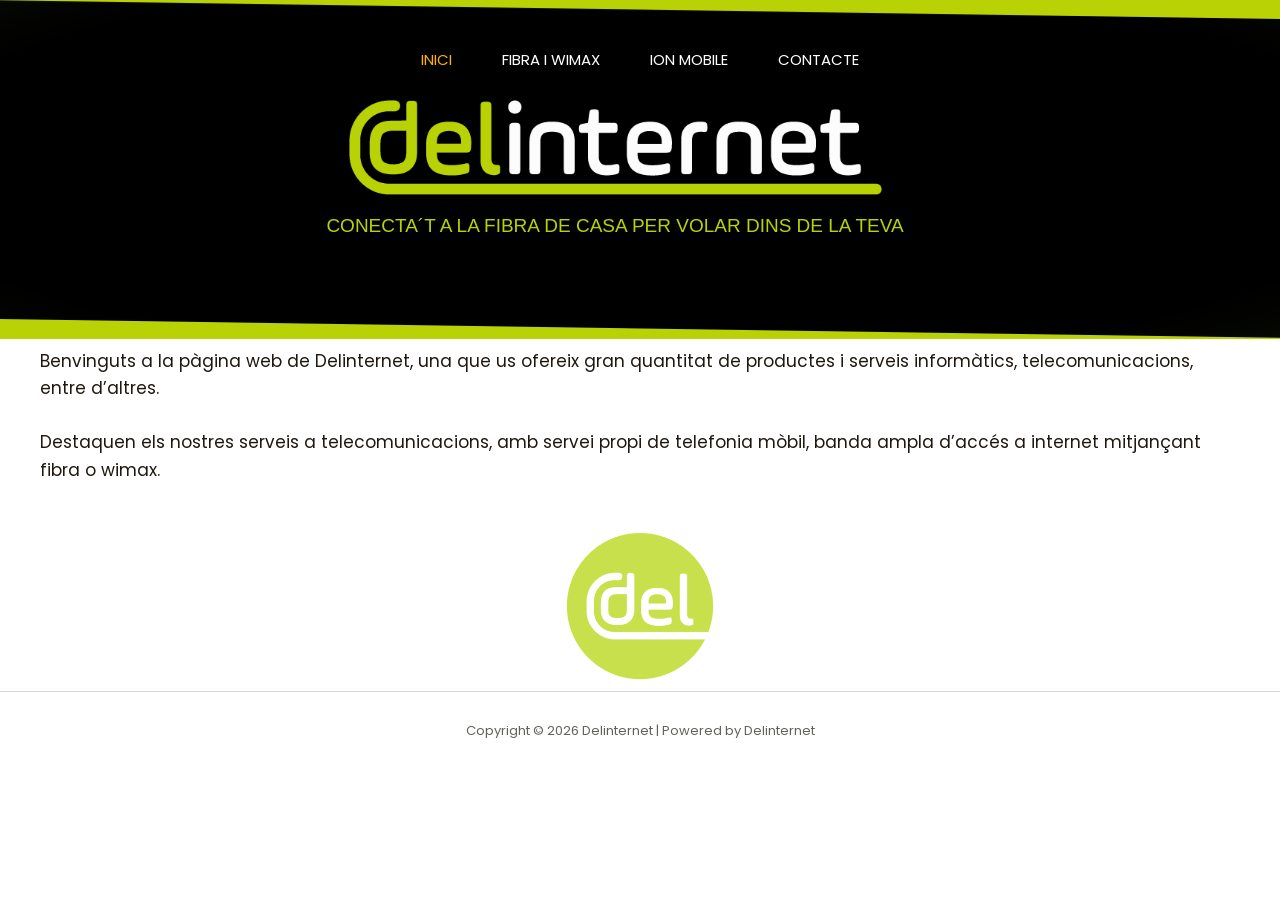
<file: index.html>
<!DOCTYPE html>
<html lang="es">

<!-- Mirrored from localhost/pchard.cat/ by HTTrack Website Copier/3.x [XR&CO'2014], Mon, 08 Jun 2026 13:28:01 GMT -->
<!-- Added by HTTrack --><meta http-equiv="content-type" content="text/html;charset=UTF-8" /><!-- /Added by HTTrack -->
<head>
<meta charset="UTF-8">
<meta name="viewport" content="width=device-width, initial-scale=1">
<link rel="profile" href="https://gmpg.org/xfn/11">

<title>Delinternet</title>
<meta name='robots' content='max-image-preview:large' />
<link rel='dns-prefetch' href='http://fonts.googleapis.com/' />
<link rel="alternate" type="application/rss+xml" title="Delinternet &raquo; Feed" href="feed/index.html" />
<link rel="alternate" type="application/rss+xml" title="Delinternet &raquo; Feed de los comentarios" href="comments/feed/index.html" />
<link rel="alternate" title="oEmbed (JSON)" type="application/json+oembed" href="wp-json/oembed/1.0/embed17a8.json?url=http%3A%2F%2Flocalhost%2Fpchard.cat%2F" />
<link rel="alternate" title="oEmbed (XML)" type="text/xml+oembed" href="wp-json/oembed/1.0/embed78ee?url=http%3A%2F%2Flocalhost%2Fpchard.cat%2F&amp;format=xml" />
<style id="wp-img-auto-sizes-contain-inline-css">
img:is([sizes=auto i],[sizes^="auto," i]){contain-intrinsic-size:3000px 1500px}
/*# sourceURL=wp-img-auto-sizes-contain-inline-css */
</style>
<link rel='stylesheet' id='astra-theme-css-css' href='wp-content/themes/astra/assets/css/minified/main.min87e3.css?ver=3.7.6' media='all' />
<style id="astra-theme-css-inline-css">
html{font-size:106.25%;}a,.page-title{color:var(--ast-global-color-3);}a:hover,a:focus{color:var(--ast-global-color-1);}body,button,input,select,textarea,.ast-button,.ast-custom-button{font-family:'Poppins',sans-serif;font-weight:400;font-size:17px;font-size:1rem;line-height:1.6;}blockquote{color:var(--ast-global-color-3);}h1,.entry-content h1,h2,.entry-content h2,h3,.entry-content h3,h4,.entry-content h4,h5,.entry-content h5,h6,.entry-content h6,.site-title,.site-title a{font-family:'DM Serif Display',serif;font-weight:400;}.site-title{font-size:35px;font-size:2.0588235294118rem;display:none;}header .custom-logo-link img{max-width:114px;}.astra-logo-svg{width:114px;}.ast-archive-description .ast-archive-title{font-size:40px;font-size:2.3529411764706rem;}.site-header .site-description{font-size:15px;font-size:0.88235294117647rem;display:none;}.entry-title{font-size:30px;font-size:1.7647058823529rem;}h1,.entry-content h1{font-size:95px;font-size:5.5882352941176rem;font-family:'DM Serif Display',serif;line-height:1.2;}h2,.entry-content h2{font-size:52px;font-size:3.0588235294118rem;font-family:'DM Serif Display',serif;line-height:1.2;}h3,.entry-content h3{font-size:36px;font-size:2.1176470588235rem;font-family:'DM Serif Display',serif;line-height:1;}h4,.entry-content h4{font-size:25px;font-size:1.4705882352941rem;font-family:'DM Serif Display',serif;}h5,.entry-content h5{font-size:20px;font-size:1.1764705882353rem;font-family:'DM Serif Display',serif;}h6,.entry-content h6{font-size:15px;font-size:0.88235294117647rem;font-family:'DM Serif Display',serif;}.ast-single-post .entry-title,.page-title{font-size:30px;font-size:1.7647058823529rem;}::selection{background-color:var(--ast-global-color-0);color:#000000;}body,h1,.entry-title a,.entry-content h1,h2,.entry-content h2,h3,.entry-content h3,h4,.entry-content h4,h5,.entry-content h5,h6,.entry-content h6{color:var(--ast-global-color-3);}.tagcloud a:hover,.tagcloud a:focus,.tagcloud a.current-item{color:#ffffff;border-color:var(--ast-global-color-3);background-color:var(--ast-global-color-3);}input:focus,input[type="text"]:focus,input[type="email"]:focus,input[type="url"]:focus,input[type="password"]:focus,input[type="reset"]:focus,input[type="search"]:focus,textarea:focus{border-color:var(--ast-global-color-3);}input[type="radio"]:checked,input[type=reset],input[type="checkbox"]:checked,input[type="checkbox"]:hover:checked,input[type="checkbox"]:focus:checked,input[type=range]::-webkit-slider-thumb{border-color:var(--ast-global-color-3);background-color:var(--ast-global-color-3);box-shadow:none;}.site-footer a:hover + .post-count,.site-footer a:focus + .post-count{background:var(--ast-global-color-3);border-color:var(--ast-global-color-3);}.single .nav-links .nav-previous,.single .nav-links .nav-next{color:var(--ast-global-color-3);}.entry-meta,.entry-meta *{line-height:1.45;color:var(--ast-global-color-3);}.entry-meta a:hover,.entry-meta a:hover *,.entry-meta a:focus,.entry-meta a:focus *,.page-links > .page-link,.page-links .page-link:hover,.post-navigation a:hover{color:var(--ast-global-color-1);}#cat option,.secondary .calendar_wrap thead a,.secondary .calendar_wrap thead a:visited{color:var(--ast-global-color-3);}.secondary .calendar_wrap #today,.ast-progress-val span{background:var(--ast-global-color-3);}.secondary a:hover + .post-count,.secondary a:focus + .post-count{background:var(--ast-global-color-3);border-color:var(--ast-global-color-3);}.calendar_wrap #today > a{color:#ffffff;}.page-links .page-link,.single .post-navigation a{color:var(--ast-global-color-3);}.widget-title{font-size:24px;font-size:1.4117647058824rem;color:var(--ast-global-color-3);}.ast-page-builder-template .hentry {margin: 0;}.ast-page-builder-template .site-content > .ast-container {max-width: 100%;padding: 0;}.ast-page-builder-template .site-content #primary {padding: 0;margin: 0;}.ast-page-builder-template .no-results {text-align: center;margin: 4em auto;}.ast-page-builder-template .ast-pagination {padding: 2em;}.ast-page-builder-template .entry-header.ast-no-title.ast-no-thumbnail {margin-top: 0;}.ast-page-builder-template .entry-header.ast-header-without-markup {margin-top: 0;margin-bottom: 0;}.ast-page-builder-template .entry-header.ast-no-title.ast-no-meta {margin-bottom: 0;}.ast-page-builder-template.single .post-navigation {padding-bottom: 2em;}.ast-page-builder-template.single-post .site-content > .ast-container {max-width: 100%;}.ast-page-builder-template .entry-header {margin-top: 4em;margin-left: auto;margin-right: auto;padding-left: 20px;padding-right: 20px;}.ast-page-builder-template .ast-archive-description {margin-top: 4em;margin-left: auto;margin-right: auto;padding-left: 20px;padding-right: 20px;}.single.ast-page-builder-template .entry-header {padding-left: 20px;padding-right: 20px;}.ast-page-builder-template.ast-no-sidebar .entry-content .alignwide {margin-left: 0;margin-right: 0;}@media (max-width:921px){#ast-desktop-header{display:none;}}@media (min-width:921px){#ast-mobile-header{display:none;}}.wp-block-buttons.aligncenter{justify-content:center;}@media (min-width:1200px){.wp-block-group .has-background{padding:20px;}}@media (min-width:1200px){.ast-no-sidebar.ast-separate-container .entry-content .wp-block-group.alignwide,.ast-no-sidebar.ast-separate-container .entry-content .wp-block-cover.alignwide{margin-left:-20px;margin-right:-20px;padding-left:20px;padding-right:20px;}.ast-no-sidebar.ast-separate-container .entry-content .wp-block-cover.alignfull,.ast-no-sidebar.ast-separate-container .entry-content .wp-block-group.alignfull{margin-left:-6.67em;margin-right:-6.67em;padding-left:6.67em;padding-right:6.67em;}}@media (min-width:1200px){.wp-block-cover-image.alignwide .wp-block-cover__inner-container,.wp-block-cover.alignwide .wp-block-cover__inner-container,.wp-block-cover-image.alignfull .wp-block-cover__inner-container,.wp-block-cover.alignfull .wp-block-cover__inner-container{width:100%;}}.ast-plain-container.ast-no-sidebar #primary{margin-top:0;margin-bottom:0;}@media (max-width:921px){.ast-theme-transparent-header #primary,.ast-theme-transparent-header #secondary{padding:0;}}.wp-block-columns{margin-bottom:unset;}.wp-block-image.size-full{margin:2rem 0;}.wp-block-separator.has-background{padding:0;}.wp-block-gallery{margin-bottom:1.6em;}.wp-block-group{padding-top:4em;padding-bottom:4em;}.wp-block-group__inner-container .wp-block-columns:last-child,.wp-block-group__inner-container :last-child,.wp-block-table table{margin-bottom:0;}.blocks-gallery-grid{width:100%;}.wp-block-navigation-link__content{padding:5px 0;}.wp-block-group .wp-block-group .has-text-align-center,.wp-block-group .wp-block-column .has-text-align-center{max-width:100%;}.has-text-align-center{margin:0 auto;}@media (min-width:1200px){.wp-block-cover__inner-container,.alignwide .wp-block-group__inner-container,.alignfull .wp-block-group__inner-container{max-width:1200px;margin:0 auto;}.wp-block-group.alignnone,.wp-block-group.aligncenter,.wp-block-group.alignleft,.wp-block-group.alignright,.wp-block-group.alignwide,.wp-block-columns.alignwide{margin:2rem 0 1rem 0;}}@media (max-width:1200px){.wp-block-group{padding:3em;}.wp-block-group .wp-block-group{padding:1.5em;}.wp-block-columns,.wp-block-column{margin:1rem 0;}}@media (min-width:921px){.wp-block-columns .wp-block-group{padding:2em;}}@media (max-width:544px){.wp-block-cover-image .wp-block-cover__inner-container,.wp-block-cover .wp-block-cover__inner-container{width:unset;}.wp-block-cover,.wp-block-cover-image{padding:2em 0;}.wp-block-group,.wp-block-cover{padding:2em;}.wp-block-media-text__media img,.wp-block-media-text__media video{width:unset;max-width:100%;}.wp-block-media-text.has-background .wp-block-media-text__content{padding:1em;}}@media (max-width:921px){.ast-plain-container.ast-no-sidebar #primary{padding:0;}}@media (min-width:544px){.entry-content .wp-block-media-text.has-media-on-the-right .wp-block-media-text__content{padding:0 8% 0 0;}.entry-content .wp-block-media-text .wp-block-media-text__content{padding:0 0 0 8%;}.ast-plain-container .site-content .entry-content .has-custom-content-position.is-position-bottom-left > *,.ast-plain-container .site-content .entry-content .has-custom-content-position.is-position-bottom-right > *,.ast-plain-container .site-content .entry-content .has-custom-content-position.is-position-top-left > *,.ast-plain-container .site-content .entry-content .has-custom-content-position.is-position-top-right > *,.ast-plain-container .site-content .entry-content .has-custom-content-position.is-position-center-right > *,.ast-plain-container .site-content .entry-content .has-custom-content-position.is-position-center-left > *{margin:0;}}@media (max-width:544px){.entry-content .wp-block-media-text .wp-block-media-text__content{padding:8% 0;}.wp-block-media-text .wp-block-media-text__media img{width:auto;max-width:100%;}}.wp-block-button.is-style-outline .wp-block-button__link{border-color:var(--ast-global-color-2);border-top-width:1px;border-right-width:1px;border-bottom-width:1px;border-left-width:1px;}.wp-block-button.is-style-outline > .wp-block-button__link:not(.has-text-color),.wp-block-button.wp-block-button__link.is-style-outline:not(.has-text-color){color:var(--ast-global-color-2);}.wp-block-button.is-style-outline .wp-block-button__link:hover,.wp-block-button.is-style-outline .wp-block-button__link:focus{color:#000000 !important;background-color:rgba(0,0,0,0);border-color:var(--ast-global-color-2);}.post-page-numbers.current .page-link,.ast-pagination .page-numbers.current{color:#000000;border-color:var(--ast-global-color-0);background-color:var(--ast-global-color-0);border-radius:2px;}@media (max-width:921px){.wp-block-button.is-style-outline .wp-block-button__link{padding-top:calc(15px - 1px);padding-right:calc(30px - 1px);padding-bottom:calc(15px - 1px);padding-left:calc(30px - 1px);}}@media (max-width:544px){.wp-block-button.is-style-outline .wp-block-button__link{padding-top:calc(15px - 1px);padding-right:calc(30px - 1px);padding-bottom:calc(15px - 1px);padding-left:calc(30px - 1px);}}@media (min-width:544px){.entry-content > .alignleft{margin-right:20px;}.entry-content > .alignright{margin-left:20px;}.wp-block-group.has-background{padding:20px;}}@media (max-width:921px){.ast-separate-container .ast-article-post,.ast-separate-container .ast-article-single{padding:1.5em 2.14em;}.ast-separate-container #primary,.ast-separate-container #secondary{padding:1.5em 0;}#primary,#secondary{padding:1.5em 0;margin:0;}.ast-left-sidebar #content > .ast-container{display:flex;flex-direction:column-reverse;width:100%;}.ast-author-box img.avatar{margin:20px 0 0 0;}}@media (min-width:922px){.ast-separate-container.ast-right-sidebar #primary,.ast-separate-container.ast-left-sidebar #primary{border:0;}.search-no-results.ast-separate-container #primary{margin-bottom:4em;}}.elementor-button-wrapper .elementor-button{border-style:solid;text-decoration:none;border-top-width:1px;border-right-width:1px;border-left-width:1px;border-bottom-width:1px;}body .elementor-button.elementor-size-sm,body .elementor-button.elementor-size-xs,body .elementor-button.elementor-size-md,body .elementor-button.elementor-size-lg,body .elementor-button.elementor-size-xl,body .elementor-button{border-radius:0px;padding-top:14px;padding-right:16px;padding-bottom:14px;padding-left:16px;}.elementor-button-wrapper .elementor-button{border-color:var(--ast-global-color-2);background-color:transparent;}.elementor-button-wrapper .elementor-button:hover,.elementor-button-wrapper .elementor-button:focus{color:#000000;background-color:rgba(0,0,0,0);border-color:var(--ast-global-color-2);}.wp-block-button .wp-block-button__link ,.elementor-button-wrapper .elementor-button,.elementor-button-wrapper .elementor-button:visited{color:#2c2927;}.elementor-button-wrapper .elementor-button{font-family:inherit;font-weight:600;line-height:1;}.wp-block-button .wp-block-button__link:hover,.wp-block-button .wp-block-button__link:focus{color:#000000;background-color:rgba(0,0,0,0);border-color:var(--ast-global-color-2);}.elementor-widget-heading h1.elementor-heading-title{line-height:1.2;}.elementor-widget-heading h2.elementor-heading-title{line-height:1.2;}.elementor-widget-heading h3.elementor-heading-title{line-height:1;}.wp-block-button .wp-block-button__link{border:none;background-color:transparent;color:#2c2927;font-family:inherit;font-weight:600;line-height:1;border-radius:0px;padding:15px 30px;}.wp-block-button.is-style-outline .wp-block-button__link{border-style:solid;border-top-width:1px;border-right-width:1px;border-left-width:1px;border-bottom-width:1px;border-color:var(--ast-global-color-2);padding-top:calc(15px - 1px);padding-right:calc(30px - 1px);padding-bottom:calc(15px - 1px);padding-left:calc(30px - 1px);}@media (max-width:921px){.wp-block-button .wp-block-button__link{border:none;padding:15px 30px;}.wp-block-button.is-style-outline .wp-block-button__link{padding-top:calc(15px - 1px);padding-right:calc(30px - 1px);padding-bottom:calc(15px - 1px);padding-left:calc(30px - 1px);}}@media (max-width:544px){.wp-block-button .wp-block-button__link{border:none;padding:15px 30px;}.wp-block-button.is-style-outline .wp-block-button__link{padding-top:calc(15px - 1px);padding-right:calc(30px - 1px);padding-bottom:calc(15px - 1px);padding-left:calc(30px - 1px);}}.menu-toggle,button,.ast-button,.ast-custom-button,.button,input#submit,input[type="button"],input[type="submit"],input[type="reset"]{border-style:solid;border-top-width:1px;border-right-width:1px;border-left-width:1px;border-bottom-width:1px;color:#2c2927;border-color:var(--ast-global-color-2);background-color:transparent;border-radius:0px;padding-top:14px;padding-right:16px;padding-bottom:14px;padding-left:16px;font-family:inherit;font-weight:600;line-height:1;}button:focus,.menu-toggle:hover,button:hover,.ast-button:hover,.ast-custom-button:hover .button:hover,.ast-custom-button:hover ,input[type=reset]:hover,input[type=reset]:focus,input#submit:hover,input#submit:focus,input[type="button"]:hover,input[type="button"]:focus,input[type="submit"]:hover,input[type="submit"]:focus{color:#000000;background-color:rgba(0,0,0,0);border-color:var(--ast-global-color-2);}@media (min-width:544px){.ast-container{max-width:100%;}}@media (max-width:544px){.ast-separate-container .ast-article-post,.ast-separate-container .ast-article-single,.ast-separate-container .comments-title,.ast-separate-container .ast-archive-description{padding:1.5em 1em;}.ast-separate-container #content .ast-container{padding-left:0.54em;padding-right:0.54em;}.ast-separate-container .ast-comment-list li.depth-1{padding:1.5em 1em;margin-bottom:1.5em;}.ast-separate-container .ast-comment-list .bypostauthor{padding:.5em;}.ast-search-menu-icon.ast-dropdown-active .search-field{width:170px;}}@media (max-width:921px){.ast-mobile-header-stack .main-header-bar .ast-search-menu-icon{display:inline-block;}.ast-header-break-point.ast-header-custom-item-outside .ast-mobile-header-stack .main-header-bar .ast-search-icon{margin:0;}.ast-comment-avatar-wrap img{max-width:2.5em;}.ast-separate-container .ast-comment-list li.depth-1{padding:1.5em 2.14em;}.ast-separate-container .comment-respond{padding:2em 2.14em;}.ast-comment-meta{padding:0 1.8888em 1.3333em;}}body,.ast-separate-container{background-color:var(--ast-global-color-4);;background-image:none;;}.ast-no-sidebar.ast-separate-container .entry-content .alignfull {margin-left: -6.67em;margin-right: -6.67em;width: auto;}@media (max-width: 1200px) {.ast-no-sidebar.ast-separate-container .entry-content .alignfull {margin-left: -2.4em;margin-right: -2.4em;}}@media (max-width: 768px) {.ast-no-sidebar.ast-separate-container .entry-content .alignfull {margin-left: -2.14em;margin-right: -2.14em;}}@media (max-width: 544px) {.ast-no-sidebar.ast-separate-container .entry-content .alignfull {margin-left: -1em;margin-right: -1em;}}.ast-no-sidebar.ast-separate-container .entry-content .alignwide {margin-left: -20px;margin-right: -20px;}.ast-no-sidebar.ast-separate-container .entry-content .wp-block-column .alignfull,.ast-no-sidebar.ast-separate-container .entry-content .wp-block-column .alignwide {margin-left: auto;margin-right: auto;width: 100%;}@media (max-width:921px){.site-title{display:none;}.ast-archive-description .ast-archive-title{font-size:40px;}.site-header .site-description{display:none;}.entry-title{font-size:30px;}h1,.entry-content h1{font-size:50px;}h2,.entry-content h2{font-size:32px;}h3,.entry-content h3{font-size:26px;}h4,.entry-content h4{font-size:22px;font-size:1.2941176470588rem;}h5,.entry-content h5{font-size:18px;font-size:1.0588235294118rem;}h6,.entry-content h6{font-size:15px;font-size:0.88235294117647rem;}.ast-single-post .entry-title,.page-title{font-size:30px;}}@media (max-width:544px){.site-title{display:none;}.ast-archive-description .ast-archive-title{font-size:40px;}.site-header .site-description{display:none;}.entry-title{font-size:30px;}h1,.entry-content h1{font-size:32px;}h2,.entry-content h2{font-size:28px;}h3,.entry-content h3{font-size:22px;}h4,.entry-content h4{font-size:20px;font-size:1.1764705882353rem;}h5,.entry-content h5{font-size:17px;font-size:1rem;}h6,.entry-content h6{font-size:15px;font-size:0.88235294117647rem;}.ast-single-post .entry-title,.page-title{font-size:30px;}}@media (max-width:921px){html{font-size:96.9%;}}@media (max-width:544px){html{font-size:96.9%;}}@media (min-width:922px){.ast-container{max-width:1240px;}}@media (min-width:922px){.site-content .ast-container{display:flex;}}@media (max-width:921px){.site-content .ast-container{flex-direction:column;}}@media (min-width:922px){.main-header-menu .sub-menu .menu-item.ast-left-align-sub-menu:hover > .sub-menu,.main-header-menu .sub-menu .menu-item.ast-left-align-sub-menu.focus > .sub-menu{margin-left:-0px;}}.ast-theme-transparent-header [data-section="section-header-mobile-trigger"] .ast-button-wrap .ast-mobile-menu-trigger-fill,.ast-theme-transparent-header [data-section="section-header-mobile-trigger"] .ast-button-wrap .ast-mobile-menu-trigger-minimal{border:none;}blockquote {padding: 1.2em;}:root .has-ast-global-color-0-color{color:var(--ast-global-color-0);}:root .has-ast-global-color-0-background-color{background-color:var(--ast-global-color-0);}:root .wp-block-button .has-ast-global-color-0-color{color:var(--ast-global-color-0);}:root .wp-block-button .has-ast-global-color-0-background-color{background-color:var(--ast-global-color-0);}:root .has-ast-global-color-1-color{color:var(--ast-global-color-1);}:root .has-ast-global-color-1-background-color{background-color:var(--ast-global-color-1);}:root .wp-block-button .has-ast-global-color-1-color{color:var(--ast-global-color-1);}:root .wp-block-button .has-ast-global-color-1-background-color{background-color:var(--ast-global-color-1);}:root .has-ast-global-color-2-color{color:var(--ast-global-color-2);}:root .has-ast-global-color-2-background-color{background-color:var(--ast-global-color-2);}:root .wp-block-button .has-ast-global-color-2-color{color:var(--ast-global-color-2);}:root .wp-block-button .has-ast-global-color-2-background-color{background-color:var(--ast-global-color-2);}:root .has-ast-global-color-3-color{color:var(--ast-global-color-3);}:root .has-ast-global-color-3-background-color{background-color:var(--ast-global-color-3);}:root .wp-block-button .has-ast-global-color-3-color{color:var(--ast-global-color-3);}:root .wp-block-button .has-ast-global-color-3-background-color{background-color:var(--ast-global-color-3);}:root .has-ast-global-color-4-color{color:var(--ast-global-color-4);}:root .has-ast-global-color-4-background-color{background-color:var(--ast-global-color-4);}:root .wp-block-button .has-ast-global-color-4-color{color:var(--ast-global-color-4);}:root .wp-block-button .has-ast-global-color-4-background-color{background-color:var(--ast-global-color-4);}:root .has-ast-global-color-5-color{color:var(--ast-global-color-5);}:root .has-ast-global-color-5-background-color{background-color:var(--ast-global-color-5);}:root .wp-block-button .has-ast-global-color-5-color{color:var(--ast-global-color-5);}:root .wp-block-button .has-ast-global-color-5-background-color{background-color:var(--ast-global-color-5);}:root .has-ast-global-color-6-color{color:var(--ast-global-color-6);}:root .has-ast-global-color-6-background-color{background-color:var(--ast-global-color-6);}:root .wp-block-button .has-ast-global-color-6-color{color:var(--ast-global-color-6);}:root .wp-block-button .has-ast-global-color-6-background-color{background-color:var(--ast-global-color-6);}:root .has-ast-global-color-7-color{color:var(--ast-global-color-7);}:root .has-ast-global-color-7-background-color{background-color:var(--ast-global-color-7);}:root .wp-block-button .has-ast-global-color-7-color{color:var(--ast-global-color-7);}:root .wp-block-button .has-ast-global-color-7-background-color{background-color:var(--ast-global-color-7);}:root .has-ast-global-color-8-color{color:var(--ast-global-color-8);}:root .has-ast-global-color-8-background-color{background-color:var(--ast-global-color-8);}:root .wp-block-button .has-ast-global-color-8-color{color:var(--ast-global-color-8);}:root .wp-block-button .has-ast-global-color-8-background-color{background-color:var(--ast-global-color-8);}:root{--ast-global-color-0:#F9C349;--ast-global-color-1:#FFB100;--ast-global-color-2:#1E1810;--ast-global-color-3:#62615C;--ast-global-color-4:#F8F7F3;--ast-global-color-5:#FFFFFF;--ast-global-color-6:#000000;--ast-global-color-7:#4B4F58;--ast-global-color-8:#F6F7F8;}.ast-theme-transparent-header #masthead .site-logo-img .transparent-custom-logo .astra-logo-svg{width:150px;}.ast-theme-transparent-header #masthead .site-logo-img .transparent-custom-logo img{ max-width:150px;}@media (max-width:921px){.ast-theme-transparent-header #masthead .site-logo-img .transparent-custom-logo .astra-logo-svg{width:120px;}.ast-theme-transparent-header #masthead .site-logo-img .transparent-custom-logo img{ max-width:120px;}}@media (max-width:543px){.ast-theme-transparent-header #masthead .site-logo-img .transparent-custom-logo .astra-logo-svg{width:100px;}.ast-theme-transparent-header #masthead .site-logo-img .transparent-custom-logo img{ max-width:100px;}}@media (min-width:921px){.ast-theme-transparent-header #masthead{position:absolute;left:0;right:0;}.ast-theme-transparent-header .main-header-bar,.ast-theme-transparent-header.ast-header-break-point .main-header-bar{background:none;}body.elementor-editor-active.ast-theme-transparent-header #masthead,.fl-builder-edit .ast-theme-transparent-header #masthead,body.vc_editor.ast-theme-transparent-header #masthead,body.brz-ed.ast-theme-transparent-header #masthead{z-index:0;}.ast-header-break-point.ast-replace-site-logo-transparent.ast-theme-transparent-header .custom-mobile-logo-link{display:none;}.ast-header-break-point.ast-replace-site-logo-transparent.ast-theme-transparent-header .transparent-custom-logo{display:inline-block;}.ast-theme-transparent-header .ast-above-header,.ast-theme-transparent-header .ast-above-header.ast-above-header-bar{background-image:none;background-color:transparent;}.ast-theme-transparent-header .ast-below-header{background-image:none;background-color:transparent;}}.ast-theme-transparent-header .ast-builder-menu .main-header-menu,.ast-theme-transparent-header .ast-builder-menu .main-header-menu .menu-link,.ast-theme-transparent-header [CLASS*="ast-builder-menu-"] .main-header-menu .menu-item > .menu-link,.ast-theme-transparent-header .ast-masthead-custom-menu-items,.ast-theme-transparent-header .ast-masthead-custom-menu-items a,.ast-theme-transparent-header .ast-builder-menu .main-header-menu .menu-item > .ast-menu-toggle,.ast-theme-transparent-header .ast-builder-menu .main-header-menu .menu-item > .ast-menu-toggle,.ast-theme-transparent-header .ast-above-header-navigation a,.ast-header-break-point.ast-theme-transparent-header .ast-above-header-navigation a,.ast-header-break-point.ast-theme-transparent-header .ast-above-header-navigation > ul.ast-above-header-menu > .menu-item-has-children:not(.current-menu-item) > .ast-menu-toggle,.ast-theme-transparent-header .ast-below-header-menu,.ast-theme-transparent-header .ast-below-header-menu a,.ast-header-break-point.ast-theme-transparent-header .ast-below-header-menu a,.ast-header-break-point.ast-theme-transparent-header .ast-below-header-menu,.ast-theme-transparent-header .main-header-menu .menu-link{color:var(--ast-global-color-5);}.ast-theme-transparent-header .ast-builder-menu .main-header-menu .menu-item:hover > .menu-link,.ast-theme-transparent-header .ast-builder-menu .main-header-menu .menu-item:hover > .ast-menu-toggle,.ast-theme-transparent-header .ast-builder-menu .main-header-menu .ast-masthead-custom-menu-items a:hover,.ast-theme-transparent-header .ast-builder-menu .main-header-menu .focus > .menu-link,.ast-theme-transparent-header .ast-builder-menu .main-header-menu .focus > .ast-menu-toggle,.ast-theme-transparent-header .ast-builder-menu .main-header-menu .current-menu-item > .menu-link,.ast-theme-transparent-header .ast-builder-menu .main-header-menu .current-menu-ancestor > .menu-link,.ast-theme-transparent-header .ast-builder-menu .main-header-menu .current-menu-item > .ast-menu-toggle,.ast-theme-transparent-header .ast-builder-menu .main-header-menu .current-menu-ancestor > .ast-menu-toggle,.ast-theme-transparent-header [CLASS*="ast-builder-menu-"] .main-header-menu .current-menu-item > .menu-link,.ast-theme-transparent-header [CLASS*="ast-builder-menu-"] .main-header-menu .current-menu-ancestor > .menu-link,.ast-theme-transparent-header [CLASS*="ast-builder-menu-"] .main-header-menu .current-menu-item > .ast-menu-toggle,.ast-theme-transparent-header [CLASS*="ast-builder-menu-"] .main-header-menu .current-menu-ancestor > .ast-menu-toggle,.ast-theme-transparent-header .main-header-menu .menu-item:hover > .menu-link,.ast-theme-transparent-header .main-header-menu .current-menu-item > .menu-link,.ast-theme-transparent-header .main-header-menu .current-menu-ancestor > .menu-link{color:var(--ast-global-color-1);}@media (max-width:921px){.ast-theme-transparent-header #masthead{position:absolute;left:0;right:0;}.ast-theme-transparent-header .main-header-bar,.ast-theme-transparent-header.ast-header-break-point .main-header-bar{background:none;}body.elementor-editor-active.ast-theme-transparent-header #masthead,.fl-builder-edit .ast-theme-transparent-header #masthead,body.vc_editor.ast-theme-transparent-header #masthead,body.brz-ed.ast-theme-transparent-header #masthead{z-index:0;}.ast-header-break-point.ast-replace-site-logo-transparent.ast-theme-transparent-header .custom-mobile-logo-link{display:none;}.ast-header-break-point.ast-replace-site-logo-transparent.ast-theme-transparent-header .transparent-custom-logo{display:inline-block;}.ast-theme-transparent-header .ast-above-header,.ast-theme-transparent-header .ast-above-header.ast-above-header-bar{background-image:none;background-color:transparent;}.ast-theme-transparent-header .ast-below-header{background-image:none;background-color:transparent;}}.ast-theme-transparent-header #ast-desktop-header > [CLASS*="-header-wrap"]:last-child > [CLASS*="-header-bar"],.ast-theme-transparent-header.ast-header-break-point #ast-mobile-header > [CLASS*="-header-wrap"]:last-child > [CLASS*="-header-bar"]{border-bottom-style:none;}.ast-breadcrumbs .trail-browse,.ast-breadcrumbs .trail-items,.ast-breadcrumbs .trail-items li{display:inline-block;margin:0;padding:0;border:none;background:inherit;text-indent:0;}.ast-breadcrumbs .trail-browse{font-size:inherit;font-style:inherit;font-weight:inherit;color:inherit;}.ast-breadcrumbs .trail-items{list-style:none;}.trail-items li::after{padding:0 0.3em;content:"\00bb";}.trail-items li:last-of-type::after{display:none;}h1,.entry-content h1,h2,.entry-content h2,h3,.entry-content h3,h4,.entry-content h4,h5,.entry-content h5,h6,.entry-content h6{color:var(--ast-global-color-2);}@media (max-width:921px){.ast-builder-grid-row-container.ast-builder-grid-row-tablet-3-firstrow .ast-builder-grid-row > *:first-child,.ast-builder-grid-row-container.ast-builder-grid-row-tablet-3-lastrow .ast-builder-grid-row > *:last-child{grid-column:1 / -1;}}@media (max-width:544px){.ast-builder-grid-row-container.ast-builder-grid-row-mobile-3-firstrow .ast-builder-grid-row > *:first-child,.ast-builder-grid-row-container.ast-builder-grid-row-mobile-3-lastrow .ast-builder-grid-row > *:last-child{grid-column:1 / -1;}}.ast-builder-layout-element[data-section="title_tagline"]{display:flex;}@media (max-width:921px){.ast-header-break-point .ast-builder-layout-element[data-section="title_tagline"]{display:flex;}}@media (max-width:544px){.ast-header-break-point .ast-builder-layout-element[data-section="title_tagline"]{display:flex;}}[data-section*="section-hb-button-"] .menu-link{display:none;}.ast-header-button-1[data-section*="section-hb-button-"] .ast-builder-button-wrap .ast-custom-button{font-size:15px;font-size:0.88235294117647rem;}.ast-header-button-1 .ast-custom-button{color:var(--ast-global-color-3);background:var(--ast-global-color-5);border-top-width:0px;border-bottom-width:0px;border-left-width:0px;border-right-width:0px;border-radius:0px;}.ast-header-button-1 .ast-custom-button:hover{color:var(--ast-global-color-3);background:var(--ast-global-color-1);}.ast-header-button-1[data-section*="section-hb-button-"] .ast-builder-button-wrap .ast-custom-button{padding-top:13px;padding-bottom:13px;padding-left:24px;padding-right:24px;}@media (max-width:921px){.ast-header-button-1[data-section*="section-hb-button-"] .ast-builder-button-wrap .ast-custom-button{margin-top:20px;margin-bottom:20px;margin-left:20px;margin-right:20px;}}.ast-header-button-1[data-section="section-hb-button-1"]{display:flex;}@media (max-width:921px){.ast-header-break-point .ast-header-button-1[data-section="section-hb-button-1"]{display:flex;}}@media (max-width:544px){.ast-header-break-point .ast-header-button-1[data-section="section-hb-button-1"]{display:flex;}}.ast-builder-menu-1{font-family:inherit;font-weight:inherit;text-transform:uppercase;}.ast-builder-menu-1 .menu-item > .menu-link{font-size:15px;font-size:0.88235294117647rem;padding-top:0px;padding-bottom:0px;padding-left:25px;padding-right:25px;}.ast-builder-menu-1 .sub-menu,.ast-builder-menu-1 .inline-on-mobile .sub-menu{border-top-width:2px;border-bottom-width:0px;border-right-width:0px;border-left-width:0px;border-color:var(--ast-global-color-0);border-style:solid;border-radius:0px;}.ast-builder-menu-1 .main-header-menu > .menu-item > .sub-menu,.ast-builder-menu-1 .main-header-menu > .menu-item > .astra-full-megamenu-wrapper{margin-top:0px;}.ast-desktop .ast-builder-menu-1 .main-header-menu > .menu-item > .sub-menu:before,.ast-desktop .ast-builder-menu-1 .main-header-menu > .menu-item > .astra-full-megamenu-wrapper:before{height:calc( 0px + 5px );}.ast-builder-menu-1 .menu-item.menu-item-has-children > .ast-menu-toggle{top:0px;right:calc( 25px - 0.907em );}.ast-desktop .ast-builder-menu-1 .menu-item .sub-menu .menu-link{border-style:none;}@media (max-width:921px){.ast-header-break-point .ast-builder-menu-1 .menu-item.menu-item-has-children > .ast-menu-toggle{top:0;}.ast-builder-menu-1 .menu-item-has-children > .menu-link:after{content:unset;}}@media (max-width:544px){.ast-header-break-point .ast-builder-menu-1 .menu-item.menu-item-has-children > .ast-menu-toggle{top:0;}}.ast-builder-menu-1{display:flex;}@media (max-width:921px){.ast-header-break-point .ast-builder-menu-1{display:flex;}}@media (max-width:544px){.ast-header-break-point .ast-builder-menu-1{display:flex;}}.site-below-footer-wrap{padding-top:20px;padding-bottom:20px;}.site-below-footer-wrap[data-section="section-below-footer-builder"]{background-color:rgba(255,255,255,0);;background-image:none;;min-height:80px;border-style:solid;border-width:0px;border-top-width:1px;border-top-color:#d7d7d7;}.site-below-footer-wrap[data-section="section-below-footer-builder"] .ast-builder-grid-row{grid-column-gap:0px;max-width:1200px;margin-left:auto;margin-right:auto;}.site-below-footer-wrap[data-section="section-below-footer-builder"] .ast-builder-grid-row,.site-below-footer-wrap[data-section="section-below-footer-builder"] .site-footer-section{align-items:center;}.site-below-footer-wrap[data-section="section-below-footer-builder"].ast-footer-row-inline .site-footer-section{display:flex;margin-bottom:0;}.ast-builder-grid-row-full .ast-builder-grid-row{grid-template-columns:1fr;}@media (max-width:921px){.site-below-footer-wrap[data-section="section-below-footer-builder"].ast-footer-row-tablet-inline .site-footer-section{display:flex;margin-bottom:0;}.site-below-footer-wrap[data-section="section-below-footer-builder"].ast-footer-row-tablet-stack .site-footer-section{display:block;margin-bottom:10px;}.ast-builder-grid-row-container.ast-builder-grid-row-tablet-full .ast-builder-grid-row{grid-template-columns:1fr;}}@media (max-width:544px){.site-below-footer-wrap[data-section="section-below-footer-builder"].ast-footer-row-mobile-inline .site-footer-section{display:flex;margin-bottom:0;}.site-below-footer-wrap[data-section="section-below-footer-builder"].ast-footer-row-mobile-stack .site-footer-section{display:block;margin-bottom:10px;}.ast-builder-grid-row-container.ast-builder-grid-row-mobile-full .ast-builder-grid-row{grid-template-columns:1fr;}}@media (max-width:921px){.site-below-footer-wrap[data-section="section-below-footer-builder"]{padding-top:0px;padding-bottom:0px;padding-left:0px;padding-right:0px;margin-top:0px;margin-bottom:0px;margin-left:0px;margin-right:0px;}}@media (max-width:544px){.site-below-footer-wrap[data-section="section-below-footer-builder"]{padding-top:10px;padding-bottom:10px;padding-left:10px;padding-right:10px;}}.site-below-footer-wrap[data-section="section-below-footer-builder"]{display:grid;}@media (max-width:921px){.ast-header-break-point .site-below-footer-wrap[data-section="section-below-footer-builder"]{display:grid;}}@media (max-width:544px){.ast-header-break-point .site-below-footer-wrap[data-section="section-below-footer-builder"]{display:grid;}}.ast-footer-copyright{text-align:center;}.ast-footer-copyright {color:var(--ast-global-color-3);}@media (max-width:921px){.ast-footer-copyright{text-align:center;}}@media (max-width:544px){.ast-footer-copyright{text-align:center;}}.ast-footer-copyright {font-size:13px;font-size:0.76470588235294rem;}@media (max-width:921px){.ast-footer-copyright {font-size:13px;font-size:0.76470588235294rem;}}@media (max-width:544px){.ast-footer-copyright {font-size:11px;font-size:0.64705882352941rem;}}.ast-footer-copyright.ast-builder-layout-element{display:flex;}@media (max-width:921px){.ast-header-break-point .ast-footer-copyright.ast-builder-layout-element{display:flex;}}@media (max-width:544px){.ast-header-break-point .ast-footer-copyright.ast-builder-layout-element{display:flex;}}.elementor-widget-heading .elementor-heading-title{margin:0;}.elementor-post.elementor-grid-item.hentry{margin-bottom:0;}.woocommerce div.product .elementor-element.elementor-products-grid .related.products ul.products li.product,.elementor-element .elementor-wc-products .woocommerce[class*='columns-'] ul.products li.product{width:auto;margin:0;float:none;}.ast-left-sidebar .elementor-section.elementor-section-stretched,.ast-right-sidebar .elementor-section.elementor-section-stretched{max-width:100%;left:0 !important;}.elementor-template-full-width .ast-container{display:block;}@media (max-width:544px){.elementor-element .elementor-wc-products .woocommerce[class*="columns-"] ul.products li.product{width:auto;margin:0;}.elementor-element .woocommerce .woocommerce-result-count{float:none;}}.ast-header-break-point .main-header-bar{border-bottom-width:1px;}@media (min-width:922px){.main-header-bar{border-bottom-width:1px;}}.ast-safari-browser-less-than-11 .main-header-menu .menu-item, .ast-safari-browser-less-than-11 .main-header-bar .ast-masthead-custom-menu-items{display:block;}.main-header-menu .menu-item, #astra-footer-menu .menu-item, .main-header-bar .ast-masthead-custom-menu-items{-js-display:flex;display:flex;-webkit-box-pack:center;-webkit-justify-content:center;-moz-box-pack:center;-ms-flex-pack:center;justify-content:center;-webkit-box-orient:vertical;-webkit-box-direction:normal;-webkit-flex-direction:column;-moz-box-orient:vertical;-moz-box-direction:normal;-ms-flex-direction:column;flex-direction:column;}.main-header-menu > .menu-item > .menu-link, #astra-footer-menu > .menu-item > .menu-link{height:100%;-webkit-box-align:center;-webkit-align-items:center;-moz-box-align:center;-ms-flex-align:center;align-items:center;-js-display:flex;display:flex;}.ast-header-break-point .main-navigation ul .menu-item .menu-link .icon-arrow:first-of-type svg{top:.2em;margin-top:0px;margin-left:0px;width:.65em;transform:translate(0, -2px) rotateZ(270deg);}.ast-mobile-popup-content .ast-submenu-expanded > .ast-menu-toggle{transform:rotateX(180deg);}.ast-separate-container .blog-layout-1, .ast-separate-container .blog-layout-2, .ast-separate-container .blog-layout-3{background-color:transparent;background-image:none;}.ast-separate-container .ast-article-post{background-color:var(--ast-global-color-5);;background-image:none;;}@media (max-width:921px){.ast-separate-container .ast-article-post{background-color:var(--ast-global-color-5);;background-image:none;;}}@media (max-width:544px){.ast-separate-container .ast-article-post{background-color:var(--ast-global-color-5);;background-image:none;;}}.ast-separate-container .ast-article-single:not(.ast-related-post), .ast-separate-container .comments-area .comment-respond,.ast-separate-container .comments-area .ast-comment-list li, .ast-separate-container .ast-woocommerce-container, .ast-separate-container .error-404, .ast-separate-container .no-results, .single.ast-separate-container .ast-author-meta, .ast-separate-container .related-posts-title-wrapper, .ast-separate-container.ast-two-container #secondary .widget,.ast-separate-container .comments-count-wrapper, .ast-box-layout.ast-plain-container .site-content,.ast-padded-layout.ast-plain-container .site-content, .ast-separate-container .comments-area .comments-title{background-color:var(--ast-global-color-5);;background-image:none;;}@media (max-width:921px){.ast-separate-container .ast-article-single:not(.ast-related-post), .ast-separate-container .comments-area .comment-respond,.ast-separate-container .comments-area .ast-comment-list li, .ast-separate-container .ast-woocommerce-container, .ast-separate-container .error-404, .ast-separate-container .no-results, .single.ast-separate-container .ast-author-meta, .ast-separate-container .related-posts-title-wrapper, .ast-separate-container.ast-two-container #secondary .widget,.ast-separate-container .comments-count-wrapper, .ast-box-layout.ast-plain-container .site-content,.ast-padded-layout.ast-plain-container .site-content, .ast-separate-container .comments-area .comments-title{background-color:var(--ast-global-color-5);;background-image:none;;}}@media (max-width:544px){.ast-separate-container .ast-article-single:not(.ast-related-post), .ast-separate-container .comments-area .comment-respond,.ast-separate-container .comments-area .ast-comment-list li, .ast-separate-container .ast-woocommerce-container, .ast-separate-container .error-404, .ast-separate-container .no-results, .single.ast-separate-container .ast-author-meta, .ast-separate-container .related-posts-title-wrapper, .ast-separate-container.ast-two-container #secondary .widget,.ast-separate-container .comments-count-wrapper, .ast-box-layout.ast-plain-container .site-content,.ast-padded-layout.ast-plain-container .site-content, .ast-separate-container .comments-area .comments-title{background-color:var(--ast-global-color-5);;background-image:none;;}}.ast-off-canvas-active body.ast-main-header-nav-open {overflow: hidden;}.ast-mobile-popup-drawer .ast-mobile-popup-overlay {background-color: rgba(0,0,0,0.4);position: fixed;top: 0;right: 0;bottom: 0;left: 0;visibility: hidden;opacity: 0;transition: opacity 0.2s ease-in-out;}.ast-mobile-popup-drawer .ast-mobile-popup-header {-js-display: flex;display: flex;justify-content: flex-end;min-height: calc( 1.2em + 24px);}.ast-mobile-popup-drawer .ast-mobile-popup-header .menu-toggle-close {background: transparent;border: 0;font-size: 24px;line-height: 1;padding: .6em;color: inherit;-js-display: flex;display: flex;box-shadow: none;}.ast-mobile-popup-drawer.ast-mobile-popup-full-width .ast-mobile-popup-inner {max-width: none;transition: transform 0s ease-in,opacity 0.2s ease-in;}.ast-mobile-popup-drawer.active {left: 0;opacity: 1;right: 0;z-index: 100000;transition: opacity 0.25s ease-out;}.ast-mobile-popup-drawer.active .ast-mobile-popup-overlay {opacity: 1;cursor: pointer;visibility: visible;}body.admin-bar .ast-mobile-popup-drawer,body.admin-bar .ast-mobile-popup-drawer .ast-mobile-popup-inner {top: 32px;}body.admin-bar.ast-primary-sticky-header-active .ast-mobile-popup-drawer,body.admin-bar.ast-primary-sticky-header-active .ast-mobile-popup-drawer .ast-mobile-popup-inner{top: 0px;}@media (max-width: 782px) {body.admin-bar .ast-mobile-popup-drawer,body.admin-bar .ast-mobile-popup-drawer .ast-mobile-popup-inner {top: 46px;}}.ast-mobile-popup-content > *,.ast-desktop-popup-content > *{padding: 10px 0;height: auto;}.ast-mobile-popup-content > *:first-child,.ast-desktop-popup-content > *:first-child{padding-top: 10px;}.ast-mobile-popup-content > .ast-builder-menu,.ast-desktop-popup-content > .ast-builder-menu{padding-top: 0;}.ast-mobile-popup-content > *:last-child,.ast-desktop-popup-content > *:last-child {padding-bottom: 0;}.ast-mobile-popup-drawer .ast-mobile-popup-content .ast-search-icon,.ast-mobile-popup-drawer .main-header-bar-navigation .menu-item-has-children .sub-menu,.ast-mobile-popup-drawer .ast-desktop-popup-content .ast-search-icon {display: none;}.ast-mobile-popup-drawer .ast-mobile-popup-content .ast-search-menu-icon.ast-inline-search label,.ast-mobile-popup-drawer .ast-desktop-popup-content .ast-search-menu-icon.ast-inline-search label {width: 100%;}.ast-mobile-popup-content .ast-builder-menu-mobile .main-header-menu,.ast-mobile-popup-content .ast-builder-menu-mobile .main-header-menu .sub-menu {background-color: transparent;}.ast-mobile-popup-content .ast-icon svg {height: .85em;width: .95em;margin-top: 15px;}.ast-mobile-popup-content .ast-icon.icon-search svg {margin-top: 0;}.ast-desktop .ast-desktop-popup-content .astra-menu-animation-slide-up > .menu-item > .sub-menu,.ast-desktop .ast-desktop-popup-content .astra-menu-animation-slide-up > .menu-item .menu-item > .sub-menu,.ast-desktop .ast-desktop-popup-content .astra-menu-animation-slide-down > .menu-item > .sub-menu,.ast-desktop .ast-desktop-popup-content .astra-menu-animation-slide-down > .menu-item .menu-item > .sub-menu,.ast-desktop .ast-desktop-popup-content .astra-menu-animation-fade > .menu-item > .sub-menu,.ast-mobile-popup-drawer.show,.ast-desktop .ast-desktop-popup-content .astra-menu-animation-fade > .menu-item .menu-item > .sub-menu{opacity: 1;visibility: visible;}.ast-mobile-popup-drawer {position: fixed;top: 0;bottom: 0;left: -99999rem;right: 99999rem;transition: opacity 0.25s ease-in,left 0s 0.25s,right 0s 0.25s;opacity: 0;}.ast-mobile-popup-drawer .ast-mobile-popup-inner {width: 100%;transform: translateX(100%);max-width: 90%;right: 0;top: 0;background: #fafafa;color: #3a3a3a;bottom: 0;opacity: 0;position: fixed;box-shadow: 0 0 2rem 0 rgba(0,0,0,0.1);-js-display: flex;display: flex;flex-direction: column;transition: transform 0.2s ease-in,opacity 0.2s ease-in;overflow-y:auto;overflow-x:hidden;}.ast-mobile-popup-drawer.ast-mobile-popup-left .ast-mobile-popup-inner {transform: translateX(-100%);right: auto;left: 0;}.ast-hfb-header.ast-default-menu-enable.ast-header-break-point .ast-mobile-popup-drawer .main-header-bar-navigation ul .menu-item .sub-menu .menu-link {padding-left: 30px;}.ast-hfb-header.ast-default-menu-enable.ast-header-break-point .ast-mobile-popup-drawer .main-header-bar-navigation .sub-menu .menu-item .menu-item .menu-link {padding-left: 40px;}.ast-mobile-popup-drawer .main-header-bar-navigation .menu-item-has-children > .ast-menu-toggle {right: calc( 20px - 0.907em);}.ast-mobile-popup-drawer.content-align-flex-end .main-header-bar-navigation .menu-item-has-children > .ast-menu-toggle {left: calc( 20px - 0.907em);}.ast-mobile-popup-drawer .ast-mobile-popup-content .ast-search-menu-icon,.ast-mobile-popup-drawer .ast-mobile-popup-content .ast-search-menu-icon.slide-search,.ast-mobile-popup-drawer .ast-desktop-popup-content .ast-search-menu-icon,.ast-mobile-popup-drawer .ast-desktop-popup-content .ast-search-menu-icon.slide-search {width: 100%;position: relative;display: block;right: auto;transform: none;}.ast-mobile-popup-drawer .ast-mobile-popup-content .ast-search-menu-icon.slide-search .search-form,.ast-mobile-popup-drawer .ast-mobile-popup-content .ast-search-menu-icon .search-form,.ast-mobile-popup-drawer .ast-desktop-popup-content .ast-search-menu-icon.slide-search .search-form,.ast-mobile-popup-drawer .ast-desktop-popup-content .ast-search-menu-icon .search-form {right: 0;visibility: visible;opacity: 1;position: relative;top: auto;transform: none;padding: 0;display: block;overflow: hidden;}.ast-mobile-popup-drawer .ast-mobile-popup-content .ast-search-menu-icon.ast-inline-search .search-field,.ast-mobile-popup-drawer .ast-mobile-popup-content .ast-search-menu-icon .search-field,.ast-mobile-popup-drawer .ast-desktop-popup-content .ast-search-menu-icon.ast-inline-search .search-field,.ast-mobile-popup-drawer .ast-desktop-popup-content .ast-search-menu-icon .search-field {width: 100%;padding-right: 5.5em;}.ast-mobile-popup-drawer .ast-mobile-popup-content .ast-search-menu-icon .search-submit,.ast-mobile-popup-drawer .ast-desktop-popup-content .ast-search-menu-icon .search-submit {display: block;position: absolute;height: 100%;top: 0;right: 0;padding: 0 1em;border-radius: 0;}.ast-mobile-popup-drawer.active .ast-mobile-popup-inner {opacity: 1;visibility: visible;transform: translateX(0%);}.ast-mobile-popup-drawer.active .ast-mobile-popup-inner{background-color:var(--ast-global-color-2);;}.ast-mobile-header-wrap .ast-mobile-header-content, .ast-desktop-header-content{background-color:var(--ast-global-color-2);;}.ast-mobile-popup-content > *, .ast-mobile-header-content > *, .ast-desktop-popup-content > *, .ast-desktop-header-content > *{padding-top:0px;padding-bottom:0px;}.content-align-flex-start .ast-builder-layout-element{justify-content:flex-start;}.content-align-flex-start .main-header-menu{text-align:left;}.ast-mobile-popup-drawer.active .menu-toggle-close{color:var(--ast-global-color-5);}.ast-mobile-header-wrap .ast-primary-header-bar,.ast-primary-header-bar .site-primary-header-wrap{min-height:120px;}.ast-desktop .ast-primary-header-bar .main-header-menu > .menu-item{line-height:120px;}#masthead .ast-container,.site-header-focus-item + .ast-breadcrumbs-wrapper{max-width:100%;padding-left:35px;padding-right:35px;}@media (max-width:921px){#masthead .ast-mobile-header-wrap .ast-primary-header-bar,#masthead .ast-mobile-header-wrap .ast-below-header-bar{padding-left:20px;padding-right:20px;}}.ast-header-break-point .ast-primary-header-bar{border-bottom-width:0px;border-bottom-color:#eaeaea;border-bottom-style:solid;}@media (min-width:922px){.ast-primary-header-bar{border-bottom-width:0px;border-bottom-color:#eaeaea;border-bottom-style:solid;}}.ast-primary-header-bar{background-color:#ffffff;;background-image:none;;}@media (max-width:921px){.ast-mobile-header-wrap .ast-primary-header-bar,.ast-primary-header-bar .site-primary-header-wrap{min-height:80px;}}.ast-desktop .ast-primary-header-bar.main-header-bar, .ast-header-break-point #masthead .ast-primary-header-bar.main-header-bar{padding-left:20px;padding-right:20px;}.ast-primary-header-bar{display:block;}@media (max-width:921px){.ast-header-break-point .ast-primary-header-bar{display:grid;}}@media (max-width:544px){.ast-header-break-point .ast-primary-header-bar{display:grid;}}[data-section="section-header-mobile-trigger"] .ast-button-wrap .ast-mobile-menu-trigger-fill{color:var(--ast-global-color-3);border:none;background:var(--ast-global-color-0);border-radius:2px;}[data-section="section-header-mobile-trigger"] .ast-button-wrap .mobile-menu-toggle-icon .ast-mobile-svg{width:20px;height:20px;fill:var(--ast-global-color-3);}[data-section="section-header-mobile-trigger"] .ast-button-wrap .mobile-menu-wrap .mobile-menu{color:var(--ast-global-color-3);}.ast-builder-menu-mobile .main-navigation .menu-item > .menu-link{font-family:inherit;font-weight:inherit;line-height:1;text-transform:uppercase;}.ast-builder-menu-mobile .main-navigation .menu-item.menu-item-has-children > .ast-menu-toggle{top:0;}.ast-builder-menu-mobile .main-navigation .menu-item-has-children > .menu-link:after{content:unset;}.ast-hfb-header .ast-builder-menu-mobile .main-navigation .main-header-menu, .ast-hfb-header .ast-builder-menu-mobile .main-navigation .main-header-menu, .ast-hfb-header .ast-mobile-header-content .ast-builder-menu-mobile .main-navigation .main-header-menu, .ast-hfb-header .ast-mobile-popup-content .ast-builder-menu-mobile .main-navigation .main-header-menu{border-top-width:1px;border-color:var(--ast-global-color-3);}.ast-hfb-header .ast-builder-menu-mobile .main-navigation .menu-item .sub-menu .menu-link, .ast-hfb-header .ast-builder-menu-mobile .main-navigation .menu-item .menu-link, .ast-hfb-header .ast-builder-menu-mobile .main-navigation .menu-item .sub-menu .menu-link, .ast-hfb-header .ast-builder-menu-mobile .main-navigation .menu-item .menu-link, .ast-hfb-header .ast-mobile-header-content .ast-builder-menu-mobile .main-navigation .menu-item .sub-menu .menu-link, .ast-hfb-header .ast-mobile-header-content .ast-builder-menu-mobile .main-navigation .menu-item .menu-link, .ast-hfb-header .ast-mobile-popup-content .ast-builder-menu-mobile .main-navigation .menu-item .sub-menu .menu-link, .ast-hfb-header .ast-mobile-popup-content .ast-builder-menu-mobile .main-navigation .menu-item .menu-link{border-bottom-width:1px;border-color:var(--ast-global-color-3);border-style:solid;}.ast-builder-menu-mobile .main-navigation .menu-item.menu-item-has-children > .ast-menu-toggle{top:0;}@media (max-width:921px){.ast-builder-menu-mobile .main-navigation{font-size:15px;font-size:0.88235294117647rem;}.ast-builder-menu-mobile .main-navigation .main-header-menu .menu-item > .menu-link{color:var(--ast-global-color-5);padding-top:20px;padding-bottom:20px;padding-left:20px;padding-right:20px;}.ast-builder-menu-mobile .main-navigation .menu-item > .ast-menu-toggle{color:var(--ast-global-color-5);}.ast-builder-menu-mobile .main-navigation .menu-item:hover > .menu-link, .ast-builder-menu-mobile .main-navigation .inline-on-mobile .menu-item:hover > .ast-menu-toggle{color:var(--ast-global-color-1);}.ast-builder-menu-mobile .main-navigation .menu-item:hover > .ast-menu-toggle{color:var(--ast-global-color-1);}.ast-builder-menu-mobile .main-navigation .menu-item.current-menu-item > .menu-link, .ast-builder-menu-mobile .main-navigation .inline-on-mobile .menu-item.current-menu-item > .ast-menu-toggle, .ast-builder-menu-mobile .main-navigation .menu-item.current-menu-ancestor > .menu-link, .ast-builder-menu-mobile .main-navigation .menu-item.current-menu-ancestor > .ast-menu-toggle{color:var(--ast-global-color-1);}.ast-builder-menu-mobile .main-navigation .menu-item.current-menu-item > .ast-menu-toggle{color:var(--ast-global-color-1);}.ast-builder-menu-mobile .main-navigation .menu-item.menu-item-has-children > .ast-menu-toggle{top:20px;right:calc( 20px - 0.907em );}.ast-builder-menu-mobile .main-navigation .menu-item-has-children > .menu-link:after{content:unset;}}@media (max-width:544px){.ast-builder-menu-mobile .main-navigation .menu-item.menu-item-has-children > .ast-menu-toggle{top:20px;}}.ast-builder-menu-mobile .main-navigation{display:block;}@media (max-width:921px){.ast-header-break-point .ast-builder-menu-mobile .main-navigation{display:block;}}@media (max-width:544px){.ast-header-break-point .ast-builder-menu-mobile .main-navigation{display:block;}}:root{--e-global-color-astglobalcolor0:#F9C349;--e-global-color-astglobalcolor1:#FFB100;--e-global-color-astglobalcolor2:#1E1810;--e-global-color-astglobalcolor3:#62615C;--e-global-color-astglobalcolor4:#F8F7F3;--e-global-color-astglobalcolor5:#FFFFFF;--e-global-color-astglobalcolor6:#000000;--e-global-color-astglobalcolor7:#4B4F58;--e-global-color-astglobalcolor8:#F6F7F8;}
/*# sourceURL=astra-theme-css-inline-css */
</style>
<link rel='stylesheet' id='astra-google-fonts-css' href='https://fonts.googleapis.com/css?family=Poppins:400%2C600|DM+Serif+Display:400%2C&amp;display=fallback&amp;ver=3.7.6' media='all' />
<style id="wp-emoji-styles-inline-css">

	img.wp-smiley, img.emoji {
		display: inline !important;
		border: none !important;
		box-shadow: none !important;
		height: 1em !important;
		width: 1em !important;
		margin: 0 0.07em !important;
		vertical-align: -0.1em !important;
		background: none !important;
		padding: 0 !important;
	}
/*# sourceURL=wp-emoji-styles-inline-css */
</style>

<style id="global-styles-inline-css">
:root{--wp--preset--aspect-ratio--square: 1;--wp--preset--aspect-ratio--4-3: 4/3;--wp--preset--aspect-ratio--3-4: 3/4;--wp--preset--aspect-ratio--3-2: 3/2;--wp--preset--aspect-ratio--2-3: 2/3;--wp--preset--aspect-ratio--16-9: 16/9;--wp--preset--aspect-ratio--9-16: 9/16;--wp--preset--color--black: #000000;--wp--preset--color--cyan-bluish-gray: #abb8c3;--wp--preset--color--white: #ffffff;--wp--preset--color--pale-pink: #f78da7;--wp--preset--color--vivid-red: #cf2e2e;--wp--preset--color--luminous-vivid-orange: #ff6900;--wp--preset--color--luminous-vivid-amber: #fcb900;--wp--preset--color--light-green-cyan: #7bdcb5;--wp--preset--color--vivid-green-cyan: #00d084;--wp--preset--color--pale-cyan-blue: #8ed1fc;--wp--preset--color--vivid-cyan-blue: #0693e3;--wp--preset--color--vivid-purple: #9b51e0;--wp--preset--color--ast-global-color-0: var(--ast-global-color-0);--wp--preset--color--ast-global-color-1: var(--ast-global-color-1);--wp--preset--color--ast-global-color-2: var(--ast-global-color-2);--wp--preset--color--ast-global-color-3: var(--ast-global-color-3);--wp--preset--color--ast-global-color-4: var(--ast-global-color-4);--wp--preset--color--ast-global-color-5: var(--ast-global-color-5);--wp--preset--color--ast-global-color-6: var(--ast-global-color-6);--wp--preset--color--ast-global-color-7: var(--ast-global-color-7);--wp--preset--color--ast-global-color-8: var(--ast-global-color-8);--wp--preset--gradient--vivid-cyan-blue-to-vivid-purple: linear-gradient(135deg,rgb(6,147,227) 0%,rgb(155,81,224) 100%);--wp--preset--gradient--light-green-cyan-to-vivid-green-cyan: linear-gradient(135deg,rgb(122,220,180) 0%,rgb(0,208,130) 100%);--wp--preset--gradient--luminous-vivid-amber-to-luminous-vivid-orange: linear-gradient(135deg,rgb(252,185,0) 0%,rgb(255,105,0) 100%);--wp--preset--gradient--luminous-vivid-orange-to-vivid-red: linear-gradient(135deg,rgb(255,105,0) 0%,rgb(207,46,46) 100%);--wp--preset--gradient--very-light-gray-to-cyan-bluish-gray: linear-gradient(135deg,rgb(238,238,238) 0%,rgb(169,184,195) 100%);--wp--preset--gradient--cool-to-warm-spectrum: linear-gradient(135deg,rgb(74,234,220) 0%,rgb(151,120,209) 20%,rgb(207,42,186) 40%,rgb(238,44,130) 60%,rgb(251,105,98) 80%,rgb(254,248,76) 100%);--wp--preset--gradient--blush-light-purple: linear-gradient(135deg,rgb(255,206,236) 0%,rgb(152,150,240) 100%);--wp--preset--gradient--blush-bordeaux: linear-gradient(135deg,rgb(254,205,165) 0%,rgb(254,45,45) 50%,rgb(107,0,62) 100%);--wp--preset--gradient--luminous-dusk: linear-gradient(135deg,rgb(255,203,112) 0%,rgb(199,81,192) 50%,rgb(65,88,208) 100%);--wp--preset--gradient--pale-ocean: linear-gradient(135deg,rgb(255,245,203) 0%,rgb(182,227,212) 50%,rgb(51,167,181) 100%);--wp--preset--gradient--electric-grass: linear-gradient(135deg,rgb(202,248,128) 0%,rgb(113,206,126) 100%);--wp--preset--gradient--midnight: linear-gradient(135deg,rgb(2,3,129) 0%,rgb(40,116,252) 100%);--wp--preset--font-size--small: 13px;--wp--preset--font-size--medium: 20px;--wp--preset--font-size--large: 36px;--wp--preset--font-size--x-large: 42px;--wp--preset--spacing--20: 0.44rem;--wp--preset--spacing--30: 0.67rem;--wp--preset--spacing--40: 1rem;--wp--preset--spacing--50: 1.5rem;--wp--preset--spacing--60: 2.25rem;--wp--preset--spacing--70: 3.38rem;--wp--preset--spacing--80: 5.06rem;--wp--preset--shadow--natural: 6px 6px 9px rgba(0, 0, 0, 0.2);--wp--preset--shadow--deep: 12px 12px 50px rgba(0, 0, 0, 0.4);--wp--preset--shadow--sharp: 6px 6px 0px rgba(0, 0, 0, 0.2);--wp--preset--shadow--outlined: 6px 6px 0px -3px rgb(255, 255, 255), 6px 6px rgb(0, 0, 0);--wp--preset--shadow--crisp: 6px 6px 0px rgb(0, 0, 0);}:root { --wp--style--global--content-size: var(--ast-content-width-size);--wp--style--global--wide-size: 1200px; }:where(body) { margin: 0; }.wp-site-blocks > .alignleft { float: left; margin-right: 2em; }.wp-site-blocks > .alignright { float: right; margin-left: 2em; }.wp-site-blocks > .aligncenter { justify-content: center; margin-left: auto; margin-right: auto; }:where(.is-layout-flex){gap: 0.5em;}:where(.is-layout-grid){gap: 0.5em;}.is-layout-flow > .alignleft{float: left;margin-inline-start: 0;margin-inline-end: 2em;}.is-layout-flow > .alignright{float: right;margin-inline-start: 2em;margin-inline-end: 0;}.is-layout-flow > .aligncenter{margin-left: auto !important;margin-right: auto !important;}.is-layout-constrained > .alignleft{float: left;margin-inline-start: 0;margin-inline-end: 2em;}.is-layout-constrained > .alignright{float: right;margin-inline-start: 2em;margin-inline-end: 0;}.is-layout-constrained > .aligncenter{margin-left: auto !important;margin-right: auto !important;}.is-layout-constrained > :where(:not(.alignleft):not(.alignright):not(.alignfull)){max-width: var(--wp--style--global--content-size);margin-left: auto !important;margin-right: auto !important;}.is-layout-constrained > .alignwide{max-width: var(--wp--style--global--wide-size);}body .is-layout-flex{display: flex;}.is-layout-flex{flex-wrap: wrap;align-items: center;}.is-layout-flex > :is(*, div){margin: 0;}body .is-layout-grid{display: grid;}.is-layout-grid > :is(*, div){margin: 0;}body{padding-top: 0px;padding-right: 0px;padding-bottom: 0px;padding-left: 0px;}:root :where(.wp-element-button, .wp-block-button__link){background-color: #32373c;border-width: 0;color: #fff;font-family: inherit;font-size: inherit;font-style: inherit;font-weight: inherit;letter-spacing: inherit;line-height: inherit;padding-top: calc(0.667em + 2px);padding-right: calc(1.333em + 2px);padding-bottom: calc(0.667em + 2px);padding-left: calc(1.333em + 2px);text-decoration: none;text-transform: inherit;}.has-black-color{color: var(--wp--preset--color--black) !important;}.has-cyan-bluish-gray-color{color: var(--wp--preset--color--cyan-bluish-gray) !important;}.has-white-color{color: var(--wp--preset--color--white) !important;}.has-pale-pink-color{color: var(--wp--preset--color--pale-pink) !important;}.has-vivid-red-color{color: var(--wp--preset--color--vivid-red) !important;}.has-luminous-vivid-orange-color{color: var(--wp--preset--color--luminous-vivid-orange) !important;}.has-luminous-vivid-amber-color{color: var(--wp--preset--color--luminous-vivid-amber) !important;}.has-light-green-cyan-color{color: var(--wp--preset--color--light-green-cyan) !important;}.has-vivid-green-cyan-color{color: var(--wp--preset--color--vivid-green-cyan) !important;}.has-pale-cyan-blue-color{color: var(--wp--preset--color--pale-cyan-blue) !important;}.has-vivid-cyan-blue-color{color: var(--wp--preset--color--vivid-cyan-blue) !important;}.has-vivid-purple-color{color: var(--wp--preset--color--vivid-purple) !important;}.has-ast-global-color-0-color{color: var(--wp--preset--color--ast-global-color-0) !important;}.has-ast-global-color-1-color{color: var(--wp--preset--color--ast-global-color-1) !important;}.has-ast-global-color-2-color{color: var(--wp--preset--color--ast-global-color-2) !important;}.has-ast-global-color-3-color{color: var(--wp--preset--color--ast-global-color-3) !important;}.has-ast-global-color-4-color{color: var(--wp--preset--color--ast-global-color-4) !important;}.has-ast-global-color-5-color{color: var(--wp--preset--color--ast-global-color-5) !important;}.has-ast-global-color-6-color{color: var(--wp--preset--color--ast-global-color-6) !important;}.has-ast-global-color-7-color{color: var(--wp--preset--color--ast-global-color-7) !important;}.has-ast-global-color-8-color{color: var(--wp--preset--color--ast-global-color-8) !important;}.has-black-background-color{background-color: var(--wp--preset--color--black) !important;}.has-cyan-bluish-gray-background-color{background-color: var(--wp--preset--color--cyan-bluish-gray) !important;}.has-white-background-color{background-color: var(--wp--preset--color--white) !important;}.has-pale-pink-background-color{background-color: var(--wp--preset--color--pale-pink) !important;}.has-vivid-red-background-color{background-color: var(--wp--preset--color--vivid-red) !important;}.has-luminous-vivid-orange-background-color{background-color: var(--wp--preset--color--luminous-vivid-orange) !important;}.has-luminous-vivid-amber-background-color{background-color: var(--wp--preset--color--luminous-vivid-amber) !important;}.has-light-green-cyan-background-color{background-color: var(--wp--preset--color--light-green-cyan) !important;}.has-vivid-green-cyan-background-color{background-color: var(--wp--preset--color--vivid-green-cyan) !important;}.has-pale-cyan-blue-background-color{background-color: var(--wp--preset--color--pale-cyan-blue) !important;}.has-vivid-cyan-blue-background-color{background-color: var(--wp--preset--color--vivid-cyan-blue) !important;}.has-vivid-purple-background-color{background-color: var(--wp--preset--color--vivid-purple) !important;}.has-ast-global-color-0-background-color{background-color: var(--wp--preset--color--ast-global-color-0) !important;}.has-ast-global-color-1-background-color{background-color: var(--wp--preset--color--ast-global-color-1) !important;}.has-ast-global-color-2-background-color{background-color: var(--wp--preset--color--ast-global-color-2) !important;}.has-ast-global-color-3-background-color{background-color: var(--wp--preset--color--ast-global-color-3) !important;}.has-ast-global-color-4-background-color{background-color: var(--wp--preset--color--ast-global-color-4) !important;}.has-ast-global-color-5-background-color{background-color: var(--wp--preset--color--ast-global-color-5) !important;}.has-ast-global-color-6-background-color{background-color: var(--wp--preset--color--ast-global-color-6) !important;}.has-ast-global-color-7-background-color{background-color: var(--wp--preset--color--ast-global-color-7) !important;}.has-ast-global-color-8-background-color{background-color: var(--wp--preset--color--ast-global-color-8) !important;}.has-black-border-color{border-color: var(--wp--preset--color--black) !important;}.has-cyan-bluish-gray-border-color{border-color: var(--wp--preset--color--cyan-bluish-gray) !important;}.has-white-border-color{border-color: var(--wp--preset--color--white) !important;}.has-pale-pink-border-color{border-color: var(--wp--preset--color--pale-pink) !important;}.has-vivid-red-border-color{border-color: var(--wp--preset--color--vivid-red) !important;}.has-luminous-vivid-orange-border-color{border-color: var(--wp--preset--color--luminous-vivid-orange) !important;}.has-luminous-vivid-amber-border-color{border-color: var(--wp--preset--color--luminous-vivid-amber) !important;}.has-light-green-cyan-border-color{border-color: var(--wp--preset--color--light-green-cyan) !important;}.has-vivid-green-cyan-border-color{border-color: var(--wp--preset--color--vivid-green-cyan) !important;}.has-pale-cyan-blue-border-color{border-color: var(--wp--preset--color--pale-cyan-blue) !important;}.has-vivid-cyan-blue-border-color{border-color: var(--wp--preset--color--vivid-cyan-blue) !important;}.has-vivid-purple-border-color{border-color: var(--wp--preset--color--vivid-purple) !important;}.has-ast-global-color-0-border-color{border-color: var(--wp--preset--color--ast-global-color-0) !important;}.has-ast-global-color-1-border-color{border-color: var(--wp--preset--color--ast-global-color-1) !important;}.has-ast-global-color-2-border-color{border-color: var(--wp--preset--color--ast-global-color-2) !important;}.has-ast-global-color-3-border-color{border-color: var(--wp--preset--color--ast-global-color-3) !important;}.has-ast-global-color-4-border-color{border-color: var(--wp--preset--color--ast-global-color-4) !important;}.has-ast-global-color-5-border-color{border-color: var(--wp--preset--color--ast-global-color-5) !important;}.has-ast-global-color-6-border-color{border-color: var(--wp--preset--color--ast-global-color-6) !important;}.has-ast-global-color-7-border-color{border-color: var(--wp--preset--color--ast-global-color-7) !important;}.has-ast-global-color-8-border-color{border-color: var(--wp--preset--color--ast-global-color-8) !important;}.has-vivid-cyan-blue-to-vivid-purple-gradient-background{background: var(--wp--preset--gradient--vivid-cyan-blue-to-vivid-purple) !important;}.has-light-green-cyan-to-vivid-green-cyan-gradient-background{background: var(--wp--preset--gradient--light-green-cyan-to-vivid-green-cyan) !important;}.has-luminous-vivid-amber-to-luminous-vivid-orange-gradient-background{background: var(--wp--preset--gradient--luminous-vivid-amber-to-luminous-vivid-orange) !important;}.has-luminous-vivid-orange-to-vivid-red-gradient-background{background: var(--wp--preset--gradient--luminous-vivid-orange-to-vivid-red) !important;}.has-very-light-gray-to-cyan-bluish-gray-gradient-background{background: var(--wp--preset--gradient--very-light-gray-to-cyan-bluish-gray) !important;}.has-cool-to-warm-spectrum-gradient-background{background: var(--wp--preset--gradient--cool-to-warm-spectrum) !important;}.has-blush-light-purple-gradient-background{background: var(--wp--preset--gradient--blush-light-purple) !important;}.has-blush-bordeaux-gradient-background{background: var(--wp--preset--gradient--blush-bordeaux) !important;}.has-luminous-dusk-gradient-background{background: var(--wp--preset--gradient--luminous-dusk) !important;}.has-pale-ocean-gradient-background{background: var(--wp--preset--gradient--pale-ocean) !important;}.has-electric-grass-gradient-background{background: var(--wp--preset--gradient--electric-grass) !important;}.has-midnight-gradient-background{background: var(--wp--preset--gradient--midnight) !important;}.has-small-font-size{font-size: var(--wp--preset--font-size--small) !important;}.has-medium-font-size{font-size: var(--wp--preset--font-size--medium) !important;}.has-large-font-size{font-size: var(--wp--preset--font-size--large) !important;}.has-x-large-font-size{font-size: var(--wp--preset--font-size--x-large) !important;}
/*# sourceURL=global-styles-inline-css */
</style>

<link rel='stylesheet' id='elementor-frontend-css' href='wp-content/plugins/elementor/assets/css/frontend-lite.minf3b2.css?ver=3.18.3' media='all' />
<link rel='stylesheet' id='swiper-css' href='wp-content/plugins/elementor/assets/lib/swiper/v8/css/swiper.min94a4.css?ver=8.4.5' media='all' />
<link rel='stylesheet' id='elementor-post-7-css' href='wp-content/uploads/elementor/css/post-7fa8f.css?ver=1703151108' media='all' />
<link rel='stylesheet' id='elementor-post-6-css' href='wp-content/uploads/elementor/css/post-66861.css?ver=1703158519' media='all' />
<link rel='stylesheet' id='google-fonts-1-css' href='https://fonts.googleapis.com/css?family=General+Sans:100,100italic,200,200italic,300,300italic,400,400italic,500,500italic,600,600italic,700,700italic,800,800italic,900,900italic%7CRoboto+Slab:100,100italic,200,200italic,300,300italic,400,400italic,500,500italic,600,600italic,700,700italic,800,800italic,900,900italic&amp;display=swap&amp;ver=7.0' media='all' />
<link rel="preconnect" href="https://fonts.gstatic.com/" crossorigin><link rel="https://api.w.org/" href="wp-json/index.html" /><link rel="alternate" title="JSON" type="application/json" href="wp-json/wp/v2/pages/6.json" /><link rel="EditURI" type="application/rsd+xml" title="RSD" href="xmlrpc0db0.php?rsd" />
<meta name="generator" content="WordPress 7.0" />
<link rel="canonical" href="index.html" />
<link rel='shortlink' href='index.html' />
<meta name="generator" content="Elementor 3.18.3; features: e_dom_optimization, e_optimized_assets_loading, e_optimized_css_loading, e_font_icon_svg, additional_custom_breakpoints, block_editor_assets_optimize, e_image_loading_optimization; settings: css_print_method-external, google_font-enabled, font_display-swap">
<style>.recentcomments a{display:inline !important;padding:0 !important;margin:0 !important;}</style></head>

<body itemtype='https://schema.org/WebPage' itemscope='itemscope' class="home wp-singular page-template-default page page-id-6 wp-theme-astra ast-single-post ast-inherit-site-logo-transparent ast-theme-transparent-header ast-hfb-header ast-desktop ast-page-builder-template ast-no-sidebar astra-3.7.6 ast-full-width-primary-header elementor-default elementor-kit-7 elementor-page elementor-page-6">

<a
	class="skip-link screen-reader-text"
	href="#content"
	role="link"
	title="Ir al contenido">
		Ir al contenido</a>

<div
class="hfeed site" id="page">
			<header
		class="site-header header-main-layout-1 ast-primary-menu-enabled ast-hide-custom-menu-mobile ast-builder-menu-toggle-icon ast-mobile-header-inline" id="masthead" itemtype="https://schema.org/WPHeader" itemscope="itemscope" itemid="#masthead"		>
			<div id="ast-desktop-header" data-toggle-type="off-canvas">
		<div class="ast-main-header-wrap main-header-bar-wrap ">
		<div class="ast-primary-header-bar ast-primary-header main-header-bar site-header-focus-item" data-section="section-primary-header-builder">
						<div class="site-primary-header-wrap ast-builder-grid-row-container site-header-focus-item ast-container" data-section="section-primary-header-builder">
				<div class="ast-builder-grid-row ast-grid-center-col-layout-only ast-flex ast-grid-center-col-layout">
																		<div class="site-header-primary-section-center site-header-section ast-flex ast-grid-section-center">
										<div class="ast-builder-menu-1 ast-builder-menu ast-flex ast-builder-menu-1-focus-item ast-builder-layout-element site-header-focus-item" data-section="section-hb-menu-1">
			<div class="ast-main-header-bar-alignment"><div class="main-header-bar-navigation"><nav class="site-navigation ast-flex-grow-1 navigation-accessibility site-header-focus-item" id="primary-site-navigation" aria-label="Navegación del sitio" itemtype="https://schema.org/SiteNavigationElement" itemscope="itemscope"><div class="main-navigation ast-inline-flex"><ul id="ast-hf-menu-1" class="main-header-menu ast-menu-shadow ast-nav-menu ast-flex  submenu-with-border stack-on-mobile"><li id="menu-item-138" class="menu-item menu-item-type-post_type menu-item-object-page menu-item-home current-menu-item page_item page-item-6 current_page_item menu-item-138"><a href="index.html" aria-current="page" class="menu-link">Inici</a></li>
<li id="menu-item-139" class="menu-item menu-item-type-post_type menu-item-object-page menu-item-139"><a href="fibra-2/index.html" class="menu-link">Fibra I Wimax</a></li>
<li id="menu-item-396" class="menu-item menu-item-type-post_type menu-item-object-page menu-item-396"><a href="ion-mobile-2/index.html" class="menu-link">Ion Mobile</a></li>
<li id="menu-item-397" class="menu-item menu-item-type-post_type menu-item-object-page menu-item-397"><a href="contacte/index.html" class="menu-link">Contacte</a></li>
</ul></div></nav></div></div>		</div>
									</div>
																		</div>
					</div>
								</div>
			</div>
	</div> <!-- Main Header Bar Wrap -->
<div id="ast-mobile-header" class="ast-mobile-header-wrap " data-type="off-canvas">
		<div class="ast-main-header-wrap main-header-bar-wrap" >
		<div class="ast-primary-header-bar ast-primary-header main-header-bar site-primary-header-wrap site-header-focus-item ast-builder-grid-row-layout-default ast-builder-grid-row-tablet-layout-default ast-builder-grid-row-mobile-layout-default" data-section="section-primary-header-builder">
									<div class="ast-builder-grid-row ast-builder-grid-row-has-sides ast-builder-grid-row-no-center">
													<div class="site-header-primary-section-left site-header-section ast-flex site-header-section-left">
										<div class="ast-builder-layout-element ast-flex site-header-focus-item" data-section="title_tagline">
											<div
				class="site-branding ast-site-identity" itemtype="https://schema.org/Organization" itemscope="itemscope"				>
									</div>
			<!-- .site-branding -->
					</div>
									</div>
																									<div class="site-header-primary-section-right site-header-section ast-flex ast-grid-right-section">
										<div class="ast-builder-layout-element ast-flex site-header-focus-item" data-section="section-header-mobile-trigger">
						<div class="ast-button-wrap">
				<button type="button" class="menu-toggle main-header-menu-toggle ast-mobile-menu-trigger-fill"   aria-expanded="false">
					<span class="screen-reader-text">Main Menu</span>
					<span class="mobile-menu-toggle-icon">
						<span class="ahfb-svg-iconset ast-inline-flex svg-baseline"><svg class='ast-mobile-svg ast-menu-svg' fill='currentColor' version='1.1' xmlns='http://www.w3.org/2000/svg' width='24' height='24' viewBox='0 0 24 24'><path d='M3 13h18c0.552 0 1-0.448 1-1s-0.448-1-1-1h-18c-0.552 0-1 0.448-1 1s0.448 1 1 1zM3 7h18c0.552 0 1-0.448 1-1s-0.448-1-1-1h-18c-0.552 0-1 0.448-1 1s0.448 1 1 1zM3 19h18c0.552 0 1-0.448 1-1s-0.448-1-1-1h-18c-0.552 0-1 0.448-1 1s0.448 1 1 1z'></path></svg></span><span class="ahfb-svg-iconset ast-inline-flex svg-baseline"><svg class='ast-mobile-svg ast-close-svg' fill='currentColor' version='1.1' xmlns='http://www.w3.org/2000/svg' width='24' height='24' viewBox='0 0 24 24'><path d='M5.293 6.707l5.293 5.293-5.293 5.293c-0.391 0.391-0.391 1.024 0 1.414s1.024 0.391 1.414 0l5.293-5.293 5.293 5.293c0.391 0.391 1.024 0.391 1.414 0s0.391-1.024 0-1.414l-5.293-5.293 5.293-5.293c0.391-0.391 0.391-1.024 0-1.414s-1.024-0.391-1.414 0l-5.293 5.293-5.293-5.293c-0.391-0.391-1.024-0.391-1.414 0s-0.391 1.024 0 1.414z'></path></svg></span>					</span>
									</button>
			</div>
					</div>
									</div>
											</div>
						</div>
	</div>
	</div>
		</header><!-- #masthead -->
			<div id="content" class="site-content">
		<div class="ast-container">
		

	<div id="primary" class="content-area primary">

		
					<main id="main" class="site-main">
				<article
class="post-6 page type-page status-publish ast-article-single" id="post-6" itemtype="https://schema.org/CreativeWork" itemscope="itemscope">
		<header class="entry-header ast-header-without-markup">
		
			</header><!-- .entry-header -->

	<div class="entry-content clear" 
		itemprop="text"	>

		
				<div data-elementor-type="wp-page" data-elementor-id="6" class="elementor elementor-6">
									<section class="elementor-section elementor-top-section elementor-element elementor-element-503c399c elementor-reverse-mobile elementor-section-full_width elementor-section-height-default elementor-section-height-default" data-id="503c399c" data-element_type="section" data-settings="{&quot;background_background&quot;:&quot;gradient&quot;,&quot;shape_divider_bottom&quot;:&quot;tilt&quot;,&quot;shape_divider_top&quot;:&quot;tilt&quot;}">
							<div class="elementor-background-overlay"></div>
						<div class="elementor-shape elementor-shape-top" data-negative="false">
			<svg xmlns="http://www.w3.org/2000/svg" viewBox="0 0 1000 100" preserveAspectRatio="none">
	<path class="elementor-shape-fill" d="M0,6V0h1000v100L0,6z"/>
</svg>		</div>
				<div class="elementor-shape elementor-shape-bottom" data-negative="false">
			<svg xmlns="http://www.w3.org/2000/svg" viewBox="0 0 1000 100" preserveAspectRatio="none">
	<path class="elementor-shape-fill" d="M0,6V0h1000v100L0,6z"/>
</svg>		</div>
					<div class="elementor-container elementor-column-gap-default">
					<div class="elementor-column elementor-col-100 elementor-top-column elementor-element elementor-element-3154d7b8" data-id="3154d7b8" data-element_type="column">
			<div class="elementor-widget-wrap elementor-element-populated">
								<div class="elementor-element elementor-element-6e0da71 elementor-widget elementor-widget-image" data-id="6e0da71" data-element_type="widget" data-widget_type="image.default">
				<div class="elementor-widget-container">
			<style>/*! elementor - v3.18.0 - 20-12-2023 */
.elementor-widget-image{text-align:center}.elementor-widget-image a{display:inline-block}.elementor-widget-image a img[src$=".svg"]{width:48px}.elementor-widget-image img{vertical-align:middle;display:inline-block}</style>												<img fetchpriority="high" decoding="async" width="533" height="231" src="wp-content/uploads/2023/12/logooooooo.png" class="attachment-large size-large wp-image-423" alt="" srcset="wp-content/uploads/2023/12/logooooooo.png 533w, wp-content/uploads/2023/12/logooooooo-300x130.png 300w" sizes="(max-width: 533px) 100vw, 533px" />															</div>
				</div>
				<div class="elementor-element elementor-element-03b3cf8 elementor-widget elementor-widget-heading" data-id="03b3cf8" data-element_type="widget" data-widget_type="heading.default">
				<div class="elementor-widget-container">
			<style>/*! elementor - v3.18.0 - 20-12-2023 */
.elementor-heading-title{padding:0;margin:0;line-height:1}.elementor-widget-heading .elementor-heading-title[class*=elementor-size-]>a{color:inherit;font-size:inherit;line-height:inherit}.elementor-widget-heading .elementor-heading-title.elementor-size-small{font-size:15px}.elementor-widget-heading .elementor-heading-title.elementor-size-medium{font-size:19px}.elementor-widget-heading .elementor-heading-title.elementor-size-large{font-size:29px}.elementor-widget-heading .elementor-heading-title.elementor-size-xl{font-size:39px}.elementor-widget-heading .elementor-heading-title.elementor-size-xxl{font-size:59px}</style><h2 class="elementor-heading-title elementor-size-medium">CONECTA´T A LA FIBRA DE CASA PER VOLAR DINS DE LA TEVA​​</h2>		</div>
				</div>
					</div>
		</div>
							</div>
		</section>
		<div class="elementor-element elementor-element-00d1d88 e-flex e-con-boxed e-con e-parent" data-id="00d1d88" data-element_type="container" data-settings="{&quot;content_width&quot;:&quot;boxed&quot;}" data-core-v316-plus="true">
					<div class="e-con-inner">
				<div class="elementor-element elementor-element-72906c3 elementor-widget elementor-widget-text-editor" data-id="72906c3" data-element_type="widget" data-widget_type="text-editor.default">
				<div class="elementor-widget-container">
			<style>/*! elementor - v3.18.0 - 20-12-2023 */
.elementor-widget-text-editor.elementor-drop-cap-view-stacked .elementor-drop-cap{background-color:#69727d;color:#fff}.elementor-widget-text-editor.elementor-drop-cap-view-framed .elementor-drop-cap{color:#69727d;border:3px solid;background-color:transparent}.elementor-widget-text-editor:not(.elementor-drop-cap-view-default) .elementor-drop-cap{margin-top:8px}.elementor-widget-text-editor:not(.elementor-drop-cap-view-default) .elementor-drop-cap-letter{width:1em;height:1em}.elementor-widget-text-editor .elementor-drop-cap{float:left;text-align:center;line-height:1;font-size:50px}.elementor-widget-text-editor .elementor-drop-cap-letter{display:inline-block}</style>				<p>Benvinguts a la pàgina web de Delinternet, una que us ofereix gran quantitat de productes i serveis informàtics, telecomunicacions, entre d&#8217;altres.</p><p>Destaquen els nostres serveis a telecomunicacions, amb servei propi de telefonia mòbil, banda ampla d&#8217;accés a internet mitjançant fibra o wimax.</p>						</div>
				</div>
				<div class="elementor-element elementor-element-ae6c23f elementor-widget elementor-widget-image" data-id="ae6c23f" data-element_type="widget" data-widget_type="image.default">
				<div class="elementor-widget-container">
															<img decoding="async" width="537" height="293" src="wp-content/uploads/2021/12/juntes.png" class="attachment-large size-large wp-image-85" alt="" srcset="wp-content/uploads/2021/12/juntes.png 537w, wp-content/uploads/2021/12/juntes-300x164.png 300w" sizes="(max-width: 537px) 100vw, 537px" / style="opacity: 0.7; max-width: 150px; border-radius: 50%;">															</div>
				</div>
					</div>
				</div>
							</div>
		
		
		
	</div><!-- .entry-content .clear -->

	
	
</article><!-- #post-## -->

			</main><!-- #main -->
			
		
	</div><!-- #primary -->


	</div> <!-- ast-container -->
	</div><!-- #content -->
		<div id="ast-mobile-popup-wrapper">
			<div id="ast-mobile-popup" class="ast-mobile-popup-drawer content-align-flex-start ast-mobile-popup-right">
			<div class="ast-mobile-popup-overlay"></div>
			<div class="ast-mobile-popup-inner">
					<div class="ast-mobile-popup-header">
						<button id="menu-toggle-close" class="menu-toggle-close" aria-label="Close menu">
							<span class="ast-svg-iconset">
								<span class="ahfb-svg-iconset ast-inline-flex svg-baseline"><svg class='ast-mobile-svg ast-close-svg' fill='currentColor' version='1.1' xmlns='http://www.w3.org/2000/svg' width='24' height='24' viewBox='0 0 24 24'><path d='M5.293 6.707l5.293 5.293-5.293 5.293c-0.391 0.391-0.391 1.024 0 1.414s1.024 0.391 1.414 0l5.293-5.293 5.293 5.293c0.391 0.391 1.024 0.391 1.414 0s0.391-1.024 0-1.414l-5.293-5.293 5.293-5.293c0.391-0.391 0.391-1.024 0-1.414s-1.024-0.391-1.414 0l-5.293 5.293-5.293-5.293c-0.391-0.391-1.024-0.391-1.414 0s-0.391 1.024 0 1.414z'></path></svg></span>							</span>
						</button>
					</div>
					<div class="ast-mobile-popup-content">
								<div class="ast-builder-menu-mobile ast-builder-menu ast-builder-menu-mobile-focus-item ast-builder-layout-element site-header-focus-item" data-section="section-header-mobile-menu">
			<div class="ast-main-header-bar-alignment"><div class="main-header-bar-navigation"><nav class="site-navigation ast-flex-grow-1 navigation-accessibility site-header-focus-item" id="ast-mobile-site-navigation" aria-label="Navegación del sitio" itemtype="https://schema.org/SiteNavigationElement" itemscope="itemscope"><div class="main-navigation"><ul id="ast-hf-mobile-menu" class="main-header-menu ast-nav-menu ast-flex  submenu-with-border astra-menu-animation-fade  stack-on-mobile"><li class="menu-item menu-item-type-post_type menu-item-object-page menu-item-home current-menu-item page_item page-item-6 current_page_item menu-item-138"><a href="index.html" aria-current="page" class="menu-link">Inici</a></li>
<li class="menu-item menu-item-type-post_type menu-item-object-page menu-item-139"><a href="fibra-2/index.html" class="menu-link">Fibra I Wimax</a></li>
<li class="menu-item menu-item-type-post_type menu-item-object-page menu-item-396"><a href="ion-mobile-2/index.html" class="menu-link">Ion Mobile</a></li>
<li class="menu-item menu-item-type-post_type menu-item-object-page menu-item-397"><a href="contacte/index.html" class="menu-link">Contacte</a></li>
</ul></div></nav></div></div>		</div>
				<div class="ast-builder-layout-element ast-flex site-header-focus-item ast-header-button-1" data-section="section-hb-button-1">
			<div class="ast-builder-button-wrap ast-builder-button-size-"><a class="ast-custom-button-link" href="#" target="_self" ><div class=ast-custom-button>Get A Quote</div></a><a class="menu-link" href="#" target="_self" >Get A Quote</a></div>		</div>
							</div>
					<div class="ast-desktop-popup-content">
											</div>
				</div>
		</div>
		</div>

		<footer
class="site-footer" id="colophon" itemtype="https://schema.org/WPFooter" itemscope="itemscope" itemid="#colophon">
			<div class="site-below-footer-wrap ast-builder-grid-row-container site-footer-focus-item ast-builder-grid-row-full ast-builder-grid-row-tablet-full ast-builder-grid-row-mobile-full ast-footer-row-stack ast-footer-row-tablet-stack ast-footer-row-mobile-stack" data-section="section-below-footer-builder">
	<div class="ast-builder-grid-row-container-inner">
					<div class="ast-builder-footer-grid-columns site-below-footer-inner-wrap ast-builder-grid-row">
											<div class="site-footer-below-section-1 site-footer-section site-footer-section-1">
								<div class="ast-builder-layout-element ast-flex site-footer-focus-item ast-footer-copyright" data-section="section-footer-builder">
				<div class="ast-footer-copyright"><p>Copyright &copy; 2026 Delinternet | Powered by Delinternet</p>
</div>			</div>
						</div>
										</div>
			</div>

</div>
	</footer><!-- #colophon -->
	</div><!-- #page -->
<script type="speculationrules">
{"prefetch":[{"source":"document","where":{"and":[{"href_matches":"/pchard.cat/*"},{"not":{"href_matches":["/pchard.cat/wp-*.php","/pchard.cat/wp-admin/*","/pchard.cat/wp-content/uploads/*","/pchard.cat/wp-content/*","/pchard.cat/wp-content/plugins/*","/pchard.cat/wp-content/themes/astra/*","/pchard.cat/*\\?(.+)"]}},{"not":{"selector_matches":"a[rel~=\"nofollow\"]"}},{"not":{"selector_matches":".no-prefetch, .no-prefetch a"}}]},"eagerness":"conservative"}]}
</script>
			<script>
			/(trident|msie)/i.test(navigator.userAgent)&&document.getElementById&&window.addEventListener&&window.addEventListener("hashchange",function(){var t,e=location.hash.substring(1);/^[A-z0-9_-]+$/.test(e)&&(t=document.getElementById(e))&&(/^(?:a|select|input|button|textarea)$/i.test(t.tagName)||(t.tabIndex=-1),t.focus())},!1);
			</script>
			<script id="astra-theme-js-js-extra">
var astra = {"break_point":"921","isRtl":""};
//# sourceURL=astra-theme-js-js-extra
</script>
<script id="astra-theme-js-js" src="wp-content/themes/astra/assets/js/minified/frontend.min87e3.js?ver=3.7.6"></script>
<script id="elementor-webpack-runtime-js" src="wp-content/plugins/elementor/assets/js/webpack.runtime.minf3b2.js?ver=3.18.3"></script>
<script id="jquery-core-js" src="wp-includes/js/jquery/jquery.minf43b.js?ver=3.7.1"></script>
<script id="jquery-migrate-js" src="wp-includes/js/jquery/jquery-migrate.min5589.js?ver=3.4.1"></script>
<script id="elementor-frontend-modules-js" src="wp-content/plugins/elementor/assets/js/frontend-modules.minf3b2.js?ver=3.18.3"></script>
<script id="elementor-waypoints-js" src="wp-content/plugins/elementor/assets/lib/waypoints/waypoints.min05da.js?ver=4.0.2"></script>
<script id="jquery-ui-core-js" src="wp-includes/js/jquery/ui/core.minb37e.js?ver=1.13.3"></script>
<script id="elementor-frontend-js-before">
var elementorFrontendConfig = {"environmentMode":{"edit":false,"wpPreview":false,"isScriptDebug":false},"i18n":{"shareOnFacebook":"Compartir en Facebook","shareOnTwitter":"Compartir en Twitter","pinIt":"Pinear","download":"Descargar","downloadImage":"Descargar imagen","fullscreen":"Pantalla completa","zoom":"Zoom","share":"Compartir","playVideo":"Reproducir v\u00eddeo","previous":"Anterior","next":"Siguiente","close":"Cerrar","a11yCarouselWrapperAriaLabel":"Carrusel | Scroll horizontal: Flecha izquierda y derecha","a11yCarouselPrevSlideMessage":"Diapositiva anterior","a11yCarouselNextSlideMessage":"Diapositiva siguiente","a11yCarouselFirstSlideMessage":"Esta es la primera diapositiva","a11yCarouselLastSlideMessage":"Esta es la \u00faltima diapositiva","a11yCarouselPaginationBulletMessage":"Ir a la diapositiva"},"is_rtl":false,"breakpoints":{"xs":0,"sm":480,"md":768,"lg":1025,"xl":1440,"xxl":1600},"responsive":{"breakpoints":{"mobile":{"label":"M\u00f3vil vertical","value":767,"default_value":767,"direction":"max","is_enabled":true},"mobile_extra":{"label":"M\u00f3vil horizontal","value":880,"default_value":880,"direction":"max","is_enabled":false},"tablet":{"label":"Tableta vertical","value":1024,"default_value":1024,"direction":"max","is_enabled":true},"tablet_extra":{"label":"Tableta horizontal","value":1200,"default_value":1200,"direction":"max","is_enabled":false},"laptop":{"label":"Port\u00e1til","value":1366,"default_value":1366,"direction":"max","is_enabled":false},"widescreen":{"label":"Pantalla grande","value":2400,"default_value":2400,"direction":"min","is_enabled":false}}},"version":"3.18.3","is_static":false,"experimentalFeatures":{"e_dom_optimization":true,"e_optimized_assets_loading":true,"e_optimized_css_loading":true,"e_font_icon_svg":true,"additional_custom_breakpoints":true,"container":true,"e_swiper_latest":true,"block_editor_assets_optimize":true,"landing-pages":true,"e_image_loading_optimization":true,"e_global_styleguide":true},"urls":{"assets":"http:\/\/localhost\/pchard.cat\/wp-content\/plugins\/elementor\/assets\/"},"swiperClass":"swiper","settings":{"page":[],"editorPreferences":[]},"kit":{"active_breakpoints":["viewport_mobile","viewport_tablet"],"global_image_lightbox":"yes","lightbox_enable_counter":"yes","lightbox_enable_fullscreen":"yes","lightbox_enable_zoom":"yes","lightbox_enable_share":"yes","lightbox_title_src":"title","lightbox_description_src":"description"},"post":{"id":6,"title":"Delinternet","excerpt":"","featuredImage":false}};
//# sourceURL=elementor-frontend-js-before
</script>
<script id="elementor-frontend-js" src="wp-content/plugins/elementor/assets/js/frontend.minf3b2.js?ver=3.18.3"></script>
<script id="underscore-js" src="wp-includes/js/underscore.min55e2.js?ver=1.13.8"></script>
<script id="wp-util-js-extra">
var _wpUtilSettings = {"ajax":{"url":"/pchard.cat/wp-admin/admin-ajax.php"}};
//# sourceURL=wp-util-js-extra
</script>
<script id="wp-util-js" src="wp-includes/js/wp-util.min8717.js?ver=7.0"></script>
<script id="wpforms-elementor-js-extra">
var wpformsElementorVars = {"captcha_provider":"recaptcha","recaptcha_type":"v2"};
//# sourceURL=wpforms-elementor-js-extra
</script>
<script id="wpforms-elementor-js" src="wp-content/plugins/wpforms-lite/assets/js/integrations/elementor/frontend.min3704.js?ver=1.8.5.3"></script>
<script id="wp-emoji-settings" type="application/json">
{"baseUrl":"https://s.w.org/images/core/emoji/17.0.2/72x72/","ext":".png","svgUrl":"https://s.w.org/images/core/emoji/17.0.2/svg/","svgExt":".svg","source":{"concatemoji":"wp-includes/js/wp-emoji-release.min.js?ver=7.0"}}
</script>
<script type="module">
/*! This file is auto-generated */
const a=JSON.parse(document.getElementById("wp-emoji-settings").textContent),o=(window._wpemojiSettings=a,"wpEmojiSettingsSupports"),s=["flag","emoji"];function i(e){try{var t={supportTests:e,timestamp:(new Date).valueOf()};sessionStorage.setItem(o,JSON.stringify(t))}catch(e){}}function c(e,t,n){e.clearRect(0,0,e.canvas.width,e.canvas.height),e.fillText(t,0,0);t=new Uint32Array(e.getImageData(0,0,e.canvas.width,e.canvas.height).data);e.clearRect(0,0,e.canvas.width,e.canvas.height),e.fillText(n,0,0);const a=new Uint32Array(e.getImageData(0,0,e.canvas.width,e.canvas.height).data);return t.every((e,t)=>e===a[t])}function p(e,t){e.clearRect(0,0,e.canvas.width,e.canvas.height),e.fillText(t,0,0);var n=e.getImageData(16,16,1,1);for(let e=0;e<n.data.length;e++)if(0!==n.data[e])return!1;return!0}function u(e,t,n,a){switch(t){case"flag":return n(e,"\ud83c\udff3\ufe0f\u200d\u26a7\ufe0f","\ud83c\udff3\ufe0f\u200b\u26a7\ufe0f")?!1:!n(e,"\ud83c\udde8\ud83c\uddf6","\ud83c\udde8\u200b\ud83c\uddf6")&&!n(e,"\ud83c\udff4\udb40\udc67\udb40\udc62\udb40\udc65\udb40\udc6e\udb40\udc67\udb40\udc7f","\ud83c\udff4\u200b\udb40\udc67\u200b\udb40\udc62\u200b\udb40\udc65\u200b\udb40\udc6e\u200b\udb40\udc67\u200b\udb40\udc7f");case"emoji":return!a(e,"\ud83e\u1fac8")}return!1}function f(e,t,n,a){let r;const o=(r="undefined"!=typeof WorkerGlobalScope&&self instanceof WorkerGlobalScope?new OffscreenCanvas(300,150):document.createElement("canvas")).getContext("2d",{willReadFrequently:!0}),s=(o.textBaseline="top",o.font="600 32px Arial",{});return e.forEach(e=>{s[e]=t(o,e,n,a)}),s}function r(e){var t=document.createElement("script");t.src=e,t.defer=!0,document.head.appendChild(t)}a.supports={everything:!0,everythingExceptFlag:!0},new Promise(t=>{let n=function(){try{var e=JSON.parse(sessionStorage.getItem(o));if("object"==typeof e&&"number"==typeof e.timestamp&&(new Date).valueOf()<e.timestamp+604800&&"object"==typeof e.supportTests)return e.supportTests}catch(e){}return null}();if(!n){if("undefined"!=typeof Worker&&"undefined"!=typeof OffscreenCanvas&&"undefined"!=typeof URL&&URL.createObjectURL&&"undefined"!=typeof Blob)try{var e="postMessage("+f.toString()+"("+[JSON.stringify(s),u.toString(),c.toString(),p.toString()].join(",")+"));",a=new Blob([e],{type:"text/javascript"});const r=new Worker(URL.createObjectURL(a),{name:"wpTestEmojiSupports"});return void(r.onmessage=e=>{i(n=e.data),r.terminate(),t(n)})}catch(e){}i(n=f(s,u,c,p))}t(n)}).then(e=>{for(const n in e)a.supports[n]=e[n],a.supports.everything=a.supports.everything&&a.supports[n],"flag"!==n&&(a.supports.everythingExceptFlag=a.supports.everythingExceptFlag&&a.supports[n]);var t;a.supports.everythingExceptFlag=a.supports.everythingExceptFlag&&!a.supports.flag,a.supports.everything||((t=a.source||{}).concatemoji?r(t.concatemoji):t.wpemoji&&t.twemoji&&(r(t.twemoji),r(t.wpemoji)))});
//# sourceURL=wp-includes/js/wp-emoji-loader.min.js
</script>
	</body>

<!-- Mirrored from localhost/pchard.cat/ by HTTrack Website Copier/3.x [XR&CO'2014], Mon, 08 Jun 2026 13:28:43 GMT -->
</html>
</file>
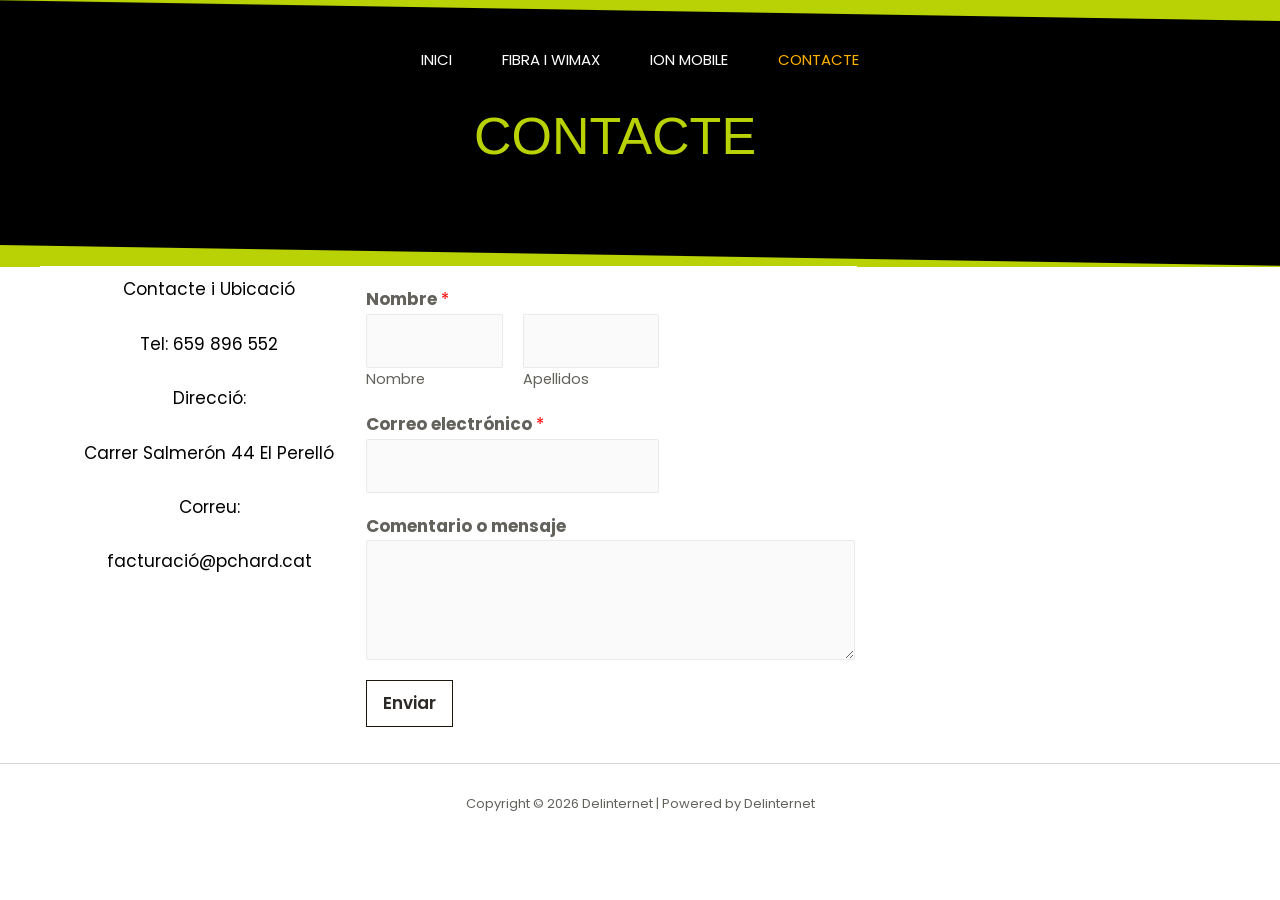
<file: contacte/index.html>
<!DOCTYPE html>
<html lang="es">

<!-- Mirrored from localhost/pchard.cat/contacte/ by HTTrack Website Copier/3.x [XR&CO'2014], Mon, 08 Jun 2026 13:29:04 GMT -->
<!-- Added by HTTrack --><meta http-equiv="content-type" content="text/html;charset=UTF-8" /><!-- /Added by HTTrack -->
<head>
<meta charset="UTF-8">
<meta name="viewport" content="width=device-width, initial-scale=1">
<link rel="profile" href="https://gmpg.org/xfn/11">

<title>Contacte &#8211; Delinternet</title>
<meta name='robots' content='max-image-preview:large' />
<link rel='dns-prefetch' href='http://fonts.googleapis.com/' />
<link rel="alternate" type="application/rss+xml" title="Delinternet &raquo; Feed" href="../feed/index.html" />
<link rel="alternate" type="application/rss+xml" title="Delinternet &raquo; Feed de los comentarios" href="../comments/feed/index.html" />
<link rel="alternate" title="oEmbed (JSON)" type="application/json+oembed" href="../wp-json/oembed/1.0/embeda8a6.json?url=http%3A%2F%2Flocalhost%2Fpchard.cat%2Fcontacte%2F" />
<link rel="alternate" title="oEmbed (XML)" type="text/xml+oembed" href="../wp-json/oembed/1.0/embedfc62?url=http%3A%2F%2Flocalhost%2Fpchard.cat%2Fcontacte%2F&amp;format=xml" />
<style id="wp-img-auto-sizes-contain-inline-css">
img:is([sizes=auto i],[sizes^="auto," i]){contain-intrinsic-size:3000px 1500px}
/*# sourceURL=wp-img-auto-sizes-contain-inline-css */
</style>
<link rel='stylesheet' id='astra-theme-css-css' href='../wp-content/themes/astra/assets/css/minified/main.min87e3.css?ver=3.7.6' media='all' />
<style id="astra-theme-css-inline-css">
html{font-size:106.25%;}a,.page-title{color:var(--ast-global-color-3);}a:hover,a:focus{color:var(--ast-global-color-1);}body,button,input,select,textarea,.ast-button,.ast-custom-button{font-family:'Poppins',sans-serif;font-weight:400;font-size:17px;font-size:1rem;line-height:1.6;}blockquote{color:var(--ast-global-color-3);}h1,.entry-content h1,h2,.entry-content h2,h3,.entry-content h3,h4,.entry-content h4,h5,.entry-content h5,h6,.entry-content h6,.site-title,.site-title a{font-family:'DM Serif Display',serif;font-weight:400;}.site-title{font-size:35px;font-size:2.0588235294118rem;display:none;}header .custom-logo-link img{max-width:114px;}.astra-logo-svg{width:114px;}.ast-archive-description .ast-archive-title{font-size:40px;font-size:2.3529411764706rem;}.site-header .site-description{font-size:15px;font-size:0.88235294117647rem;display:none;}.entry-title{font-size:30px;font-size:1.7647058823529rem;}h1,.entry-content h1{font-size:95px;font-size:5.5882352941176rem;font-family:'DM Serif Display',serif;line-height:1.2;}h2,.entry-content h2{font-size:52px;font-size:3.0588235294118rem;font-family:'DM Serif Display',serif;line-height:1.2;}h3,.entry-content h3{font-size:36px;font-size:2.1176470588235rem;font-family:'DM Serif Display',serif;line-height:1;}h4,.entry-content h4{font-size:25px;font-size:1.4705882352941rem;font-family:'DM Serif Display',serif;}h5,.entry-content h5{font-size:20px;font-size:1.1764705882353rem;font-family:'DM Serif Display',serif;}h6,.entry-content h6{font-size:15px;font-size:0.88235294117647rem;font-family:'DM Serif Display',serif;}.ast-single-post .entry-title,.page-title{font-size:30px;font-size:1.7647058823529rem;}::selection{background-color:var(--ast-global-color-0);color:#000000;}body,h1,.entry-title a,.entry-content h1,h2,.entry-content h2,h3,.entry-content h3,h4,.entry-content h4,h5,.entry-content h5,h6,.entry-content h6{color:var(--ast-global-color-3);}.tagcloud a:hover,.tagcloud a:focus,.tagcloud a.current-item{color:#ffffff;border-color:var(--ast-global-color-3);background-color:var(--ast-global-color-3);}input:focus,input[type="text"]:focus,input[type="email"]:focus,input[type="url"]:focus,input[type="password"]:focus,input[type="reset"]:focus,input[type="search"]:focus,textarea:focus{border-color:var(--ast-global-color-3);}input[type="radio"]:checked,input[type=reset],input[type="checkbox"]:checked,input[type="checkbox"]:hover:checked,input[type="checkbox"]:focus:checked,input[type=range]::-webkit-slider-thumb{border-color:var(--ast-global-color-3);background-color:var(--ast-global-color-3);box-shadow:none;}.site-footer a:hover + .post-count,.site-footer a:focus + .post-count{background:var(--ast-global-color-3);border-color:var(--ast-global-color-3);}.single .nav-links .nav-previous,.single .nav-links .nav-next{color:var(--ast-global-color-3);}.entry-meta,.entry-meta *{line-height:1.45;color:var(--ast-global-color-3);}.entry-meta a:hover,.entry-meta a:hover *,.entry-meta a:focus,.entry-meta a:focus *,.page-links > .page-link,.page-links .page-link:hover,.post-navigation a:hover{color:var(--ast-global-color-1);}#cat option,.secondary .calendar_wrap thead a,.secondary .calendar_wrap thead a:visited{color:var(--ast-global-color-3);}.secondary .calendar_wrap #today,.ast-progress-val span{background:var(--ast-global-color-3);}.secondary a:hover + .post-count,.secondary a:focus + .post-count{background:var(--ast-global-color-3);border-color:var(--ast-global-color-3);}.calendar_wrap #today > a{color:#ffffff;}.page-links .page-link,.single .post-navigation a{color:var(--ast-global-color-3);}.widget-title{font-size:24px;font-size:1.4117647058824rem;color:var(--ast-global-color-3);}.ast-page-builder-template .hentry {margin: 0;}.ast-page-builder-template .site-content > .ast-container {max-width: 100%;padding: 0;}.ast-page-builder-template .site-content #primary {padding: 0;margin: 0;}.ast-page-builder-template .no-results {text-align: center;margin: 4em auto;}.ast-page-builder-template .ast-pagination {padding: 2em;}.ast-page-builder-template .entry-header.ast-no-title.ast-no-thumbnail {margin-top: 0;}.ast-page-builder-template .entry-header.ast-header-without-markup {margin-top: 0;margin-bottom: 0;}.ast-page-builder-template .entry-header.ast-no-title.ast-no-meta {margin-bottom: 0;}.ast-page-builder-template.single .post-navigation {padding-bottom: 2em;}.ast-page-builder-template.single-post .site-content > .ast-container {max-width: 100%;}.ast-page-builder-template .entry-header {margin-top: 4em;margin-left: auto;margin-right: auto;padding-left: 20px;padding-right: 20px;}.ast-page-builder-template .ast-archive-description {margin-top: 4em;margin-left: auto;margin-right: auto;padding-left: 20px;padding-right: 20px;}.single.ast-page-builder-template .entry-header {padding-left: 20px;padding-right: 20px;}.ast-page-builder-template.ast-no-sidebar .entry-content .alignwide {margin-left: 0;margin-right: 0;}@media (max-width:921px){#ast-desktop-header{display:none;}}@media (min-width:921px){#ast-mobile-header{display:none;}}.wp-block-buttons.aligncenter{justify-content:center;}@media (min-width:1200px){.wp-block-group .has-background{padding:20px;}}@media (min-width:1200px){.ast-no-sidebar.ast-separate-container .entry-content .wp-block-group.alignwide,.ast-no-sidebar.ast-separate-container .entry-content .wp-block-cover.alignwide{margin-left:-20px;margin-right:-20px;padding-left:20px;padding-right:20px;}.ast-no-sidebar.ast-separate-container .entry-content .wp-block-cover.alignfull,.ast-no-sidebar.ast-separate-container .entry-content .wp-block-group.alignfull{margin-left:-6.67em;margin-right:-6.67em;padding-left:6.67em;padding-right:6.67em;}}@media (min-width:1200px){.wp-block-cover-image.alignwide .wp-block-cover__inner-container,.wp-block-cover.alignwide .wp-block-cover__inner-container,.wp-block-cover-image.alignfull .wp-block-cover__inner-container,.wp-block-cover.alignfull .wp-block-cover__inner-container{width:100%;}}.ast-plain-container.ast-no-sidebar #primary{margin-top:0;margin-bottom:0;}@media (max-width:921px){.ast-theme-transparent-header #primary,.ast-theme-transparent-header #secondary{padding:0;}}.wp-block-columns{margin-bottom:unset;}.wp-block-image.size-full{margin:2rem 0;}.wp-block-separator.has-background{padding:0;}.wp-block-gallery{margin-bottom:1.6em;}.wp-block-group{padding-top:4em;padding-bottom:4em;}.wp-block-group__inner-container .wp-block-columns:last-child,.wp-block-group__inner-container :last-child,.wp-block-table table{margin-bottom:0;}.blocks-gallery-grid{width:100%;}.wp-block-navigation-link__content{padding:5px 0;}.wp-block-group .wp-block-group .has-text-align-center,.wp-block-group .wp-block-column .has-text-align-center{max-width:100%;}.has-text-align-center{margin:0 auto;}@media (min-width:1200px){.wp-block-cover__inner-container,.alignwide .wp-block-group__inner-container,.alignfull .wp-block-group__inner-container{max-width:1200px;margin:0 auto;}.wp-block-group.alignnone,.wp-block-group.aligncenter,.wp-block-group.alignleft,.wp-block-group.alignright,.wp-block-group.alignwide,.wp-block-columns.alignwide{margin:2rem 0 1rem 0;}}@media (max-width:1200px){.wp-block-group{padding:3em;}.wp-block-group .wp-block-group{padding:1.5em;}.wp-block-columns,.wp-block-column{margin:1rem 0;}}@media (min-width:921px){.wp-block-columns .wp-block-group{padding:2em;}}@media (max-width:544px){.wp-block-cover-image .wp-block-cover__inner-container,.wp-block-cover .wp-block-cover__inner-container{width:unset;}.wp-block-cover,.wp-block-cover-image{padding:2em 0;}.wp-block-group,.wp-block-cover{padding:2em;}.wp-block-media-text__media img,.wp-block-media-text__media video{width:unset;max-width:100%;}.wp-block-media-text.has-background .wp-block-media-text__content{padding:1em;}}@media (max-width:921px){.ast-plain-container.ast-no-sidebar #primary{padding:0;}}@media (min-width:544px){.entry-content .wp-block-media-text.has-media-on-the-right .wp-block-media-text__content{padding:0 8% 0 0;}.entry-content .wp-block-media-text .wp-block-media-text__content{padding:0 0 0 8%;}.ast-plain-container .site-content .entry-content .has-custom-content-position.is-position-bottom-left > *,.ast-plain-container .site-content .entry-content .has-custom-content-position.is-position-bottom-right > *,.ast-plain-container .site-content .entry-content .has-custom-content-position.is-position-top-left > *,.ast-plain-container .site-content .entry-content .has-custom-content-position.is-position-top-right > *,.ast-plain-container .site-content .entry-content .has-custom-content-position.is-position-center-right > *,.ast-plain-container .site-content .entry-content .has-custom-content-position.is-position-center-left > *{margin:0;}}@media (max-width:544px){.entry-content .wp-block-media-text .wp-block-media-text__content{padding:8% 0;}.wp-block-media-text .wp-block-media-text__media img{width:auto;max-width:100%;}}.wp-block-button.is-style-outline .wp-block-button__link{border-color:var(--ast-global-color-2);border-top-width:1px;border-right-width:1px;border-bottom-width:1px;border-left-width:1px;}.wp-block-button.is-style-outline > .wp-block-button__link:not(.has-text-color),.wp-block-button.wp-block-button__link.is-style-outline:not(.has-text-color){color:var(--ast-global-color-2);}.wp-block-button.is-style-outline .wp-block-button__link:hover,.wp-block-button.is-style-outline .wp-block-button__link:focus{color:#000000 !important;background-color:rgba(0,0,0,0);border-color:var(--ast-global-color-2);}.post-page-numbers.current .page-link,.ast-pagination .page-numbers.current{color:#000000;border-color:var(--ast-global-color-0);background-color:var(--ast-global-color-0);border-radius:2px;}@media (max-width:921px){.wp-block-button.is-style-outline .wp-block-button__link{padding-top:calc(15px - 1px);padding-right:calc(30px - 1px);padding-bottom:calc(15px - 1px);padding-left:calc(30px - 1px);}}@media (max-width:544px){.wp-block-button.is-style-outline .wp-block-button__link{padding-top:calc(15px - 1px);padding-right:calc(30px - 1px);padding-bottom:calc(15px - 1px);padding-left:calc(30px - 1px);}}@media (min-width:544px){.entry-content > .alignleft{margin-right:20px;}.entry-content > .alignright{margin-left:20px;}.wp-block-group.has-background{padding:20px;}}@media (max-width:921px){.ast-separate-container .ast-article-post,.ast-separate-container .ast-article-single{padding:1.5em 2.14em;}.ast-separate-container #primary,.ast-separate-container #secondary{padding:1.5em 0;}#primary,#secondary{padding:1.5em 0;margin:0;}.ast-left-sidebar #content > .ast-container{display:flex;flex-direction:column-reverse;width:100%;}.ast-author-box img.avatar{margin:20px 0 0 0;}}@media (min-width:922px){.ast-separate-container.ast-right-sidebar #primary,.ast-separate-container.ast-left-sidebar #primary{border:0;}.search-no-results.ast-separate-container #primary{margin-bottom:4em;}}.elementor-button-wrapper .elementor-button{border-style:solid;text-decoration:none;border-top-width:1px;border-right-width:1px;border-left-width:1px;border-bottom-width:1px;}body .elementor-button.elementor-size-sm,body .elementor-button.elementor-size-xs,body .elementor-button.elementor-size-md,body .elementor-button.elementor-size-lg,body .elementor-button.elementor-size-xl,body .elementor-button{border-radius:0px;padding-top:14px;padding-right:16px;padding-bottom:14px;padding-left:16px;}.elementor-button-wrapper .elementor-button{border-color:var(--ast-global-color-2);background-color:transparent;}.elementor-button-wrapper .elementor-button:hover,.elementor-button-wrapper .elementor-button:focus{color:#000000;background-color:rgba(0,0,0,0);border-color:var(--ast-global-color-2);}.wp-block-button .wp-block-button__link ,.elementor-button-wrapper .elementor-button,.elementor-button-wrapper .elementor-button:visited{color:#2c2927;}.elementor-button-wrapper .elementor-button{font-family:inherit;font-weight:600;line-height:1;}.wp-block-button .wp-block-button__link:hover,.wp-block-button .wp-block-button__link:focus{color:#000000;background-color:rgba(0,0,0,0);border-color:var(--ast-global-color-2);}.elementor-widget-heading h1.elementor-heading-title{line-height:1.2;}.elementor-widget-heading h2.elementor-heading-title{line-height:1.2;}.elementor-widget-heading h3.elementor-heading-title{line-height:1;}.wp-block-button .wp-block-button__link{border:none;background-color:transparent;color:#2c2927;font-family:inherit;font-weight:600;line-height:1;border-radius:0px;padding:15px 30px;}.wp-block-button.is-style-outline .wp-block-button__link{border-style:solid;border-top-width:1px;border-right-width:1px;border-left-width:1px;border-bottom-width:1px;border-color:var(--ast-global-color-2);padding-top:calc(15px - 1px);padding-right:calc(30px - 1px);padding-bottom:calc(15px - 1px);padding-left:calc(30px - 1px);}@media (max-width:921px){.wp-block-button .wp-block-button__link{border:none;padding:15px 30px;}.wp-block-button.is-style-outline .wp-block-button__link{padding-top:calc(15px - 1px);padding-right:calc(30px - 1px);padding-bottom:calc(15px - 1px);padding-left:calc(30px - 1px);}}@media (max-width:544px){.wp-block-button .wp-block-button__link{border:none;padding:15px 30px;}.wp-block-button.is-style-outline .wp-block-button__link{padding-top:calc(15px - 1px);padding-right:calc(30px - 1px);padding-bottom:calc(15px - 1px);padding-left:calc(30px - 1px);}}.menu-toggle,button,.ast-button,.ast-custom-button,.button,input#submit,input[type="button"],input[type="submit"],input[type="reset"]{border-style:solid;border-top-width:1px;border-right-width:1px;border-left-width:1px;border-bottom-width:1px;color:#2c2927;border-color:var(--ast-global-color-2);background-color:transparent;border-radius:0px;padding-top:14px;padding-right:16px;padding-bottom:14px;padding-left:16px;font-family:inherit;font-weight:600;line-height:1;}button:focus,.menu-toggle:hover,button:hover,.ast-button:hover,.ast-custom-button:hover .button:hover,.ast-custom-button:hover ,input[type=reset]:hover,input[type=reset]:focus,input#submit:hover,input#submit:focus,input[type="button"]:hover,input[type="button"]:focus,input[type="submit"]:hover,input[type="submit"]:focus{color:#000000;background-color:rgba(0,0,0,0);border-color:var(--ast-global-color-2);}@media (min-width:544px){.ast-container{max-width:100%;}}@media (max-width:544px){.ast-separate-container .ast-article-post,.ast-separate-container .ast-article-single,.ast-separate-container .comments-title,.ast-separate-container .ast-archive-description{padding:1.5em 1em;}.ast-separate-container #content .ast-container{padding-left:0.54em;padding-right:0.54em;}.ast-separate-container .ast-comment-list li.depth-1{padding:1.5em 1em;margin-bottom:1.5em;}.ast-separate-container .ast-comment-list .bypostauthor{padding:.5em;}.ast-search-menu-icon.ast-dropdown-active .search-field{width:170px;}}@media (max-width:921px){.ast-mobile-header-stack .main-header-bar .ast-search-menu-icon{display:inline-block;}.ast-header-break-point.ast-header-custom-item-outside .ast-mobile-header-stack .main-header-bar .ast-search-icon{margin:0;}.ast-comment-avatar-wrap img{max-width:2.5em;}.ast-separate-container .ast-comment-list li.depth-1{padding:1.5em 2.14em;}.ast-separate-container .comment-respond{padding:2em 2.14em;}.ast-comment-meta{padding:0 1.8888em 1.3333em;}}body,.ast-separate-container{background-color:var(--ast-global-color-4);;background-image:none;;}.ast-no-sidebar.ast-separate-container .entry-content .alignfull {margin-left: -6.67em;margin-right: -6.67em;width: auto;}@media (max-width: 1200px) {.ast-no-sidebar.ast-separate-container .entry-content .alignfull {margin-left: -2.4em;margin-right: -2.4em;}}@media (max-width: 768px) {.ast-no-sidebar.ast-separate-container .entry-content .alignfull {margin-left: -2.14em;margin-right: -2.14em;}}@media (max-width: 544px) {.ast-no-sidebar.ast-separate-container .entry-content .alignfull {margin-left: -1em;margin-right: -1em;}}.ast-no-sidebar.ast-separate-container .entry-content .alignwide {margin-left: -20px;margin-right: -20px;}.ast-no-sidebar.ast-separate-container .entry-content .wp-block-column .alignfull,.ast-no-sidebar.ast-separate-container .entry-content .wp-block-column .alignwide {margin-left: auto;margin-right: auto;width: 100%;}@media (max-width:921px){.site-title{display:none;}.ast-archive-description .ast-archive-title{font-size:40px;}.site-header .site-description{display:none;}.entry-title{font-size:30px;}h1,.entry-content h1{font-size:50px;}h2,.entry-content h2{font-size:32px;}h3,.entry-content h3{font-size:26px;}h4,.entry-content h4{font-size:22px;font-size:1.2941176470588rem;}h5,.entry-content h5{font-size:18px;font-size:1.0588235294118rem;}h6,.entry-content h6{font-size:15px;font-size:0.88235294117647rem;}.ast-single-post .entry-title,.page-title{font-size:30px;}}@media (max-width:544px){.site-title{display:none;}.ast-archive-description .ast-archive-title{font-size:40px;}.site-header .site-description{display:none;}.entry-title{font-size:30px;}h1,.entry-content h1{font-size:32px;}h2,.entry-content h2{font-size:28px;}h3,.entry-content h3{font-size:22px;}h4,.entry-content h4{font-size:20px;font-size:1.1764705882353rem;}h5,.entry-content h5{font-size:17px;font-size:1rem;}h6,.entry-content h6{font-size:15px;font-size:0.88235294117647rem;}.ast-single-post .entry-title,.page-title{font-size:30px;}}@media (max-width:921px){html{font-size:96.9%;}}@media (max-width:544px){html{font-size:96.9%;}}@media (min-width:922px){.ast-container{max-width:1240px;}}@media (min-width:922px){.site-content .ast-container{display:flex;}}@media (max-width:921px){.site-content .ast-container{flex-direction:column;}}@media (min-width:922px){.main-header-menu .sub-menu .menu-item.ast-left-align-sub-menu:hover > .sub-menu,.main-header-menu .sub-menu .menu-item.ast-left-align-sub-menu.focus > .sub-menu{margin-left:-0px;}}.ast-theme-transparent-header [data-section="section-header-mobile-trigger"] .ast-button-wrap .ast-mobile-menu-trigger-fill,.ast-theme-transparent-header [data-section="section-header-mobile-trigger"] .ast-button-wrap .ast-mobile-menu-trigger-minimal{border:none;}blockquote {padding: 1.2em;}:root .has-ast-global-color-0-color{color:var(--ast-global-color-0);}:root .has-ast-global-color-0-background-color{background-color:var(--ast-global-color-0);}:root .wp-block-button .has-ast-global-color-0-color{color:var(--ast-global-color-0);}:root .wp-block-button .has-ast-global-color-0-background-color{background-color:var(--ast-global-color-0);}:root .has-ast-global-color-1-color{color:var(--ast-global-color-1);}:root .has-ast-global-color-1-background-color{background-color:var(--ast-global-color-1);}:root .wp-block-button .has-ast-global-color-1-color{color:var(--ast-global-color-1);}:root .wp-block-button .has-ast-global-color-1-background-color{background-color:var(--ast-global-color-1);}:root .has-ast-global-color-2-color{color:var(--ast-global-color-2);}:root .has-ast-global-color-2-background-color{background-color:var(--ast-global-color-2);}:root .wp-block-button .has-ast-global-color-2-color{color:var(--ast-global-color-2);}:root .wp-block-button .has-ast-global-color-2-background-color{background-color:var(--ast-global-color-2);}:root .has-ast-global-color-3-color{color:var(--ast-global-color-3);}:root .has-ast-global-color-3-background-color{background-color:var(--ast-global-color-3);}:root .wp-block-button .has-ast-global-color-3-color{color:var(--ast-global-color-3);}:root .wp-block-button .has-ast-global-color-3-background-color{background-color:var(--ast-global-color-3);}:root .has-ast-global-color-4-color{color:var(--ast-global-color-4);}:root .has-ast-global-color-4-background-color{background-color:var(--ast-global-color-4);}:root .wp-block-button .has-ast-global-color-4-color{color:var(--ast-global-color-4);}:root .wp-block-button .has-ast-global-color-4-background-color{background-color:var(--ast-global-color-4);}:root .has-ast-global-color-5-color{color:var(--ast-global-color-5);}:root .has-ast-global-color-5-background-color{background-color:var(--ast-global-color-5);}:root .wp-block-button .has-ast-global-color-5-color{color:var(--ast-global-color-5);}:root .wp-block-button .has-ast-global-color-5-background-color{background-color:var(--ast-global-color-5);}:root .has-ast-global-color-6-color{color:var(--ast-global-color-6);}:root .has-ast-global-color-6-background-color{background-color:var(--ast-global-color-6);}:root .wp-block-button .has-ast-global-color-6-color{color:var(--ast-global-color-6);}:root .wp-block-button .has-ast-global-color-6-background-color{background-color:var(--ast-global-color-6);}:root .has-ast-global-color-7-color{color:var(--ast-global-color-7);}:root .has-ast-global-color-7-background-color{background-color:var(--ast-global-color-7);}:root .wp-block-button .has-ast-global-color-7-color{color:var(--ast-global-color-7);}:root .wp-block-button .has-ast-global-color-7-background-color{background-color:var(--ast-global-color-7);}:root .has-ast-global-color-8-color{color:var(--ast-global-color-8);}:root .has-ast-global-color-8-background-color{background-color:var(--ast-global-color-8);}:root .wp-block-button .has-ast-global-color-8-color{color:var(--ast-global-color-8);}:root .wp-block-button .has-ast-global-color-8-background-color{background-color:var(--ast-global-color-8);}:root{--ast-global-color-0:#F9C349;--ast-global-color-1:#FFB100;--ast-global-color-2:#1E1810;--ast-global-color-3:#62615C;--ast-global-color-4:#F8F7F3;--ast-global-color-5:#FFFFFF;--ast-global-color-6:#000000;--ast-global-color-7:#4B4F58;--ast-global-color-8:#F6F7F8;}.ast-theme-transparent-header #masthead .site-logo-img .transparent-custom-logo .astra-logo-svg{width:150px;}.ast-theme-transparent-header #masthead .site-logo-img .transparent-custom-logo img{ max-width:150px;}@media (max-width:921px){.ast-theme-transparent-header #masthead .site-logo-img .transparent-custom-logo .astra-logo-svg{width:120px;}.ast-theme-transparent-header #masthead .site-logo-img .transparent-custom-logo img{ max-width:120px;}}@media (max-width:543px){.ast-theme-transparent-header #masthead .site-logo-img .transparent-custom-logo .astra-logo-svg{width:100px;}.ast-theme-transparent-header #masthead .site-logo-img .transparent-custom-logo img{ max-width:100px;}}@media (min-width:921px){.ast-theme-transparent-header #masthead{position:absolute;left:0;right:0;}.ast-theme-transparent-header .main-header-bar,.ast-theme-transparent-header.ast-header-break-point .main-header-bar{background:none;}body.elementor-editor-active.ast-theme-transparent-header #masthead,.fl-builder-edit .ast-theme-transparent-header #masthead,body.vc_editor.ast-theme-transparent-header #masthead,body.brz-ed.ast-theme-transparent-header #masthead{z-index:0;}.ast-header-break-point.ast-replace-site-logo-transparent.ast-theme-transparent-header .custom-mobile-logo-link{display:none;}.ast-header-break-point.ast-replace-site-logo-transparent.ast-theme-transparent-header .transparent-custom-logo{display:inline-block;}.ast-theme-transparent-header .ast-above-header,.ast-theme-transparent-header .ast-above-header.ast-above-header-bar{background-image:none;background-color:transparent;}.ast-theme-transparent-header .ast-below-header{background-image:none;background-color:transparent;}}.ast-theme-transparent-header .ast-builder-menu .main-header-menu,.ast-theme-transparent-header .ast-builder-menu .main-header-menu .menu-link,.ast-theme-transparent-header [CLASS*="ast-builder-menu-"] .main-header-menu .menu-item > .menu-link,.ast-theme-transparent-header .ast-masthead-custom-menu-items,.ast-theme-transparent-header .ast-masthead-custom-menu-items a,.ast-theme-transparent-header .ast-builder-menu .main-header-menu .menu-item > .ast-menu-toggle,.ast-theme-transparent-header .ast-builder-menu .main-header-menu .menu-item > .ast-menu-toggle,.ast-theme-transparent-header .ast-above-header-navigation a,.ast-header-break-point.ast-theme-transparent-header .ast-above-header-navigation a,.ast-header-break-point.ast-theme-transparent-header .ast-above-header-navigation > ul.ast-above-header-menu > .menu-item-has-children:not(.current-menu-item) > .ast-menu-toggle,.ast-theme-transparent-header .ast-below-header-menu,.ast-theme-transparent-header .ast-below-header-menu a,.ast-header-break-point.ast-theme-transparent-header .ast-below-header-menu a,.ast-header-break-point.ast-theme-transparent-header .ast-below-header-menu,.ast-theme-transparent-header .main-header-menu .menu-link{color:var(--ast-global-color-5);}.ast-theme-transparent-header .ast-builder-menu .main-header-menu .menu-item:hover > .menu-link,.ast-theme-transparent-header .ast-builder-menu .main-header-menu .menu-item:hover > .ast-menu-toggle,.ast-theme-transparent-header .ast-builder-menu .main-header-menu .ast-masthead-custom-menu-items a:hover,.ast-theme-transparent-header .ast-builder-menu .main-header-menu .focus > .menu-link,.ast-theme-transparent-header .ast-builder-menu .main-header-menu .focus > .ast-menu-toggle,.ast-theme-transparent-header .ast-builder-menu .main-header-menu .current-menu-item > .menu-link,.ast-theme-transparent-header .ast-builder-menu .main-header-menu .current-menu-ancestor > .menu-link,.ast-theme-transparent-header .ast-builder-menu .main-header-menu .current-menu-item > .ast-menu-toggle,.ast-theme-transparent-header .ast-builder-menu .main-header-menu .current-menu-ancestor > .ast-menu-toggle,.ast-theme-transparent-header [CLASS*="ast-builder-menu-"] .main-header-menu .current-menu-item > .menu-link,.ast-theme-transparent-header [CLASS*="ast-builder-menu-"] .main-header-menu .current-menu-ancestor > .menu-link,.ast-theme-transparent-header [CLASS*="ast-builder-menu-"] .main-header-menu .current-menu-item > .ast-menu-toggle,.ast-theme-transparent-header [CLASS*="ast-builder-menu-"] .main-header-menu .current-menu-ancestor > .ast-menu-toggle,.ast-theme-transparent-header .main-header-menu .menu-item:hover > .menu-link,.ast-theme-transparent-header .main-header-menu .current-menu-item > .menu-link,.ast-theme-transparent-header .main-header-menu .current-menu-ancestor > .menu-link{color:var(--ast-global-color-1);}@media (max-width:921px){.ast-theme-transparent-header #masthead{position:absolute;left:0;right:0;}.ast-theme-transparent-header .main-header-bar,.ast-theme-transparent-header.ast-header-break-point .main-header-bar{background:none;}body.elementor-editor-active.ast-theme-transparent-header #masthead,.fl-builder-edit .ast-theme-transparent-header #masthead,body.vc_editor.ast-theme-transparent-header #masthead,body.brz-ed.ast-theme-transparent-header #masthead{z-index:0;}.ast-header-break-point.ast-replace-site-logo-transparent.ast-theme-transparent-header .custom-mobile-logo-link{display:none;}.ast-header-break-point.ast-replace-site-logo-transparent.ast-theme-transparent-header .transparent-custom-logo{display:inline-block;}.ast-theme-transparent-header .ast-above-header,.ast-theme-transparent-header .ast-above-header.ast-above-header-bar{background-image:none;background-color:transparent;}.ast-theme-transparent-header .ast-below-header{background-image:none;background-color:transparent;}}.ast-theme-transparent-header #ast-desktop-header > [CLASS*="-header-wrap"]:last-child > [CLASS*="-header-bar"],.ast-theme-transparent-header.ast-header-break-point #ast-mobile-header > [CLASS*="-header-wrap"]:last-child > [CLASS*="-header-bar"]{border-bottom-style:none;}.ast-breadcrumbs .trail-browse,.ast-breadcrumbs .trail-items,.ast-breadcrumbs .trail-items li{display:inline-block;margin:0;padding:0;border:none;background:inherit;text-indent:0;}.ast-breadcrumbs .trail-browse{font-size:inherit;font-style:inherit;font-weight:inherit;color:inherit;}.ast-breadcrumbs .trail-items{list-style:none;}.trail-items li::after{padding:0 0.3em;content:"\00bb";}.trail-items li:last-of-type::after{display:none;}h1,.entry-content h1,h2,.entry-content h2,h3,.entry-content h3,h4,.entry-content h4,h5,.entry-content h5,h6,.entry-content h6{color:var(--ast-global-color-2);}@media (max-width:921px){.ast-builder-grid-row-container.ast-builder-grid-row-tablet-3-firstrow .ast-builder-grid-row > *:first-child,.ast-builder-grid-row-container.ast-builder-grid-row-tablet-3-lastrow .ast-builder-grid-row > *:last-child{grid-column:1 / -1;}}@media (max-width:544px){.ast-builder-grid-row-container.ast-builder-grid-row-mobile-3-firstrow .ast-builder-grid-row > *:first-child,.ast-builder-grid-row-container.ast-builder-grid-row-mobile-3-lastrow .ast-builder-grid-row > *:last-child{grid-column:1 / -1;}}.ast-builder-layout-element[data-section="title_tagline"]{display:flex;}@media (max-width:921px){.ast-header-break-point .ast-builder-layout-element[data-section="title_tagline"]{display:flex;}}@media (max-width:544px){.ast-header-break-point .ast-builder-layout-element[data-section="title_tagline"]{display:flex;}}[data-section*="section-hb-button-"] .menu-link{display:none;}.ast-header-button-1[data-section*="section-hb-button-"] .ast-builder-button-wrap .ast-custom-button{font-size:15px;font-size:0.88235294117647rem;}.ast-header-button-1 .ast-custom-button{color:var(--ast-global-color-3);background:var(--ast-global-color-5);border-top-width:0px;border-bottom-width:0px;border-left-width:0px;border-right-width:0px;border-radius:0px;}.ast-header-button-1 .ast-custom-button:hover{color:var(--ast-global-color-3);background:var(--ast-global-color-1);}.ast-header-button-1[data-section*="section-hb-button-"] .ast-builder-button-wrap .ast-custom-button{padding-top:13px;padding-bottom:13px;padding-left:24px;padding-right:24px;}@media (max-width:921px){.ast-header-button-1[data-section*="section-hb-button-"] .ast-builder-button-wrap .ast-custom-button{margin-top:20px;margin-bottom:20px;margin-left:20px;margin-right:20px;}}.ast-header-button-1[data-section="section-hb-button-1"]{display:flex;}@media (max-width:921px){.ast-header-break-point .ast-header-button-1[data-section="section-hb-button-1"]{display:flex;}}@media (max-width:544px){.ast-header-break-point .ast-header-button-1[data-section="section-hb-button-1"]{display:flex;}}.ast-builder-menu-1{font-family:inherit;font-weight:inherit;text-transform:uppercase;}.ast-builder-menu-1 .menu-item > .menu-link{font-size:15px;font-size:0.88235294117647rem;padding-top:0px;padding-bottom:0px;padding-left:25px;padding-right:25px;}.ast-builder-menu-1 .sub-menu,.ast-builder-menu-1 .inline-on-mobile .sub-menu{border-top-width:2px;border-bottom-width:0px;border-right-width:0px;border-left-width:0px;border-color:var(--ast-global-color-0);border-style:solid;border-radius:0px;}.ast-builder-menu-1 .main-header-menu > .menu-item > .sub-menu,.ast-builder-menu-1 .main-header-menu > .menu-item > .astra-full-megamenu-wrapper{margin-top:0px;}.ast-desktop .ast-builder-menu-1 .main-header-menu > .menu-item > .sub-menu:before,.ast-desktop .ast-builder-menu-1 .main-header-menu > .menu-item > .astra-full-megamenu-wrapper:before{height:calc( 0px + 5px );}.ast-builder-menu-1 .menu-item.menu-item-has-children > .ast-menu-toggle{top:0px;right:calc( 25px - 0.907em );}.ast-desktop .ast-builder-menu-1 .menu-item .sub-menu .menu-link{border-style:none;}@media (max-width:921px){.ast-header-break-point .ast-builder-menu-1 .menu-item.menu-item-has-children > .ast-menu-toggle{top:0;}.ast-builder-menu-1 .menu-item-has-children > .menu-link:after{content:unset;}}@media (max-width:544px){.ast-header-break-point .ast-builder-menu-1 .menu-item.menu-item-has-children > .ast-menu-toggle{top:0;}}.ast-builder-menu-1{display:flex;}@media (max-width:921px){.ast-header-break-point .ast-builder-menu-1{display:flex;}}@media (max-width:544px){.ast-header-break-point .ast-builder-menu-1{display:flex;}}.site-below-footer-wrap{padding-top:20px;padding-bottom:20px;}.site-below-footer-wrap[data-section="section-below-footer-builder"]{background-color:rgba(255,255,255,0);;background-image:none;;min-height:80px;border-style:solid;border-width:0px;border-top-width:1px;border-top-color:#d7d7d7;}.site-below-footer-wrap[data-section="section-below-footer-builder"] .ast-builder-grid-row{grid-column-gap:0px;max-width:1200px;margin-left:auto;margin-right:auto;}.site-below-footer-wrap[data-section="section-below-footer-builder"] .ast-builder-grid-row,.site-below-footer-wrap[data-section="section-below-footer-builder"] .site-footer-section{align-items:center;}.site-below-footer-wrap[data-section="section-below-footer-builder"].ast-footer-row-inline .site-footer-section{display:flex;margin-bottom:0;}.ast-builder-grid-row-full .ast-builder-grid-row{grid-template-columns:1fr;}@media (max-width:921px){.site-below-footer-wrap[data-section="section-below-footer-builder"].ast-footer-row-tablet-inline .site-footer-section{display:flex;margin-bottom:0;}.site-below-footer-wrap[data-section="section-below-footer-builder"].ast-footer-row-tablet-stack .site-footer-section{display:block;margin-bottom:10px;}.ast-builder-grid-row-container.ast-builder-grid-row-tablet-full .ast-builder-grid-row{grid-template-columns:1fr;}}@media (max-width:544px){.site-below-footer-wrap[data-section="section-below-footer-builder"].ast-footer-row-mobile-inline .site-footer-section{display:flex;margin-bottom:0;}.site-below-footer-wrap[data-section="section-below-footer-builder"].ast-footer-row-mobile-stack .site-footer-section{display:block;margin-bottom:10px;}.ast-builder-grid-row-container.ast-builder-grid-row-mobile-full .ast-builder-grid-row{grid-template-columns:1fr;}}@media (max-width:921px){.site-below-footer-wrap[data-section="section-below-footer-builder"]{padding-top:0px;padding-bottom:0px;padding-left:0px;padding-right:0px;margin-top:0px;margin-bottom:0px;margin-left:0px;margin-right:0px;}}@media (max-width:544px){.site-below-footer-wrap[data-section="section-below-footer-builder"]{padding-top:10px;padding-bottom:10px;padding-left:10px;padding-right:10px;}}.site-below-footer-wrap[data-section="section-below-footer-builder"]{display:grid;}@media (max-width:921px){.ast-header-break-point .site-below-footer-wrap[data-section="section-below-footer-builder"]{display:grid;}}@media (max-width:544px){.ast-header-break-point .site-below-footer-wrap[data-section="section-below-footer-builder"]{display:grid;}}.ast-footer-copyright{text-align:center;}.ast-footer-copyright {color:var(--ast-global-color-3);}@media (max-width:921px){.ast-footer-copyright{text-align:center;}}@media (max-width:544px){.ast-footer-copyright{text-align:center;}}.ast-footer-copyright {font-size:13px;font-size:0.76470588235294rem;}@media (max-width:921px){.ast-footer-copyright {font-size:13px;font-size:0.76470588235294rem;}}@media (max-width:544px){.ast-footer-copyright {font-size:11px;font-size:0.64705882352941rem;}}.ast-footer-copyright.ast-builder-layout-element{display:flex;}@media (max-width:921px){.ast-header-break-point .ast-footer-copyright.ast-builder-layout-element{display:flex;}}@media (max-width:544px){.ast-header-break-point .ast-footer-copyright.ast-builder-layout-element{display:flex;}}.elementor-widget-heading .elementor-heading-title{margin:0;}.elementor-post.elementor-grid-item.hentry{margin-bottom:0;}.woocommerce div.product .elementor-element.elementor-products-grid .related.products ul.products li.product,.elementor-element .elementor-wc-products .woocommerce[class*='columns-'] ul.products li.product{width:auto;margin:0;float:none;}.ast-left-sidebar .elementor-section.elementor-section-stretched,.ast-right-sidebar .elementor-section.elementor-section-stretched{max-width:100%;left:0 !important;}.elementor-template-full-width .ast-container{display:block;}@media (max-width:544px){.elementor-element .elementor-wc-products .woocommerce[class*="columns-"] ul.products li.product{width:auto;margin:0;}.elementor-element .woocommerce .woocommerce-result-count{float:none;}}.ast-header-break-point .main-header-bar{border-bottom-width:1px;}@media (min-width:922px){.main-header-bar{border-bottom-width:1px;}}.ast-safari-browser-less-than-11 .main-header-menu .menu-item, .ast-safari-browser-less-than-11 .main-header-bar .ast-masthead-custom-menu-items{display:block;}.main-header-menu .menu-item, #astra-footer-menu .menu-item, .main-header-bar .ast-masthead-custom-menu-items{-js-display:flex;display:flex;-webkit-box-pack:center;-webkit-justify-content:center;-moz-box-pack:center;-ms-flex-pack:center;justify-content:center;-webkit-box-orient:vertical;-webkit-box-direction:normal;-webkit-flex-direction:column;-moz-box-orient:vertical;-moz-box-direction:normal;-ms-flex-direction:column;flex-direction:column;}.main-header-menu > .menu-item > .menu-link, #astra-footer-menu > .menu-item > .menu-link{height:100%;-webkit-box-align:center;-webkit-align-items:center;-moz-box-align:center;-ms-flex-align:center;align-items:center;-js-display:flex;display:flex;}.ast-header-break-point .main-navigation ul .menu-item .menu-link .icon-arrow:first-of-type svg{top:.2em;margin-top:0px;margin-left:0px;width:.65em;transform:translate(0, -2px) rotateZ(270deg);}.ast-mobile-popup-content .ast-submenu-expanded > .ast-menu-toggle{transform:rotateX(180deg);}.ast-separate-container .blog-layout-1, .ast-separate-container .blog-layout-2, .ast-separate-container .blog-layout-3{background-color:transparent;background-image:none;}.ast-separate-container .ast-article-post{background-color:var(--ast-global-color-5);;background-image:none;;}@media (max-width:921px){.ast-separate-container .ast-article-post{background-color:var(--ast-global-color-5);;background-image:none;;}}@media (max-width:544px){.ast-separate-container .ast-article-post{background-color:var(--ast-global-color-5);;background-image:none;;}}.ast-separate-container .ast-article-single:not(.ast-related-post), .ast-separate-container .comments-area .comment-respond,.ast-separate-container .comments-area .ast-comment-list li, .ast-separate-container .ast-woocommerce-container, .ast-separate-container .error-404, .ast-separate-container .no-results, .single.ast-separate-container .ast-author-meta, .ast-separate-container .related-posts-title-wrapper, .ast-separate-container.ast-two-container #secondary .widget,.ast-separate-container .comments-count-wrapper, .ast-box-layout.ast-plain-container .site-content,.ast-padded-layout.ast-plain-container .site-content, .ast-separate-container .comments-area .comments-title{background-color:var(--ast-global-color-5);;background-image:none;;}@media (max-width:921px){.ast-separate-container .ast-article-single:not(.ast-related-post), .ast-separate-container .comments-area .comment-respond,.ast-separate-container .comments-area .ast-comment-list li, .ast-separate-container .ast-woocommerce-container, .ast-separate-container .error-404, .ast-separate-container .no-results, .single.ast-separate-container .ast-author-meta, .ast-separate-container .related-posts-title-wrapper, .ast-separate-container.ast-two-container #secondary .widget,.ast-separate-container .comments-count-wrapper, .ast-box-layout.ast-plain-container .site-content,.ast-padded-layout.ast-plain-container .site-content, .ast-separate-container .comments-area .comments-title{background-color:var(--ast-global-color-5);;background-image:none;;}}@media (max-width:544px){.ast-separate-container .ast-article-single:not(.ast-related-post), .ast-separate-container .comments-area .comment-respond,.ast-separate-container .comments-area .ast-comment-list li, .ast-separate-container .ast-woocommerce-container, .ast-separate-container .error-404, .ast-separate-container .no-results, .single.ast-separate-container .ast-author-meta, .ast-separate-container .related-posts-title-wrapper, .ast-separate-container.ast-two-container #secondary .widget,.ast-separate-container .comments-count-wrapper, .ast-box-layout.ast-plain-container .site-content,.ast-padded-layout.ast-plain-container .site-content, .ast-separate-container .comments-area .comments-title{background-color:var(--ast-global-color-5);;background-image:none;;}}.ast-off-canvas-active body.ast-main-header-nav-open {overflow: hidden;}.ast-mobile-popup-drawer .ast-mobile-popup-overlay {background-color: rgba(0,0,0,0.4);position: fixed;top: 0;right: 0;bottom: 0;left: 0;visibility: hidden;opacity: 0;transition: opacity 0.2s ease-in-out;}.ast-mobile-popup-drawer .ast-mobile-popup-header {-js-display: flex;display: flex;justify-content: flex-end;min-height: calc( 1.2em + 24px);}.ast-mobile-popup-drawer .ast-mobile-popup-header .menu-toggle-close {background: transparent;border: 0;font-size: 24px;line-height: 1;padding: .6em;color: inherit;-js-display: flex;display: flex;box-shadow: none;}.ast-mobile-popup-drawer.ast-mobile-popup-full-width .ast-mobile-popup-inner {max-width: none;transition: transform 0s ease-in,opacity 0.2s ease-in;}.ast-mobile-popup-drawer.active {left: 0;opacity: 1;right: 0;z-index: 100000;transition: opacity 0.25s ease-out;}.ast-mobile-popup-drawer.active .ast-mobile-popup-overlay {opacity: 1;cursor: pointer;visibility: visible;}body.admin-bar .ast-mobile-popup-drawer,body.admin-bar .ast-mobile-popup-drawer .ast-mobile-popup-inner {top: 32px;}body.admin-bar.ast-primary-sticky-header-active .ast-mobile-popup-drawer,body.admin-bar.ast-primary-sticky-header-active .ast-mobile-popup-drawer .ast-mobile-popup-inner{top: 0px;}@media (max-width: 782px) {body.admin-bar .ast-mobile-popup-drawer,body.admin-bar .ast-mobile-popup-drawer .ast-mobile-popup-inner {top: 46px;}}.ast-mobile-popup-content > *,.ast-desktop-popup-content > *{padding: 10px 0;height: auto;}.ast-mobile-popup-content > *:first-child,.ast-desktop-popup-content > *:first-child{padding-top: 10px;}.ast-mobile-popup-content > .ast-builder-menu,.ast-desktop-popup-content > .ast-builder-menu{padding-top: 0;}.ast-mobile-popup-content > *:last-child,.ast-desktop-popup-content > *:last-child {padding-bottom: 0;}.ast-mobile-popup-drawer .ast-mobile-popup-content .ast-search-icon,.ast-mobile-popup-drawer .main-header-bar-navigation .menu-item-has-children .sub-menu,.ast-mobile-popup-drawer .ast-desktop-popup-content .ast-search-icon {display: none;}.ast-mobile-popup-drawer .ast-mobile-popup-content .ast-search-menu-icon.ast-inline-search label,.ast-mobile-popup-drawer .ast-desktop-popup-content .ast-search-menu-icon.ast-inline-search label {width: 100%;}.ast-mobile-popup-content .ast-builder-menu-mobile .main-header-menu,.ast-mobile-popup-content .ast-builder-menu-mobile .main-header-menu .sub-menu {background-color: transparent;}.ast-mobile-popup-content .ast-icon svg {height: .85em;width: .95em;margin-top: 15px;}.ast-mobile-popup-content .ast-icon.icon-search svg {margin-top: 0;}.ast-desktop .ast-desktop-popup-content .astra-menu-animation-slide-up > .menu-item > .sub-menu,.ast-desktop .ast-desktop-popup-content .astra-menu-animation-slide-up > .menu-item .menu-item > .sub-menu,.ast-desktop .ast-desktop-popup-content .astra-menu-animation-slide-down > .menu-item > .sub-menu,.ast-desktop .ast-desktop-popup-content .astra-menu-animation-slide-down > .menu-item .menu-item > .sub-menu,.ast-desktop .ast-desktop-popup-content .astra-menu-animation-fade > .menu-item > .sub-menu,.ast-mobile-popup-drawer.show,.ast-desktop .ast-desktop-popup-content .astra-menu-animation-fade > .menu-item .menu-item > .sub-menu{opacity: 1;visibility: visible;}.ast-mobile-popup-drawer {position: fixed;top: 0;bottom: 0;left: -99999rem;right: 99999rem;transition: opacity 0.25s ease-in,left 0s 0.25s,right 0s 0.25s;opacity: 0;}.ast-mobile-popup-drawer .ast-mobile-popup-inner {width: 100%;transform: translateX(100%);max-width: 90%;right: 0;top: 0;background: #fafafa;color: #3a3a3a;bottom: 0;opacity: 0;position: fixed;box-shadow: 0 0 2rem 0 rgba(0,0,0,0.1);-js-display: flex;display: flex;flex-direction: column;transition: transform 0.2s ease-in,opacity 0.2s ease-in;overflow-y:auto;overflow-x:hidden;}.ast-mobile-popup-drawer.ast-mobile-popup-left .ast-mobile-popup-inner {transform: translateX(-100%);right: auto;left: 0;}.ast-hfb-header.ast-default-menu-enable.ast-header-break-point .ast-mobile-popup-drawer .main-header-bar-navigation ul .menu-item .sub-menu .menu-link {padding-left: 30px;}.ast-hfb-header.ast-default-menu-enable.ast-header-break-point .ast-mobile-popup-drawer .main-header-bar-navigation .sub-menu .menu-item .menu-item .menu-link {padding-left: 40px;}.ast-mobile-popup-drawer .main-header-bar-navigation .menu-item-has-children > .ast-menu-toggle {right: calc( 20px - 0.907em);}.ast-mobile-popup-drawer.content-align-flex-end .main-header-bar-navigation .menu-item-has-children > .ast-menu-toggle {left: calc( 20px - 0.907em);}.ast-mobile-popup-drawer .ast-mobile-popup-content .ast-search-menu-icon,.ast-mobile-popup-drawer .ast-mobile-popup-content .ast-search-menu-icon.slide-search,.ast-mobile-popup-drawer .ast-desktop-popup-content .ast-search-menu-icon,.ast-mobile-popup-drawer .ast-desktop-popup-content .ast-search-menu-icon.slide-search {width: 100%;position: relative;display: block;right: auto;transform: none;}.ast-mobile-popup-drawer .ast-mobile-popup-content .ast-search-menu-icon.slide-search .search-form,.ast-mobile-popup-drawer .ast-mobile-popup-content .ast-search-menu-icon .search-form,.ast-mobile-popup-drawer .ast-desktop-popup-content .ast-search-menu-icon.slide-search .search-form,.ast-mobile-popup-drawer .ast-desktop-popup-content .ast-search-menu-icon .search-form {right: 0;visibility: visible;opacity: 1;position: relative;top: auto;transform: none;padding: 0;display: block;overflow: hidden;}.ast-mobile-popup-drawer .ast-mobile-popup-content .ast-search-menu-icon.ast-inline-search .search-field,.ast-mobile-popup-drawer .ast-mobile-popup-content .ast-search-menu-icon .search-field,.ast-mobile-popup-drawer .ast-desktop-popup-content .ast-search-menu-icon.ast-inline-search .search-field,.ast-mobile-popup-drawer .ast-desktop-popup-content .ast-search-menu-icon .search-field {width: 100%;padding-right: 5.5em;}.ast-mobile-popup-drawer .ast-mobile-popup-content .ast-search-menu-icon .search-submit,.ast-mobile-popup-drawer .ast-desktop-popup-content .ast-search-menu-icon .search-submit {display: block;position: absolute;height: 100%;top: 0;right: 0;padding: 0 1em;border-radius: 0;}.ast-mobile-popup-drawer.active .ast-mobile-popup-inner {opacity: 1;visibility: visible;transform: translateX(0%);}.ast-mobile-popup-drawer.active .ast-mobile-popup-inner{background-color:var(--ast-global-color-2);;}.ast-mobile-header-wrap .ast-mobile-header-content, .ast-desktop-header-content{background-color:var(--ast-global-color-2);;}.ast-mobile-popup-content > *, .ast-mobile-header-content > *, .ast-desktop-popup-content > *, .ast-desktop-header-content > *{padding-top:0px;padding-bottom:0px;}.content-align-flex-start .ast-builder-layout-element{justify-content:flex-start;}.content-align-flex-start .main-header-menu{text-align:left;}.ast-mobile-popup-drawer.active .menu-toggle-close{color:var(--ast-global-color-5);}.ast-mobile-header-wrap .ast-primary-header-bar,.ast-primary-header-bar .site-primary-header-wrap{min-height:120px;}.ast-desktop .ast-primary-header-bar .main-header-menu > .menu-item{line-height:120px;}#masthead .ast-container,.site-header-focus-item + .ast-breadcrumbs-wrapper{max-width:100%;padding-left:35px;padding-right:35px;}@media (max-width:921px){#masthead .ast-mobile-header-wrap .ast-primary-header-bar,#masthead .ast-mobile-header-wrap .ast-below-header-bar{padding-left:20px;padding-right:20px;}}.ast-header-break-point .ast-primary-header-bar{border-bottom-width:0px;border-bottom-color:#eaeaea;border-bottom-style:solid;}@media (min-width:922px){.ast-primary-header-bar{border-bottom-width:0px;border-bottom-color:#eaeaea;border-bottom-style:solid;}}.ast-primary-header-bar{background-color:#ffffff;;background-image:none;;}@media (max-width:921px){.ast-mobile-header-wrap .ast-primary-header-bar,.ast-primary-header-bar .site-primary-header-wrap{min-height:80px;}}.ast-desktop .ast-primary-header-bar.main-header-bar, .ast-header-break-point #masthead .ast-primary-header-bar.main-header-bar{padding-left:20px;padding-right:20px;}.ast-primary-header-bar{display:block;}@media (max-width:921px){.ast-header-break-point .ast-primary-header-bar{display:grid;}}@media (max-width:544px){.ast-header-break-point .ast-primary-header-bar{display:grid;}}[data-section="section-header-mobile-trigger"] .ast-button-wrap .ast-mobile-menu-trigger-fill{color:var(--ast-global-color-3);border:none;background:var(--ast-global-color-0);border-radius:2px;}[data-section="section-header-mobile-trigger"] .ast-button-wrap .mobile-menu-toggle-icon .ast-mobile-svg{width:20px;height:20px;fill:var(--ast-global-color-3);}[data-section="section-header-mobile-trigger"] .ast-button-wrap .mobile-menu-wrap .mobile-menu{color:var(--ast-global-color-3);}.ast-builder-menu-mobile .main-navigation .menu-item > .menu-link{font-family:inherit;font-weight:inherit;line-height:1;text-transform:uppercase;}.ast-builder-menu-mobile .main-navigation .menu-item.menu-item-has-children > .ast-menu-toggle{top:0;}.ast-builder-menu-mobile .main-navigation .menu-item-has-children > .menu-link:after{content:unset;}.ast-hfb-header .ast-builder-menu-mobile .main-navigation .main-header-menu, .ast-hfb-header .ast-builder-menu-mobile .main-navigation .main-header-menu, .ast-hfb-header .ast-mobile-header-content .ast-builder-menu-mobile .main-navigation .main-header-menu, .ast-hfb-header .ast-mobile-popup-content .ast-builder-menu-mobile .main-navigation .main-header-menu{border-top-width:1px;border-color:var(--ast-global-color-3);}.ast-hfb-header .ast-builder-menu-mobile .main-navigation .menu-item .sub-menu .menu-link, .ast-hfb-header .ast-builder-menu-mobile .main-navigation .menu-item .menu-link, .ast-hfb-header .ast-builder-menu-mobile .main-navigation .menu-item .sub-menu .menu-link, .ast-hfb-header .ast-builder-menu-mobile .main-navigation .menu-item .menu-link, .ast-hfb-header .ast-mobile-header-content .ast-builder-menu-mobile .main-navigation .menu-item .sub-menu .menu-link, .ast-hfb-header .ast-mobile-header-content .ast-builder-menu-mobile .main-navigation .menu-item .menu-link, .ast-hfb-header .ast-mobile-popup-content .ast-builder-menu-mobile .main-navigation .menu-item .sub-menu .menu-link, .ast-hfb-header .ast-mobile-popup-content .ast-builder-menu-mobile .main-navigation .menu-item .menu-link{border-bottom-width:1px;border-color:var(--ast-global-color-3);border-style:solid;}.ast-builder-menu-mobile .main-navigation .menu-item.menu-item-has-children > .ast-menu-toggle{top:0;}@media (max-width:921px){.ast-builder-menu-mobile .main-navigation{font-size:15px;font-size:0.88235294117647rem;}.ast-builder-menu-mobile .main-navigation .main-header-menu .menu-item > .menu-link{color:var(--ast-global-color-5);padding-top:20px;padding-bottom:20px;padding-left:20px;padding-right:20px;}.ast-builder-menu-mobile .main-navigation .menu-item > .ast-menu-toggle{color:var(--ast-global-color-5);}.ast-builder-menu-mobile .main-navigation .menu-item:hover > .menu-link, .ast-builder-menu-mobile .main-navigation .inline-on-mobile .menu-item:hover > .ast-menu-toggle{color:var(--ast-global-color-1);}.ast-builder-menu-mobile .main-navigation .menu-item:hover > .ast-menu-toggle{color:var(--ast-global-color-1);}.ast-builder-menu-mobile .main-navigation .menu-item.current-menu-item > .menu-link, .ast-builder-menu-mobile .main-navigation .inline-on-mobile .menu-item.current-menu-item > .ast-menu-toggle, .ast-builder-menu-mobile .main-navigation .menu-item.current-menu-ancestor > .menu-link, .ast-builder-menu-mobile .main-navigation .menu-item.current-menu-ancestor > .ast-menu-toggle{color:var(--ast-global-color-1);}.ast-builder-menu-mobile .main-navigation .menu-item.current-menu-item > .ast-menu-toggle{color:var(--ast-global-color-1);}.ast-builder-menu-mobile .main-navigation .menu-item.menu-item-has-children > .ast-menu-toggle{top:20px;right:calc( 20px - 0.907em );}.ast-builder-menu-mobile .main-navigation .menu-item-has-children > .menu-link:after{content:unset;}}@media (max-width:544px){.ast-builder-menu-mobile .main-navigation .menu-item.menu-item-has-children > .ast-menu-toggle{top:20px;}}.ast-builder-menu-mobile .main-navigation{display:block;}@media (max-width:921px){.ast-header-break-point .ast-builder-menu-mobile .main-navigation{display:block;}}@media (max-width:544px){.ast-header-break-point .ast-builder-menu-mobile .main-navigation{display:block;}}:root{--e-global-color-astglobalcolor0:#F9C349;--e-global-color-astglobalcolor1:#FFB100;--e-global-color-astglobalcolor2:#1E1810;--e-global-color-astglobalcolor3:#62615C;--e-global-color-astglobalcolor4:#F8F7F3;--e-global-color-astglobalcolor5:#FFFFFF;--e-global-color-astglobalcolor6:#000000;--e-global-color-astglobalcolor7:#4B4F58;--e-global-color-astglobalcolor8:#F6F7F8;}
/*# sourceURL=astra-theme-css-inline-css */
</style>
<link rel='stylesheet' id='astra-google-fonts-css' href='https://fonts.googleapis.com/css?family=Poppins:400%2C600|DM+Serif+Display:400%2C&amp;display=fallback&amp;ver=3.7.6' media='all' />
<style id="wp-emoji-styles-inline-css">

	img.wp-smiley, img.emoji {
		display: inline !important;
		border: none !important;
		box-shadow: none !important;
		height: 1em !important;
		width: 1em !important;
		margin: 0 0.07em !important;
		vertical-align: -0.1em !important;
		background: none !important;
		padding: 0 !important;
	}
/*# sourceURL=wp-emoji-styles-inline-css */
</style>

<style id="global-styles-inline-css">
:root{--wp--preset--aspect-ratio--square: 1;--wp--preset--aspect-ratio--4-3: 4/3;--wp--preset--aspect-ratio--3-4: 3/4;--wp--preset--aspect-ratio--3-2: 3/2;--wp--preset--aspect-ratio--2-3: 2/3;--wp--preset--aspect-ratio--16-9: 16/9;--wp--preset--aspect-ratio--9-16: 9/16;--wp--preset--color--black: #000000;--wp--preset--color--cyan-bluish-gray: #abb8c3;--wp--preset--color--white: #ffffff;--wp--preset--color--pale-pink: #f78da7;--wp--preset--color--vivid-red: #cf2e2e;--wp--preset--color--luminous-vivid-orange: #ff6900;--wp--preset--color--luminous-vivid-amber: #fcb900;--wp--preset--color--light-green-cyan: #7bdcb5;--wp--preset--color--vivid-green-cyan: #00d084;--wp--preset--color--pale-cyan-blue: #8ed1fc;--wp--preset--color--vivid-cyan-blue: #0693e3;--wp--preset--color--vivid-purple: #9b51e0;--wp--preset--color--ast-global-color-0: var(--ast-global-color-0);--wp--preset--color--ast-global-color-1: var(--ast-global-color-1);--wp--preset--color--ast-global-color-2: var(--ast-global-color-2);--wp--preset--color--ast-global-color-3: var(--ast-global-color-3);--wp--preset--color--ast-global-color-4: var(--ast-global-color-4);--wp--preset--color--ast-global-color-5: var(--ast-global-color-5);--wp--preset--color--ast-global-color-6: var(--ast-global-color-6);--wp--preset--color--ast-global-color-7: var(--ast-global-color-7);--wp--preset--color--ast-global-color-8: var(--ast-global-color-8);--wp--preset--gradient--vivid-cyan-blue-to-vivid-purple: linear-gradient(135deg,rgb(6,147,227) 0%,rgb(155,81,224) 100%);--wp--preset--gradient--light-green-cyan-to-vivid-green-cyan: linear-gradient(135deg,rgb(122,220,180) 0%,rgb(0,208,130) 100%);--wp--preset--gradient--luminous-vivid-amber-to-luminous-vivid-orange: linear-gradient(135deg,rgb(252,185,0) 0%,rgb(255,105,0) 100%);--wp--preset--gradient--luminous-vivid-orange-to-vivid-red: linear-gradient(135deg,rgb(255,105,0) 0%,rgb(207,46,46) 100%);--wp--preset--gradient--very-light-gray-to-cyan-bluish-gray: linear-gradient(135deg,rgb(238,238,238) 0%,rgb(169,184,195) 100%);--wp--preset--gradient--cool-to-warm-spectrum: linear-gradient(135deg,rgb(74,234,220) 0%,rgb(151,120,209) 20%,rgb(207,42,186) 40%,rgb(238,44,130) 60%,rgb(251,105,98) 80%,rgb(254,248,76) 100%);--wp--preset--gradient--blush-light-purple: linear-gradient(135deg,rgb(255,206,236) 0%,rgb(152,150,240) 100%);--wp--preset--gradient--blush-bordeaux: linear-gradient(135deg,rgb(254,205,165) 0%,rgb(254,45,45) 50%,rgb(107,0,62) 100%);--wp--preset--gradient--luminous-dusk: linear-gradient(135deg,rgb(255,203,112) 0%,rgb(199,81,192) 50%,rgb(65,88,208) 100%);--wp--preset--gradient--pale-ocean: linear-gradient(135deg,rgb(255,245,203) 0%,rgb(182,227,212) 50%,rgb(51,167,181) 100%);--wp--preset--gradient--electric-grass: linear-gradient(135deg,rgb(202,248,128) 0%,rgb(113,206,126) 100%);--wp--preset--gradient--midnight: linear-gradient(135deg,rgb(2,3,129) 0%,rgb(40,116,252) 100%);--wp--preset--font-size--small: 13px;--wp--preset--font-size--medium: 20px;--wp--preset--font-size--large: 36px;--wp--preset--font-size--x-large: 42px;--wp--preset--spacing--20: 0.44rem;--wp--preset--spacing--30: 0.67rem;--wp--preset--spacing--40: 1rem;--wp--preset--spacing--50: 1.5rem;--wp--preset--spacing--60: 2.25rem;--wp--preset--spacing--70: 3.38rem;--wp--preset--spacing--80: 5.06rem;--wp--preset--shadow--natural: 6px 6px 9px rgba(0, 0, 0, 0.2);--wp--preset--shadow--deep: 12px 12px 50px rgba(0, 0, 0, 0.4);--wp--preset--shadow--sharp: 6px 6px 0px rgba(0, 0, 0, 0.2);--wp--preset--shadow--outlined: 6px 6px 0px -3px rgb(255, 255, 255), 6px 6px rgb(0, 0, 0);--wp--preset--shadow--crisp: 6px 6px 0px rgb(0, 0, 0);}:root { --wp--style--global--content-size: var(--ast-content-width-size);--wp--style--global--wide-size: 1200px; }:where(body) { margin: 0; }.wp-site-blocks > .alignleft { float: left; margin-right: 2em; }.wp-site-blocks > .alignright { float: right; margin-left: 2em; }.wp-site-blocks > .aligncenter { justify-content: center; margin-left: auto; margin-right: auto; }:where(.is-layout-flex){gap: 0.5em;}:where(.is-layout-grid){gap: 0.5em;}.is-layout-flow > .alignleft{float: left;margin-inline-start: 0;margin-inline-end: 2em;}.is-layout-flow > .alignright{float: right;margin-inline-start: 2em;margin-inline-end: 0;}.is-layout-flow > .aligncenter{margin-left: auto !important;margin-right: auto !important;}.is-layout-constrained > .alignleft{float: left;margin-inline-start: 0;margin-inline-end: 2em;}.is-layout-constrained > .alignright{float: right;margin-inline-start: 2em;margin-inline-end: 0;}.is-layout-constrained > .aligncenter{margin-left: auto !important;margin-right: auto !important;}.is-layout-constrained > :where(:not(.alignleft):not(.alignright):not(.alignfull)){max-width: var(--wp--style--global--content-size);margin-left: auto !important;margin-right: auto !important;}.is-layout-constrained > .alignwide{max-width: var(--wp--style--global--wide-size);}body .is-layout-flex{display: flex;}.is-layout-flex{flex-wrap: wrap;align-items: center;}.is-layout-flex > :is(*, div){margin: 0;}body .is-layout-grid{display: grid;}.is-layout-grid > :is(*, div){margin: 0;}body{padding-top: 0px;padding-right: 0px;padding-bottom: 0px;padding-left: 0px;}:root :where(.wp-element-button, .wp-block-button__link){background-color: #32373c;border-width: 0;color: #fff;font-family: inherit;font-size: inherit;font-style: inherit;font-weight: inherit;letter-spacing: inherit;line-height: inherit;padding-top: calc(0.667em + 2px);padding-right: calc(1.333em + 2px);padding-bottom: calc(0.667em + 2px);padding-left: calc(1.333em + 2px);text-decoration: none;text-transform: inherit;}.has-black-color{color: var(--wp--preset--color--black) !important;}.has-cyan-bluish-gray-color{color: var(--wp--preset--color--cyan-bluish-gray) !important;}.has-white-color{color: var(--wp--preset--color--white) !important;}.has-pale-pink-color{color: var(--wp--preset--color--pale-pink) !important;}.has-vivid-red-color{color: var(--wp--preset--color--vivid-red) !important;}.has-luminous-vivid-orange-color{color: var(--wp--preset--color--luminous-vivid-orange) !important;}.has-luminous-vivid-amber-color{color: var(--wp--preset--color--luminous-vivid-amber) !important;}.has-light-green-cyan-color{color: var(--wp--preset--color--light-green-cyan) !important;}.has-vivid-green-cyan-color{color: var(--wp--preset--color--vivid-green-cyan) !important;}.has-pale-cyan-blue-color{color: var(--wp--preset--color--pale-cyan-blue) !important;}.has-vivid-cyan-blue-color{color: var(--wp--preset--color--vivid-cyan-blue) !important;}.has-vivid-purple-color{color: var(--wp--preset--color--vivid-purple) !important;}.has-ast-global-color-0-color{color: var(--wp--preset--color--ast-global-color-0) !important;}.has-ast-global-color-1-color{color: var(--wp--preset--color--ast-global-color-1) !important;}.has-ast-global-color-2-color{color: var(--wp--preset--color--ast-global-color-2) !important;}.has-ast-global-color-3-color{color: var(--wp--preset--color--ast-global-color-3) !important;}.has-ast-global-color-4-color{color: var(--wp--preset--color--ast-global-color-4) !important;}.has-ast-global-color-5-color{color: var(--wp--preset--color--ast-global-color-5) !important;}.has-ast-global-color-6-color{color: var(--wp--preset--color--ast-global-color-6) !important;}.has-ast-global-color-7-color{color: var(--wp--preset--color--ast-global-color-7) !important;}.has-ast-global-color-8-color{color: var(--wp--preset--color--ast-global-color-8) !important;}.has-black-background-color{background-color: var(--wp--preset--color--black) !important;}.has-cyan-bluish-gray-background-color{background-color: var(--wp--preset--color--cyan-bluish-gray) !important;}.has-white-background-color{background-color: var(--wp--preset--color--white) !important;}.has-pale-pink-background-color{background-color: var(--wp--preset--color--pale-pink) !important;}.has-vivid-red-background-color{background-color: var(--wp--preset--color--vivid-red) !important;}.has-luminous-vivid-orange-background-color{background-color: var(--wp--preset--color--luminous-vivid-orange) !important;}.has-luminous-vivid-amber-background-color{background-color: var(--wp--preset--color--luminous-vivid-amber) !important;}.has-light-green-cyan-background-color{background-color: var(--wp--preset--color--light-green-cyan) !important;}.has-vivid-green-cyan-background-color{background-color: var(--wp--preset--color--vivid-green-cyan) !important;}.has-pale-cyan-blue-background-color{background-color: var(--wp--preset--color--pale-cyan-blue) !important;}.has-vivid-cyan-blue-background-color{background-color: var(--wp--preset--color--vivid-cyan-blue) !important;}.has-vivid-purple-background-color{background-color: var(--wp--preset--color--vivid-purple) !important;}.has-ast-global-color-0-background-color{background-color: var(--wp--preset--color--ast-global-color-0) !important;}.has-ast-global-color-1-background-color{background-color: var(--wp--preset--color--ast-global-color-1) !important;}.has-ast-global-color-2-background-color{background-color: var(--wp--preset--color--ast-global-color-2) !important;}.has-ast-global-color-3-background-color{background-color: var(--wp--preset--color--ast-global-color-3) !important;}.has-ast-global-color-4-background-color{background-color: var(--wp--preset--color--ast-global-color-4) !important;}.has-ast-global-color-5-background-color{background-color: var(--wp--preset--color--ast-global-color-5) !important;}.has-ast-global-color-6-background-color{background-color: var(--wp--preset--color--ast-global-color-6) !important;}.has-ast-global-color-7-background-color{background-color: var(--wp--preset--color--ast-global-color-7) !important;}.has-ast-global-color-8-background-color{background-color: var(--wp--preset--color--ast-global-color-8) !important;}.has-black-border-color{border-color: var(--wp--preset--color--black) !important;}.has-cyan-bluish-gray-border-color{border-color: var(--wp--preset--color--cyan-bluish-gray) !important;}.has-white-border-color{border-color: var(--wp--preset--color--white) !important;}.has-pale-pink-border-color{border-color: var(--wp--preset--color--pale-pink) !important;}.has-vivid-red-border-color{border-color: var(--wp--preset--color--vivid-red) !important;}.has-luminous-vivid-orange-border-color{border-color: var(--wp--preset--color--luminous-vivid-orange) !important;}.has-luminous-vivid-amber-border-color{border-color: var(--wp--preset--color--luminous-vivid-amber) !important;}.has-light-green-cyan-border-color{border-color: var(--wp--preset--color--light-green-cyan) !important;}.has-vivid-green-cyan-border-color{border-color: var(--wp--preset--color--vivid-green-cyan) !important;}.has-pale-cyan-blue-border-color{border-color: var(--wp--preset--color--pale-cyan-blue) !important;}.has-vivid-cyan-blue-border-color{border-color: var(--wp--preset--color--vivid-cyan-blue) !important;}.has-vivid-purple-border-color{border-color: var(--wp--preset--color--vivid-purple) !important;}.has-ast-global-color-0-border-color{border-color: var(--wp--preset--color--ast-global-color-0) !important;}.has-ast-global-color-1-border-color{border-color: var(--wp--preset--color--ast-global-color-1) !important;}.has-ast-global-color-2-border-color{border-color: var(--wp--preset--color--ast-global-color-2) !important;}.has-ast-global-color-3-border-color{border-color: var(--wp--preset--color--ast-global-color-3) !important;}.has-ast-global-color-4-border-color{border-color: var(--wp--preset--color--ast-global-color-4) !important;}.has-ast-global-color-5-border-color{border-color: var(--wp--preset--color--ast-global-color-5) !important;}.has-ast-global-color-6-border-color{border-color: var(--wp--preset--color--ast-global-color-6) !important;}.has-ast-global-color-7-border-color{border-color: var(--wp--preset--color--ast-global-color-7) !important;}.has-ast-global-color-8-border-color{border-color: var(--wp--preset--color--ast-global-color-8) !important;}.has-vivid-cyan-blue-to-vivid-purple-gradient-background{background: var(--wp--preset--gradient--vivid-cyan-blue-to-vivid-purple) !important;}.has-light-green-cyan-to-vivid-green-cyan-gradient-background{background: var(--wp--preset--gradient--light-green-cyan-to-vivid-green-cyan) !important;}.has-luminous-vivid-amber-to-luminous-vivid-orange-gradient-background{background: var(--wp--preset--gradient--luminous-vivid-amber-to-luminous-vivid-orange) !important;}.has-luminous-vivid-orange-to-vivid-red-gradient-background{background: var(--wp--preset--gradient--luminous-vivid-orange-to-vivid-red) !important;}.has-very-light-gray-to-cyan-bluish-gray-gradient-background{background: var(--wp--preset--gradient--very-light-gray-to-cyan-bluish-gray) !important;}.has-cool-to-warm-spectrum-gradient-background{background: var(--wp--preset--gradient--cool-to-warm-spectrum) !important;}.has-blush-light-purple-gradient-background{background: var(--wp--preset--gradient--blush-light-purple) !important;}.has-blush-bordeaux-gradient-background{background: var(--wp--preset--gradient--blush-bordeaux) !important;}.has-luminous-dusk-gradient-background{background: var(--wp--preset--gradient--luminous-dusk) !important;}.has-pale-ocean-gradient-background{background: var(--wp--preset--gradient--pale-ocean) !important;}.has-electric-grass-gradient-background{background: var(--wp--preset--gradient--electric-grass) !important;}.has-midnight-gradient-background{background: var(--wp--preset--gradient--midnight) !important;}.has-small-font-size{font-size: var(--wp--preset--font-size--small) !important;}.has-medium-font-size{font-size: var(--wp--preset--font-size--medium) !important;}.has-large-font-size{font-size: var(--wp--preset--font-size--large) !important;}.has-x-large-font-size{font-size: var(--wp--preset--font-size--x-large) !important;}
/*# sourceURL=global-styles-inline-css */
</style>

<link rel='stylesheet' id='elementor-frontend-css' href='../wp-content/plugins/elementor/assets/css/frontend-lite.minf3b2.css?ver=3.18.3' media='all' />
<link rel='stylesheet' id='swiper-css' href='../wp-content/plugins/elementor/assets/lib/swiper/v8/css/swiper.min94a4.css?ver=8.4.5' media='all' />
<link rel='stylesheet' id='elementor-post-7-css' href='../wp-content/uploads/elementor/css/post-7fa8f.css?ver=1703151108' media='all' />
<link rel='stylesheet' id='elementor-post-395-css' href='../wp-content/uploads/elementor/css/post-395feb7.css?ver=1703158604' media='all' />
<link rel='stylesheet' id='google-fonts-1-css' href='https://fonts.googleapis.com/css?family=General+Sans:100,100italic,200,200italic,300,300italic,400,400italic,500,500italic,600,600italic,700,700italic,800,800italic,900,900italic%7CRoboto+Slab:100,100italic,200,200italic,300,300italic,400,400italic,500,500italic,600,600italic,700,700italic,800,800italic,900,900italic&amp;display=swap&amp;ver=7.0' media='all' />
<link rel="preconnect" href="https://fonts.gstatic.com/" crossorigin><link rel="https://api.w.org/" href="../wp-json/index.html" /><link rel="alternate" title="JSON" type="application/json" href="../wp-json/wp/v2/pages/395.json" /><link rel="EditURI" type="application/rsd+xml" title="RSD" href="../xmlrpc0db0.php?rsd" />
<meta name="generator" content="WordPress 7.0" />
<link rel="canonical" href="index.html" />
<link rel='shortlink' href='../index0449.html?p=395' />
<meta name="generator" content="Elementor 3.18.3; features: e_dom_optimization, e_optimized_assets_loading, e_optimized_css_loading, e_font_icon_svg, additional_custom_breakpoints, block_editor_assets_optimize, e_image_loading_optimization; settings: css_print_method-external, google_font-enabled, font_display-swap">
<style>.recentcomments a{display:inline !important;padding:0 !important;margin:0 !important;}</style><link rel='stylesheet' id='wpforms-classic-base-css' href='../wp-content/plugins/wpforms-lite/assets/css/frontend/classic/wpforms-base.min3704.css?ver=1.8.5.3' media='all' />

</head>

<body itemtype='https://schema.org/WebPage' itemscope='itemscope' class="wp-singular page-template-default page page-id-395 wp-theme-astra ast-single-post ast-inherit-site-logo-transparent ast-theme-transparent-header ast-hfb-header ast-desktop ast-page-builder-template ast-no-sidebar astra-3.7.6 ast-full-width-primary-header elementor-default elementor-kit-7 elementor-page elementor-page-395">

<a
	class="skip-link screen-reader-text"
	href="#content"
	role="link"
	title="Ir al contenido">
		Ir al contenido</a>

<div
class="hfeed site" id="page">
			<header
		class="site-header header-main-layout-1 ast-primary-menu-enabled ast-hide-custom-menu-mobile ast-builder-menu-toggle-icon ast-mobile-header-inline" id="masthead" itemtype="https://schema.org/WPHeader" itemscope="itemscope" itemid="#masthead"		>
			<div id="ast-desktop-header" data-toggle-type="off-canvas">
		<div class="ast-main-header-wrap main-header-bar-wrap ">
		<div class="ast-primary-header-bar ast-primary-header main-header-bar site-header-focus-item" data-section="section-primary-header-builder">
						<div class="site-primary-header-wrap ast-builder-grid-row-container site-header-focus-item ast-container" data-section="section-primary-header-builder">
				<div class="ast-builder-grid-row ast-grid-center-col-layout-only ast-flex ast-grid-center-col-layout">
																		<div class="site-header-primary-section-center site-header-section ast-flex ast-grid-section-center">
										<div class="ast-builder-menu-1 ast-builder-menu ast-flex ast-builder-menu-1-focus-item ast-builder-layout-element site-header-focus-item" data-section="section-hb-menu-1">
			<div class="ast-main-header-bar-alignment"><div class="main-header-bar-navigation"><nav class="site-navigation ast-flex-grow-1 navigation-accessibility site-header-focus-item" id="primary-site-navigation" aria-label="Navegación del sitio" itemtype="https://schema.org/SiteNavigationElement" itemscope="itemscope"><div class="main-navigation ast-inline-flex"><ul id="ast-hf-menu-1" class="main-header-menu ast-menu-shadow ast-nav-menu ast-flex  submenu-with-border stack-on-mobile"><li id="menu-item-138" class="menu-item menu-item-type-post_type menu-item-object-page menu-item-home menu-item-138"><a href="../index.html" class="menu-link">Inici</a></li>
<li id="menu-item-139" class="menu-item menu-item-type-post_type menu-item-object-page menu-item-139"><a href="../fibra-2/index.html" class="menu-link">Fibra I Wimax</a></li>
<li id="menu-item-396" class="menu-item menu-item-type-post_type menu-item-object-page menu-item-396"><a href="../ion-mobile-2/index.html" class="menu-link">Ion Mobile</a></li>
<li id="menu-item-397" class="menu-item menu-item-type-post_type menu-item-object-page current-menu-item page_item page-item-395 current_page_item menu-item-397"><a href="index.html" aria-current="page" class="menu-link">Contacte</a></li>
</ul></div></nav></div></div>		</div>
									</div>
																		</div>
					</div>
								</div>
			</div>
	</div> <!-- Main Header Bar Wrap -->
<div id="ast-mobile-header" class="ast-mobile-header-wrap " data-type="off-canvas">
		<div class="ast-main-header-wrap main-header-bar-wrap" >
		<div class="ast-primary-header-bar ast-primary-header main-header-bar site-primary-header-wrap site-header-focus-item ast-builder-grid-row-layout-default ast-builder-grid-row-tablet-layout-default ast-builder-grid-row-mobile-layout-default" data-section="section-primary-header-builder">
									<div class="ast-builder-grid-row ast-builder-grid-row-has-sides ast-builder-grid-row-no-center">
													<div class="site-header-primary-section-left site-header-section ast-flex site-header-section-left">
										<div class="ast-builder-layout-element ast-flex site-header-focus-item" data-section="title_tagline">
											<div
				class="site-branding ast-site-identity" itemtype="https://schema.org/Organization" itemscope="itemscope"				>
									</div>
			<!-- .site-branding -->
					</div>
									</div>
																									<div class="site-header-primary-section-right site-header-section ast-flex ast-grid-right-section">
										<div class="ast-builder-layout-element ast-flex site-header-focus-item" data-section="section-header-mobile-trigger">
						<div class="ast-button-wrap">
				<button type="button" class="menu-toggle main-header-menu-toggle ast-mobile-menu-trigger-fill"   aria-expanded="false">
					<span class="screen-reader-text">Main Menu</span>
					<span class="mobile-menu-toggle-icon">
						<span class="ahfb-svg-iconset ast-inline-flex svg-baseline"><svg class='ast-mobile-svg ast-menu-svg' fill='currentColor' version='1.1' xmlns='http://www.w3.org/2000/svg' width='24' height='24' viewBox='0 0 24 24'><path d='M3 13h18c0.552 0 1-0.448 1-1s-0.448-1-1-1h-18c-0.552 0-1 0.448-1 1s0.448 1 1 1zM3 7h18c0.552 0 1-0.448 1-1s-0.448-1-1-1h-18c-0.552 0-1 0.448-1 1s0.448 1 1 1zM3 19h18c0.552 0 1-0.448 1-1s-0.448-1-1-1h-18c-0.552 0-1 0.448-1 1s0.448 1 1 1z'></path></svg></span><span class="ahfb-svg-iconset ast-inline-flex svg-baseline"><svg class='ast-mobile-svg ast-close-svg' fill='currentColor' version='1.1' xmlns='http://www.w3.org/2000/svg' width='24' height='24' viewBox='0 0 24 24'><path d='M5.293 6.707l5.293 5.293-5.293 5.293c-0.391 0.391-0.391 1.024 0 1.414s1.024 0.391 1.414 0l5.293-5.293 5.293 5.293c0.391 0.391 1.024 0.391 1.414 0s0.391-1.024 0-1.414l-5.293-5.293 5.293-5.293c0.391-0.391 0.391-1.024 0-1.414s-1.024-0.391-1.414 0l-5.293 5.293-5.293-5.293c-0.391-0.391-1.024-0.391-1.414 0s-0.391 1.024 0 1.414z'></path></svg></span>					</span>
									</button>
			</div>
					</div>
									</div>
											</div>
						</div>
	</div>
	</div>
		</header><!-- #masthead -->
			<div id="content" class="site-content">
		<div class="ast-container">
		

	<div id="primary" class="content-area primary">

		
					<main id="main" class="site-main">
				<article
class="post-395 page type-page status-publish ast-article-single" id="post-395" itemtype="https://schema.org/CreativeWork" itemscope="itemscope">
		<header class="entry-header ast-header-without-markup">
		
			</header><!-- .entry-header -->

	<div class="entry-content clear" 
		itemprop="text"	>

		
				<div data-elementor-type="wp-page" data-elementor-id="395" class="elementor elementor-395">
									<section class="elementor-section elementor-top-section elementor-element elementor-element-425f5f0 elementor-reverse-mobile elementor-section-full_width elementor-section-height-default elementor-section-height-default" data-id="425f5f0" data-element_type="section" data-settings="{&quot;background_background&quot;:&quot;classic&quot;,&quot;shape_divider_bottom&quot;:&quot;tilt&quot;,&quot;shape_divider_top&quot;:&quot;tilt&quot;}">
							<div class="elementor-background-overlay"></div>
						<div class="elementor-shape elementor-shape-top" data-negative="false">
			<svg xmlns="http://www.w3.org/2000/svg" viewBox="0 0 1000 100" preserveAspectRatio="none">
	<path class="elementor-shape-fill" d="M0,6V0h1000v100L0,6z"/>
</svg>		</div>
				<div class="elementor-shape elementor-shape-bottom" data-negative="false">
			<svg xmlns="http://www.w3.org/2000/svg" viewBox="0 0 1000 100" preserveAspectRatio="none">
	<path class="elementor-shape-fill" d="M0,6V0h1000v100L0,6z"/>
</svg>		</div>
					<div class="elementor-container elementor-column-gap-default">
					<div class="elementor-column elementor-col-100 elementor-top-column elementor-element elementor-element-4e630245" data-id="4e630245" data-element_type="column">
			<div class="elementor-widget-wrap elementor-element-populated">
								<div class="elementor-element elementor-element-197f5c9b elementor-vertical-align-middle elementor-widget elementor-widget-image-box" data-id="197f5c9b" data-element_type="widget" data-widget_type="image-box.default">
				<div class="elementor-widget-container">
			<style>/*! elementor - v3.18.0 - 20-12-2023 */
.elementor-widget-image-box .elementor-image-box-content{width:100%}@media (min-width:768px){.elementor-widget-image-box.elementor-position-left .elementor-image-box-wrapper,.elementor-widget-image-box.elementor-position-right .elementor-image-box-wrapper{display:flex}.elementor-widget-image-box.elementor-position-right .elementor-image-box-wrapper{text-align:right;flex-direction:row-reverse}.elementor-widget-image-box.elementor-position-left .elementor-image-box-wrapper{text-align:left;flex-direction:row}.elementor-widget-image-box.elementor-position-top .elementor-image-box-img{margin:auto}.elementor-widget-image-box.elementor-vertical-align-top .elementor-image-box-wrapper{align-items:flex-start}.elementor-widget-image-box.elementor-vertical-align-middle .elementor-image-box-wrapper{align-items:center}.elementor-widget-image-box.elementor-vertical-align-bottom .elementor-image-box-wrapper{align-items:flex-end}}@media (max-width:767px){.elementor-widget-image-box .elementor-image-box-img{margin-left:auto!important;margin-right:auto!important;margin-bottom:15px}}.elementor-widget-image-box .elementor-image-box-img{display:inline-block}.elementor-widget-image-box .elementor-image-box-title a{color:inherit}.elementor-widget-image-box .elementor-image-box-wrapper{text-align:center}.elementor-widget-image-box .elementor-image-box-description{margin:0}</style><div class="elementor-image-box-wrapper"><div class="elementor-image-box-content"><h2 class="elementor-image-box-title">CONTACTE</h2></div></div>		</div>
				</div>
					</div>
		</div>
							</div>
		</section>
				<section class="elementor-section elementor-top-section elementor-element elementor-element-33f3a0a4 elementor-section-boxed elementor-section-height-default elementor-section-height-default" data-id="33f3a0a4" data-element_type="section">
						<div class="elementor-container elementor-column-gap-default">
					<div class="elementor-column elementor-col-25 elementor-top-column elementor-element elementor-element-fb71d65" data-id="fb71d65" data-element_type="column" data-settings="{&quot;background_background&quot;:&quot;classic&quot;}">
			<div class="elementor-widget-wrap elementor-element-populated">
								<div class="elementor-element elementor-element-a64c9d5 elementor-widget__width-initial elementor-widget elementor-widget-text-editor" data-id="a64c9d5" data-element_type="widget" data-widget_type="text-editor.default">
				<div class="elementor-widget-container">
			<style>/*! elementor - v3.18.0 - 20-12-2023 */
.elementor-widget-text-editor.elementor-drop-cap-view-stacked .elementor-drop-cap{background-color:#69727d;color:#fff}.elementor-widget-text-editor.elementor-drop-cap-view-framed .elementor-drop-cap{color:#69727d;border:3px solid;background-color:transparent}.elementor-widget-text-editor:not(.elementor-drop-cap-view-default) .elementor-drop-cap{margin-top:8px}.elementor-widget-text-editor:not(.elementor-drop-cap-view-default) .elementor-drop-cap-letter{width:1em;height:1em}.elementor-widget-text-editor .elementor-drop-cap{float:left;text-align:center;line-height:1;font-size:50px}.elementor-widget-text-editor .elementor-drop-cap-letter{display:inline-block}</style>				<p style="text-align: center;">Contacte i Ubicació</p><p style="text-align: center;">Tel: 659 896 552</p><p style="text-align: center;">Direcció:</p><p style="text-align: center;">Carrer Salmerón 44 El Perelló</p><p style="text-align: center;">Correu:</p><p style="text-align: center;">facturació@pchard.cat</p>						</div>
				</div>
					</div>
		</div>
				<div class="elementor-column elementor-col-25 elementor-top-column elementor-element elementor-element-7ec58374" data-id="7ec58374" data-element_type="column" data-settings="{&quot;background_background&quot;:&quot;classic&quot;}">
			<div class="elementor-widget-wrap elementor-element-populated">
								<div class="elementor-element elementor-element-ad4a00b elementor-widget__width-initial elementor-widget elementor-widget-wpforms" data-id="ad4a00b" data-element_type="widget" data-widget_type="wpforms.default">
				<div class="elementor-widget-container">
			<div class="wpforms-container " id="wpforms-485"><form id="wpforms-form-485" class="wpforms-validate wpforms-form wpforms-ajax-form" data-formid="485" method="post" enctype="multipart/form-data" action="contacte/" data-token="9ed90af58ebad0ff4016398f79a2f2d5"><noscript class="wpforms-error-noscript">Por favor, activa JavaScript en tu navegador para completar este formulario.</noscript><div class="wpforms-field-container"><div id="wpforms-485-field_0-container" class="wpforms-field wpforms-field-name" data-field-id="0"><label class="wpforms-field-label" for="wpforms-485-field_0">Nombre <span class="wpforms-required-label">*</span></label><div class="wpforms-field-row wpforms-field-medium"><div class="wpforms-field-row-block wpforms-first wpforms-one-half"><input type="text" id="wpforms-485-field_0" class="wpforms-field-name-first wpforms-field-required" name="wpforms[fields][0][first]" required><label for="wpforms-485-field_0" class="wpforms-field-sublabel after ">Nombre</label></div><div class="wpforms-field-row-block wpforms-one-half"><input type="text" id="wpforms-485-field_0-last" class="wpforms-field-name-last wpforms-field-required" name="wpforms[fields][0][last]" required><label for="wpforms-485-field_0-last" class="wpforms-field-sublabel after ">Apellidos</label></div></div></div><div id="wpforms-485-field_1-container" class="wpforms-field wpforms-field-email" data-field-id="1"><label class="wpforms-field-label" for="wpforms-485-field_1">Correo electrónico <span class="wpforms-required-label">*</span></label><input type="email" id="wpforms-485-field_1" class="wpforms-field-medium wpforms-field-required" name="wpforms[fields][1]" spellcheck="false" required></div><div id="wpforms-485-field_2-container" class="wpforms-field wpforms-field-textarea" data-field-id="2"><label class="wpforms-field-label" for="wpforms-485-field_2">Comentario o mensaje</label><textarea id="wpforms-485-field_2" class="wpforms-field-medium" name="wpforms[fields][2]" ></textarea></div></div><!-- .wpforms-field-container --><div class="wpforms-submit-container" ><input type="hidden" name="wpforms[id]" value="485"><input type="hidden" name="wpforms[author]" value="1"><input type="hidden" name="wpforms[post_id]" value="395"><button type="submit" name="wpforms[submit]" id="wpforms-submit-485" class="wpforms-submit" data-alt-text="Enviando..." data-submit-text="Enviar" aria-live="assertive" value="wpforms-submit">Enviar</button><img decoding="async" src="../wp-content/plugins/wpforms-lite/assets/images/submit-spin.svg" class="wpforms-submit-spinner" style="display: none;" width="26" height="26" alt="Cargando"></div></form></div>  <!-- .wpforms-container -->		</div>
				</div>
					</div>
		</div>
				<div class="elementor-column elementor-col-50 elementor-top-column elementor-element elementor-element-3fb38c19" data-id="3fb38c19" data-element_type="column">
			<div class="elementor-widget-wrap elementor-element-populated">
								<div class="elementor-element elementor-element-f4a6388 elementor-widget elementor-widget-html" data-id="f4a6388" data-element_type="widget" data-widget_type="html.default">
				<div class="elementor-widget-container">
			<iframe src="https://www.google.com/maps/embed?pb=!1m18!1m12!1m3!1d3016.893766457559!2d0.7108326999999999!3d40.87420549999999!2m3!1f0!2f0!3f0!3m2!1i1024!2i768!4f13.1!3m3!1m2!1s0x12a11bd5dc2509ed%3A0x6ebe7d6b895a199b!2sCarrer%20Salmeron%2C%2044%2C%2043519%20El%20Perell%C3%B3%2C%20Tarragona!5e0!3m2!1ses!2ses!4v1703157195447!5m2!1ses!2ses" width="600" height="450" style="border:0;" allowfullscreen="" loading="lazy" referrerpolicy="no-referrer-when-downgrade"></iframe>		</div>
				</div>
					</div>
		</div>
							</div>
		</section>
							</div>
		
		
		
	</div><!-- .entry-content .clear -->

	
	
</article><!-- #post-## -->

			</main><!-- #main -->
			
		
	</div><!-- #primary -->


	</div> <!-- ast-container -->
	</div><!-- #content -->
		<div id="ast-mobile-popup-wrapper">
			<div id="ast-mobile-popup" class="ast-mobile-popup-drawer content-align-flex-start ast-mobile-popup-right">
			<div class="ast-mobile-popup-overlay"></div>
			<div class="ast-mobile-popup-inner">
					<div class="ast-mobile-popup-header">
						<button id="menu-toggle-close" class="menu-toggle-close" aria-label="Close menu">
							<span class="ast-svg-iconset">
								<span class="ahfb-svg-iconset ast-inline-flex svg-baseline"><svg class='ast-mobile-svg ast-close-svg' fill='currentColor' version='1.1' xmlns='http://www.w3.org/2000/svg' width='24' height='24' viewBox='0 0 24 24'><path d='M5.293 6.707l5.293 5.293-5.293 5.293c-0.391 0.391-0.391 1.024 0 1.414s1.024 0.391 1.414 0l5.293-5.293 5.293 5.293c0.391 0.391 1.024 0.391 1.414 0s0.391-1.024 0-1.414l-5.293-5.293 5.293-5.293c0.391-0.391 0.391-1.024 0-1.414s-1.024-0.391-1.414 0l-5.293 5.293-5.293-5.293c-0.391-0.391-1.024-0.391-1.414 0s-0.391 1.024 0 1.414z'></path></svg></span>							</span>
						</button>
					</div>
					<div class="ast-mobile-popup-content">
								<div class="ast-builder-menu-mobile ast-builder-menu ast-builder-menu-mobile-focus-item ast-builder-layout-element site-header-focus-item" data-section="section-header-mobile-menu">
			<div class="ast-main-header-bar-alignment"><div class="main-header-bar-navigation"><nav class="site-navigation ast-flex-grow-1 navigation-accessibility site-header-focus-item" id="ast-mobile-site-navigation" aria-label="Navegación del sitio" itemtype="https://schema.org/SiteNavigationElement" itemscope="itemscope"><div class="main-navigation"><ul id="ast-hf-mobile-menu" class="main-header-menu ast-nav-menu ast-flex  submenu-with-border astra-menu-animation-fade  stack-on-mobile"><li class="menu-item menu-item-type-post_type menu-item-object-page menu-item-home menu-item-138"><a href="../index.html" class="menu-link">Inici</a></li>
<li class="menu-item menu-item-type-post_type menu-item-object-page menu-item-139"><a href="../fibra-2/index.html" class="menu-link">Fibra I Wimax</a></li>
<li class="menu-item menu-item-type-post_type menu-item-object-page menu-item-396"><a href="../ion-mobile-2/index.html" class="menu-link">Ion Mobile</a></li>
<li class="menu-item menu-item-type-post_type menu-item-object-page current-menu-item page_item page-item-395 current_page_item menu-item-397"><a href="index.html" aria-current="page" class="menu-link">Contacte</a></li>
</ul></div></nav></div></div>		</div>
				<div class="ast-builder-layout-element ast-flex site-header-focus-item ast-header-button-1" data-section="section-hb-button-1">
			<div class="ast-builder-button-wrap ast-builder-button-size-"><a class="ast-custom-button-link" href="#" target="_self" ><div class=ast-custom-button>Get A Quote</div></a><a class="menu-link" href="#" target="_self" >Get A Quote</a></div>		</div>
							</div>
					<div class="ast-desktop-popup-content">
											</div>
				</div>
		</div>
		</div>

		<footer
class="site-footer" id="colophon" itemtype="https://schema.org/WPFooter" itemscope="itemscope" itemid="#colophon">
			<div class="site-below-footer-wrap ast-builder-grid-row-container site-footer-focus-item ast-builder-grid-row-full ast-builder-grid-row-tablet-full ast-builder-grid-row-mobile-full ast-footer-row-stack ast-footer-row-tablet-stack ast-footer-row-mobile-stack" data-section="section-below-footer-builder">
	<div class="ast-builder-grid-row-container-inner">
					<div class="ast-builder-footer-grid-columns site-below-footer-inner-wrap ast-builder-grid-row">
											<div class="site-footer-below-section-1 site-footer-section site-footer-section-1">
								<div class="ast-builder-layout-element ast-flex site-footer-focus-item ast-footer-copyright" data-section="section-footer-builder">
				<div class="ast-footer-copyright"><p>Copyright &copy; 2026 Delinternet | Powered by Delinternet</p>
</div>			</div>
						</div>
										</div>
			</div>

</div>
	</footer><!-- #colophon -->
	</div><!-- #page -->
<script type="speculationrules">
{"prefetch":[{"source":"document","where":{"and":[{"href_matches":"/pchard.cat/*"},{"not":{"href_matches":["/pchard.cat/wp-*.php","/pchard.cat/wp-admin/*","/pchard.cat/wp-content/uploads/*","/pchard.cat/wp-content/*","/pchard.cat/wp-content/plugins/*","/pchard.cat/wp-content/themes/astra/*","/pchard.cat/*\\?(.+)"]}},{"not":{"selector_matches":"a[rel~=\"nofollow\"]"}},{"not":{"selector_matches":".no-prefetch, .no-prefetch a"}}]},"eagerness":"conservative"}]}
</script>
			<script>
			/(trident|msie)/i.test(navigator.userAgent)&&document.getElementById&&window.addEventListener&&window.addEventListener("hashchange",function(){var t,e=location.hash.substring(1);/^[A-z0-9_-]+$/.test(e)&&(t=document.getElementById(e))&&(/^(?:a|select|input|button|textarea)$/i.test(t.tagName)||(t.tabIndex=-1),t.focus())},!1);
			</script>
			<script id="astra-theme-js-js-extra">
var astra = {"break_point":"921","isRtl":""};
//# sourceURL=astra-theme-js-js-extra
</script>
<script id="astra-theme-js-js" src="../wp-content/themes/astra/assets/js/minified/frontend.min87e3.js?ver=3.7.6"></script>
<script id="elementor-webpack-runtime-js" src="../wp-content/plugins/elementor/assets/js/webpack.runtime.minf3b2.js?ver=3.18.3"></script>
<script id="jquery-core-js" src="../wp-includes/js/jquery/jquery.minf43b.js?ver=3.7.1"></script>
<script id="jquery-migrate-js" src="../wp-includes/js/jquery/jquery-migrate.min5589.js?ver=3.4.1"></script>
<script id="elementor-frontend-modules-js" src="../wp-content/plugins/elementor/assets/js/frontend-modules.minf3b2.js?ver=3.18.3"></script>
<script id="elementor-waypoints-js" src="../wp-content/plugins/elementor/assets/lib/waypoints/waypoints.min05da.js?ver=4.0.2"></script>
<script id="jquery-ui-core-js" src="../wp-includes/js/jquery/ui/core.minb37e.js?ver=1.13.3"></script>
<script id="elementor-frontend-js-before">
var elementorFrontendConfig = {"environmentMode":{"edit":false,"wpPreview":false,"isScriptDebug":false},"i18n":{"shareOnFacebook":"Compartir en Facebook","shareOnTwitter":"Compartir en Twitter","pinIt":"Pinear","download":"Descargar","downloadImage":"Descargar imagen","fullscreen":"Pantalla completa","zoom":"Zoom","share":"Compartir","playVideo":"Reproducir v\u00eddeo","previous":"Anterior","next":"Siguiente","close":"Cerrar","a11yCarouselWrapperAriaLabel":"Carrusel | Scroll horizontal: Flecha izquierda y derecha","a11yCarouselPrevSlideMessage":"Diapositiva anterior","a11yCarouselNextSlideMessage":"Diapositiva siguiente","a11yCarouselFirstSlideMessage":"Esta es la primera diapositiva","a11yCarouselLastSlideMessage":"Esta es la \u00faltima diapositiva","a11yCarouselPaginationBulletMessage":"Ir a la diapositiva"},"is_rtl":false,"breakpoints":{"xs":0,"sm":480,"md":768,"lg":1025,"xl":1440,"xxl":1600},"responsive":{"breakpoints":{"mobile":{"label":"M\u00f3vil vertical","value":767,"default_value":767,"direction":"max","is_enabled":true},"mobile_extra":{"label":"M\u00f3vil horizontal","value":880,"default_value":880,"direction":"max","is_enabled":false},"tablet":{"label":"Tableta vertical","value":1024,"default_value":1024,"direction":"max","is_enabled":true},"tablet_extra":{"label":"Tableta horizontal","value":1200,"default_value":1200,"direction":"max","is_enabled":false},"laptop":{"label":"Port\u00e1til","value":1366,"default_value":1366,"direction":"max","is_enabled":false},"widescreen":{"label":"Pantalla grande","value":2400,"default_value":2400,"direction":"min","is_enabled":false}}},"version":"3.18.3","is_static":false,"experimentalFeatures":{"e_dom_optimization":true,"e_optimized_assets_loading":true,"e_optimized_css_loading":true,"e_font_icon_svg":true,"additional_custom_breakpoints":true,"container":true,"e_swiper_latest":true,"block_editor_assets_optimize":true,"landing-pages":true,"e_image_loading_optimization":true,"e_global_styleguide":true},"urls":{"assets":"http:\/\/localhost\/pchard.cat\/wp-content\/plugins\/elementor\/assets\/"},"swiperClass":"swiper","settings":{"page":[],"editorPreferences":[]},"kit":{"active_breakpoints":["viewport_mobile","viewport_tablet"],"global_image_lightbox":"yes","lightbox_enable_counter":"yes","lightbox_enable_fullscreen":"yes","lightbox_enable_zoom":"yes","lightbox_enable_share":"yes","lightbox_title_src":"title","lightbox_description_src":"description"},"post":{"id":395,"title":"Contacte%20%E2%80%93%20Delinternet","excerpt":"","featuredImage":false}};
//# sourceURL=elementor-frontend-js-before
</script>
<script id="elementor-frontend-js" src="../wp-content/plugins/elementor/assets/js/frontend.minf3b2.js?ver=3.18.3"></script>
<script id="underscore-js" src="../wp-includes/js/underscore.min55e2.js?ver=1.13.8"></script>
<script id="wp-util-js-extra">
var _wpUtilSettings = {"ajax":{"url":"/pchard.cat/wp-admin/admin-ajax.php"}};
//# sourceURL=wp-util-js-extra
</script>
<script id="wp-util-js" src="../wp-includes/js/wp-util.min8717.js?ver=7.0"></script>
<script id="wpforms-elementor-js-extra">
var wpformsElementorVars = {"captcha_provider":"recaptcha","recaptcha_type":"v2"};
//# sourceURL=wpforms-elementor-js-extra
</script>
<script id="wpforms-elementor-js" src="../wp-content/plugins/wpforms-lite/assets/js/integrations/elementor/frontend.min3704.js?ver=1.8.5.3"></script>
<script id="wpforms-validation-js" src="../wp-content/plugins/wpforms-lite/assets/lib/jquery.validate.min7e9d.js?ver=1.19.5"></script>
<script id="wpforms-mailcheck-js" src="../wp-content/plugins/wpforms-lite/assets/lib/mailcheck.mincfa9.js?ver=1.1.2"></script>
<script id="wpforms-punycode-js" src="../wp-content/plugins/wpforms-lite/assets/lib/punycode.min8a54.js?ver=1.0.0"></script>
<script id="wpforms-generic-utils-js" src="../wp-content/plugins/wpforms-lite/assets/js/utils.min3704.js?ver=1.8.5.3"></script>
<script id="wpforms-js" src="../wp-content/plugins/wpforms-lite/assets/js/wpforms.min3704.js?ver=1.8.5.3"></script>
<script id="wp-emoji-settings" type="application/json">
{"baseUrl":"https://s.w.org/images/core/emoji/17.0.2/72x72/","ext":".png","svgUrl":"https://s.w.org/images/core/emoji/17.0.2/svg/","svgExt":".svg","source":{"concatemoji":"wp-includes/js/wp-emoji-release.min.js?ver=7.0"}}
</script>
<script type="module">
/*! This file is auto-generated */
const a=JSON.parse(document.getElementById("wp-emoji-settings").textContent),o=(window._wpemojiSettings=a,"wpEmojiSettingsSupports"),s=["flag","emoji"];function i(e){try{var t={supportTests:e,timestamp:(new Date).valueOf()};sessionStorage.setItem(o,JSON.stringify(t))}catch(e){}}function c(e,t,n){e.clearRect(0,0,e.canvas.width,e.canvas.height),e.fillText(t,0,0);t=new Uint32Array(e.getImageData(0,0,e.canvas.width,e.canvas.height).data);e.clearRect(0,0,e.canvas.width,e.canvas.height),e.fillText(n,0,0);const a=new Uint32Array(e.getImageData(0,0,e.canvas.width,e.canvas.height).data);return t.every((e,t)=>e===a[t])}function p(e,t){e.clearRect(0,0,e.canvas.width,e.canvas.height),e.fillText(t,0,0);var n=e.getImageData(16,16,1,1);for(let e=0;e<n.data.length;e++)if(0!==n.data[e])return!1;return!0}function u(e,t,n,a){switch(t){case"flag":return n(e,"\ud83c\udff3\ufe0f\u200d\u26a7\ufe0f","\ud83c\udff3\ufe0f\u200b\u26a7\ufe0f")?!1:!n(e,"\ud83c\udde8\ud83c\uddf6","\ud83c\udde8\u200b\ud83c\uddf6")&&!n(e,"\ud83c\udff4\udb40\udc67\udb40\udc62\udb40\udc65\udb40\udc6e\udb40\udc67\udb40\udc7f","\ud83c\udff4\u200b\udb40\udc67\u200b\udb40\udc62\u200b\udb40\udc65\u200b\udb40\udc6e\u200b\udb40\udc67\u200b\udb40\udc7f");case"emoji":return!a(e,"\ud83e\u1fac8")}return!1}function f(e,t,n,a){let r;const o=(r="undefined"!=typeof WorkerGlobalScope&&self instanceof WorkerGlobalScope?new OffscreenCanvas(300,150):document.createElement("canvas")).getContext("2d",{willReadFrequently:!0}),s=(o.textBaseline="top",o.font="600 32px Arial",{});return e.forEach(e=>{s[e]=t(o,e,n,a)}),s}function r(e){var t=document.createElement("script");t.src=e,t.defer=!0,document.head.appendChild(t)}a.supports={everything:!0,everythingExceptFlag:!0},new Promise(t=>{let n=function(){try{var e=JSON.parse(sessionStorage.getItem(o));if("object"==typeof e&&"number"==typeof e.timestamp&&(new Date).valueOf()<e.timestamp+604800&&"object"==typeof e.supportTests)return e.supportTests}catch(e){}return null}();if(!n){if("undefined"!=typeof Worker&&"undefined"!=typeof OffscreenCanvas&&"undefined"!=typeof URL&&URL.createObjectURL&&"undefined"!=typeof Blob)try{var e="postMessage("+f.toString()+"("+[JSON.stringify(s),u.toString(),c.toString(),p.toString()].join(",")+"));",a=new Blob([e],{type:"text/javascript"});const r=new Worker(URL.createObjectURL(a),{name:"wpTestEmojiSupports"});return void(r.onmessage=e=>{i(n=e.data),r.terminate(),t(n)})}catch(e){}i(n=f(s,u,c,p))}t(n)}).then(e=>{for(const n in e)a.supports[n]=e[n],a.supports.everything=a.supports.everything&&a.supports[n],"flag"!==n&&(a.supports.everythingExceptFlag=a.supports.everythingExceptFlag&&a.supports[n]);var t;a.supports.everythingExceptFlag=a.supports.everythingExceptFlag&&!a.supports.flag,a.supports.everything||((t=a.source||{}).concatemoji?r(t.concatemoji):t.wpemoji&&t.twemoji&&(r(t.twemoji),r(t.wpemoji)))});
//# sourceURL=wp-includes/js/wp-emoji-loader.min.js
</script>
<script type='text/javascript'>
/* <![CDATA[ */
var wpforms_settings = {"val_required":"Este campo es obligatorio.","val_email":"Por favor, introduce una direcci\u00f3n de correo electr\u00f3nico v\u00e1lida.","val_email_suggestion":"\u00bfQuieres decir {suggestion}?","val_email_suggestion_title":"Haz clic para aceptar esta sugerencia.","val_email_restricted":"Esta direcci\u00f3n de correo electr\u00f3nico no est\u00e1 permitida.","val_number":"Por favor, introduce un n\u00famero v\u00e1lido.","val_number_positive":"Por favor, introduce un n\u00famero de tel\u00e9fono v\u00e1lido.","val_confirm":"Los valores del campo no coinciden.","val_checklimit":"Has excedido el n\u00famero de selecciones permitidas: {#}.","val_limit_characters":"{count} de {limit} caracteres m\u00e1ximos.","val_limit_words":"{count} de {limit} palabras m\u00e1ximas.","val_recaptcha_fail_msg":"Ha fallado la verificaci\u00f3n de Google reCAPTCHA, por favor, int\u00e9ntalo de nuevo m\u00e1s tarde.","val_turnstile_fail_msg":"Ha fallado la verificaci\u00f3n de Cloudflare Turnstile, por favor, int\u00e9ntalo de nuevo m\u00e1s tarde.","val_inputmask_incomplete":"Por favor, rellena el campo en el formato requerido.","uuid_cookie":"","locale":"es","wpforms_plugin_url":"http:\/\/localhost\/pchard.cat\/wp-content\/plugins\/wpforms-lite\/","gdpr":"","ajaxurl":"http:\/\/localhost\/pchard.cat\/wp-admin\/admin-ajax.php","mailcheck_enabled":"1","mailcheck_domains":[],"mailcheck_toplevel_domains":["dev"],"is_ssl":"","page_title":"Contacte","page_id":"395","currency_code":"USD","currency_thousands":",","currency_decimals":"2","currency_decimal":".","currency_symbol":"$","currency_symbol_pos":"left"}
/* ]]> */
</script>
	</body>

<!-- Mirrored from localhost/pchard.cat/contacte/ by HTTrack Website Copier/3.x [XR&CO'2014], Mon, 08 Jun 2026 13:29:20 GMT -->
</html>
</file>
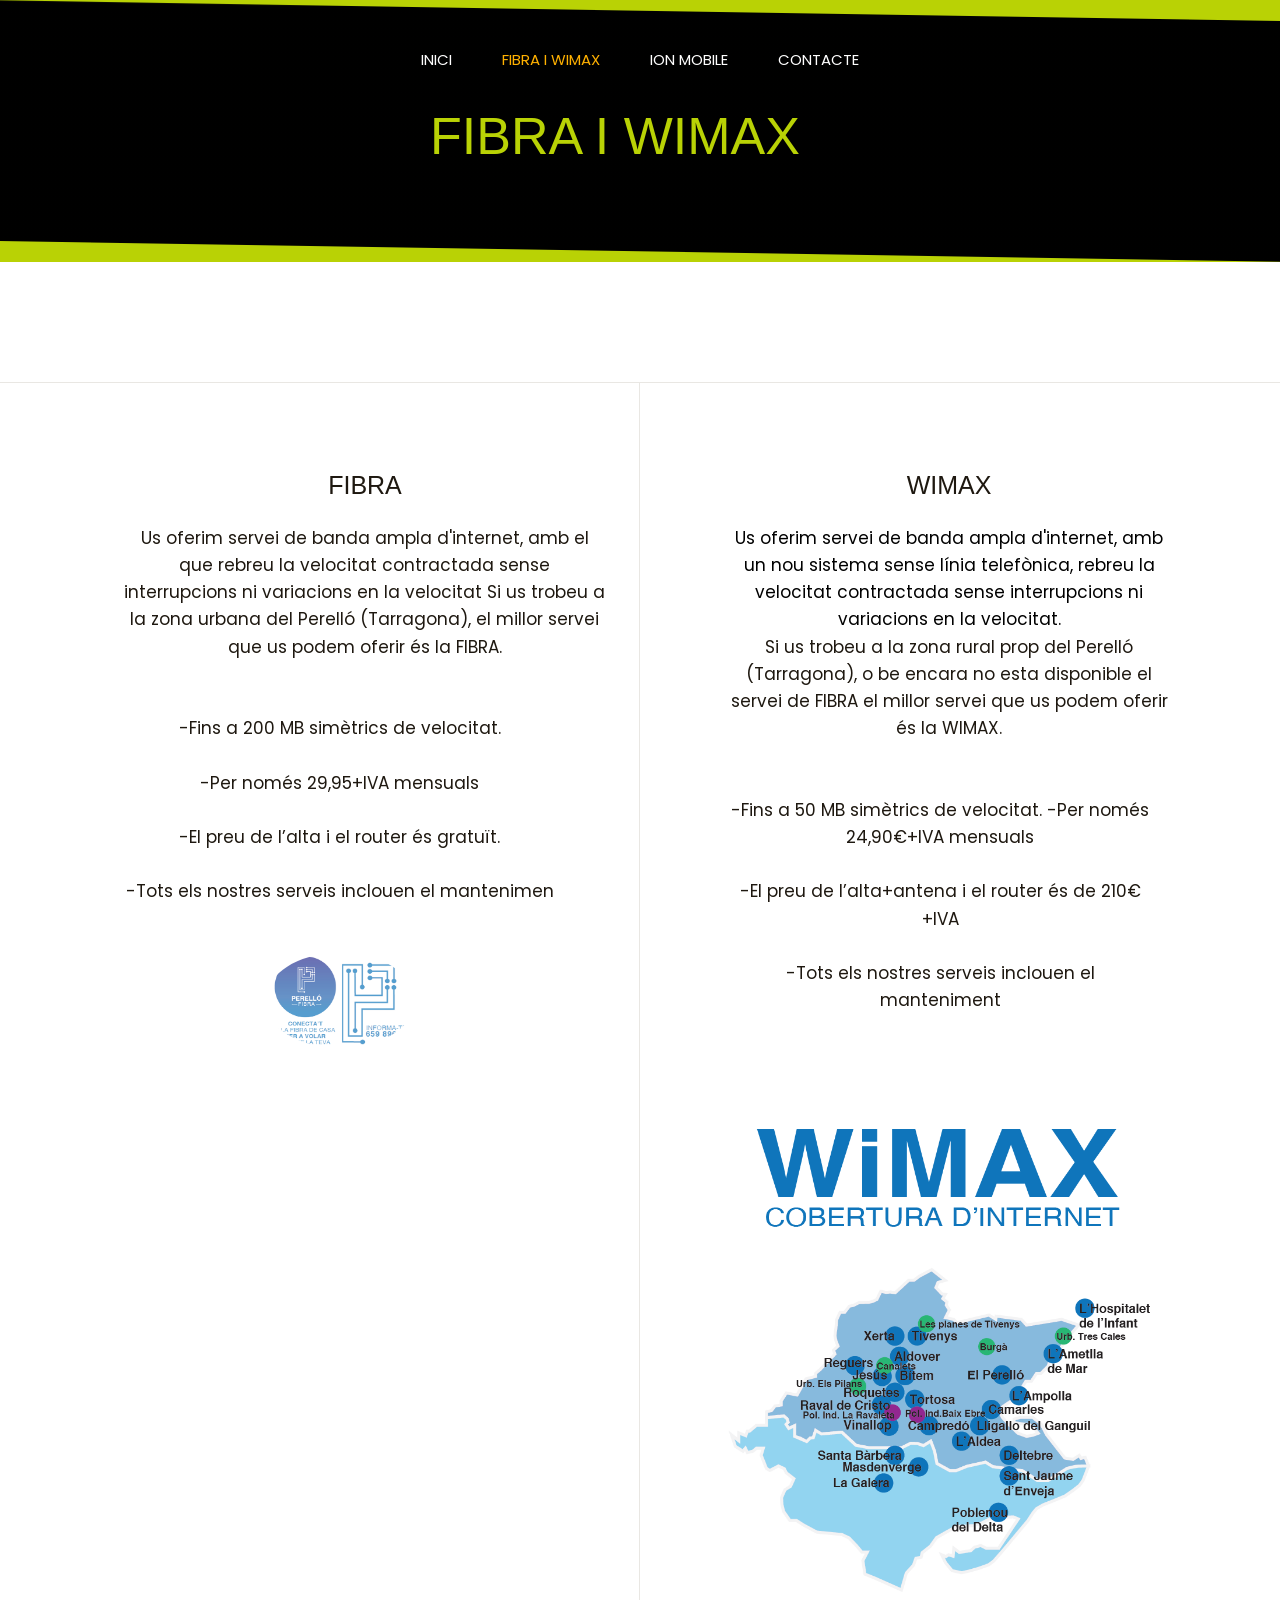
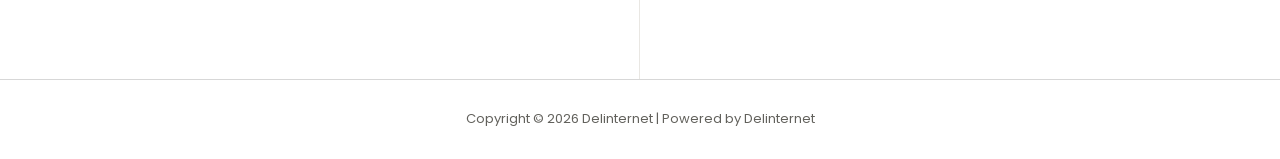
<file: fibra-2/index.html>
<!DOCTYPE html>
<html lang="es">

<!-- Mirrored from localhost/pchard.cat/fibra-2/ by HTTrack Website Copier/3.x [XR&CO'2014], Mon, 08 Jun 2026 13:28:47 GMT -->
<!-- Added by HTTrack --><meta http-equiv="content-type" content="text/html;charset=UTF-8" /><!-- /Added by HTTrack -->
<head>
<meta charset="UTF-8">
<meta name="viewport" content="width=device-width, initial-scale=1">
<link rel="profile" href="https://gmpg.org/xfn/11">

<title>Fibra I Wimax &#8211; Delinternet</title>
<meta name='robots' content='max-image-preview:large' />
<link rel='dns-prefetch' href='http://fonts.googleapis.com/' />
<link rel="alternate" type="application/rss+xml" title="Delinternet &raquo; Feed" href="../feed/index.html" />
<link rel="alternate" type="application/rss+xml" title="Delinternet &raquo; Feed de los comentarios" href="../comments/feed/index.html" />
<link rel="alternate" title="oEmbed (JSON)" type="application/json+oembed" href="../wp-json/oembed/1.0/embede593.json?url=http%3A%2F%2Flocalhost%2Fpchard.cat%2Ffibra-2%2F" />
<link rel="alternate" title="oEmbed (XML)" type="text/xml+oembed" href="../wp-json/oembed/1.0/embed1032?url=http%3A%2F%2Flocalhost%2Fpchard.cat%2Ffibra-2%2F&amp;format=xml" />
<style id="wp-img-auto-sizes-contain-inline-css">
img:is([sizes=auto i],[sizes^="auto," i]){contain-intrinsic-size:3000px 1500px}
/*# sourceURL=wp-img-auto-sizes-contain-inline-css */
</style>
<link rel='stylesheet' id='astra-theme-css-css' href='../wp-content/themes/astra/assets/css/minified/main.min87e3.css?ver=3.7.6' media='all' />
<style id="astra-theme-css-inline-css">
html{font-size:106.25%;}a,.page-title{color:var(--ast-global-color-3);}a:hover,a:focus{color:var(--ast-global-color-1);}body,button,input,select,textarea,.ast-button,.ast-custom-button{font-family:'Poppins',sans-serif;font-weight:400;font-size:17px;font-size:1rem;line-height:1.6;}blockquote{color:var(--ast-global-color-3);}h1,.entry-content h1,h2,.entry-content h2,h3,.entry-content h3,h4,.entry-content h4,h5,.entry-content h5,h6,.entry-content h6,.site-title,.site-title a{font-family:'DM Serif Display',serif;font-weight:400;}.site-title{font-size:35px;font-size:2.0588235294118rem;display:none;}header .custom-logo-link img{max-width:114px;}.astra-logo-svg{width:114px;}.ast-archive-description .ast-archive-title{font-size:40px;font-size:2.3529411764706rem;}.site-header .site-description{font-size:15px;font-size:0.88235294117647rem;display:none;}.entry-title{font-size:30px;font-size:1.7647058823529rem;}h1,.entry-content h1{font-size:95px;font-size:5.5882352941176rem;font-family:'DM Serif Display',serif;line-height:1.2;}h2,.entry-content h2{font-size:52px;font-size:3.0588235294118rem;font-family:'DM Serif Display',serif;line-height:1.2;}h3,.entry-content h3{font-size:36px;font-size:2.1176470588235rem;font-family:'DM Serif Display',serif;line-height:1;}h4,.entry-content h4{font-size:25px;font-size:1.4705882352941rem;font-family:'DM Serif Display',serif;}h5,.entry-content h5{font-size:20px;font-size:1.1764705882353rem;font-family:'DM Serif Display',serif;}h6,.entry-content h6{font-size:15px;font-size:0.88235294117647rem;font-family:'DM Serif Display',serif;}.ast-single-post .entry-title,.page-title{font-size:30px;font-size:1.7647058823529rem;}::selection{background-color:var(--ast-global-color-0);color:#000000;}body,h1,.entry-title a,.entry-content h1,h2,.entry-content h2,h3,.entry-content h3,h4,.entry-content h4,h5,.entry-content h5,h6,.entry-content h6{color:var(--ast-global-color-3);}.tagcloud a:hover,.tagcloud a:focus,.tagcloud a.current-item{color:#ffffff;border-color:var(--ast-global-color-3);background-color:var(--ast-global-color-3);}input:focus,input[type="text"]:focus,input[type="email"]:focus,input[type="url"]:focus,input[type="password"]:focus,input[type="reset"]:focus,input[type="search"]:focus,textarea:focus{border-color:var(--ast-global-color-3);}input[type="radio"]:checked,input[type=reset],input[type="checkbox"]:checked,input[type="checkbox"]:hover:checked,input[type="checkbox"]:focus:checked,input[type=range]::-webkit-slider-thumb{border-color:var(--ast-global-color-3);background-color:var(--ast-global-color-3);box-shadow:none;}.site-footer a:hover + .post-count,.site-footer a:focus + .post-count{background:var(--ast-global-color-3);border-color:var(--ast-global-color-3);}.single .nav-links .nav-previous,.single .nav-links .nav-next{color:var(--ast-global-color-3);}.entry-meta,.entry-meta *{line-height:1.45;color:var(--ast-global-color-3);}.entry-meta a:hover,.entry-meta a:hover *,.entry-meta a:focus,.entry-meta a:focus *,.page-links > .page-link,.page-links .page-link:hover,.post-navigation a:hover{color:var(--ast-global-color-1);}#cat option,.secondary .calendar_wrap thead a,.secondary .calendar_wrap thead a:visited{color:var(--ast-global-color-3);}.secondary .calendar_wrap #today,.ast-progress-val span{background:var(--ast-global-color-3);}.secondary a:hover + .post-count,.secondary a:focus + .post-count{background:var(--ast-global-color-3);border-color:var(--ast-global-color-3);}.calendar_wrap #today > a{color:#ffffff;}.page-links .page-link,.single .post-navigation a{color:var(--ast-global-color-3);}.widget-title{font-size:24px;font-size:1.4117647058824rem;color:var(--ast-global-color-3);}.ast-page-builder-template .hentry {margin: 0;}.ast-page-builder-template .site-content > .ast-container {max-width: 100%;padding: 0;}.ast-page-builder-template .site-content #primary {padding: 0;margin: 0;}.ast-page-builder-template .no-results {text-align: center;margin: 4em auto;}.ast-page-builder-template .ast-pagination {padding: 2em;}.ast-page-builder-template .entry-header.ast-no-title.ast-no-thumbnail {margin-top: 0;}.ast-page-builder-template .entry-header.ast-header-without-markup {margin-top: 0;margin-bottom: 0;}.ast-page-builder-template .entry-header.ast-no-title.ast-no-meta {margin-bottom: 0;}.ast-page-builder-template.single .post-navigation {padding-bottom: 2em;}.ast-page-builder-template.single-post .site-content > .ast-container {max-width: 100%;}.ast-page-builder-template .entry-header {margin-top: 4em;margin-left: auto;margin-right: auto;padding-left: 20px;padding-right: 20px;}.ast-page-builder-template .ast-archive-description {margin-top: 4em;margin-left: auto;margin-right: auto;padding-left: 20px;padding-right: 20px;}.single.ast-page-builder-template .entry-header {padding-left: 20px;padding-right: 20px;}.ast-page-builder-template.ast-no-sidebar .entry-content .alignwide {margin-left: 0;margin-right: 0;}@media (max-width:921px){#ast-desktop-header{display:none;}}@media (min-width:921px){#ast-mobile-header{display:none;}}.wp-block-buttons.aligncenter{justify-content:center;}@media (min-width:1200px){.wp-block-group .has-background{padding:20px;}}@media (min-width:1200px){.ast-no-sidebar.ast-separate-container .entry-content .wp-block-group.alignwide,.ast-no-sidebar.ast-separate-container .entry-content .wp-block-cover.alignwide{margin-left:-20px;margin-right:-20px;padding-left:20px;padding-right:20px;}.ast-no-sidebar.ast-separate-container .entry-content .wp-block-cover.alignfull,.ast-no-sidebar.ast-separate-container .entry-content .wp-block-group.alignfull{margin-left:-6.67em;margin-right:-6.67em;padding-left:6.67em;padding-right:6.67em;}}@media (min-width:1200px){.wp-block-cover-image.alignwide .wp-block-cover__inner-container,.wp-block-cover.alignwide .wp-block-cover__inner-container,.wp-block-cover-image.alignfull .wp-block-cover__inner-container,.wp-block-cover.alignfull .wp-block-cover__inner-container{width:100%;}}.ast-plain-container.ast-no-sidebar #primary{margin-top:0;margin-bottom:0;}@media (max-width:921px){.ast-theme-transparent-header #primary,.ast-theme-transparent-header #secondary{padding:0;}}.wp-block-columns{margin-bottom:unset;}.wp-block-image.size-full{margin:2rem 0;}.wp-block-separator.has-background{padding:0;}.wp-block-gallery{margin-bottom:1.6em;}.wp-block-group{padding-top:4em;padding-bottom:4em;}.wp-block-group__inner-container .wp-block-columns:last-child,.wp-block-group__inner-container :last-child,.wp-block-table table{margin-bottom:0;}.blocks-gallery-grid{width:100%;}.wp-block-navigation-link__content{padding:5px 0;}.wp-block-group .wp-block-group .has-text-align-center,.wp-block-group .wp-block-column .has-text-align-center{max-width:100%;}.has-text-align-center{margin:0 auto;}@media (min-width:1200px){.wp-block-cover__inner-container,.alignwide .wp-block-group__inner-container,.alignfull .wp-block-group__inner-container{max-width:1200px;margin:0 auto;}.wp-block-group.alignnone,.wp-block-group.aligncenter,.wp-block-group.alignleft,.wp-block-group.alignright,.wp-block-group.alignwide,.wp-block-columns.alignwide{margin:2rem 0 1rem 0;}}@media (max-width:1200px){.wp-block-group{padding:3em;}.wp-block-group .wp-block-group{padding:1.5em;}.wp-block-columns,.wp-block-column{margin:1rem 0;}}@media (min-width:921px){.wp-block-columns .wp-block-group{padding:2em;}}@media (max-width:544px){.wp-block-cover-image .wp-block-cover__inner-container,.wp-block-cover .wp-block-cover__inner-container{width:unset;}.wp-block-cover,.wp-block-cover-image{padding:2em 0;}.wp-block-group,.wp-block-cover{padding:2em;}.wp-block-media-text__media img,.wp-block-media-text__media video{width:unset;max-width:100%;}.wp-block-media-text.has-background .wp-block-media-text__content{padding:1em;}}@media (max-width:921px){.ast-plain-container.ast-no-sidebar #primary{padding:0;}}@media (min-width:544px){.entry-content .wp-block-media-text.has-media-on-the-right .wp-block-media-text__content{padding:0 8% 0 0;}.entry-content .wp-block-media-text .wp-block-media-text__content{padding:0 0 0 8%;}.ast-plain-container .site-content .entry-content .has-custom-content-position.is-position-bottom-left > *,.ast-plain-container .site-content .entry-content .has-custom-content-position.is-position-bottom-right > *,.ast-plain-container .site-content .entry-content .has-custom-content-position.is-position-top-left > *,.ast-plain-container .site-content .entry-content .has-custom-content-position.is-position-top-right > *,.ast-plain-container .site-content .entry-content .has-custom-content-position.is-position-center-right > *,.ast-plain-container .site-content .entry-content .has-custom-content-position.is-position-center-left > *{margin:0;}}@media (max-width:544px){.entry-content .wp-block-media-text .wp-block-media-text__content{padding:8% 0;}.wp-block-media-text .wp-block-media-text__media img{width:auto;max-width:100%;}}.wp-block-button.is-style-outline .wp-block-button__link{border-color:var(--ast-global-color-2);border-top-width:1px;border-right-width:1px;border-bottom-width:1px;border-left-width:1px;}.wp-block-button.is-style-outline > .wp-block-button__link:not(.has-text-color),.wp-block-button.wp-block-button__link.is-style-outline:not(.has-text-color){color:var(--ast-global-color-2);}.wp-block-button.is-style-outline .wp-block-button__link:hover,.wp-block-button.is-style-outline .wp-block-button__link:focus{color:#000000 !important;background-color:rgba(0,0,0,0);border-color:var(--ast-global-color-2);}.post-page-numbers.current .page-link,.ast-pagination .page-numbers.current{color:#000000;border-color:var(--ast-global-color-0);background-color:var(--ast-global-color-0);border-radius:2px;}@media (max-width:921px){.wp-block-button.is-style-outline .wp-block-button__link{padding-top:calc(15px - 1px);padding-right:calc(30px - 1px);padding-bottom:calc(15px - 1px);padding-left:calc(30px - 1px);}}@media (max-width:544px){.wp-block-button.is-style-outline .wp-block-button__link{padding-top:calc(15px - 1px);padding-right:calc(30px - 1px);padding-bottom:calc(15px - 1px);padding-left:calc(30px - 1px);}}@media (min-width:544px){.entry-content > .alignleft{margin-right:20px;}.entry-content > .alignright{margin-left:20px;}.wp-block-group.has-background{padding:20px;}}@media (max-width:921px){.ast-separate-container .ast-article-post,.ast-separate-container .ast-article-single{padding:1.5em 2.14em;}.ast-separate-container #primary,.ast-separate-container #secondary{padding:1.5em 0;}#primary,#secondary{padding:1.5em 0;margin:0;}.ast-left-sidebar #content > .ast-container{display:flex;flex-direction:column-reverse;width:100%;}.ast-author-box img.avatar{margin:20px 0 0 0;}}@media (min-width:922px){.ast-separate-container.ast-right-sidebar #primary,.ast-separate-container.ast-left-sidebar #primary{border:0;}.search-no-results.ast-separate-container #primary{margin-bottom:4em;}}.elementor-button-wrapper .elementor-button{border-style:solid;text-decoration:none;border-top-width:1px;border-right-width:1px;border-left-width:1px;border-bottom-width:1px;}body .elementor-button.elementor-size-sm,body .elementor-button.elementor-size-xs,body .elementor-button.elementor-size-md,body .elementor-button.elementor-size-lg,body .elementor-button.elementor-size-xl,body .elementor-button{border-radius:0px;padding-top:14px;padding-right:16px;padding-bottom:14px;padding-left:16px;}.elementor-button-wrapper .elementor-button{border-color:var(--ast-global-color-2);background-color:transparent;}.elementor-button-wrapper .elementor-button:hover,.elementor-button-wrapper .elementor-button:focus{color:#000000;background-color:rgba(0,0,0,0);border-color:var(--ast-global-color-2);}.wp-block-button .wp-block-button__link ,.elementor-button-wrapper .elementor-button,.elementor-button-wrapper .elementor-button:visited{color:#2c2927;}.elementor-button-wrapper .elementor-button{font-family:inherit;font-weight:600;line-height:1;}.wp-block-button .wp-block-button__link:hover,.wp-block-button .wp-block-button__link:focus{color:#000000;background-color:rgba(0,0,0,0);border-color:var(--ast-global-color-2);}.elementor-widget-heading h1.elementor-heading-title{line-height:1.2;}.elementor-widget-heading h2.elementor-heading-title{line-height:1.2;}.elementor-widget-heading h3.elementor-heading-title{line-height:1;}.wp-block-button .wp-block-button__link{border:none;background-color:transparent;color:#2c2927;font-family:inherit;font-weight:600;line-height:1;border-radius:0px;padding:15px 30px;}.wp-block-button.is-style-outline .wp-block-button__link{border-style:solid;border-top-width:1px;border-right-width:1px;border-left-width:1px;border-bottom-width:1px;border-color:var(--ast-global-color-2);padding-top:calc(15px - 1px);padding-right:calc(30px - 1px);padding-bottom:calc(15px - 1px);padding-left:calc(30px - 1px);}@media (max-width:921px){.wp-block-button .wp-block-button__link{border:none;padding:15px 30px;}.wp-block-button.is-style-outline .wp-block-button__link{padding-top:calc(15px - 1px);padding-right:calc(30px - 1px);padding-bottom:calc(15px - 1px);padding-left:calc(30px - 1px);}}@media (max-width:544px){.wp-block-button .wp-block-button__link{border:none;padding:15px 30px;}.wp-block-button.is-style-outline .wp-block-button__link{padding-top:calc(15px - 1px);padding-right:calc(30px - 1px);padding-bottom:calc(15px - 1px);padding-left:calc(30px - 1px);}}.menu-toggle,button,.ast-button,.ast-custom-button,.button,input#submit,input[type="button"],input[type="submit"],input[type="reset"]{border-style:solid;border-top-width:1px;border-right-width:1px;border-left-width:1px;border-bottom-width:1px;color:#2c2927;border-color:var(--ast-global-color-2);background-color:transparent;border-radius:0px;padding-top:14px;padding-right:16px;padding-bottom:14px;padding-left:16px;font-family:inherit;font-weight:600;line-height:1;}button:focus,.menu-toggle:hover,button:hover,.ast-button:hover,.ast-custom-button:hover .button:hover,.ast-custom-button:hover ,input[type=reset]:hover,input[type=reset]:focus,input#submit:hover,input#submit:focus,input[type="button"]:hover,input[type="button"]:focus,input[type="submit"]:hover,input[type="submit"]:focus{color:#000000;background-color:rgba(0,0,0,0);border-color:var(--ast-global-color-2);}@media (min-width:544px){.ast-container{max-width:100%;}}@media (max-width:544px){.ast-separate-container .ast-article-post,.ast-separate-container .ast-article-single,.ast-separate-container .comments-title,.ast-separate-container .ast-archive-description{padding:1.5em 1em;}.ast-separate-container #content .ast-container{padding-left:0.54em;padding-right:0.54em;}.ast-separate-container .ast-comment-list li.depth-1{padding:1.5em 1em;margin-bottom:1.5em;}.ast-separate-container .ast-comment-list .bypostauthor{padding:.5em;}.ast-search-menu-icon.ast-dropdown-active .search-field{width:170px;}}@media (max-width:921px){.ast-mobile-header-stack .main-header-bar .ast-search-menu-icon{display:inline-block;}.ast-header-break-point.ast-header-custom-item-outside .ast-mobile-header-stack .main-header-bar .ast-search-icon{margin:0;}.ast-comment-avatar-wrap img{max-width:2.5em;}.ast-separate-container .ast-comment-list li.depth-1{padding:1.5em 2.14em;}.ast-separate-container .comment-respond{padding:2em 2.14em;}.ast-comment-meta{padding:0 1.8888em 1.3333em;}}body,.ast-separate-container{background-color:var(--ast-global-color-4);;background-image:none;;}.ast-no-sidebar.ast-separate-container .entry-content .alignfull {margin-left: -6.67em;margin-right: -6.67em;width: auto;}@media (max-width: 1200px) {.ast-no-sidebar.ast-separate-container .entry-content .alignfull {margin-left: -2.4em;margin-right: -2.4em;}}@media (max-width: 768px) {.ast-no-sidebar.ast-separate-container .entry-content .alignfull {margin-left: -2.14em;margin-right: -2.14em;}}@media (max-width: 544px) {.ast-no-sidebar.ast-separate-container .entry-content .alignfull {margin-left: -1em;margin-right: -1em;}}.ast-no-sidebar.ast-separate-container .entry-content .alignwide {margin-left: -20px;margin-right: -20px;}.ast-no-sidebar.ast-separate-container .entry-content .wp-block-column .alignfull,.ast-no-sidebar.ast-separate-container .entry-content .wp-block-column .alignwide {margin-left: auto;margin-right: auto;width: 100%;}@media (max-width:921px){.site-title{display:none;}.ast-archive-description .ast-archive-title{font-size:40px;}.site-header .site-description{display:none;}.entry-title{font-size:30px;}h1,.entry-content h1{font-size:50px;}h2,.entry-content h2{font-size:32px;}h3,.entry-content h3{font-size:26px;}h4,.entry-content h4{font-size:22px;font-size:1.2941176470588rem;}h5,.entry-content h5{font-size:18px;font-size:1.0588235294118rem;}h6,.entry-content h6{font-size:15px;font-size:0.88235294117647rem;}.ast-single-post .entry-title,.page-title{font-size:30px;}}@media (max-width:544px){.site-title{display:none;}.ast-archive-description .ast-archive-title{font-size:40px;}.site-header .site-description{display:none;}.entry-title{font-size:30px;}h1,.entry-content h1{font-size:32px;}h2,.entry-content h2{font-size:28px;}h3,.entry-content h3{font-size:22px;}h4,.entry-content h4{font-size:20px;font-size:1.1764705882353rem;}h5,.entry-content h5{font-size:17px;font-size:1rem;}h6,.entry-content h6{font-size:15px;font-size:0.88235294117647rem;}.ast-single-post .entry-title,.page-title{font-size:30px;}}@media (max-width:921px){html{font-size:96.9%;}}@media (max-width:544px){html{font-size:96.9%;}}@media (min-width:922px){.ast-container{max-width:1240px;}}@media (min-width:922px){.site-content .ast-container{display:flex;}}@media (max-width:921px){.site-content .ast-container{flex-direction:column;}}@media (min-width:922px){.main-header-menu .sub-menu .menu-item.ast-left-align-sub-menu:hover > .sub-menu,.main-header-menu .sub-menu .menu-item.ast-left-align-sub-menu.focus > .sub-menu{margin-left:-0px;}}.ast-theme-transparent-header [data-section="section-header-mobile-trigger"] .ast-button-wrap .ast-mobile-menu-trigger-fill,.ast-theme-transparent-header [data-section="section-header-mobile-trigger"] .ast-button-wrap .ast-mobile-menu-trigger-minimal{border:none;}blockquote {padding: 1.2em;}:root .has-ast-global-color-0-color{color:var(--ast-global-color-0);}:root .has-ast-global-color-0-background-color{background-color:var(--ast-global-color-0);}:root .wp-block-button .has-ast-global-color-0-color{color:var(--ast-global-color-0);}:root .wp-block-button .has-ast-global-color-0-background-color{background-color:var(--ast-global-color-0);}:root .has-ast-global-color-1-color{color:var(--ast-global-color-1);}:root .has-ast-global-color-1-background-color{background-color:var(--ast-global-color-1);}:root .wp-block-button .has-ast-global-color-1-color{color:var(--ast-global-color-1);}:root .wp-block-button .has-ast-global-color-1-background-color{background-color:var(--ast-global-color-1);}:root .has-ast-global-color-2-color{color:var(--ast-global-color-2);}:root .has-ast-global-color-2-background-color{background-color:var(--ast-global-color-2);}:root .wp-block-button .has-ast-global-color-2-color{color:var(--ast-global-color-2);}:root .wp-block-button .has-ast-global-color-2-background-color{background-color:var(--ast-global-color-2);}:root .has-ast-global-color-3-color{color:var(--ast-global-color-3);}:root .has-ast-global-color-3-background-color{background-color:var(--ast-global-color-3);}:root .wp-block-button .has-ast-global-color-3-color{color:var(--ast-global-color-3);}:root .wp-block-button .has-ast-global-color-3-background-color{background-color:var(--ast-global-color-3);}:root .has-ast-global-color-4-color{color:var(--ast-global-color-4);}:root .has-ast-global-color-4-background-color{background-color:var(--ast-global-color-4);}:root .wp-block-button .has-ast-global-color-4-color{color:var(--ast-global-color-4);}:root .wp-block-button .has-ast-global-color-4-background-color{background-color:var(--ast-global-color-4);}:root .has-ast-global-color-5-color{color:var(--ast-global-color-5);}:root .has-ast-global-color-5-background-color{background-color:var(--ast-global-color-5);}:root .wp-block-button .has-ast-global-color-5-color{color:var(--ast-global-color-5);}:root .wp-block-button .has-ast-global-color-5-background-color{background-color:var(--ast-global-color-5);}:root .has-ast-global-color-6-color{color:var(--ast-global-color-6);}:root .has-ast-global-color-6-background-color{background-color:var(--ast-global-color-6);}:root .wp-block-button .has-ast-global-color-6-color{color:var(--ast-global-color-6);}:root .wp-block-button .has-ast-global-color-6-background-color{background-color:var(--ast-global-color-6);}:root .has-ast-global-color-7-color{color:var(--ast-global-color-7);}:root .has-ast-global-color-7-background-color{background-color:var(--ast-global-color-7);}:root .wp-block-button .has-ast-global-color-7-color{color:var(--ast-global-color-7);}:root .wp-block-button .has-ast-global-color-7-background-color{background-color:var(--ast-global-color-7);}:root .has-ast-global-color-8-color{color:var(--ast-global-color-8);}:root .has-ast-global-color-8-background-color{background-color:var(--ast-global-color-8);}:root .wp-block-button .has-ast-global-color-8-color{color:var(--ast-global-color-8);}:root .wp-block-button .has-ast-global-color-8-background-color{background-color:var(--ast-global-color-8);}:root{--ast-global-color-0:#F9C349;--ast-global-color-1:#FFB100;--ast-global-color-2:#1E1810;--ast-global-color-3:#62615C;--ast-global-color-4:#F8F7F3;--ast-global-color-5:#FFFFFF;--ast-global-color-6:#000000;--ast-global-color-7:#4B4F58;--ast-global-color-8:#F6F7F8;}.ast-theme-transparent-header #masthead .site-logo-img .transparent-custom-logo .astra-logo-svg{width:150px;}.ast-theme-transparent-header #masthead .site-logo-img .transparent-custom-logo img{ max-width:150px;}@media (max-width:921px){.ast-theme-transparent-header #masthead .site-logo-img .transparent-custom-logo .astra-logo-svg{width:120px;}.ast-theme-transparent-header #masthead .site-logo-img .transparent-custom-logo img{ max-width:120px;}}@media (max-width:543px){.ast-theme-transparent-header #masthead .site-logo-img .transparent-custom-logo .astra-logo-svg{width:100px;}.ast-theme-transparent-header #masthead .site-logo-img .transparent-custom-logo img{ max-width:100px;}}@media (min-width:921px){.ast-theme-transparent-header #masthead{position:absolute;left:0;right:0;}.ast-theme-transparent-header .main-header-bar,.ast-theme-transparent-header.ast-header-break-point .main-header-bar{background:none;}body.elementor-editor-active.ast-theme-transparent-header #masthead,.fl-builder-edit .ast-theme-transparent-header #masthead,body.vc_editor.ast-theme-transparent-header #masthead,body.brz-ed.ast-theme-transparent-header #masthead{z-index:0;}.ast-header-break-point.ast-replace-site-logo-transparent.ast-theme-transparent-header .custom-mobile-logo-link{display:none;}.ast-header-break-point.ast-replace-site-logo-transparent.ast-theme-transparent-header .transparent-custom-logo{display:inline-block;}.ast-theme-transparent-header .ast-above-header,.ast-theme-transparent-header .ast-above-header.ast-above-header-bar{background-image:none;background-color:transparent;}.ast-theme-transparent-header .ast-below-header{background-image:none;background-color:transparent;}}.ast-theme-transparent-header .ast-builder-menu .main-header-menu,.ast-theme-transparent-header .ast-builder-menu .main-header-menu .menu-link,.ast-theme-transparent-header [CLASS*="ast-builder-menu-"] .main-header-menu .menu-item > .menu-link,.ast-theme-transparent-header .ast-masthead-custom-menu-items,.ast-theme-transparent-header .ast-masthead-custom-menu-items a,.ast-theme-transparent-header .ast-builder-menu .main-header-menu .menu-item > .ast-menu-toggle,.ast-theme-transparent-header .ast-builder-menu .main-header-menu .menu-item > .ast-menu-toggle,.ast-theme-transparent-header .ast-above-header-navigation a,.ast-header-break-point.ast-theme-transparent-header .ast-above-header-navigation a,.ast-header-break-point.ast-theme-transparent-header .ast-above-header-navigation > ul.ast-above-header-menu > .menu-item-has-children:not(.current-menu-item) > .ast-menu-toggle,.ast-theme-transparent-header .ast-below-header-menu,.ast-theme-transparent-header .ast-below-header-menu a,.ast-header-break-point.ast-theme-transparent-header .ast-below-header-menu a,.ast-header-break-point.ast-theme-transparent-header .ast-below-header-menu,.ast-theme-transparent-header .main-header-menu .menu-link{color:var(--ast-global-color-5);}.ast-theme-transparent-header .ast-builder-menu .main-header-menu .menu-item:hover > .menu-link,.ast-theme-transparent-header .ast-builder-menu .main-header-menu .menu-item:hover > .ast-menu-toggle,.ast-theme-transparent-header .ast-builder-menu .main-header-menu .ast-masthead-custom-menu-items a:hover,.ast-theme-transparent-header .ast-builder-menu .main-header-menu .focus > .menu-link,.ast-theme-transparent-header .ast-builder-menu .main-header-menu .focus > .ast-menu-toggle,.ast-theme-transparent-header .ast-builder-menu .main-header-menu .current-menu-item > .menu-link,.ast-theme-transparent-header .ast-builder-menu .main-header-menu .current-menu-ancestor > .menu-link,.ast-theme-transparent-header .ast-builder-menu .main-header-menu .current-menu-item > .ast-menu-toggle,.ast-theme-transparent-header .ast-builder-menu .main-header-menu .current-menu-ancestor > .ast-menu-toggle,.ast-theme-transparent-header [CLASS*="ast-builder-menu-"] .main-header-menu .current-menu-item > .menu-link,.ast-theme-transparent-header [CLASS*="ast-builder-menu-"] .main-header-menu .current-menu-ancestor > .menu-link,.ast-theme-transparent-header [CLASS*="ast-builder-menu-"] .main-header-menu .current-menu-item > .ast-menu-toggle,.ast-theme-transparent-header [CLASS*="ast-builder-menu-"] .main-header-menu .current-menu-ancestor > .ast-menu-toggle,.ast-theme-transparent-header .main-header-menu .menu-item:hover > .menu-link,.ast-theme-transparent-header .main-header-menu .current-menu-item > .menu-link,.ast-theme-transparent-header .main-header-menu .current-menu-ancestor > .menu-link{color:var(--ast-global-color-1);}@media (max-width:921px){.ast-theme-transparent-header #masthead{position:absolute;left:0;right:0;}.ast-theme-transparent-header .main-header-bar,.ast-theme-transparent-header.ast-header-break-point .main-header-bar{background:none;}body.elementor-editor-active.ast-theme-transparent-header #masthead,.fl-builder-edit .ast-theme-transparent-header #masthead,body.vc_editor.ast-theme-transparent-header #masthead,body.brz-ed.ast-theme-transparent-header #masthead{z-index:0;}.ast-header-break-point.ast-replace-site-logo-transparent.ast-theme-transparent-header .custom-mobile-logo-link{display:none;}.ast-header-break-point.ast-replace-site-logo-transparent.ast-theme-transparent-header .transparent-custom-logo{display:inline-block;}.ast-theme-transparent-header .ast-above-header,.ast-theme-transparent-header .ast-above-header.ast-above-header-bar{background-image:none;background-color:transparent;}.ast-theme-transparent-header .ast-below-header{background-image:none;background-color:transparent;}}.ast-theme-transparent-header #ast-desktop-header > [CLASS*="-header-wrap"]:last-child > [CLASS*="-header-bar"],.ast-theme-transparent-header.ast-header-break-point #ast-mobile-header > [CLASS*="-header-wrap"]:last-child > [CLASS*="-header-bar"]{border-bottom-style:none;}.ast-breadcrumbs .trail-browse,.ast-breadcrumbs .trail-items,.ast-breadcrumbs .trail-items li{display:inline-block;margin:0;padding:0;border:none;background:inherit;text-indent:0;}.ast-breadcrumbs .trail-browse{font-size:inherit;font-style:inherit;font-weight:inherit;color:inherit;}.ast-breadcrumbs .trail-items{list-style:none;}.trail-items li::after{padding:0 0.3em;content:"\00bb";}.trail-items li:last-of-type::after{display:none;}h1,.entry-content h1,h2,.entry-content h2,h3,.entry-content h3,h4,.entry-content h4,h5,.entry-content h5,h6,.entry-content h6{color:var(--ast-global-color-2);}@media (max-width:921px){.ast-builder-grid-row-container.ast-builder-grid-row-tablet-3-firstrow .ast-builder-grid-row > *:first-child,.ast-builder-grid-row-container.ast-builder-grid-row-tablet-3-lastrow .ast-builder-grid-row > *:last-child{grid-column:1 / -1;}}@media (max-width:544px){.ast-builder-grid-row-container.ast-builder-grid-row-mobile-3-firstrow .ast-builder-grid-row > *:first-child,.ast-builder-grid-row-container.ast-builder-grid-row-mobile-3-lastrow .ast-builder-grid-row > *:last-child{grid-column:1 / -1;}}.ast-builder-layout-element[data-section="title_tagline"]{display:flex;}@media (max-width:921px){.ast-header-break-point .ast-builder-layout-element[data-section="title_tagline"]{display:flex;}}@media (max-width:544px){.ast-header-break-point .ast-builder-layout-element[data-section="title_tagline"]{display:flex;}}[data-section*="section-hb-button-"] .menu-link{display:none;}.ast-header-button-1[data-section*="section-hb-button-"] .ast-builder-button-wrap .ast-custom-button{font-size:15px;font-size:0.88235294117647rem;}.ast-header-button-1 .ast-custom-button{color:var(--ast-global-color-3);background:var(--ast-global-color-5);border-top-width:0px;border-bottom-width:0px;border-left-width:0px;border-right-width:0px;border-radius:0px;}.ast-header-button-1 .ast-custom-button:hover{color:var(--ast-global-color-3);background:var(--ast-global-color-1);}.ast-header-button-1[data-section*="section-hb-button-"] .ast-builder-button-wrap .ast-custom-button{padding-top:13px;padding-bottom:13px;padding-left:24px;padding-right:24px;}@media (max-width:921px){.ast-header-button-1[data-section*="section-hb-button-"] .ast-builder-button-wrap .ast-custom-button{margin-top:20px;margin-bottom:20px;margin-left:20px;margin-right:20px;}}.ast-header-button-1[data-section="section-hb-button-1"]{display:flex;}@media (max-width:921px){.ast-header-break-point .ast-header-button-1[data-section="section-hb-button-1"]{display:flex;}}@media (max-width:544px){.ast-header-break-point .ast-header-button-1[data-section="section-hb-button-1"]{display:flex;}}.ast-builder-menu-1{font-family:inherit;font-weight:inherit;text-transform:uppercase;}.ast-builder-menu-1 .menu-item > .menu-link{font-size:15px;font-size:0.88235294117647rem;padding-top:0px;padding-bottom:0px;padding-left:25px;padding-right:25px;}.ast-builder-menu-1 .sub-menu,.ast-builder-menu-1 .inline-on-mobile .sub-menu{border-top-width:2px;border-bottom-width:0px;border-right-width:0px;border-left-width:0px;border-color:var(--ast-global-color-0);border-style:solid;border-radius:0px;}.ast-builder-menu-1 .main-header-menu > .menu-item > .sub-menu,.ast-builder-menu-1 .main-header-menu > .menu-item > .astra-full-megamenu-wrapper{margin-top:0px;}.ast-desktop .ast-builder-menu-1 .main-header-menu > .menu-item > .sub-menu:before,.ast-desktop .ast-builder-menu-1 .main-header-menu > .menu-item > .astra-full-megamenu-wrapper:before{height:calc( 0px + 5px );}.ast-builder-menu-1 .menu-item.menu-item-has-children > .ast-menu-toggle{top:0px;right:calc( 25px - 0.907em );}.ast-desktop .ast-builder-menu-1 .menu-item .sub-menu .menu-link{border-style:none;}@media (max-width:921px){.ast-header-break-point .ast-builder-menu-1 .menu-item.menu-item-has-children > .ast-menu-toggle{top:0;}.ast-builder-menu-1 .menu-item-has-children > .menu-link:after{content:unset;}}@media (max-width:544px){.ast-header-break-point .ast-builder-menu-1 .menu-item.menu-item-has-children > .ast-menu-toggle{top:0;}}.ast-builder-menu-1{display:flex;}@media (max-width:921px){.ast-header-break-point .ast-builder-menu-1{display:flex;}}@media (max-width:544px){.ast-header-break-point .ast-builder-menu-1{display:flex;}}.site-below-footer-wrap{padding-top:20px;padding-bottom:20px;}.site-below-footer-wrap[data-section="section-below-footer-builder"]{background-color:rgba(255,255,255,0);;background-image:none;;min-height:80px;border-style:solid;border-width:0px;border-top-width:1px;border-top-color:#d7d7d7;}.site-below-footer-wrap[data-section="section-below-footer-builder"] .ast-builder-grid-row{grid-column-gap:0px;max-width:1200px;margin-left:auto;margin-right:auto;}.site-below-footer-wrap[data-section="section-below-footer-builder"] .ast-builder-grid-row,.site-below-footer-wrap[data-section="section-below-footer-builder"] .site-footer-section{align-items:center;}.site-below-footer-wrap[data-section="section-below-footer-builder"].ast-footer-row-inline .site-footer-section{display:flex;margin-bottom:0;}.ast-builder-grid-row-full .ast-builder-grid-row{grid-template-columns:1fr;}@media (max-width:921px){.site-below-footer-wrap[data-section="section-below-footer-builder"].ast-footer-row-tablet-inline .site-footer-section{display:flex;margin-bottom:0;}.site-below-footer-wrap[data-section="section-below-footer-builder"].ast-footer-row-tablet-stack .site-footer-section{display:block;margin-bottom:10px;}.ast-builder-grid-row-container.ast-builder-grid-row-tablet-full .ast-builder-grid-row{grid-template-columns:1fr;}}@media (max-width:544px){.site-below-footer-wrap[data-section="section-below-footer-builder"].ast-footer-row-mobile-inline .site-footer-section{display:flex;margin-bottom:0;}.site-below-footer-wrap[data-section="section-below-footer-builder"].ast-footer-row-mobile-stack .site-footer-section{display:block;margin-bottom:10px;}.ast-builder-grid-row-container.ast-builder-grid-row-mobile-full .ast-builder-grid-row{grid-template-columns:1fr;}}@media (max-width:921px){.site-below-footer-wrap[data-section="section-below-footer-builder"]{padding-top:0px;padding-bottom:0px;padding-left:0px;padding-right:0px;margin-top:0px;margin-bottom:0px;margin-left:0px;margin-right:0px;}}@media (max-width:544px){.site-below-footer-wrap[data-section="section-below-footer-builder"]{padding-top:10px;padding-bottom:10px;padding-left:10px;padding-right:10px;}}.site-below-footer-wrap[data-section="section-below-footer-builder"]{display:grid;}@media (max-width:921px){.ast-header-break-point .site-below-footer-wrap[data-section="section-below-footer-builder"]{display:grid;}}@media (max-width:544px){.ast-header-break-point .site-below-footer-wrap[data-section="section-below-footer-builder"]{display:grid;}}.ast-footer-copyright{text-align:center;}.ast-footer-copyright {color:var(--ast-global-color-3);}@media (max-width:921px){.ast-footer-copyright{text-align:center;}}@media (max-width:544px){.ast-footer-copyright{text-align:center;}}.ast-footer-copyright {font-size:13px;font-size:0.76470588235294rem;}@media (max-width:921px){.ast-footer-copyright {font-size:13px;font-size:0.76470588235294rem;}}@media (max-width:544px){.ast-footer-copyright {font-size:11px;font-size:0.64705882352941rem;}}.ast-footer-copyright.ast-builder-layout-element{display:flex;}@media (max-width:921px){.ast-header-break-point .ast-footer-copyright.ast-builder-layout-element{display:flex;}}@media (max-width:544px){.ast-header-break-point .ast-footer-copyright.ast-builder-layout-element{display:flex;}}.elementor-widget-heading .elementor-heading-title{margin:0;}.elementor-post.elementor-grid-item.hentry{margin-bottom:0;}.woocommerce div.product .elementor-element.elementor-products-grid .related.products ul.products li.product,.elementor-element .elementor-wc-products .woocommerce[class*='columns-'] ul.products li.product{width:auto;margin:0;float:none;}.ast-left-sidebar .elementor-section.elementor-section-stretched,.ast-right-sidebar .elementor-section.elementor-section-stretched{max-width:100%;left:0 !important;}.elementor-template-full-width .ast-container{display:block;}@media (max-width:544px){.elementor-element .elementor-wc-products .woocommerce[class*="columns-"] ul.products li.product{width:auto;margin:0;}.elementor-element .woocommerce .woocommerce-result-count{float:none;}}.ast-header-break-point .main-header-bar{border-bottom-width:1px;}@media (min-width:922px){.main-header-bar{border-bottom-width:1px;}}.ast-safari-browser-less-than-11 .main-header-menu .menu-item, .ast-safari-browser-less-than-11 .main-header-bar .ast-masthead-custom-menu-items{display:block;}.main-header-menu .menu-item, #astra-footer-menu .menu-item, .main-header-bar .ast-masthead-custom-menu-items{-js-display:flex;display:flex;-webkit-box-pack:center;-webkit-justify-content:center;-moz-box-pack:center;-ms-flex-pack:center;justify-content:center;-webkit-box-orient:vertical;-webkit-box-direction:normal;-webkit-flex-direction:column;-moz-box-orient:vertical;-moz-box-direction:normal;-ms-flex-direction:column;flex-direction:column;}.main-header-menu > .menu-item > .menu-link, #astra-footer-menu > .menu-item > .menu-link{height:100%;-webkit-box-align:center;-webkit-align-items:center;-moz-box-align:center;-ms-flex-align:center;align-items:center;-js-display:flex;display:flex;}.ast-header-break-point .main-navigation ul .menu-item .menu-link .icon-arrow:first-of-type svg{top:.2em;margin-top:0px;margin-left:0px;width:.65em;transform:translate(0, -2px) rotateZ(270deg);}.ast-mobile-popup-content .ast-submenu-expanded > .ast-menu-toggle{transform:rotateX(180deg);}.ast-separate-container .blog-layout-1, .ast-separate-container .blog-layout-2, .ast-separate-container .blog-layout-3{background-color:transparent;background-image:none;}.ast-separate-container .ast-article-post{background-color:var(--ast-global-color-5);;background-image:none;;}@media (max-width:921px){.ast-separate-container .ast-article-post{background-color:var(--ast-global-color-5);;background-image:none;;}}@media (max-width:544px){.ast-separate-container .ast-article-post{background-color:var(--ast-global-color-5);;background-image:none;;}}.ast-separate-container .ast-article-single:not(.ast-related-post), .ast-separate-container .comments-area .comment-respond,.ast-separate-container .comments-area .ast-comment-list li, .ast-separate-container .ast-woocommerce-container, .ast-separate-container .error-404, .ast-separate-container .no-results, .single.ast-separate-container .ast-author-meta, .ast-separate-container .related-posts-title-wrapper, .ast-separate-container.ast-two-container #secondary .widget,.ast-separate-container .comments-count-wrapper, .ast-box-layout.ast-plain-container .site-content,.ast-padded-layout.ast-plain-container .site-content, .ast-separate-container .comments-area .comments-title{background-color:var(--ast-global-color-5);;background-image:none;;}@media (max-width:921px){.ast-separate-container .ast-article-single:not(.ast-related-post), .ast-separate-container .comments-area .comment-respond,.ast-separate-container .comments-area .ast-comment-list li, .ast-separate-container .ast-woocommerce-container, .ast-separate-container .error-404, .ast-separate-container .no-results, .single.ast-separate-container .ast-author-meta, .ast-separate-container .related-posts-title-wrapper, .ast-separate-container.ast-two-container #secondary .widget,.ast-separate-container .comments-count-wrapper, .ast-box-layout.ast-plain-container .site-content,.ast-padded-layout.ast-plain-container .site-content, .ast-separate-container .comments-area .comments-title{background-color:var(--ast-global-color-5);;background-image:none;;}}@media (max-width:544px){.ast-separate-container .ast-article-single:not(.ast-related-post), .ast-separate-container .comments-area .comment-respond,.ast-separate-container .comments-area .ast-comment-list li, .ast-separate-container .ast-woocommerce-container, .ast-separate-container .error-404, .ast-separate-container .no-results, .single.ast-separate-container .ast-author-meta, .ast-separate-container .related-posts-title-wrapper, .ast-separate-container.ast-two-container #secondary .widget,.ast-separate-container .comments-count-wrapper, .ast-box-layout.ast-plain-container .site-content,.ast-padded-layout.ast-plain-container .site-content, .ast-separate-container .comments-area .comments-title{background-color:var(--ast-global-color-5);;background-image:none;;}}.ast-off-canvas-active body.ast-main-header-nav-open {overflow: hidden;}.ast-mobile-popup-drawer .ast-mobile-popup-overlay {background-color: rgba(0,0,0,0.4);position: fixed;top: 0;right: 0;bottom: 0;left: 0;visibility: hidden;opacity: 0;transition: opacity 0.2s ease-in-out;}.ast-mobile-popup-drawer .ast-mobile-popup-header {-js-display: flex;display: flex;justify-content: flex-end;min-height: calc( 1.2em + 24px);}.ast-mobile-popup-drawer .ast-mobile-popup-header .menu-toggle-close {background: transparent;border: 0;font-size: 24px;line-height: 1;padding: .6em;color: inherit;-js-display: flex;display: flex;box-shadow: none;}.ast-mobile-popup-drawer.ast-mobile-popup-full-width .ast-mobile-popup-inner {max-width: none;transition: transform 0s ease-in,opacity 0.2s ease-in;}.ast-mobile-popup-drawer.active {left: 0;opacity: 1;right: 0;z-index: 100000;transition: opacity 0.25s ease-out;}.ast-mobile-popup-drawer.active .ast-mobile-popup-overlay {opacity: 1;cursor: pointer;visibility: visible;}body.admin-bar .ast-mobile-popup-drawer,body.admin-bar .ast-mobile-popup-drawer .ast-mobile-popup-inner {top: 32px;}body.admin-bar.ast-primary-sticky-header-active .ast-mobile-popup-drawer,body.admin-bar.ast-primary-sticky-header-active .ast-mobile-popup-drawer .ast-mobile-popup-inner{top: 0px;}@media (max-width: 782px) {body.admin-bar .ast-mobile-popup-drawer,body.admin-bar .ast-mobile-popup-drawer .ast-mobile-popup-inner {top: 46px;}}.ast-mobile-popup-content > *,.ast-desktop-popup-content > *{padding: 10px 0;height: auto;}.ast-mobile-popup-content > *:first-child,.ast-desktop-popup-content > *:first-child{padding-top: 10px;}.ast-mobile-popup-content > .ast-builder-menu,.ast-desktop-popup-content > .ast-builder-menu{padding-top: 0;}.ast-mobile-popup-content > *:last-child,.ast-desktop-popup-content > *:last-child {padding-bottom: 0;}.ast-mobile-popup-drawer .ast-mobile-popup-content .ast-search-icon,.ast-mobile-popup-drawer .main-header-bar-navigation .menu-item-has-children .sub-menu,.ast-mobile-popup-drawer .ast-desktop-popup-content .ast-search-icon {display: none;}.ast-mobile-popup-drawer .ast-mobile-popup-content .ast-search-menu-icon.ast-inline-search label,.ast-mobile-popup-drawer .ast-desktop-popup-content .ast-search-menu-icon.ast-inline-search label {width: 100%;}.ast-mobile-popup-content .ast-builder-menu-mobile .main-header-menu,.ast-mobile-popup-content .ast-builder-menu-mobile .main-header-menu .sub-menu {background-color: transparent;}.ast-mobile-popup-content .ast-icon svg {height: .85em;width: .95em;margin-top: 15px;}.ast-mobile-popup-content .ast-icon.icon-search svg {margin-top: 0;}.ast-desktop .ast-desktop-popup-content .astra-menu-animation-slide-up > .menu-item > .sub-menu,.ast-desktop .ast-desktop-popup-content .astra-menu-animation-slide-up > .menu-item .menu-item > .sub-menu,.ast-desktop .ast-desktop-popup-content .astra-menu-animation-slide-down > .menu-item > .sub-menu,.ast-desktop .ast-desktop-popup-content .astra-menu-animation-slide-down > .menu-item .menu-item > .sub-menu,.ast-desktop .ast-desktop-popup-content .astra-menu-animation-fade > .menu-item > .sub-menu,.ast-mobile-popup-drawer.show,.ast-desktop .ast-desktop-popup-content .astra-menu-animation-fade > .menu-item .menu-item > .sub-menu{opacity: 1;visibility: visible;}.ast-mobile-popup-drawer {position: fixed;top: 0;bottom: 0;left: -99999rem;right: 99999rem;transition: opacity 0.25s ease-in,left 0s 0.25s,right 0s 0.25s;opacity: 0;}.ast-mobile-popup-drawer .ast-mobile-popup-inner {width: 100%;transform: translateX(100%);max-width: 90%;right: 0;top: 0;background: #fafafa;color: #3a3a3a;bottom: 0;opacity: 0;position: fixed;box-shadow: 0 0 2rem 0 rgba(0,0,0,0.1);-js-display: flex;display: flex;flex-direction: column;transition: transform 0.2s ease-in,opacity 0.2s ease-in;overflow-y:auto;overflow-x:hidden;}.ast-mobile-popup-drawer.ast-mobile-popup-left .ast-mobile-popup-inner {transform: translateX(-100%);right: auto;left: 0;}.ast-hfb-header.ast-default-menu-enable.ast-header-break-point .ast-mobile-popup-drawer .main-header-bar-navigation ul .menu-item .sub-menu .menu-link {padding-left: 30px;}.ast-hfb-header.ast-default-menu-enable.ast-header-break-point .ast-mobile-popup-drawer .main-header-bar-navigation .sub-menu .menu-item .menu-item .menu-link {padding-left: 40px;}.ast-mobile-popup-drawer .main-header-bar-navigation .menu-item-has-children > .ast-menu-toggle {right: calc( 20px - 0.907em);}.ast-mobile-popup-drawer.content-align-flex-end .main-header-bar-navigation .menu-item-has-children > .ast-menu-toggle {left: calc( 20px - 0.907em);}.ast-mobile-popup-drawer .ast-mobile-popup-content .ast-search-menu-icon,.ast-mobile-popup-drawer .ast-mobile-popup-content .ast-search-menu-icon.slide-search,.ast-mobile-popup-drawer .ast-desktop-popup-content .ast-search-menu-icon,.ast-mobile-popup-drawer .ast-desktop-popup-content .ast-search-menu-icon.slide-search {width: 100%;position: relative;display: block;right: auto;transform: none;}.ast-mobile-popup-drawer .ast-mobile-popup-content .ast-search-menu-icon.slide-search .search-form,.ast-mobile-popup-drawer .ast-mobile-popup-content .ast-search-menu-icon .search-form,.ast-mobile-popup-drawer .ast-desktop-popup-content .ast-search-menu-icon.slide-search .search-form,.ast-mobile-popup-drawer .ast-desktop-popup-content .ast-search-menu-icon .search-form {right: 0;visibility: visible;opacity: 1;position: relative;top: auto;transform: none;padding: 0;display: block;overflow: hidden;}.ast-mobile-popup-drawer .ast-mobile-popup-content .ast-search-menu-icon.ast-inline-search .search-field,.ast-mobile-popup-drawer .ast-mobile-popup-content .ast-search-menu-icon .search-field,.ast-mobile-popup-drawer .ast-desktop-popup-content .ast-search-menu-icon.ast-inline-search .search-field,.ast-mobile-popup-drawer .ast-desktop-popup-content .ast-search-menu-icon .search-field {width: 100%;padding-right: 5.5em;}.ast-mobile-popup-drawer .ast-mobile-popup-content .ast-search-menu-icon .search-submit,.ast-mobile-popup-drawer .ast-desktop-popup-content .ast-search-menu-icon .search-submit {display: block;position: absolute;height: 100%;top: 0;right: 0;padding: 0 1em;border-radius: 0;}.ast-mobile-popup-drawer.active .ast-mobile-popup-inner {opacity: 1;visibility: visible;transform: translateX(0%);}.ast-mobile-popup-drawer.active .ast-mobile-popup-inner{background-color:var(--ast-global-color-2);;}.ast-mobile-header-wrap .ast-mobile-header-content, .ast-desktop-header-content{background-color:var(--ast-global-color-2);;}.ast-mobile-popup-content > *, .ast-mobile-header-content > *, .ast-desktop-popup-content > *, .ast-desktop-header-content > *{padding-top:0px;padding-bottom:0px;}.content-align-flex-start .ast-builder-layout-element{justify-content:flex-start;}.content-align-flex-start .main-header-menu{text-align:left;}.ast-mobile-popup-drawer.active .menu-toggle-close{color:var(--ast-global-color-5);}.ast-mobile-header-wrap .ast-primary-header-bar,.ast-primary-header-bar .site-primary-header-wrap{min-height:120px;}.ast-desktop .ast-primary-header-bar .main-header-menu > .menu-item{line-height:120px;}#masthead .ast-container,.site-header-focus-item + .ast-breadcrumbs-wrapper{max-width:100%;padding-left:35px;padding-right:35px;}@media (max-width:921px){#masthead .ast-mobile-header-wrap .ast-primary-header-bar,#masthead .ast-mobile-header-wrap .ast-below-header-bar{padding-left:20px;padding-right:20px;}}.ast-header-break-point .ast-primary-header-bar{border-bottom-width:0px;border-bottom-color:#eaeaea;border-bottom-style:solid;}@media (min-width:922px){.ast-primary-header-bar{border-bottom-width:0px;border-bottom-color:#eaeaea;border-bottom-style:solid;}}.ast-primary-header-bar{background-color:#ffffff;;background-image:none;;}@media (max-width:921px){.ast-mobile-header-wrap .ast-primary-header-bar,.ast-primary-header-bar .site-primary-header-wrap{min-height:80px;}}.ast-desktop .ast-primary-header-bar.main-header-bar, .ast-header-break-point #masthead .ast-primary-header-bar.main-header-bar{padding-left:20px;padding-right:20px;}.ast-primary-header-bar{display:block;}@media (max-width:921px){.ast-header-break-point .ast-primary-header-bar{display:grid;}}@media (max-width:544px){.ast-header-break-point .ast-primary-header-bar{display:grid;}}[data-section="section-header-mobile-trigger"] .ast-button-wrap .ast-mobile-menu-trigger-fill{color:var(--ast-global-color-3);border:none;background:var(--ast-global-color-0);border-radius:2px;}[data-section="section-header-mobile-trigger"] .ast-button-wrap .mobile-menu-toggle-icon .ast-mobile-svg{width:20px;height:20px;fill:var(--ast-global-color-3);}[data-section="section-header-mobile-trigger"] .ast-button-wrap .mobile-menu-wrap .mobile-menu{color:var(--ast-global-color-3);}.ast-builder-menu-mobile .main-navigation .menu-item > .menu-link{font-family:inherit;font-weight:inherit;line-height:1;text-transform:uppercase;}.ast-builder-menu-mobile .main-navigation .menu-item.menu-item-has-children > .ast-menu-toggle{top:0;}.ast-builder-menu-mobile .main-navigation .menu-item-has-children > .menu-link:after{content:unset;}.ast-hfb-header .ast-builder-menu-mobile .main-navigation .main-header-menu, .ast-hfb-header .ast-builder-menu-mobile .main-navigation .main-header-menu, .ast-hfb-header .ast-mobile-header-content .ast-builder-menu-mobile .main-navigation .main-header-menu, .ast-hfb-header .ast-mobile-popup-content .ast-builder-menu-mobile .main-navigation .main-header-menu{border-top-width:1px;border-color:var(--ast-global-color-3);}.ast-hfb-header .ast-builder-menu-mobile .main-navigation .menu-item .sub-menu .menu-link, .ast-hfb-header .ast-builder-menu-mobile .main-navigation .menu-item .menu-link, .ast-hfb-header .ast-builder-menu-mobile .main-navigation .menu-item .sub-menu .menu-link, .ast-hfb-header .ast-builder-menu-mobile .main-navigation .menu-item .menu-link, .ast-hfb-header .ast-mobile-header-content .ast-builder-menu-mobile .main-navigation .menu-item .sub-menu .menu-link, .ast-hfb-header .ast-mobile-header-content .ast-builder-menu-mobile .main-navigation .menu-item .menu-link, .ast-hfb-header .ast-mobile-popup-content .ast-builder-menu-mobile .main-navigation .menu-item .sub-menu .menu-link, .ast-hfb-header .ast-mobile-popup-content .ast-builder-menu-mobile .main-navigation .menu-item .menu-link{border-bottom-width:1px;border-color:var(--ast-global-color-3);border-style:solid;}.ast-builder-menu-mobile .main-navigation .menu-item.menu-item-has-children > .ast-menu-toggle{top:0;}@media (max-width:921px){.ast-builder-menu-mobile .main-navigation{font-size:15px;font-size:0.88235294117647rem;}.ast-builder-menu-mobile .main-navigation .main-header-menu .menu-item > .menu-link{color:var(--ast-global-color-5);padding-top:20px;padding-bottom:20px;padding-left:20px;padding-right:20px;}.ast-builder-menu-mobile .main-navigation .menu-item > .ast-menu-toggle{color:var(--ast-global-color-5);}.ast-builder-menu-mobile .main-navigation .menu-item:hover > .menu-link, .ast-builder-menu-mobile .main-navigation .inline-on-mobile .menu-item:hover > .ast-menu-toggle{color:var(--ast-global-color-1);}.ast-builder-menu-mobile .main-navigation .menu-item:hover > .ast-menu-toggle{color:var(--ast-global-color-1);}.ast-builder-menu-mobile .main-navigation .menu-item.current-menu-item > .menu-link, .ast-builder-menu-mobile .main-navigation .inline-on-mobile .menu-item.current-menu-item > .ast-menu-toggle, .ast-builder-menu-mobile .main-navigation .menu-item.current-menu-ancestor > .menu-link, .ast-builder-menu-mobile .main-navigation .menu-item.current-menu-ancestor > .ast-menu-toggle{color:var(--ast-global-color-1);}.ast-builder-menu-mobile .main-navigation .menu-item.current-menu-item > .ast-menu-toggle{color:var(--ast-global-color-1);}.ast-builder-menu-mobile .main-navigation .menu-item.menu-item-has-children > .ast-menu-toggle{top:20px;right:calc( 20px - 0.907em );}.ast-builder-menu-mobile .main-navigation .menu-item-has-children > .menu-link:after{content:unset;}}@media (max-width:544px){.ast-builder-menu-mobile .main-navigation .menu-item.menu-item-has-children > .ast-menu-toggle{top:20px;}}.ast-builder-menu-mobile .main-navigation{display:block;}@media (max-width:921px){.ast-header-break-point .ast-builder-menu-mobile .main-navigation{display:block;}}@media (max-width:544px){.ast-header-break-point .ast-builder-menu-mobile .main-navigation{display:block;}}:root{--e-global-color-astglobalcolor0:#F9C349;--e-global-color-astglobalcolor1:#FFB100;--e-global-color-astglobalcolor2:#1E1810;--e-global-color-astglobalcolor3:#62615C;--e-global-color-astglobalcolor4:#F8F7F3;--e-global-color-astglobalcolor5:#FFFFFF;--e-global-color-astglobalcolor6:#000000;--e-global-color-astglobalcolor7:#4B4F58;--e-global-color-astglobalcolor8:#F6F7F8;}
/*# sourceURL=astra-theme-css-inline-css */
</style>
<link rel='stylesheet' id='astra-google-fonts-css' href='https://fonts.googleapis.com/css?family=Poppins:400%2C600|DM+Serif+Display:400%2C&amp;display=fallback&amp;ver=3.7.6' media='all' />
<style id="wp-emoji-styles-inline-css">

	img.wp-smiley, img.emoji {
		display: inline !important;
		border: none !important;
		box-shadow: none !important;
		height: 1em !important;
		width: 1em !important;
		margin: 0 0.07em !important;
		vertical-align: -0.1em !important;
		background: none !important;
		padding: 0 !important;
	}
/*# sourceURL=wp-emoji-styles-inline-css */
</style>

<style id="global-styles-inline-css">
:root{--wp--preset--aspect-ratio--square: 1;--wp--preset--aspect-ratio--4-3: 4/3;--wp--preset--aspect-ratio--3-4: 3/4;--wp--preset--aspect-ratio--3-2: 3/2;--wp--preset--aspect-ratio--2-3: 2/3;--wp--preset--aspect-ratio--16-9: 16/9;--wp--preset--aspect-ratio--9-16: 9/16;--wp--preset--color--black: #000000;--wp--preset--color--cyan-bluish-gray: #abb8c3;--wp--preset--color--white: #ffffff;--wp--preset--color--pale-pink: #f78da7;--wp--preset--color--vivid-red: #cf2e2e;--wp--preset--color--luminous-vivid-orange: #ff6900;--wp--preset--color--luminous-vivid-amber: #fcb900;--wp--preset--color--light-green-cyan: #7bdcb5;--wp--preset--color--vivid-green-cyan: #00d084;--wp--preset--color--pale-cyan-blue: #8ed1fc;--wp--preset--color--vivid-cyan-blue: #0693e3;--wp--preset--color--vivid-purple: #9b51e0;--wp--preset--color--ast-global-color-0: var(--ast-global-color-0);--wp--preset--color--ast-global-color-1: var(--ast-global-color-1);--wp--preset--color--ast-global-color-2: var(--ast-global-color-2);--wp--preset--color--ast-global-color-3: var(--ast-global-color-3);--wp--preset--color--ast-global-color-4: var(--ast-global-color-4);--wp--preset--color--ast-global-color-5: var(--ast-global-color-5);--wp--preset--color--ast-global-color-6: var(--ast-global-color-6);--wp--preset--color--ast-global-color-7: var(--ast-global-color-7);--wp--preset--color--ast-global-color-8: var(--ast-global-color-8);--wp--preset--gradient--vivid-cyan-blue-to-vivid-purple: linear-gradient(135deg,rgb(6,147,227) 0%,rgb(155,81,224) 100%);--wp--preset--gradient--light-green-cyan-to-vivid-green-cyan: linear-gradient(135deg,rgb(122,220,180) 0%,rgb(0,208,130) 100%);--wp--preset--gradient--luminous-vivid-amber-to-luminous-vivid-orange: linear-gradient(135deg,rgb(252,185,0) 0%,rgb(255,105,0) 100%);--wp--preset--gradient--luminous-vivid-orange-to-vivid-red: linear-gradient(135deg,rgb(255,105,0) 0%,rgb(207,46,46) 100%);--wp--preset--gradient--very-light-gray-to-cyan-bluish-gray: linear-gradient(135deg,rgb(238,238,238) 0%,rgb(169,184,195) 100%);--wp--preset--gradient--cool-to-warm-spectrum: linear-gradient(135deg,rgb(74,234,220) 0%,rgb(151,120,209) 20%,rgb(207,42,186) 40%,rgb(238,44,130) 60%,rgb(251,105,98) 80%,rgb(254,248,76) 100%);--wp--preset--gradient--blush-light-purple: linear-gradient(135deg,rgb(255,206,236) 0%,rgb(152,150,240) 100%);--wp--preset--gradient--blush-bordeaux: linear-gradient(135deg,rgb(254,205,165) 0%,rgb(254,45,45) 50%,rgb(107,0,62) 100%);--wp--preset--gradient--luminous-dusk: linear-gradient(135deg,rgb(255,203,112) 0%,rgb(199,81,192) 50%,rgb(65,88,208) 100%);--wp--preset--gradient--pale-ocean: linear-gradient(135deg,rgb(255,245,203) 0%,rgb(182,227,212) 50%,rgb(51,167,181) 100%);--wp--preset--gradient--electric-grass: linear-gradient(135deg,rgb(202,248,128) 0%,rgb(113,206,126) 100%);--wp--preset--gradient--midnight: linear-gradient(135deg,rgb(2,3,129) 0%,rgb(40,116,252) 100%);--wp--preset--font-size--small: 13px;--wp--preset--font-size--medium: 20px;--wp--preset--font-size--large: 36px;--wp--preset--font-size--x-large: 42px;--wp--preset--spacing--20: 0.44rem;--wp--preset--spacing--30: 0.67rem;--wp--preset--spacing--40: 1rem;--wp--preset--spacing--50: 1.5rem;--wp--preset--spacing--60: 2.25rem;--wp--preset--spacing--70: 3.38rem;--wp--preset--spacing--80: 5.06rem;--wp--preset--shadow--natural: 6px 6px 9px rgba(0, 0, 0, 0.2);--wp--preset--shadow--deep: 12px 12px 50px rgba(0, 0, 0, 0.4);--wp--preset--shadow--sharp: 6px 6px 0px rgba(0, 0, 0, 0.2);--wp--preset--shadow--outlined: 6px 6px 0px -3px rgb(255, 255, 255), 6px 6px rgb(0, 0, 0);--wp--preset--shadow--crisp: 6px 6px 0px rgb(0, 0, 0);}:root { --wp--style--global--content-size: var(--ast-content-width-size);--wp--style--global--wide-size: 1200px; }:where(body) { margin: 0; }.wp-site-blocks > .alignleft { float: left; margin-right: 2em; }.wp-site-blocks > .alignright { float: right; margin-left: 2em; }.wp-site-blocks > .aligncenter { justify-content: center; margin-left: auto; margin-right: auto; }:where(.is-layout-flex){gap: 0.5em;}:where(.is-layout-grid){gap: 0.5em;}.is-layout-flow > .alignleft{float: left;margin-inline-start: 0;margin-inline-end: 2em;}.is-layout-flow > .alignright{float: right;margin-inline-start: 2em;margin-inline-end: 0;}.is-layout-flow > .aligncenter{margin-left: auto !important;margin-right: auto !important;}.is-layout-constrained > .alignleft{float: left;margin-inline-start: 0;margin-inline-end: 2em;}.is-layout-constrained > .alignright{float: right;margin-inline-start: 2em;margin-inline-end: 0;}.is-layout-constrained > .aligncenter{margin-left: auto !important;margin-right: auto !important;}.is-layout-constrained > :where(:not(.alignleft):not(.alignright):not(.alignfull)){max-width: var(--wp--style--global--content-size);margin-left: auto !important;margin-right: auto !important;}.is-layout-constrained > .alignwide{max-width: var(--wp--style--global--wide-size);}body .is-layout-flex{display: flex;}.is-layout-flex{flex-wrap: wrap;align-items: center;}.is-layout-flex > :is(*, div){margin: 0;}body .is-layout-grid{display: grid;}.is-layout-grid > :is(*, div){margin: 0;}body{padding-top: 0px;padding-right: 0px;padding-bottom: 0px;padding-left: 0px;}:root :where(.wp-element-button, .wp-block-button__link){background-color: #32373c;border-width: 0;color: #fff;font-family: inherit;font-size: inherit;font-style: inherit;font-weight: inherit;letter-spacing: inherit;line-height: inherit;padding-top: calc(0.667em + 2px);padding-right: calc(1.333em + 2px);padding-bottom: calc(0.667em + 2px);padding-left: calc(1.333em + 2px);text-decoration: none;text-transform: inherit;}.has-black-color{color: var(--wp--preset--color--black) !important;}.has-cyan-bluish-gray-color{color: var(--wp--preset--color--cyan-bluish-gray) !important;}.has-white-color{color: var(--wp--preset--color--white) !important;}.has-pale-pink-color{color: var(--wp--preset--color--pale-pink) !important;}.has-vivid-red-color{color: var(--wp--preset--color--vivid-red) !important;}.has-luminous-vivid-orange-color{color: var(--wp--preset--color--luminous-vivid-orange) !important;}.has-luminous-vivid-amber-color{color: var(--wp--preset--color--luminous-vivid-amber) !important;}.has-light-green-cyan-color{color: var(--wp--preset--color--light-green-cyan) !important;}.has-vivid-green-cyan-color{color: var(--wp--preset--color--vivid-green-cyan) !important;}.has-pale-cyan-blue-color{color: var(--wp--preset--color--pale-cyan-blue) !important;}.has-vivid-cyan-blue-color{color: var(--wp--preset--color--vivid-cyan-blue) !important;}.has-vivid-purple-color{color: var(--wp--preset--color--vivid-purple) !important;}.has-ast-global-color-0-color{color: var(--wp--preset--color--ast-global-color-0) !important;}.has-ast-global-color-1-color{color: var(--wp--preset--color--ast-global-color-1) !important;}.has-ast-global-color-2-color{color: var(--wp--preset--color--ast-global-color-2) !important;}.has-ast-global-color-3-color{color: var(--wp--preset--color--ast-global-color-3) !important;}.has-ast-global-color-4-color{color: var(--wp--preset--color--ast-global-color-4) !important;}.has-ast-global-color-5-color{color: var(--wp--preset--color--ast-global-color-5) !important;}.has-ast-global-color-6-color{color: var(--wp--preset--color--ast-global-color-6) !important;}.has-ast-global-color-7-color{color: var(--wp--preset--color--ast-global-color-7) !important;}.has-ast-global-color-8-color{color: var(--wp--preset--color--ast-global-color-8) !important;}.has-black-background-color{background-color: var(--wp--preset--color--black) !important;}.has-cyan-bluish-gray-background-color{background-color: var(--wp--preset--color--cyan-bluish-gray) !important;}.has-white-background-color{background-color: var(--wp--preset--color--white) !important;}.has-pale-pink-background-color{background-color: var(--wp--preset--color--pale-pink) !important;}.has-vivid-red-background-color{background-color: var(--wp--preset--color--vivid-red) !important;}.has-luminous-vivid-orange-background-color{background-color: var(--wp--preset--color--luminous-vivid-orange) !important;}.has-luminous-vivid-amber-background-color{background-color: var(--wp--preset--color--luminous-vivid-amber) !important;}.has-light-green-cyan-background-color{background-color: var(--wp--preset--color--light-green-cyan) !important;}.has-vivid-green-cyan-background-color{background-color: var(--wp--preset--color--vivid-green-cyan) !important;}.has-pale-cyan-blue-background-color{background-color: var(--wp--preset--color--pale-cyan-blue) !important;}.has-vivid-cyan-blue-background-color{background-color: var(--wp--preset--color--vivid-cyan-blue) !important;}.has-vivid-purple-background-color{background-color: var(--wp--preset--color--vivid-purple) !important;}.has-ast-global-color-0-background-color{background-color: var(--wp--preset--color--ast-global-color-0) !important;}.has-ast-global-color-1-background-color{background-color: var(--wp--preset--color--ast-global-color-1) !important;}.has-ast-global-color-2-background-color{background-color: var(--wp--preset--color--ast-global-color-2) !important;}.has-ast-global-color-3-background-color{background-color: var(--wp--preset--color--ast-global-color-3) !important;}.has-ast-global-color-4-background-color{background-color: var(--wp--preset--color--ast-global-color-4) !important;}.has-ast-global-color-5-background-color{background-color: var(--wp--preset--color--ast-global-color-5) !important;}.has-ast-global-color-6-background-color{background-color: var(--wp--preset--color--ast-global-color-6) !important;}.has-ast-global-color-7-background-color{background-color: var(--wp--preset--color--ast-global-color-7) !important;}.has-ast-global-color-8-background-color{background-color: var(--wp--preset--color--ast-global-color-8) !important;}.has-black-border-color{border-color: var(--wp--preset--color--black) !important;}.has-cyan-bluish-gray-border-color{border-color: var(--wp--preset--color--cyan-bluish-gray) !important;}.has-white-border-color{border-color: var(--wp--preset--color--white) !important;}.has-pale-pink-border-color{border-color: var(--wp--preset--color--pale-pink) !important;}.has-vivid-red-border-color{border-color: var(--wp--preset--color--vivid-red) !important;}.has-luminous-vivid-orange-border-color{border-color: var(--wp--preset--color--luminous-vivid-orange) !important;}.has-luminous-vivid-amber-border-color{border-color: var(--wp--preset--color--luminous-vivid-amber) !important;}.has-light-green-cyan-border-color{border-color: var(--wp--preset--color--light-green-cyan) !important;}.has-vivid-green-cyan-border-color{border-color: var(--wp--preset--color--vivid-green-cyan) !important;}.has-pale-cyan-blue-border-color{border-color: var(--wp--preset--color--pale-cyan-blue) !important;}.has-vivid-cyan-blue-border-color{border-color: var(--wp--preset--color--vivid-cyan-blue) !important;}.has-vivid-purple-border-color{border-color: var(--wp--preset--color--vivid-purple) !important;}.has-ast-global-color-0-border-color{border-color: var(--wp--preset--color--ast-global-color-0) !important;}.has-ast-global-color-1-border-color{border-color: var(--wp--preset--color--ast-global-color-1) !important;}.has-ast-global-color-2-border-color{border-color: var(--wp--preset--color--ast-global-color-2) !important;}.has-ast-global-color-3-border-color{border-color: var(--wp--preset--color--ast-global-color-3) !important;}.has-ast-global-color-4-border-color{border-color: var(--wp--preset--color--ast-global-color-4) !important;}.has-ast-global-color-5-border-color{border-color: var(--wp--preset--color--ast-global-color-5) !important;}.has-ast-global-color-6-border-color{border-color: var(--wp--preset--color--ast-global-color-6) !important;}.has-ast-global-color-7-border-color{border-color: var(--wp--preset--color--ast-global-color-7) !important;}.has-ast-global-color-8-border-color{border-color: var(--wp--preset--color--ast-global-color-8) !important;}.has-vivid-cyan-blue-to-vivid-purple-gradient-background{background: var(--wp--preset--gradient--vivid-cyan-blue-to-vivid-purple) !important;}.has-light-green-cyan-to-vivid-green-cyan-gradient-background{background: var(--wp--preset--gradient--light-green-cyan-to-vivid-green-cyan) !important;}.has-luminous-vivid-amber-to-luminous-vivid-orange-gradient-background{background: var(--wp--preset--gradient--luminous-vivid-amber-to-luminous-vivid-orange) !important;}.has-luminous-vivid-orange-to-vivid-red-gradient-background{background: var(--wp--preset--gradient--luminous-vivid-orange-to-vivid-red) !important;}.has-very-light-gray-to-cyan-bluish-gray-gradient-background{background: var(--wp--preset--gradient--very-light-gray-to-cyan-bluish-gray) !important;}.has-cool-to-warm-spectrum-gradient-background{background: var(--wp--preset--gradient--cool-to-warm-spectrum) !important;}.has-blush-light-purple-gradient-background{background: var(--wp--preset--gradient--blush-light-purple) !important;}.has-blush-bordeaux-gradient-background{background: var(--wp--preset--gradient--blush-bordeaux) !important;}.has-luminous-dusk-gradient-background{background: var(--wp--preset--gradient--luminous-dusk) !important;}.has-pale-ocean-gradient-background{background: var(--wp--preset--gradient--pale-ocean) !important;}.has-electric-grass-gradient-background{background: var(--wp--preset--gradient--electric-grass) !important;}.has-midnight-gradient-background{background: var(--wp--preset--gradient--midnight) !important;}.has-small-font-size{font-size: var(--wp--preset--font-size--small) !important;}.has-medium-font-size{font-size: var(--wp--preset--font-size--medium) !important;}.has-large-font-size{font-size: var(--wp--preset--font-size--large) !important;}.has-x-large-font-size{font-size: var(--wp--preset--font-size--x-large) !important;}
/*# sourceURL=global-styles-inline-css */
</style>

<link rel='stylesheet' id='elementor-frontend-css' href='../wp-content/plugins/elementor/assets/css/frontend-lite.minf3b2.css?ver=3.18.3' media='all' />
<link rel='stylesheet' id='swiper-css' href='../wp-content/plugins/elementor/assets/lib/swiper/v8/css/swiper.min94a4.css?ver=8.4.5' media='all' />
<link rel='stylesheet' id='elementor-post-7-css' href='../wp-content/uploads/elementor/css/post-7fa8f.css?ver=1703151108' media='all' />
<link rel='stylesheet' id='elementor-post-393-css' href='../wp-content/uploads/elementor/css/post-393019a.css?ver=1703161850' media='all' />
<link rel='stylesheet' id='google-fonts-1-css' href='https://fonts.googleapis.com/css?family=General+Sans:100,100italic,200,200italic,300,300italic,400,400italic,500,500italic,600,600italic,700,700italic,800,800italic,900,900italic%7CRoboto+Slab:100,100italic,200,200italic,300,300italic,400,400italic,500,500italic,600,600italic,700,700italic,800,800italic,900,900italic&amp;display=swap&amp;ver=7.0' media='all' />
<link rel="preconnect" href="https://fonts.gstatic.com/" crossorigin><link rel="https://api.w.org/" href="../wp-json/index.html" /><link rel="alternate" title="JSON" type="application/json" href="../wp-json/wp/v2/pages/393.json" /><link rel="EditURI" type="application/rsd+xml" title="RSD" href="../xmlrpc0db0.php?rsd" />
<meta name="generator" content="WordPress 7.0" />
<link rel="canonical" href="index.html" />
<link rel='shortlink' href='../indexa9ab.html?p=393' />
<meta name="generator" content="Elementor 3.18.3; features: e_dom_optimization, e_optimized_assets_loading, e_optimized_css_loading, e_font_icon_svg, additional_custom_breakpoints, block_editor_assets_optimize, e_image_loading_optimization; settings: css_print_method-external, google_font-enabled, font_display-swap">
<style>.recentcomments a{display:inline !important;padding:0 !important;margin:0 !important;}</style></head>

<body itemtype='https://schema.org/WebPage' itemscope='itemscope' class="wp-singular page-template-default page page-id-393 wp-theme-astra ast-single-post ast-inherit-site-logo-transparent ast-theme-transparent-header ast-hfb-header ast-desktop ast-page-builder-template ast-no-sidebar astra-3.7.6 ast-full-width-primary-header elementor-default elementor-kit-7 elementor-page elementor-page-393">

<a
	class="skip-link screen-reader-text"
	href="#content"
	role="link"
	title="Ir al contenido">
		Ir al contenido</a>

<div
class="hfeed site" id="page">
			<header
		class="site-header header-main-layout-1 ast-primary-menu-enabled ast-hide-custom-menu-mobile ast-builder-menu-toggle-icon ast-mobile-header-inline" id="masthead" itemtype="https://schema.org/WPHeader" itemscope="itemscope" itemid="#masthead"		>
			<div id="ast-desktop-header" data-toggle-type="off-canvas">
		<div class="ast-main-header-wrap main-header-bar-wrap ">
		<div class="ast-primary-header-bar ast-primary-header main-header-bar site-header-focus-item" data-section="section-primary-header-builder">
						<div class="site-primary-header-wrap ast-builder-grid-row-container site-header-focus-item ast-container" data-section="section-primary-header-builder">
				<div class="ast-builder-grid-row ast-grid-center-col-layout-only ast-flex ast-grid-center-col-layout">
																		<div class="site-header-primary-section-center site-header-section ast-flex ast-grid-section-center">
										<div class="ast-builder-menu-1 ast-builder-menu ast-flex ast-builder-menu-1-focus-item ast-builder-layout-element site-header-focus-item" data-section="section-hb-menu-1">
			<div class="ast-main-header-bar-alignment"><div class="main-header-bar-navigation"><nav class="site-navigation ast-flex-grow-1 navigation-accessibility site-header-focus-item" id="primary-site-navigation" aria-label="Navegación del sitio" itemtype="https://schema.org/SiteNavigationElement" itemscope="itemscope"><div class="main-navigation ast-inline-flex"><ul id="ast-hf-menu-1" class="main-header-menu ast-menu-shadow ast-nav-menu ast-flex  submenu-with-border stack-on-mobile"><li id="menu-item-138" class="menu-item menu-item-type-post_type menu-item-object-page menu-item-home menu-item-138"><a href="../index.html" class="menu-link">Inici</a></li>
<li id="menu-item-139" class="menu-item menu-item-type-post_type menu-item-object-page current-menu-item page_item page-item-393 current_page_item menu-item-139"><a href="index.html" aria-current="page" class="menu-link">Fibra I Wimax</a></li>
<li id="menu-item-396" class="menu-item menu-item-type-post_type menu-item-object-page menu-item-396"><a href="../ion-mobile-2/index.html" class="menu-link">Ion Mobile</a></li>
<li id="menu-item-397" class="menu-item menu-item-type-post_type menu-item-object-page menu-item-397"><a href="../contacte/index.html" class="menu-link">Contacte</a></li>
</ul></div></nav></div></div>		</div>
									</div>
																		</div>
					</div>
								</div>
			</div>
	</div> <!-- Main Header Bar Wrap -->
<div id="ast-mobile-header" class="ast-mobile-header-wrap " data-type="off-canvas">
		<div class="ast-main-header-wrap main-header-bar-wrap" >
		<div class="ast-primary-header-bar ast-primary-header main-header-bar site-primary-header-wrap site-header-focus-item ast-builder-grid-row-layout-default ast-builder-grid-row-tablet-layout-default ast-builder-grid-row-mobile-layout-default" data-section="section-primary-header-builder">
									<div class="ast-builder-grid-row ast-builder-grid-row-has-sides ast-builder-grid-row-no-center">
													<div class="site-header-primary-section-left site-header-section ast-flex site-header-section-left">
										<div class="ast-builder-layout-element ast-flex site-header-focus-item" data-section="title_tagline">
											<div
				class="site-branding ast-site-identity" itemtype="https://schema.org/Organization" itemscope="itemscope"				>
									</div>
			<!-- .site-branding -->
					</div>
									</div>
																									<div class="site-header-primary-section-right site-header-section ast-flex ast-grid-right-section">
										<div class="ast-builder-layout-element ast-flex site-header-focus-item" data-section="section-header-mobile-trigger">
						<div class="ast-button-wrap">
				<button type="button" class="menu-toggle main-header-menu-toggle ast-mobile-menu-trigger-fill"   aria-expanded="false">
					<span class="screen-reader-text">Main Menu</span>
					<span class="mobile-menu-toggle-icon">
						<span class="ahfb-svg-iconset ast-inline-flex svg-baseline"><svg class='ast-mobile-svg ast-menu-svg' fill='currentColor' version='1.1' xmlns='http://www.w3.org/2000/svg' width='24' height='24' viewBox='0 0 24 24'><path d='M3 13h18c0.552 0 1-0.448 1-1s-0.448-1-1-1h-18c-0.552 0-1 0.448-1 1s0.448 1 1 1zM3 7h18c0.552 0 1-0.448 1-1s-0.448-1-1-1h-18c-0.552 0-1 0.448-1 1s0.448 1 1 1zM3 19h18c0.552 0 1-0.448 1-1s-0.448-1-1-1h-18c-0.552 0-1 0.448-1 1s0.448 1 1 1z'></path></svg></span><span class="ahfb-svg-iconset ast-inline-flex svg-baseline"><svg class='ast-mobile-svg ast-close-svg' fill='currentColor' version='1.1' xmlns='http://www.w3.org/2000/svg' width='24' height='24' viewBox='0 0 24 24'><path d='M5.293 6.707l5.293 5.293-5.293 5.293c-0.391 0.391-0.391 1.024 0 1.414s1.024 0.391 1.414 0l5.293-5.293 5.293 5.293c0.391 0.391 1.024 0.391 1.414 0s0.391-1.024 0-1.414l-5.293-5.293 5.293-5.293c0.391-0.391 0.391-1.024 0-1.414s-1.024-0.391-1.414 0l-5.293 5.293-5.293-5.293c-0.391-0.391-1.024-0.391-1.414 0s-0.391 1.024 0 1.414z'></path></svg></span>					</span>
									</button>
			</div>
					</div>
									</div>
											</div>
						</div>
	</div>
	</div>
		</header><!-- #masthead -->
			<div id="content" class="site-content">
		<div class="ast-container">
		

	<div id="primary" class="content-area primary">

		
					<main id="main" class="site-main">
				<article
class="post-393 page type-page status-publish ast-article-single" id="post-393" itemtype="https://schema.org/CreativeWork" itemscope="itemscope">
		<header class="entry-header ast-header-without-markup">
		
			</header><!-- .entry-header -->

	<div class="entry-content clear" 
		itemprop="text"	>

		
				<div data-elementor-type="wp-page" data-elementor-id="393" class="elementor elementor-393">
									<section class="elementor-section elementor-top-section elementor-element elementor-element-453b76b7 elementor-reverse-mobile elementor-section-full_width elementor-section-height-default elementor-section-height-default" data-id="453b76b7" data-element_type="section" data-settings="{&quot;background_background&quot;:&quot;classic&quot;,&quot;shape_divider_bottom&quot;:&quot;tilt&quot;,&quot;shape_divider_top&quot;:&quot;tilt&quot;}">
							<div class="elementor-background-overlay"></div>
						<div class="elementor-shape elementor-shape-top" data-negative="false">
			<svg xmlns="http://www.w3.org/2000/svg" viewBox="0 0 1000 100" preserveAspectRatio="none">
	<path class="elementor-shape-fill" d="M0,6V0h1000v100L0,6z"/>
</svg>		</div>
				<div class="elementor-shape elementor-shape-bottom" data-negative="false">
			<svg xmlns="http://www.w3.org/2000/svg" viewBox="0 0 1000 100" preserveAspectRatio="none">
	<path class="elementor-shape-fill" d="M0,6V0h1000v100L0,6z"/>
</svg>		</div>
					<div class="elementor-container elementor-column-gap-default">
					<div class="elementor-column elementor-col-100 elementor-top-column elementor-element elementor-element-51e92ac3" data-id="51e92ac3" data-element_type="column">
			<div class="elementor-widget-wrap elementor-element-populated">
								<div class="elementor-element elementor-element-6224cad3 elementor-vertical-align-middle elementor-widget elementor-widget-image-box" data-id="6224cad3" data-element_type="widget" data-widget_type="image-box.default">
				<div class="elementor-widget-container">
			<style>/*! elementor - v3.18.0 - 20-12-2023 */
.elementor-widget-image-box .elementor-image-box-content{width:100%}@media (min-width:768px){.elementor-widget-image-box.elementor-position-left .elementor-image-box-wrapper,.elementor-widget-image-box.elementor-position-right .elementor-image-box-wrapper{display:flex}.elementor-widget-image-box.elementor-position-right .elementor-image-box-wrapper{text-align:right;flex-direction:row-reverse}.elementor-widget-image-box.elementor-position-left .elementor-image-box-wrapper{text-align:left;flex-direction:row}.elementor-widget-image-box.elementor-position-top .elementor-image-box-img{margin:auto}.elementor-widget-image-box.elementor-vertical-align-top .elementor-image-box-wrapper{align-items:flex-start}.elementor-widget-image-box.elementor-vertical-align-middle .elementor-image-box-wrapper{align-items:center}.elementor-widget-image-box.elementor-vertical-align-bottom .elementor-image-box-wrapper{align-items:flex-end}}@media (max-width:767px){.elementor-widget-image-box .elementor-image-box-img{margin-left:auto!important;margin-right:auto!important;margin-bottom:15px}}.elementor-widget-image-box .elementor-image-box-img{display:inline-block}.elementor-widget-image-box .elementor-image-box-title a{color:inherit}.elementor-widget-image-box .elementor-image-box-wrapper{text-align:center}.elementor-widget-image-box .elementor-image-box-description{margin:0}</style><div class="elementor-image-box-wrapper"><div class="elementor-image-box-content"><h2 class="elementor-image-box-title">FIBRA I WIMAX</h2></div></div>		</div>
				</div>
					</div>
		</div>
							</div>
		</section>
				<section class="elementor-section elementor-top-section elementor-element elementor-element-96f9f39 elementor-section-full_width elementor-section-height-default elementor-section-height-default" data-id="96f9f39" data-element_type="section" data-settings="{&quot;background_background&quot;:&quot;classic&quot;}">
						<div class="elementor-container elementor-column-gap-no">
					<div class="elementor-column elementor-col-100 elementor-top-column elementor-element elementor-element-3e9565e" data-id="3e9565e" data-element_type="column">
			<div class="elementor-widget-wrap elementor-element-populated">
								<section class="elementor-section elementor-inner-section elementor-element elementor-element-ebecbc8 elementor-section-boxed elementor-section-height-default elementor-section-height-default" data-id="ebecbc8" data-element_type="section">
						<div class="elementor-container elementor-column-gap-no">
					<div class="elementor-column elementor-col-50 elementor-inner-column elementor-element elementor-element-bf12c8d" data-id="bf12c8d" data-element_type="column">
			<div class="elementor-widget-wrap elementor-element-populated">
								<div class="elementor-element elementor-element-81f0d69 elementor-vertical-align-middle elementor-widget__width-initial elementor-widget elementor-widget-image-box" data-id="81f0d69" data-element_type="widget" data-widget_type="image-box.default">
				<div class="elementor-widget-container">
			<div class="elementor-image-box-wrapper"><div class="elementor-image-box-content"><h4 class="elementor-image-box-title">FIBRA</h4><p class="elementor-image-box-description">Us oferim servei de banda ampla d'internet, amb el que rebreu la velocitat contractada sense interrupcions ni variacions en la velocitat
Si us trobeu a la zona urbana del Perelló (Tarragona), el millor servei que us podem oferir és la FIBRA.<br>
</p></div></div>		</div>
				</div>
				<div class="elementor-element elementor-element-7fff55c elementor-widget elementor-widget-text-editor" data-id="7fff55c" data-element_type="widget" data-widget_type="text-editor.default">
				<div class="elementor-widget-container">
			<style>/*! elementor - v3.18.0 - 20-12-2023 */
.elementor-widget-text-editor.elementor-drop-cap-view-stacked .elementor-drop-cap{background-color:#69727d;color:#fff}.elementor-widget-text-editor.elementor-drop-cap-view-framed .elementor-drop-cap{color:#69727d;border:3px solid;background-color:transparent}.elementor-widget-text-editor:not(.elementor-drop-cap-view-default) .elementor-drop-cap{margin-top:8px}.elementor-widget-text-editor:not(.elementor-drop-cap-view-default) .elementor-drop-cap-letter{width:1em;height:1em}.elementor-widget-text-editor .elementor-drop-cap{float:left;text-align:center;line-height:1;font-size:50px}.elementor-widget-text-editor .elementor-drop-cap-letter{display:inline-block}</style>				<p style="text-align: center;"><br></p><p style="text-align: center;">-Fins a 200 MB simètrics de velocitat.</p>
<p style="text-align: center;">-Per només 29,95+IVA mensuals</p>
<p style="text-align: center;">-El preu de l&#8217;alta i el router és gratuït.</p>
<p style="text-align: center;">-Tots els nostres serveis inclouen el mantenimen</p>						</div>
				</div>
				<div class="elementor-element elementor-element-0dae00a elementor-widget elementor-widget-image" data-id="0dae00a" data-element_type="widget" data-widget_type="image.default">
				<div class="elementor-widget-container">
			<style>/*! elementor - v3.18.0 - 20-12-2023 */
.elementor-widget-image{text-align:center}.elementor-widget-image a{display:inline-block}.elementor-widget-image a img[src$=".svg"]{width:48px}.elementor-widget-image img{vertical-align:middle;display:inline-block}</style>												<img fetchpriority="high" decoding="async" width="472" height="301" src="../wp-content/uploads/2021/12/juntesperellofibra.png" class="attachment-large size-large wp-image-93" alt="" srcset="../wp-content/uploads/2021/12/juntesperellofibra.png 472w, wp-content/uploads/2021/12/juntesperellofibra-300x191.png 300w" sizes="(max-width: 472px) 100vw, 472px" / style="opacity: 0.7; max-width: 150px; border-radius: 50%;">															</div>
				</div>
					</div>
		</div>
				<div class="elementor-column elementor-col-50 elementor-inner-column elementor-element elementor-element-461a022" data-id="461a022" data-element_type="column">
			<div class="elementor-widget-wrap elementor-element-populated">
								<div class="elementor-element elementor-element-b1e6a52 elementor-widget__width-initial elementor-vertical-align-top elementor-widget elementor-widget-image-box" data-id="b1e6a52" data-element_type="widget" data-widget_type="image-box.default">
				<div class="elementor-widget-container">
			<div class="elementor-image-box-wrapper"><div class="elementor-image-box-content"><h4 class="elementor-image-box-title">WIMAX</h4><p class="elementor-image-box-description">Us oferim servei de banda ampla d'internet, amb un nou sistema sense línia telefònica, rebreu la velocitat contractada sense interrupcions ni variacions en la velocitat.<br><span style="color: rgb(30, 24, 16);">Si us trobeu a la zona rural prop del Perelló (Tarragona), o be encara no esta disponible el servei de FIBRA el millor servei que us podem oferir és la WIMAX.</span>
</p></div></div>		</div>
				</div>
				<div class="elementor-element elementor-element-42a5a7e elementor-widget elementor-widget-text-editor" data-id="42a5a7e" data-element_type="widget" data-widget_type="text-editor.default">
				<div class="elementor-widget-container">
							<p> </p><p style="text-align: center;">-Fins a 50 MB simètrics de velocitat. -Per només 24,90€+IVA mensuals</p><p style="text-align: center;">-El preu de l&#8217;alta+antena i el router és de 210€+IVA</p><p style="text-align: center;">-Tots els nostres serveis inclouen el manteniment</p><p style="text-align: center;"> </p>						</div>
				</div>
				<div class="elementor-element elementor-element-a02350d elementor-widget elementor-widget-image" data-id="a02350d" data-element_type="widget" data-widget_type="image.default">
				<div class="elementor-widget-container">
															<img decoding="async" width="741" height="822" src="../wp-content/uploads/2021/12/wimaxlogoo.png" class="attachment-large size-large wp-image-64" alt="" srcset="../wp-content/uploads/2021/12/wimaxlogoo.png 741w, wp-content/uploads/2021/12/wimaxlogoo-270x300.png 270w" sizes="(max-width: 741px) 100vw, 741px" />															</div>
				</div>
					</div>
		</div>
							</div>
		</section>
					</div>
		</div>
							</div>
		</section>
							</div>
		
		
		
	</div><!-- .entry-content .clear -->

	
	
</article><!-- #post-## -->

			</main><!-- #main -->
			
		
	</div><!-- #primary -->


	</div> <!-- ast-container -->
	</div><!-- #content -->
		<div id="ast-mobile-popup-wrapper">
			<div id="ast-mobile-popup" class="ast-mobile-popup-drawer content-align-flex-start ast-mobile-popup-right">
			<div class="ast-mobile-popup-overlay"></div>
			<div class="ast-mobile-popup-inner">
					<div class="ast-mobile-popup-header">
						<button id="menu-toggle-close" class="menu-toggle-close" aria-label="Close menu">
							<span class="ast-svg-iconset">
								<span class="ahfb-svg-iconset ast-inline-flex svg-baseline"><svg class='ast-mobile-svg ast-close-svg' fill='currentColor' version='1.1' xmlns='http://www.w3.org/2000/svg' width='24' height='24' viewBox='0 0 24 24'><path d='M5.293 6.707l5.293 5.293-5.293 5.293c-0.391 0.391-0.391 1.024 0 1.414s1.024 0.391 1.414 0l5.293-5.293 5.293 5.293c0.391 0.391 1.024 0.391 1.414 0s0.391-1.024 0-1.414l-5.293-5.293 5.293-5.293c0.391-0.391 0.391-1.024 0-1.414s-1.024-0.391-1.414 0l-5.293 5.293-5.293-5.293c-0.391-0.391-1.024-0.391-1.414 0s-0.391 1.024 0 1.414z'></path></svg></span>							</span>
						</button>
					</div>
					<div class="ast-mobile-popup-content">
								<div class="ast-builder-menu-mobile ast-builder-menu ast-builder-menu-mobile-focus-item ast-builder-layout-element site-header-focus-item" data-section="section-header-mobile-menu">
			<div class="ast-main-header-bar-alignment"><div class="main-header-bar-navigation"><nav class="site-navigation ast-flex-grow-1 navigation-accessibility site-header-focus-item" id="ast-mobile-site-navigation" aria-label="Navegación del sitio" itemtype="https://schema.org/SiteNavigationElement" itemscope="itemscope"><div class="main-navigation"><ul id="ast-hf-mobile-menu" class="main-header-menu ast-nav-menu ast-flex  submenu-with-border astra-menu-animation-fade  stack-on-mobile"><li class="menu-item menu-item-type-post_type menu-item-object-page menu-item-home menu-item-138"><a href="../index.html" class="menu-link">Inici</a></li>
<li class="menu-item menu-item-type-post_type menu-item-object-page current-menu-item page_item page-item-393 current_page_item menu-item-139"><a href="index.html" aria-current="page" class="menu-link">Fibra I Wimax</a></li>
<li class="menu-item menu-item-type-post_type menu-item-object-page menu-item-396"><a href="../ion-mobile-2/index.html" class="menu-link">Ion Mobile</a></li>
<li class="menu-item menu-item-type-post_type menu-item-object-page menu-item-397"><a href="../contacte/index.html" class="menu-link">Contacte</a></li>
</ul></div></nav></div></div>		</div>
				<div class="ast-builder-layout-element ast-flex site-header-focus-item ast-header-button-1" data-section="section-hb-button-1">
			<div class="ast-builder-button-wrap ast-builder-button-size-"><a class="ast-custom-button-link" href="#" target="_self" ><div class=ast-custom-button>Get A Quote</div></a><a class="menu-link" href="#" target="_self" >Get A Quote</a></div>		</div>
							</div>
					<div class="ast-desktop-popup-content">
											</div>
				</div>
		</div>
		</div>

		<footer
class="site-footer" id="colophon" itemtype="https://schema.org/WPFooter" itemscope="itemscope" itemid="#colophon">
			<div class="site-below-footer-wrap ast-builder-grid-row-container site-footer-focus-item ast-builder-grid-row-full ast-builder-grid-row-tablet-full ast-builder-grid-row-mobile-full ast-footer-row-stack ast-footer-row-tablet-stack ast-footer-row-mobile-stack" data-section="section-below-footer-builder">
	<div class="ast-builder-grid-row-container-inner">
					<div class="ast-builder-footer-grid-columns site-below-footer-inner-wrap ast-builder-grid-row">
											<div class="site-footer-below-section-1 site-footer-section site-footer-section-1">
								<div class="ast-builder-layout-element ast-flex site-footer-focus-item ast-footer-copyright" data-section="section-footer-builder">
				<div class="ast-footer-copyright"><p>Copyright &copy; 2026 Delinternet | Powered by Delinternet</p>
</div>			</div>
						</div>
										</div>
			</div>

</div>
	</footer><!-- #colophon -->
	</div><!-- #page -->
<script type="speculationrules">
{"prefetch":[{"source":"document","where":{"and":[{"href_matches":"/pchard.cat/*"},{"not":{"href_matches":["/pchard.cat/wp-*.php","/pchard.cat/wp-admin/*","/pchard.cat/wp-content/uploads/*","/pchard.cat/wp-content/*","/pchard.cat/wp-content/plugins/*","/pchard.cat/wp-content/themes/astra/*","/pchard.cat/*\\?(.+)"]}},{"not":{"selector_matches":"a[rel~=\"nofollow\"]"}},{"not":{"selector_matches":".no-prefetch, .no-prefetch a"}}]},"eagerness":"conservative"}]}
</script>
			<script>
			/(trident|msie)/i.test(navigator.userAgent)&&document.getElementById&&window.addEventListener&&window.addEventListener("hashchange",function(){var t,e=location.hash.substring(1);/^[A-z0-9_-]+$/.test(e)&&(t=document.getElementById(e))&&(/^(?:a|select|input|button|textarea)$/i.test(t.tagName)||(t.tabIndex=-1),t.focus())},!1);
			</script>
			<script id="astra-theme-js-js-extra">
var astra = {"break_point":"921","isRtl":""};
//# sourceURL=astra-theme-js-js-extra
</script>
<script id="astra-theme-js-js" src="../wp-content/themes/astra/assets/js/minified/frontend.min87e3.js?ver=3.7.6"></script>
<script id="elementor-webpack-runtime-js" src="../wp-content/plugins/elementor/assets/js/webpack.runtime.minf3b2.js?ver=3.18.3"></script>
<script id="jquery-core-js" src="../wp-includes/js/jquery/jquery.minf43b.js?ver=3.7.1"></script>
<script id="jquery-migrate-js" src="../wp-includes/js/jquery/jquery-migrate.min5589.js?ver=3.4.1"></script>
<script id="elementor-frontend-modules-js" src="../wp-content/plugins/elementor/assets/js/frontend-modules.minf3b2.js?ver=3.18.3"></script>
<script id="elementor-waypoints-js" src="../wp-content/plugins/elementor/assets/lib/waypoints/waypoints.min05da.js?ver=4.0.2"></script>
<script id="jquery-ui-core-js" src="../wp-includes/js/jquery/ui/core.minb37e.js?ver=1.13.3"></script>
<script id="elementor-frontend-js-before">
var elementorFrontendConfig = {"environmentMode":{"edit":false,"wpPreview":false,"isScriptDebug":false},"i18n":{"shareOnFacebook":"Compartir en Facebook","shareOnTwitter":"Compartir en Twitter","pinIt":"Pinear","download":"Descargar","downloadImage":"Descargar imagen","fullscreen":"Pantalla completa","zoom":"Zoom","share":"Compartir","playVideo":"Reproducir v\u00eddeo","previous":"Anterior","next":"Siguiente","close":"Cerrar","a11yCarouselWrapperAriaLabel":"Carrusel | Scroll horizontal: Flecha izquierda y derecha","a11yCarouselPrevSlideMessage":"Diapositiva anterior","a11yCarouselNextSlideMessage":"Diapositiva siguiente","a11yCarouselFirstSlideMessage":"Esta es la primera diapositiva","a11yCarouselLastSlideMessage":"Esta es la \u00faltima diapositiva","a11yCarouselPaginationBulletMessage":"Ir a la diapositiva"},"is_rtl":false,"breakpoints":{"xs":0,"sm":480,"md":768,"lg":1025,"xl":1440,"xxl":1600},"responsive":{"breakpoints":{"mobile":{"label":"M\u00f3vil vertical","value":767,"default_value":767,"direction":"max","is_enabled":true},"mobile_extra":{"label":"M\u00f3vil horizontal","value":880,"default_value":880,"direction":"max","is_enabled":false},"tablet":{"label":"Tableta vertical","value":1024,"default_value":1024,"direction":"max","is_enabled":true},"tablet_extra":{"label":"Tableta horizontal","value":1200,"default_value":1200,"direction":"max","is_enabled":false},"laptop":{"label":"Port\u00e1til","value":1366,"default_value":1366,"direction":"max","is_enabled":false},"widescreen":{"label":"Pantalla grande","value":2400,"default_value":2400,"direction":"min","is_enabled":false}}},"version":"3.18.3","is_static":false,"experimentalFeatures":{"e_dom_optimization":true,"e_optimized_assets_loading":true,"e_optimized_css_loading":true,"e_font_icon_svg":true,"additional_custom_breakpoints":true,"container":true,"e_swiper_latest":true,"block_editor_assets_optimize":true,"landing-pages":true,"e_image_loading_optimization":true,"e_global_styleguide":true},"urls":{"assets":"http:\/\/localhost\/pchard.cat\/wp-content\/plugins\/elementor\/assets\/"},"swiperClass":"swiper","settings":{"page":[],"editorPreferences":[]},"kit":{"active_breakpoints":["viewport_mobile","viewport_tablet"],"global_image_lightbox":"yes","lightbox_enable_counter":"yes","lightbox_enable_fullscreen":"yes","lightbox_enable_zoom":"yes","lightbox_enable_share":"yes","lightbox_title_src":"title","lightbox_description_src":"description"},"post":{"id":393,"title":"Fibra%20I%20Wimax%20%E2%80%93%20Delinternet","excerpt":"","featuredImage":false}};
//# sourceURL=elementor-frontend-js-before
</script>
<script id="elementor-frontend-js" src="../wp-content/plugins/elementor/assets/js/frontend.minf3b2.js?ver=3.18.3"></script>
<script id="underscore-js" src="../wp-includes/js/underscore.min55e2.js?ver=1.13.8"></script>
<script id="wp-util-js-extra">
var _wpUtilSettings = {"ajax":{"url":"/pchard.cat/wp-admin/admin-ajax.php"}};
//# sourceURL=wp-util-js-extra
</script>
<script id="wp-util-js" src="../wp-includes/js/wp-util.min8717.js?ver=7.0"></script>
<script id="wpforms-elementor-js-extra">
var wpformsElementorVars = {"captcha_provider":"recaptcha","recaptcha_type":"v2"};
//# sourceURL=wpforms-elementor-js-extra
</script>
<script id="wpforms-elementor-js" src="../wp-content/plugins/wpforms-lite/assets/js/integrations/elementor/frontend.min3704.js?ver=1.8.5.3"></script>
<script id="wp-emoji-settings" type="application/json">
{"baseUrl":"https://s.w.org/images/core/emoji/17.0.2/72x72/","ext":".png","svgUrl":"https://s.w.org/images/core/emoji/17.0.2/svg/","svgExt":".svg","source":{"concatemoji":"wp-includes/js/wp-emoji-release.min.js?ver=7.0"}}
</script>
<script type="module">
/*! This file is auto-generated */
const a=JSON.parse(document.getElementById("wp-emoji-settings").textContent),o=(window._wpemojiSettings=a,"wpEmojiSettingsSupports"),s=["flag","emoji"];function i(e){try{var t={supportTests:e,timestamp:(new Date).valueOf()};sessionStorage.setItem(o,JSON.stringify(t))}catch(e){}}function c(e,t,n){e.clearRect(0,0,e.canvas.width,e.canvas.height),e.fillText(t,0,0);t=new Uint32Array(e.getImageData(0,0,e.canvas.width,e.canvas.height).data);e.clearRect(0,0,e.canvas.width,e.canvas.height),e.fillText(n,0,0);const a=new Uint32Array(e.getImageData(0,0,e.canvas.width,e.canvas.height).data);return t.every((e,t)=>e===a[t])}function p(e,t){e.clearRect(0,0,e.canvas.width,e.canvas.height),e.fillText(t,0,0);var n=e.getImageData(16,16,1,1);for(let e=0;e<n.data.length;e++)if(0!==n.data[e])return!1;return!0}function u(e,t,n,a){switch(t){case"flag":return n(e,"\ud83c\udff3\ufe0f\u200d\u26a7\ufe0f","\ud83c\udff3\ufe0f\u200b\u26a7\ufe0f")?!1:!n(e,"\ud83c\udde8\ud83c\uddf6","\ud83c\udde8\u200b\ud83c\uddf6")&&!n(e,"\ud83c\udff4\udb40\udc67\udb40\udc62\udb40\udc65\udb40\udc6e\udb40\udc67\udb40\udc7f","\ud83c\udff4\u200b\udb40\udc67\u200b\udb40\udc62\u200b\udb40\udc65\u200b\udb40\udc6e\u200b\udb40\udc67\u200b\udb40\udc7f");case"emoji":return!a(e,"\ud83e\u1fac8")}return!1}function f(e,t,n,a){let r;const o=(r="undefined"!=typeof WorkerGlobalScope&&self instanceof WorkerGlobalScope?new OffscreenCanvas(300,150):document.createElement("canvas")).getContext("2d",{willReadFrequently:!0}),s=(o.textBaseline="top",o.font="600 32px Arial",{});return e.forEach(e=>{s[e]=t(o,e,n,a)}),s}function r(e){var t=document.createElement("script");t.src=e,t.defer=!0,document.head.appendChild(t)}a.supports={everything:!0,everythingExceptFlag:!0},new Promise(t=>{let n=function(){try{var e=JSON.parse(sessionStorage.getItem(o));if("object"==typeof e&&"number"==typeof e.timestamp&&(new Date).valueOf()<e.timestamp+604800&&"object"==typeof e.supportTests)return e.supportTests}catch(e){}return null}();if(!n){if("undefined"!=typeof Worker&&"undefined"!=typeof OffscreenCanvas&&"undefined"!=typeof URL&&URL.createObjectURL&&"undefined"!=typeof Blob)try{var e="postMessage("+f.toString()+"("+[JSON.stringify(s),u.toString(),c.toString(),p.toString()].join(",")+"));",a=new Blob([e],{type:"text/javascript"});const r=new Worker(URL.createObjectURL(a),{name:"wpTestEmojiSupports"});return void(r.onmessage=e=>{i(n=e.data),r.terminate(),t(n)})}catch(e){}i(n=f(s,u,c,p))}t(n)}).then(e=>{for(const n in e)a.supports[n]=e[n],a.supports.everything=a.supports.everything&&a.supports[n],"flag"!==n&&(a.supports.everythingExceptFlag=a.supports.everythingExceptFlag&&a.supports[n]);var t;a.supports.everythingExceptFlag=a.supports.everythingExceptFlag&&!a.supports.flag,a.supports.everything||((t=a.source||{}).concatemoji?r(t.concatemoji):t.wpemoji&&t.twemoji&&(r(t.twemoji),r(t.wpemoji)))});
//# sourceURL=wp-includes/js/wp-emoji-loader.min.js
</script>
	</body>

<!-- Mirrored from localhost/pchard.cat/fibra-2/ by HTTrack Website Copier/3.x [XR&CO'2014], Mon, 08 Jun 2026 13:28:53 GMT -->
</html>
</file>
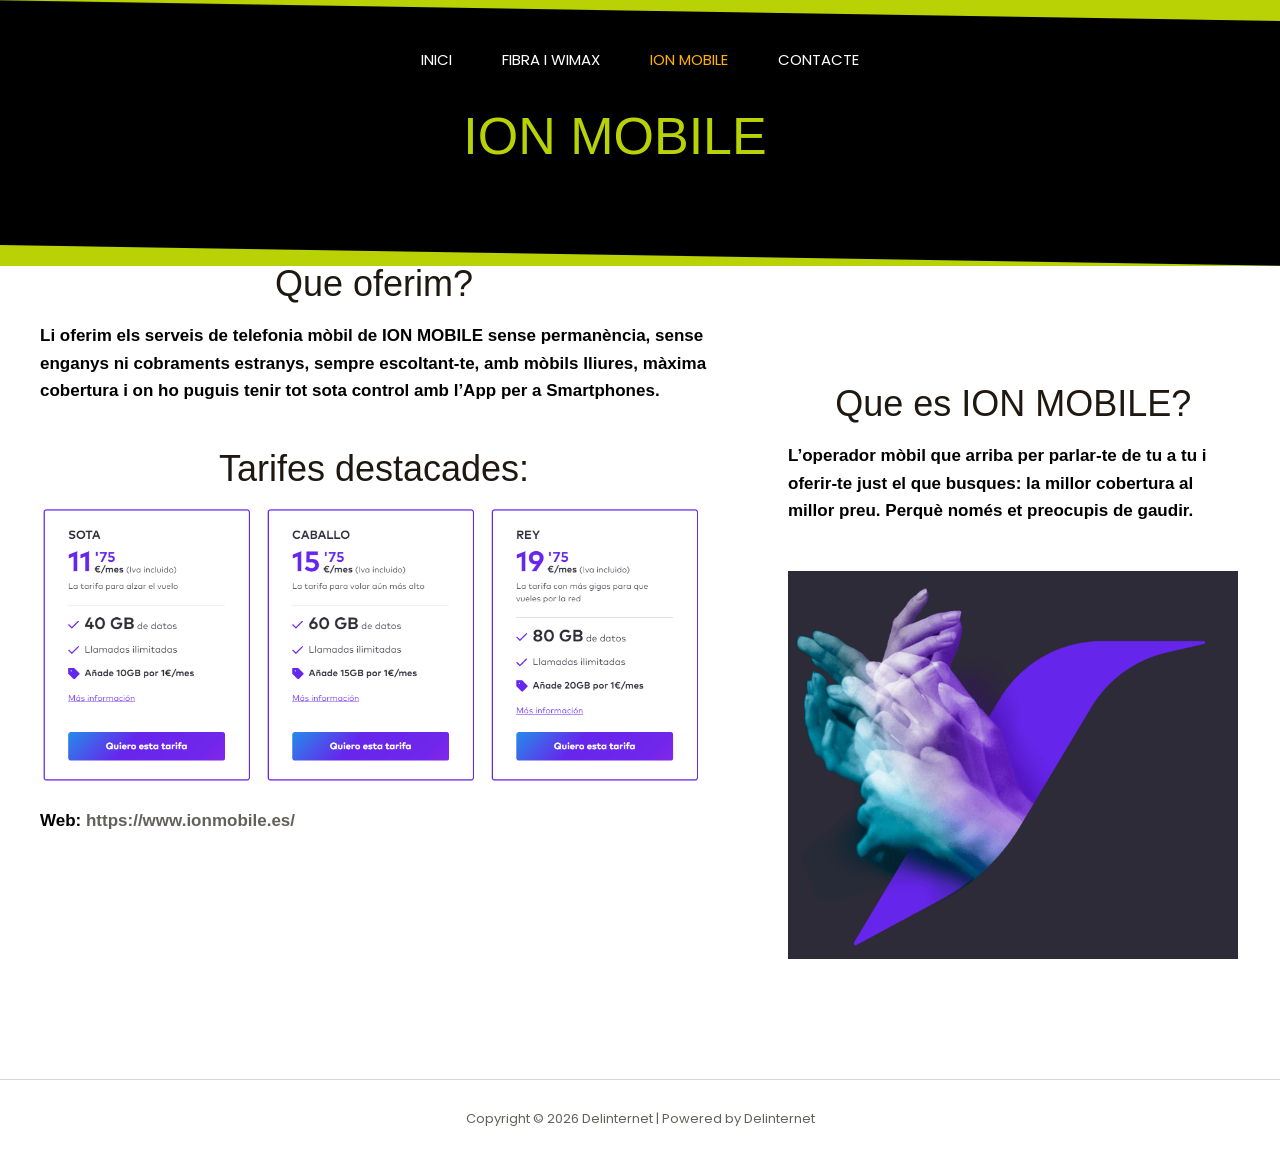
<file: ion-mobile-2/index.html>
<!DOCTYPE html>
<html lang="es">

<!-- Mirrored from localhost/pchard.cat/ion-mobile-2/ by HTTrack Website Copier/3.x [XR&CO'2014], Mon, 08 Jun 2026 13:28:53 GMT -->
<!-- Added by HTTrack --><meta http-equiv="content-type" content="text/html;charset=UTF-8" /><!-- /Added by HTTrack -->
<head>
<meta charset="UTF-8">
<meta name="viewport" content="width=device-width, initial-scale=1">
<link rel="profile" href="https://gmpg.org/xfn/11">

<title>Ion Mobile &#8211; Delinternet</title>
<meta name='robots' content='max-image-preview:large' />
<link rel='dns-prefetch' href='http://fonts.googleapis.com/' />
<link rel="alternate" type="application/rss+xml" title="Delinternet &raquo; Feed" href="../feed/index.html" />
<link rel="alternate" type="application/rss+xml" title="Delinternet &raquo; Feed de los comentarios" href="../comments/feed/index.html" />
<link rel="alternate" title="oEmbed (JSON)" type="application/json+oembed" href="../wp-json/oembed/1.0/embed0a9b.json?url=http%3A%2F%2Flocalhost%2Fpchard.cat%2Fion-mobile-2%2F" />
<link rel="alternate" title="oEmbed (XML)" type="text/xml+oembed" href="../wp-json/oembed/1.0/embeda2c3?url=http%3A%2F%2Flocalhost%2Fpchard.cat%2Fion-mobile-2%2F&amp;format=xml" />
<style id="wp-img-auto-sizes-contain-inline-css">
img:is([sizes=auto i],[sizes^="auto," i]){contain-intrinsic-size:3000px 1500px}
/*# sourceURL=wp-img-auto-sizes-contain-inline-css */
</style>
<link rel='stylesheet' id='astra-theme-css-css' href='../wp-content/themes/astra/assets/css/minified/main.min87e3.css?ver=3.7.6' media='all' />
<style id="astra-theme-css-inline-css">
html{font-size:106.25%;}a,.page-title{color:var(--ast-global-color-3);}a:hover,a:focus{color:var(--ast-global-color-1);}body,button,input,select,textarea,.ast-button,.ast-custom-button{font-family:'Poppins',sans-serif;font-weight:400;font-size:17px;font-size:1rem;line-height:1.6;}blockquote{color:var(--ast-global-color-3);}h1,.entry-content h1,h2,.entry-content h2,h3,.entry-content h3,h4,.entry-content h4,h5,.entry-content h5,h6,.entry-content h6,.site-title,.site-title a{font-family:'DM Serif Display',serif;font-weight:400;}.site-title{font-size:35px;font-size:2.0588235294118rem;display:none;}header .custom-logo-link img{max-width:114px;}.astra-logo-svg{width:114px;}.ast-archive-description .ast-archive-title{font-size:40px;font-size:2.3529411764706rem;}.site-header .site-description{font-size:15px;font-size:0.88235294117647rem;display:none;}.entry-title{font-size:30px;font-size:1.7647058823529rem;}h1,.entry-content h1{font-size:95px;font-size:5.5882352941176rem;font-family:'DM Serif Display',serif;line-height:1.2;}h2,.entry-content h2{font-size:52px;font-size:3.0588235294118rem;font-family:'DM Serif Display',serif;line-height:1.2;}h3,.entry-content h3{font-size:36px;font-size:2.1176470588235rem;font-family:'DM Serif Display',serif;line-height:1;}h4,.entry-content h4{font-size:25px;font-size:1.4705882352941rem;font-family:'DM Serif Display',serif;}h5,.entry-content h5{font-size:20px;font-size:1.1764705882353rem;font-family:'DM Serif Display',serif;}h6,.entry-content h6{font-size:15px;font-size:0.88235294117647rem;font-family:'DM Serif Display',serif;}.ast-single-post .entry-title,.page-title{font-size:30px;font-size:1.7647058823529rem;}::selection{background-color:var(--ast-global-color-0);color:#000000;}body,h1,.entry-title a,.entry-content h1,h2,.entry-content h2,h3,.entry-content h3,h4,.entry-content h4,h5,.entry-content h5,h6,.entry-content h6{color:var(--ast-global-color-3);}.tagcloud a:hover,.tagcloud a:focus,.tagcloud a.current-item{color:#ffffff;border-color:var(--ast-global-color-3);background-color:var(--ast-global-color-3);}input:focus,input[type="text"]:focus,input[type="email"]:focus,input[type="url"]:focus,input[type="password"]:focus,input[type="reset"]:focus,input[type="search"]:focus,textarea:focus{border-color:var(--ast-global-color-3);}input[type="radio"]:checked,input[type=reset],input[type="checkbox"]:checked,input[type="checkbox"]:hover:checked,input[type="checkbox"]:focus:checked,input[type=range]::-webkit-slider-thumb{border-color:var(--ast-global-color-3);background-color:var(--ast-global-color-3);box-shadow:none;}.site-footer a:hover + .post-count,.site-footer a:focus + .post-count{background:var(--ast-global-color-3);border-color:var(--ast-global-color-3);}.single .nav-links .nav-previous,.single .nav-links .nav-next{color:var(--ast-global-color-3);}.entry-meta,.entry-meta *{line-height:1.45;color:var(--ast-global-color-3);}.entry-meta a:hover,.entry-meta a:hover *,.entry-meta a:focus,.entry-meta a:focus *,.page-links > .page-link,.page-links .page-link:hover,.post-navigation a:hover{color:var(--ast-global-color-1);}#cat option,.secondary .calendar_wrap thead a,.secondary .calendar_wrap thead a:visited{color:var(--ast-global-color-3);}.secondary .calendar_wrap #today,.ast-progress-val span{background:var(--ast-global-color-3);}.secondary a:hover + .post-count,.secondary a:focus + .post-count{background:var(--ast-global-color-3);border-color:var(--ast-global-color-3);}.calendar_wrap #today > a{color:#ffffff;}.page-links .page-link,.single .post-navigation a{color:var(--ast-global-color-3);}.widget-title{font-size:24px;font-size:1.4117647058824rem;color:var(--ast-global-color-3);}.ast-page-builder-template .hentry {margin: 0;}.ast-page-builder-template .site-content > .ast-container {max-width: 100%;padding: 0;}.ast-page-builder-template .site-content #primary {padding: 0;margin: 0;}.ast-page-builder-template .no-results {text-align: center;margin: 4em auto;}.ast-page-builder-template .ast-pagination {padding: 2em;}.ast-page-builder-template .entry-header.ast-no-title.ast-no-thumbnail {margin-top: 0;}.ast-page-builder-template .entry-header.ast-header-without-markup {margin-top: 0;margin-bottom: 0;}.ast-page-builder-template .entry-header.ast-no-title.ast-no-meta {margin-bottom: 0;}.ast-page-builder-template.single .post-navigation {padding-bottom: 2em;}.ast-page-builder-template.single-post .site-content > .ast-container {max-width: 100%;}.ast-page-builder-template .entry-header {margin-top: 4em;margin-left: auto;margin-right: auto;padding-left: 20px;padding-right: 20px;}.ast-page-builder-template .ast-archive-description {margin-top: 4em;margin-left: auto;margin-right: auto;padding-left: 20px;padding-right: 20px;}.single.ast-page-builder-template .entry-header {padding-left: 20px;padding-right: 20px;}.ast-page-builder-template.ast-no-sidebar .entry-content .alignwide {margin-left: 0;margin-right: 0;}@media (max-width:921px){#ast-desktop-header{display:none;}}@media (min-width:921px){#ast-mobile-header{display:none;}}.wp-block-buttons.aligncenter{justify-content:center;}@media (min-width:1200px){.wp-block-group .has-background{padding:20px;}}@media (min-width:1200px){.ast-no-sidebar.ast-separate-container .entry-content .wp-block-group.alignwide,.ast-no-sidebar.ast-separate-container .entry-content .wp-block-cover.alignwide{margin-left:-20px;margin-right:-20px;padding-left:20px;padding-right:20px;}.ast-no-sidebar.ast-separate-container .entry-content .wp-block-cover.alignfull,.ast-no-sidebar.ast-separate-container .entry-content .wp-block-group.alignfull{margin-left:-6.67em;margin-right:-6.67em;padding-left:6.67em;padding-right:6.67em;}}@media (min-width:1200px){.wp-block-cover-image.alignwide .wp-block-cover__inner-container,.wp-block-cover.alignwide .wp-block-cover__inner-container,.wp-block-cover-image.alignfull .wp-block-cover__inner-container,.wp-block-cover.alignfull .wp-block-cover__inner-container{width:100%;}}.ast-plain-container.ast-no-sidebar #primary{margin-top:0;margin-bottom:0;}@media (max-width:921px){.ast-theme-transparent-header #primary,.ast-theme-transparent-header #secondary{padding:0;}}.wp-block-columns{margin-bottom:unset;}.wp-block-image.size-full{margin:2rem 0;}.wp-block-separator.has-background{padding:0;}.wp-block-gallery{margin-bottom:1.6em;}.wp-block-group{padding-top:4em;padding-bottom:4em;}.wp-block-group__inner-container .wp-block-columns:last-child,.wp-block-group__inner-container :last-child,.wp-block-table table{margin-bottom:0;}.blocks-gallery-grid{width:100%;}.wp-block-navigation-link__content{padding:5px 0;}.wp-block-group .wp-block-group .has-text-align-center,.wp-block-group .wp-block-column .has-text-align-center{max-width:100%;}.has-text-align-center{margin:0 auto;}@media (min-width:1200px){.wp-block-cover__inner-container,.alignwide .wp-block-group__inner-container,.alignfull .wp-block-group__inner-container{max-width:1200px;margin:0 auto;}.wp-block-group.alignnone,.wp-block-group.aligncenter,.wp-block-group.alignleft,.wp-block-group.alignright,.wp-block-group.alignwide,.wp-block-columns.alignwide{margin:2rem 0 1rem 0;}}@media (max-width:1200px){.wp-block-group{padding:3em;}.wp-block-group .wp-block-group{padding:1.5em;}.wp-block-columns,.wp-block-column{margin:1rem 0;}}@media (min-width:921px){.wp-block-columns .wp-block-group{padding:2em;}}@media (max-width:544px){.wp-block-cover-image .wp-block-cover__inner-container,.wp-block-cover .wp-block-cover__inner-container{width:unset;}.wp-block-cover,.wp-block-cover-image{padding:2em 0;}.wp-block-group,.wp-block-cover{padding:2em;}.wp-block-media-text__media img,.wp-block-media-text__media video{width:unset;max-width:100%;}.wp-block-media-text.has-background .wp-block-media-text__content{padding:1em;}}@media (max-width:921px){.ast-plain-container.ast-no-sidebar #primary{padding:0;}}@media (min-width:544px){.entry-content .wp-block-media-text.has-media-on-the-right .wp-block-media-text__content{padding:0 8% 0 0;}.entry-content .wp-block-media-text .wp-block-media-text__content{padding:0 0 0 8%;}.ast-plain-container .site-content .entry-content .has-custom-content-position.is-position-bottom-left > *,.ast-plain-container .site-content .entry-content .has-custom-content-position.is-position-bottom-right > *,.ast-plain-container .site-content .entry-content .has-custom-content-position.is-position-top-left > *,.ast-plain-container .site-content .entry-content .has-custom-content-position.is-position-top-right > *,.ast-plain-container .site-content .entry-content .has-custom-content-position.is-position-center-right > *,.ast-plain-container .site-content .entry-content .has-custom-content-position.is-position-center-left > *{margin:0;}}@media (max-width:544px){.entry-content .wp-block-media-text .wp-block-media-text__content{padding:8% 0;}.wp-block-media-text .wp-block-media-text__media img{width:auto;max-width:100%;}}.wp-block-button.is-style-outline .wp-block-button__link{border-color:var(--ast-global-color-2);border-top-width:1px;border-right-width:1px;border-bottom-width:1px;border-left-width:1px;}.wp-block-button.is-style-outline > .wp-block-button__link:not(.has-text-color),.wp-block-button.wp-block-button__link.is-style-outline:not(.has-text-color){color:var(--ast-global-color-2);}.wp-block-button.is-style-outline .wp-block-button__link:hover,.wp-block-button.is-style-outline .wp-block-button__link:focus{color:#000000 !important;background-color:rgba(0,0,0,0);border-color:var(--ast-global-color-2);}.post-page-numbers.current .page-link,.ast-pagination .page-numbers.current{color:#000000;border-color:var(--ast-global-color-0);background-color:var(--ast-global-color-0);border-radius:2px;}@media (max-width:921px){.wp-block-button.is-style-outline .wp-block-button__link{padding-top:calc(15px - 1px);padding-right:calc(30px - 1px);padding-bottom:calc(15px - 1px);padding-left:calc(30px - 1px);}}@media (max-width:544px){.wp-block-button.is-style-outline .wp-block-button__link{padding-top:calc(15px - 1px);padding-right:calc(30px - 1px);padding-bottom:calc(15px - 1px);padding-left:calc(30px - 1px);}}@media (min-width:544px){.entry-content > .alignleft{margin-right:20px;}.entry-content > .alignright{margin-left:20px;}.wp-block-group.has-background{padding:20px;}}@media (max-width:921px){.ast-separate-container .ast-article-post,.ast-separate-container .ast-article-single{padding:1.5em 2.14em;}.ast-separate-container #primary,.ast-separate-container #secondary{padding:1.5em 0;}#primary,#secondary{padding:1.5em 0;margin:0;}.ast-left-sidebar #content > .ast-container{display:flex;flex-direction:column-reverse;width:100%;}.ast-author-box img.avatar{margin:20px 0 0 0;}}@media (min-width:922px){.ast-separate-container.ast-right-sidebar #primary,.ast-separate-container.ast-left-sidebar #primary{border:0;}.search-no-results.ast-separate-container #primary{margin-bottom:4em;}}.elementor-button-wrapper .elementor-button{border-style:solid;text-decoration:none;border-top-width:1px;border-right-width:1px;border-left-width:1px;border-bottom-width:1px;}body .elementor-button.elementor-size-sm,body .elementor-button.elementor-size-xs,body .elementor-button.elementor-size-md,body .elementor-button.elementor-size-lg,body .elementor-button.elementor-size-xl,body .elementor-button{border-radius:0px;padding-top:14px;padding-right:16px;padding-bottom:14px;padding-left:16px;}.elementor-button-wrapper .elementor-button{border-color:var(--ast-global-color-2);background-color:transparent;}.elementor-button-wrapper .elementor-button:hover,.elementor-button-wrapper .elementor-button:focus{color:#000000;background-color:rgba(0,0,0,0);border-color:var(--ast-global-color-2);}.wp-block-button .wp-block-button__link ,.elementor-button-wrapper .elementor-button,.elementor-button-wrapper .elementor-button:visited{color:#2c2927;}.elementor-button-wrapper .elementor-button{font-family:inherit;font-weight:600;line-height:1;}.wp-block-button .wp-block-button__link:hover,.wp-block-button .wp-block-button__link:focus{color:#000000;background-color:rgba(0,0,0,0);border-color:var(--ast-global-color-2);}.elementor-widget-heading h1.elementor-heading-title{line-height:1.2;}.elementor-widget-heading h2.elementor-heading-title{line-height:1.2;}.elementor-widget-heading h3.elementor-heading-title{line-height:1;}.wp-block-button .wp-block-button__link{border:none;background-color:transparent;color:#2c2927;font-family:inherit;font-weight:600;line-height:1;border-radius:0px;padding:15px 30px;}.wp-block-button.is-style-outline .wp-block-button__link{border-style:solid;border-top-width:1px;border-right-width:1px;border-left-width:1px;border-bottom-width:1px;border-color:var(--ast-global-color-2);padding-top:calc(15px - 1px);padding-right:calc(30px - 1px);padding-bottom:calc(15px - 1px);padding-left:calc(30px - 1px);}@media (max-width:921px){.wp-block-button .wp-block-button__link{border:none;padding:15px 30px;}.wp-block-button.is-style-outline .wp-block-button__link{padding-top:calc(15px - 1px);padding-right:calc(30px - 1px);padding-bottom:calc(15px - 1px);padding-left:calc(30px - 1px);}}@media (max-width:544px){.wp-block-button .wp-block-button__link{border:none;padding:15px 30px;}.wp-block-button.is-style-outline .wp-block-button__link{padding-top:calc(15px - 1px);padding-right:calc(30px - 1px);padding-bottom:calc(15px - 1px);padding-left:calc(30px - 1px);}}.menu-toggle,button,.ast-button,.ast-custom-button,.button,input#submit,input[type="button"],input[type="submit"],input[type="reset"]{border-style:solid;border-top-width:1px;border-right-width:1px;border-left-width:1px;border-bottom-width:1px;color:#2c2927;border-color:var(--ast-global-color-2);background-color:transparent;border-radius:0px;padding-top:14px;padding-right:16px;padding-bottom:14px;padding-left:16px;font-family:inherit;font-weight:600;line-height:1;}button:focus,.menu-toggle:hover,button:hover,.ast-button:hover,.ast-custom-button:hover .button:hover,.ast-custom-button:hover ,input[type=reset]:hover,input[type=reset]:focus,input#submit:hover,input#submit:focus,input[type="button"]:hover,input[type="button"]:focus,input[type="submit"]:hover,input[type="submit"]:focus{color:#000000;background-color:rgba(0,0,0,0);border-color:var(--ast-global-color-2);}@media (min-width:544px){.ast-container{max-width:100%;}}@media (max-width:544px){.ast-separate-container .ast-article-post,.ast-separate-container .ast-article-single,.ast-separate-container .comments-title,.ast-separate-container .ast-archive-description{padding:1.5em 1em;}.ast-separate-container #content .ast-container{padding-left:0.54em;padding-right:0.54em;}.ast-separate-container .ast-comment-list li.depth-1{padding:1.5em 1em;margin-bottom:1.5em;}.ast-separate-container .ast-comment-list .bypostauthor{padding:.5em;}.ast-search-menu-icon.ast-dropdown-active .search-field{width:170px;}}@media (max-width:921px){.ast-mobile-header-stack .main-header-bar .ast-search-menu-icon{display:inline-block;}.ast-header-break-point.ast-header-custom-item-outside .ast-mobile-header-stack .main-header-bar .ast-search-icon{margin:0;}.ast-comment-avatar-wrap img{max-width:2.5em;}.ast-separate-container .ast-comment-list li.depth-1{padding:1.5em 2.14em;}.ast-separate-container .comment-respond{padding:2em 2.14em;}.ast-comment-meta{padding:0 1.8888em 1.3333em;}}body,.ast-separate-container{background-color:var(--ast-global-color-4);;background-image:none;;}.ast-no-sidebar.ast-separate-container .entry-content .alignfull {margin-left: -6.67em;margin-right: -6.67em;width: auto;}@media (max-width: 1200px) {.ast-no-sidebar.ast-separate-container .entry-content .alignfull {margin-left: -2.4em;margin-right: -2.4em;}}@media (max-width: 768px) {.ast-no-sidebar.ast-separate-container .entry-content .alignfull {margin-left: -2.14em;margin-right: -2.14em;}}@media (max-width: 544px) {.ast-no-sidebar.ast-separate-container .entry-content .alignfull {margin-left: -1em;margin-right: -1em;}}.ast-no-sidebar.ast-separate-container .entry-content .alignwide {margin-left: -20px;margin-right: -20px;}.ast-no-sidebar.ast-separate-container .entry-content .wp-block-column .alignfull,.ast-no-sidebar.ast-separate-container .entry-content .wp-block-column .alignwide {margin-left: auto;margin-right: auto;width: 100%;}@media (max-width:921px){.site-title{display:none;}.ast-archive-description .ast-archive-title{font-size:40px;}.site-header .site-description{display:none;}.entry-title{font-size:30px;}h1,.entry-content h1{font-size:50px;}h2,.entry-content h2{font-size:32px;}h3,.entry-content h3{font-size:26px;}h4,.entry-content h4{font-size:22px;font-size:1.2941176470588rem;}h5,.entry-content h5{font-size:18px;font-size:1.0588235294118rem;}h6,.entry-content h6{font-size:15px;font-size:0.88235294117647rem;}.ast-single-post .entry-title,.page-title{font-size:30px;}}@media (max-width:544px){.site-title{display:none;}.ast-archive-description .ast-archive-title{font-size:40px;}.site-header .site-description{display:none;}.entry-title{font-size:30px;}h1,.entry-content h1{font-size:32px;}h2,.entry-content h2{font-size:28px;}h3,.entry-content h3{font-size:22px;}h4,.entry-content h4{font-size:20px;font-size:1.1764705882353rem;}h5,.entry-content h5{font-size:17px;font-size:1rem;}h6,.entry-content h6{font-size:15px;font-size:0.88235294117647rem;}.ast-single-post .entry-title,.page-title{font-size:30px;}}@media (max-width:921px){html{font-size:96.9%;}}@media (max-width:544px){html{font-size:96.9%;}}@media (min-width:922px){.ast-container{max-width:1240px;}}@media (min-width:922px){.site-content .ast-container{display:flex;}}@media (max-width:921px){.site-content .ast-container{flex-direction:column;}}@media (min-width:922px){.main-header-menu .sub-menu .menu-item.ast-left-align-sub-menu:hover > .sub-menu,.main-header-menu .sub-menu .menu-item.ast-left-align-sub-menu.focus > .sub-menu{margin-left:-0px;}}.ast-theme-transparent-header [data-section="section-header-mobile-trigger"] .ast-button-wrap .ast-mobile-menu-trigger-fill,.ast-theme-transparent-header [data-section="section-header-mobile-trigger"] .ast-button-wrap .ast-mobile-menu-trigger-minimal{border:none;}blockquote {padding: 1.2em;}:root .has-ast-global-color-0-color{color:var(--ast-global-color-0);}:root .has-ast-global-color-0-background-color{background-color:var(--ast-global-color-0);}:root .wp-block-button .has-ast-global-color-0-color{color:var(--ast-global-color-0);}:root .wp-block-button .has-ast-global-color-0-background-color{background-color:var(--ast-global-color-0);}:root .has-ast-global-color-1-color{color:var(--ast-global-color-1);}:root .has-ast-global-color-1-background-color{background-color:var(--ast-global-color-1);}:root .wp-block-button .has-ast-global-color-1-color{color:var(--ast-global-color-1);}:root .wp-block-button .has-ast-global-color-1-background-color{background-color:var(--ast-global-color-1);}:root .has-ast-global-color-2-color{color:var(--ast-global-color-2);}:root .has-ast-global-color-2-background-color{background-color:var(--ast-global-color-2);}:root .wp-block-button .has-ast-global-color-2-color{color:var(--ast-global-color-2);}:root .wp-block-button .has-ast-global-color-2-background-color{background-color:var(--ast-global-color-2);}:root .has-ast-global-color-3-color{color:var(--ast-global-color-3);}:root .has-ast-global-color-3-background-color{background-color:var(--ast-global-color-3);}:root .wp-block-button .has-ast-global-color-3-color{color:var(--ast-global-color-3);}:root .wp-block-button .has-ast-global-color-3-background-color{background-color:var(--ast-global-color-3);}:root .has-ast-global-color-4-color{color:var(--ast-global-color-4);}:root .has-ast-global-color-4-background-color{background-color:var(--ast-global-color-4);}:root .wp-block-button .has-ast-global-color-4-color{color:var(--ast-global-color-4);}:root .wp-block-button .has-ast-global-color-4-background-color{background-color:var(--ast-global-color-4);}:root .has-ast-global-color-5-color{color:var(--ast-global-color-5);}:root .has-ast-global-color-5-background-color{background-color:var(--ast-global-color-5);}:root .wp-block-button .has-ast-global-color-5-color{color:var(--ast-global-color-5);}:root .wp-block-button .has-ast-global-color-5-background-color{background-color:var(--ast-global-color-5);}:root .has-ast-global-color-6-color{color:var(--ast-global-color-6);}:root .has-ast-global-color-6-background-color{background-color:var(--ast-global-color-6);}:root .wp-block-button .has-ast-global-color-6-color{color:var(--ast-global-color-6);}:root .wp-block-button .has-ast-global-color-6-background-color{background-color:var(--ast-global-color-6);}:root .has-ast-global-color-7-color{color:var(--ast-global-color-7);}:root .has-ast-global-color-7-background-color{background-color:var(--ast-global-color-7);}:root .wp-block-button .has-ast-global-color-7-color{color:var(--ast-global-color-7);}:root .wp-block-button .has-ast-global-color-7-background-color{background-color:var(--ast-global-color-7);}:root .has-ast-global-color-8-color{color:var(--ast-global-color-8);}:root .has-ast-global-color-8-background-color{background-color:var(--ast-global-color-8);}:root .wp-block-button .has-ast-global-color-8-color{color:var(--ast-global-color-8);}:root .wp-block-button .has-ast-global-color-8-background-color{background-color:var(--ast-global-color-8);}:root{--ast-global-color-0:#F9C349;--ast-global-color-1:#FFB100;--ast-global-color-2:#1E1810;--ast-global-color-3:#62615C;--ast-global-color-4:#F8F7F3;--ast-global-color-5:#FFFFFF;--ast-global-color-6:#000000;--ast-global-color-7:#4B4F58;--ast-global-color-8:#F6F7F8;}.ast-theme-transparent-header #masthead .site-logo-img .transparent-custom-logo .astra-logo-svg{width:150px;}.ast-theme-transparent-header #masthead .site-logo-img .transparent-custom-logo img{ max-width:150px;}@media (max-width:921px){.ast-theme-transparent-header #masthead .site-logo-img .transparent-custom-logo .astra-logo-svg{width:120px;}.ast-theme-transparent-header #masthead .site-logo-img .transparent-custom-logo img{ max-width:120px;}}@media (max-width:543px){.ast-theme-transparent-header #masthead .site-logo-img .transparent-custom-logo .astra-logo-svg{width:100px;}.ast-theme-transparent-header #masthead .site-logo-img .transparent-custom-logo img{ max-width:100px;}}@media (min-width:921px){.ast-theme-transparent-header #masthead{position:absolute;left:0;right:0;}.ast-theme-transparent-header .main-header-bar,.ast-theme-transparent-header.ast-header-break-point .main-header-bar{background:none;}body.elementor-editor-active.ast-theme-transparent-header #masthead,.fl-builder-edit .ast-theme-transparent-header #masthead,body.vc_editor.ast-theme-transparent-header #masthead,body.brz-ed.ast-theme-transparent-header #masthead{z-index:0;}.ast-header-break-point.ast-replace-site-logo-transparent.ast-theme-transparent-header .custom-mobile-logo-link{display:none;}.ast-header-break-point.ast-replace-site-logo-transparent.ast-theme-transparent-header .transparent-custom-logo{display:inline-block;}.ast-theme-transparent-header .ast-above-header,.ast-theme-transparent-header .ast-above-header.ast-above-header-bar{background-image:none;background-color:transparent;}.ast-theme-transparent-header .ast-below-header{background-image:none;background-color:transparent;}}.ast-theme-transparent-header .ast-builder-menu .main-header-menu,.ast-theme-transparent-header .ast-builder-menu .main-header-menu .menu-link,.ast-theme-transparent-header [CLASS*="ast-builder-menu-"] .main-header-menu .menu-item > .menu-link,.ast-theme-transparent-header .ast-masthead-custom-menu-items,.ast-theme-transparent-header .ast-masthead-custom-menu-items a,.ast-theme-transparent-header .ast-builder-menu .main-header-menu .menu-item > .ast-menu-toggle,.ast-theme-transparent-header .ast-builder-menu .main-header-menu .menu-item > .ast-menu-toggle,.ast-theme-transparent-header .ast-above-header-navigation a,.ast-header-break-point.ast-theme-transparent-header .ast-above-header-navigation a,.ast-header-break-point.ast-theme-transparent-header .ast-above-header-navigation > ul.ast-above-header-menu > .menu-item-has-children:not(.current-menu-item) > .ast-menu-toggle,.ast-theme-transparent-header .ast-below-header-menu,.ast-theme-transparent-header .ast-below-header-menu a,.ast-header-break-point.ast-theme-transparent-header .ast-below-header-menu a,.ast-header-break-point.ast-theme-transparent-header .ast-below-header-menu,.ast-theme-transparent-header .main-header-menu .menu-link{color:var(--ast-global-color-5);}.ast-theme-transparent-header .ast-builder-menu .main-header-menu .menu-item:hover > .menu-link,.ast-theme-transparent-header .ast-builder-menu .main-header-menu .menu-item:hover > .ast-menu-toggle,.ast-theme-transparent-header .ast-builder-menu .main-header-menu .ast-masthead-custom-menu-items a:hover,.ast-theme-transparent-header .ast-builder-menu .main-header-menu .focus > .menu-link,.ast-theme-transparent-header .ast-builder-menu .main-header-menu .focus > .ast-menu-toggle,.ast-theme-transparent-header .ast-builder-menu .main-header-menu .current-menu-item > .menu-link,.ast-theme-transparent-header .ast-builder-menu .main-header-menu .current-menu-ancestor > .menu-link,.ast-theme-transparent-header .ast-builder-menu .main-header-menu .current-menu-item > .ast-menu-toggle,.ast-theme-transparent-header .ast-builder-menu .main-header-menu .current-menu-ancestor > .ast-menu-toggle,.ast-theme-transparent-header [CLASS*="ast-builder-menu-"] .main-header-menu .current-menu-item > .menu-link,.ast-theme-transparent-header [CLASS*="ast-builder-menu-"] .main-header-menu .current-menu-ancestor > .menu-link,.ast-theme-transparent-header [CLASS*="ast-builder-menu-"] .main-header-menu .current-menu-item > .ast-menu-toggle,.ast-theme-transparent-header [CLASS*="ast-builder-menu-"] .main-header-menu .current-menu-ancestor > .ast-menu-toggle,.ast-theme-transparent-header .main-header-menu .menu-item:hover > .menu-link,.ast-theme-transparent-header .main-header-menu .current-menu-item > .menu-link,.ast-theme-transparent-header .main-header-menu .current-menu-ancestor > .menu-link{color:var(--ast-global-color-1);}@media (max-width:921px){.ast-theme-transparent-header #masthead{position:absolute;left:0;right:0;}.ast-theme-transparent-header .main-header-bar,.ast-theme-transparent-header.ast-header-break-point .main-header-bar{background:none;}body.elementor-editor-active.ast-theme-transparent-header #masthead,.fl-builder-edit .ast-theme-transparent-header #masthead,body.vc_editor.ast-theme-transparent-header #masthead,body.brz-ed.ast-theme-transparent-header #masthead{z-index:0;}.ast-header-break-point.ast-replace-site-logo-transparent.ast-theme-transparent-header .custom-mobile-logo-link{display:none;}.ast-header-break-point.ast-replace-site-logo-transparent.ast-theme-transparent-header .transparent-custom-logo{display:inline-block;}.ast-theme-transparent-header .ast-above-header,.ast-theme-transparent-header .ast-above-header.ast-above-header-bar{background-image:none;background-color:transparent;}.ast-theme-transparent-header .ast-below-header{background-image:none;background-color:transparent;}}.ast-theme-transparent-header #ast-desktop-header > [CLASS*="-header-wrap"]:last-child > [CLASS*="-header-bar"],.ast-theme-transparent-header.ast-header-break-point #ast-mobile-header > [CLASS*="-header-wrap"]:last-child > [CLASS*="-header-bar"]{border-bottom-style:none;}.ast-breadcrumbs .trail-browse,.ast-breadcrumbs .trail-items,.ast-breadcrumbs .trail-items li{display:inline-block;margin:0;padding:0;border:none;background:inherit;text-indent:0;}.ast-breadcrumbs .trail-browse{font-size:inherit;font-style:inherit;font-weight:inherit;color:inherit;}.ast-breadcrumbs .trail-items{list-style:none;}.trail-items li::after{padding:0 0.3em;content:"\00bb";}.trail-items li:last-of-type::after{display:none;}h1,.entry-content h1,h2,.entry-content h2,h3,.entry-content h3,h4,.entry-content h4,h5,.entry-content h5,h6,.entry-content h6{color:var(--ast-global-color-2);}@media (max-width:921px){.ast-builder-grid-row-container.ast-builder-grid-row-tablet-3-firstrow .ast-builder-grid-row > *:first-child,.ast-builder-grid-row-container.ast-builder-grid-row-tablet-3-lastrow .ast-builder-grid-row > *:last-child{grid-column:1 / -1;}}@media (max-width:544px){.ast-builder-grid-row-container.ast-builder-grid-row-mobile-3-firstrow .ast-builder-grid-row > *:first-child,.ast-builder-grid-row-container.ast-builder-grid-row-mobile-3-lastrow .ast-builder-grid-row > *:last-child{grid-column:1 / -1;}}.ast-builder-layout-element[data-section="title_tagline"]{display:flex;}@media (max-width:921px){.ast-header-break-point .ast-builder-layout-element[data-section="title_tagline"]{display:flex;}}@media (max-width:544px){.ast-header-break-point .ast-builder-layout-element[data-section="title_tagline"]{display:flex;}}[data-section*="section-hb-button-"] .menu-link{display:none;}.ast-header-button-1[data-section*="section-hb-button-"] .ast-builder-button-wrap .ast-custom-button{font-size:15px;font-size:0.88235294117647rem;}.ast-header-button-1 .ast-custom-button{color:var(--ast-global-color-3);background:var(--ast-global-color-5);border-top-width:0px;border-bottom-width:0px;border-left-width:0px;border-right-width:0px;border-radius:0px;}.ast-header-button-1 .ast-custom-button:hover{color:var(--ast-global-color-3);background:var(--ast-global-color-1);}.ast-header-button-1[data-section*="section-hb-button-"] .ast-builder-button-wrap .ast-custom-button{padding-top:13px;padding-bottom:13px;padding-left:24px;padding-right:24px;}@media (max-width:921px){.ast-header-button-1[data-section*="section-hb-button-"] .ast-builder-button-wrap .ast-custom-button{margin-top:20px;margin-bottom:20px;margin-left:20px;margin-right:20px;}}.ast-header-button-1[data-section="section-hb-button-1"]{display:flex;}@media (max-width:921px){.ast-header-break-point .ast-header-button-1[data-section="section-hb-button-1"]{display:flex;}}@media (max-width:544px){.ast-header-break-point .ast-header-button-1[data-section="section-hb-button-1"]{display:flex;}}.ast-builder-menu-1{font-family:inherit;font-weight:inherit;text-transform:uppercase;}.ast-builder-menu-1 .menu-item > .menu-link{font-size:15px;font-size:0.88235294117647rem;padding-top:0px;padding-bottom:0px;padding-left:25px;padding-right:25px;}.ast-builder-menu-1 .sub-menu,.ast-builder-menu-1 .inline-on-mobile .sub-menu{border-top-width:2px;border-bottom-width:0px;border-right-width:0px;border-left-width:0px;border-color:var(--ast-global-color-0);border-style:solid;border-radius:0px;}.ast-builder-menu-1 .main-header-menu > .menu-item > .sub-menu,.ast-builder-menu-1 .main-header-menu > .menu-item > .astra-full-megamenu-wrapper{margin-top:0px;}.ast-desktop .ast-builder-menu-1 .main-header-menu > .menu-item > .sub-menu:before,.ast-desktop .ast-builder-menu-1 .main-header-menu > .menu-item > .astra-full-megamenu-wrapper:before{height:calc( 0px + 5px );}.ast-builder-menu-1 .menu-item.menu-item-has-children > .ast-menu-toggle{top:0px;right:calc( 25px - 0.907em );}.ast-desktop .ast-builder-menu-1 .menu-item .sub-menu .menu-link{border-style:none;}@media (max-width:921px){.ast-header-break-point .ast-builder-menu-1 .menu-item.menu-item-has-children > .ast-menu-toggle{top:0;}.ast-builder-menu-1 .menu-item-has-children > .menu-link:after{content:unset;}}@media (max-width:544px){.ast-header-break-point .ast-builder-menu-1 .menu-item.menu-item-has-children > .ast-menu-toggle{top:0;}}.ast-builder-menu-1{display:flex;}@media (max-width:921px){.ast-header-break-point .ast-builder-menu-1{display:flex;}}@media (max-width:544px){.ast-header-break-point .ast-builder-menu-1{display:flex;}}.site-below-footer-wrap{padding-top:20px;padding-bottom:20px;}.site-below-footer-wrap[data-section="section-below-footer-builder"]{background-color:rgba(255,255,255,0);;background-image:none;;min-height:80px;border-style:solid;border-width:0px;border-top-width:1px;border-top-color:#d7d7d7;}.site-below-footer-wrap[data-section="section-below-footer-builder"] .ast-builder-grid-row{grid-column-gap:0px;max-width:1200px;margin-left:auto;margin-right:auto;}.site-below-footer-wrap[data-section="section-below-footer-builder"] .ast-builder-grid-row,.site-below-footer-wrap[data-section="section-below-footer-builder"] .site-footer-section{align-items:center;}.site-below-footer-wrap[data-section="section-below-footer-builder"].ast-footer-row-inline .site-footer-section{display:flex;margin-bottom:0;}.ast-builder-grid-row-full .ast-builder-grid-row{grid-template-columns:1fr;}@media (max-width:921px){.site-below-footer-wrap[data-section="section-below-footer-builder"].ast-footer-row-tablet-inline .site-footer-section{display:flex;margin-bottom:0;}.site-below-footer-wrap[data-section="section-below-footer-builder"].ast-footer-row-tablet-stack .site-footer-section{display:block;margin-bottom:10px;}.ast-builder-grid-row-container.ast-builder-grid-row-tablet-full .ast-builder-grid-row{grid-template-columns:1fr;}}@media (max-width:544px){.site-below-footer-wrap[data-section="section-below-footer-builder"].ast-footer-row-mobile-inline .site-footer-section{display:flex;margin-bottom:0;}.site-below-footer-wrap[data-section="section-below-footer-builder"].ast-footer-row-mobile-stack .site-footer-section{display:block;margin-bottom:10px;}.ast-builder-grid-row-container.ast-builder-grid-row-mobile-full .ast-builder-grid-row{grid-template-columns:1fr;}}@media (max-width:921px){.site-below-footer-wrap[data-section="section-below-footer-builder"]{padding-top:0px;padding-bottom:0px;padding-left:0px;padding-right:0px;margin-top:0px;margin-bottom:0px;margin-left:0px;margin-right:0px;}}@media (max-width:544px){.site-below-footer-wrap[data-section="section-below-footer-builder"]{padding-top:10px;padding-bottom:10px;padding-left:10px;padding-right:10px;}}.site-below-footer-wrap[data-section="section-below-footer-builder"]{display:grid;}@media (max-width:921px){.ast-header-break-point .site-below-footer-wrap[data-section="section-below-footer-builder"]{display:grid;}}@media (max-width:544px){.ast-header-break-point .site-below-footer-wrap[data-section="section-below-footer-builder"]{display:grid;}}.ast-footer-copyright{text-align:center;}.ast-footer-copyright {color:var(--ast-global-color-3);}@media (max-width:921px){.ast-footer-copyright{text-align:center;}}@media (max-width:544px){.ast-footer-copyright{text-align:center;}}.ast-footer-copyright {font-size:13px;font-size:0.76470588235294rem;}@media (max-width:921px){.ast-footer-copyright {font-size:13px;font-size:0.76470588235294rem;}}@media (max-width:544px){.ast-footer-copyright {font-size:11px;font-size:0.64705882352941rem;}}.ast-footer-copyright.ast-builder-layout-element{display:flex;}@media (max-width:921px){.ast-header-break-point .ast-footer-copyright.ast-builder-layout-element{display:flex;}}@media (max-width:544px){.ast-header-break-point .ast-footer-copyright.ast-builder-layout-element{display:flex;}}.elementor-widget-heading .elementor-heading-title{margin:0;}.elementor-post.elementor-grid-item.hentry{margin-bottom:0;}.woocommerce div.product .elementor-element.elementor-products-grid .related.products ul.products li.product,.elementor-element .elementor-wc-products .woocommerce[class*='columns-'] ul.products li.product{width:auto;margin:0;float:none;}.ast-left-sidebar .elementor-section.elementor-section-stretched,.ast-right-sidebar .elementor-section.elementor-section-stretched{max-width:100%;left:0 !important;}.elementor-template-full-width .ast-container{display:block;}@media (max-width:544px){.elementor-element .elementor-wc-products .woocommerce[class*="columns-"] ul.products li.product{width:auto;margin:0;}.elementor-element .woocommerce .woocommerce-result-count{float:none;}}.ast-header-break-point .main-header-bar{border-bottom-width:1px;}@media (min-width:922px){.main-header-bar{border-bottom-width:1px;}}.ast-safari-browser-less-than-11 .main-header-menu .menu-item, .ast-safari-browser-less-than-11 .main-header-bar .ast-masthead-custom-menu-items{display:block;}.main-header-menu .menu-item, #astra-footer-menu .menu-item, .main-header-bar .ast-masthead-custom-menu-items{-js-display:flex;display:flex;-webkit-box-pack:center;-webkit-justify-content:center;-moz-box-pack:center;-ms-flex-pack:center;justify-content:center;-webkit-box-orient:vertical;-webkit-box-direction:normal;-webkit-flex-direction:column;-moz-box-orient:vertical;-moz-box-direction:normal;-ms-flex-direction:column;flex-direction:column;}.main-header-menu > .menu-item > .menu-link, #astra-footer-menu > .menu-item > .menu-link{height:100%;-webkit-box-align:center;-webkit-align-items:center;-moz-box-align:center;-ms-flex-align:center;align-items:center;-js-display:flex;display:flex;}.ast-header-break-point .main-navigation ul .menu-item .menu-link .icon-arrow:first-of-type svg{top:.2em;margin-top:0px;margin-left:0px;width:.65em;transform:translate(0, -2px) rotateZ(270deg);}.ast-mobile-popup-content .ast-submenu-expanded > .ast-menu-toggle{transform:rotateX(180deg);}.ast-separate-container .blog-layout-1, .ast-separate-container .blog-layout-2, .ast-separate-container .blog-layout-3{background-color:transparent;background-image:none;}.ast-separate-container .ast-article-post{background-color:var(--ast-global-color-5);;background-image:none;;}@media (max-width:921px){.ast-separate-container .ast-article-post{background-color:var(--ast-global-color-5);;background-image:none;;}}@media (max-width:544px){.ast-separate-container .ast-article-post{background-color:var(--ast-global-color-5);;background-image:none;;}}.ast-separate-container .ast-article-single:not(.ast-related-post), .ast-separate-container .comments-area .comment-respond,.ast-separate-container .comments-area .ast-comment-list li, .ast-separate-container .ast-woocommerce-container, .ast-separate-container .error-404, .ast-separate-container .no-results, .single.ast-separate-container .ast-author-meta, .ast-separate-container .related-posts-title-wrapper, .ast-separate-container.ast-two-container #secondary .widget,.ast-separate-container .comments-count-wrapper, .ast-box-layout.ast-plain-container .site-content,.ast-padded-layout.ast-plain-container .site-content, .ast-separate-container .comments-area .comments-title{background-color:var(--ast-global-color-5);;background-image:none;;}@media (max-width:921px){.ast-separate-container .ast-article-single:not(.ast-related-post), .ast-separate-container .comments-area .comment-respond,.ast-separate-container .comments-area .ast-comment-list li, .ast-separate-container .ast-woocommerce-container, .ast-separate-container .error-404, .ast-separate-container .no-results, .single.ast-separate-container .ast-author-meta, .ast-separate-container .related-posts-title-wrapper, .ast-separate-container.ast-two-container #secondary .widget,.ast-separate-container .comments-count-wrapper, .ast-box-layout.ast-plain-container .site-content,.ast-padded-layout.ast-plain-container .site-content, .ast-separate-container .comments-area .comments-title{background-color:var(--ast-global-color-5);;background-image:none;;}}@media (max-width:544px){.ast-separate-container .ast-article-single:not(.ast-related-post), .ast-separate-container .comments-area .comment-respond,.ast-separate-container .comments-area .ast-comment-list li, .ast-separate-container .ast-woocommerce-container, .ast-separate-container .error-404, .ast-separate-container .no-results, .single.ast-separate-container .ast-author-meta, .ast-separate-container .related-posts-title-wrapper, .ast-separate-container.ast-two-container #secondary .widget,.ast-separate-container .comments-count-wrapper, .ast-box-layout.ast-plain-container .site-content,.ast-padded-layout.ast-plain-container .site-content, .ast-separate-container .comments-area .comments-title{background-color:var(--ast-global-color-5);;background-image:none;;}}.ast-off-canvas-active body.ast-main-header-nav-open {overflow: hidden;}.ast-mobile-popup-drawer .ast-mobile-popup-overlay {background-color: rgba(0,0,0,0.4);position: fixed;top: 0;right: 0;bottom: 0;left: 0;visibility: hidden;opacity: 0;transition: opacity 0.2s ease-in-out;}.ast-mobile-popup-drawer .ast-mobile-popup-header {-js-display: flex;display: flex;justify-content: flex-end;min-height: calc( 1.2em + 24px);}.ast-mobile-popup-drawer .ast-mobile-popup-header .menu-toggle-close {background: transparent;border: 0;font-size: 24px;line-height: 1;padding: .6em;color: inherit;-js-display: flex;display: flex;box-shadow: none;}.ast-mobile-popup-drawer.ast-mobile-popup-full-width .ast-mobile-popup-inner {max-width: none;transition: transform 0s ease-in,opacity 0.2s ease-in;}.ast-mobile-popup-drawer.active {left: 0;opacity: 1;right: 0;z-index: 100000;transition: opacity 0.25s ease-out;}.ast-mobile-popup-drawer.active .ast-mobile-popup-overlay {opacity: 1;cursor: pointer;visibility: visible;}body.admin-bar .ast-mobile-popup-drawer,body.admin-bar .ast-mobile-popup-drawer .ast-mobile-popup-inner {top: 32px;}body.admin-bar.ast-primary-sticky-header-active .ast-mobile-popup-drawer,body.admin-bar.ast-primary-sticky-header-active .ast-mobile-popup-drawer .ast-mobile-popup-inner{top: 0px;}@media (max-width: 782px) {body.admin-bar .ast-mobile-popup-drawer,body.admin-bar .ast-mobile-popup-drawer .ast-mobile-popup-inner {top: 46px;}}.ast-mobile-popup-content > *,.ast-desktop-popup-content > *{padding: 10px 0;height: auto;}.ast-mobile-popup-content > *:first-child,.ast-desktop-popup-content > *:first-child{padding-top: 10px;}.ast-mobile-popup-content > .ast-builder-menu,.ast-desktop-popup-content > .ast-builder-menu{padding-top: 0;}.ast-mobile-popup-content > *:last-child,.ast-desktop-popup-content > *:last-child {padding-bottom: 0;}.ast-mobile-popup-drawer .ast-mobile-popup-content .ast-search-icon,.ast-mobile-popup-drawer .main-header-bar-navigation .menu-item-has-children .sub-menu,.ast-mobile-popup-drawer .ast-desktop-popup-content .ast-search-icon {display: none;}.ast-mobile-popup-drawer .ast-mobile-popup-content .ast-search-menu-icon.ast-inline-search label,.ast-mobile-popup-drawer .ast-desktop-popup-content .ast-search-menu-icon.ast-inline-search label {width: 100%;}.ast-mobile-popup-content .ast-builder-menu-mobile .main-header-menu,.ast-mobile-popup-content .ast-builder-menu-mobile .main-header-menu .sub-menu {background-color: transparent;}.ast-mobile-popup-content .ast-icon svg {height: .85em;width: .95em;margin-top: 15px;}.ast-mobile-popup-content .ast-icon.icon-search svg {margin-top: 0;}.ast-desktop .ast-desktop-popup-content .astra-menu-animation-slide-up > .menu-item > .sub-menu,.ast-desktop .ast-desktop-popup-content .astra-menu-animation-slide-up > .menu-item .menu-item > .sub-menu,.ast-desktop .ast-desktop-popup-content .astra-menu-animation-slide-down > .menu-item > .sub-menu,.ast-desktop .ast-desktop-popup-content .astra-menu-animation-slide-down > .menu-item .menu-item > .sub-menu,.ast-desktop .ast-desktop-popup-content .astra-menu-animation-fade > .menu-item > .sub-menu,.ast-mobile-popup-drawer.show,.ast-desktop .ast-desktop-popup-content .astra-menu-animation-fade > .menu-item .menu-item > .sub-menu{opacity: 1;visibility: visible;}.ast-mobile-popup-drawer {position: fixed;top: 0;bottom: 0;left: -99999rem;right: 99999rem;transition: opacity 0.25s ease-in,left 0s 0.25s,right 0s 0.25s;opacity: 0;}.ast-mobile-popup-drawer .ast-mobile-popup-inner {width: 100%;transform: translateX(100%);max-width: 90%;right: 0;top: 0;background: #fafafa;color: #3a3a3a;bottom: 0;opacity: 0;position: fixed;box-shadow: 0 0 2rem 0 rgba(0,0,0,0.1);-js-display: flex;display: flex;flex-direction: column;transition: transform 0.2s ease-in,opacity 0.2s ease-in;overflow-y:auto;overflow-x:hidden;}.ast-mobile-popup-drawer.ast-mobile-popup-left .ast-mobile-popup-inner {transform: translateX(-100%);right: auto;left: 0;}.ast-hfb-header.ast-default-menu-enable.ast-header-break-point .ast-mobile-popup-drawer .main-header-bar-navigation ul .menu-item .sub-menu .menu-link {padding-left: 30px;}.ast-hfb-header.ast-default-menu-enable.ast-header-break-point .ast-mobile-popup-drawer .main-header-bar-navigation .sub-menu .menu-item .menu-item .menu-link {padding-left: 40px;}.ast-mobile-popup-drawer .main-header-bar-navigation .menu-item-has-children > .ast-menu-toggle {right: calc( 20px - 0.907em);}.ast-mobile-popup-drawer.content-align-flex-end .main-header-bar-navigation .menu-item-has-children > .ast-menu-toggle {left: calc( 20px - 0.907em);}.ast-mobile-popup-drawer .ast-mobile-popup-content .ast-search-menu-icon,.ast-mobile-popup-drawer .ast-mobile-popup-content .ast-search-menu-icon.slide-search,.ast-mobile-popup-drawer .ast-desktop-popup-content .ast-search-menu-icon,.ast-mobile-popup-drawer .ast-desktop-popup-content .ast-search-menu-icon.slide-search {width: 100%;position: relative;display: block;right: auto;transform: none;}.ast-mobile-popup-drawer .ast-mobile-popup-content .ast-search-menu-icon.slide-search .search-form,.ast-mobile-popup-drawer .ast-mobile-popup-content .ast-search-menu-icon .search-form,.ast-mobile-popup-drawer .ast-desktop-popup-content .ast-search-menu-icon.slide-search .search-form,.ast-mobile-popup-drawer .ast-desktop-popup-content .ast-search-menu-icon .search-form {right: 0;visibility: visible;opacity: 1;position: relative;top: auto;transform: none;padding: 0;display: block;overflow: hidden;}.ast-mobile-popup-drawer .ast-mobile-popup-content .ast-search-menu-icon.ast-inline-search .search-field,.ast-mobile-popup-drawer .ast-mobile-popup-content .ast-search-menu-icon .search-field,.ast-mobile-popup-drawer .ast-desktop-popup-content .ast-search-menu-icon.ast-inline-search .search-field,.ast-mobile-popup-drawer .ast-desktop-popup-content .ast-search-menu-icon .search-field {width: 100%;padding-right: 5.5em;}.ast-mobile-popup-drawer .ast-mobile-popup-content .ast-search-menu-icon .search-submit,.ast-mobile-popup-drawer .ast-desktop-popup-content .ast-search-menu-icon .search-submit {display: block;position: absolute;height: 100%;top: 0;right: 0;padding: 0 1em;border-radius: 0;}.ast-mobile-popup-drawer.active .ast-mobile-popup-inner {opacity: 1;visibility: visible;transform: translateX(0%);}.ast-mobile-popup-drawer.active .ast-mobile-popup-inner{background-color:var(--ast-global-color-2);;}.ast-mobile-header-wrap .ast-mobile-header-content, .ast-desktop-header-content{background-color:var(--ast-global-color-2);;}.ast-mobile-popup-content > *, .ast-mobile-header-content > *, .ast-desktop-popup-content > *, .ast-desktop-header-content > *{padding-top:0px;padding-bottom:0px;}.content-align-flex-start .ast-builder-layout-element{justify-content:flex-start;}.content-align-flex-start .main-header-menu{text-align:left;}.ast-mobile-popup-drawer.active .menu-toggle-close{color:var(--ast-global-color-5);}.ast-mobile-header-wrap .ast-primary-header-bar,.ast-primary-header-bar .site-primary-header-wrap{min-height:120px;}.ast-desktop .ast-primary-header-bar .main-header-menu > .menu-item{line-height:120px;}#masthead .ast-container,.site-header-focus-item + .ast-breadcrumbs-wrapper{max-width:100%;padding-left:35px;padding-right:35px;}@media (max-width:921px){#masthead .ast-mobile-header-wrap .ast-primary-header-bar,#masthead .ast-mobile-header-wrap .ast-below-header-bar{padding-left:20px;padding-right:20px;}}.ast-header-break-point .ast-primary-header-bar{border-bottom-width:0px;border-bottom-color:#eaeaea;border-bottom-style:solid;}@media (min-width:922px){.ast-primary-header-bar{border-bottom-width:0px;border-bottom-color:#eaeaea;border-bottom-style:solid;}}.ast-primary-header-bar{background-color:#ffffff;;background-image:none;;}@media (max-width:921px){.ast-mobile-header-wrap .ast-primary-header-bar,.ast-primary-header-bar .site-primary-header-wrap{min-height:80px;}}.ast-desktop .ast-primary-header-bar.main-header-bar, .ast-header-break-point #masthead .ast-primary-header-bar.main-header-bar{padding-left:20px;padding-right:20px;}.ast-primary-header-bar{display:block;}@media (max-width:921px){.ast-header-break-point .ast-primary-header-bar{display:grid;}}@media (max-width:544px){.ast-header-break-point .ast-primary-header-bar{display:grid;}}[data-section="section-header-mobile-trigger"] .ast-button-wrap .ast-mobile-menu-trigger-fill{color:var(--ast-global-color-3);border:none;background:var(--ast-global-color-0);border-radius:2px;}[data-section="section-header-mobile-trigger"] .ast-button-wrap .mobile-menu-toggle-icon .ast-mobile-svg{width:20px;height:20px;fill:var(--ast-global-color-3);}[data-section="section-header-mobile-trigger"] .ast-button-wrap .mobile-menu-wrap .mobile-menu{color:var(--ast-global-color-3);}.ast-builder-menu-mobile .main-navigation .menu-item > .menu-link{font-family:inherit;font-weight:inherit;line-height:1;text-transform:uppercase;}.ast-builder-menu-mobile .main-navigation .menu-item.menu-item-has-children > .ast-menu-toggle{top:0;}.ast-builder-menu-mobile .main-navigation .menu-item-has-children > .menu-link:after{content:unset;}.ast-hfb-header .ast-builder-menu-mobile .main-navigation .main-header-menu, .ast-hfb-header .ast-builder-menu-mobile .main-navigation .main-header-menu, .ast-hfb-header .ast-mobile-header-content .ast-builder-menu-mobile .main-navigation .main-header-menu, .ast-hfb-header .ast-mobile-popup-content .ast-builder-menu-mobile .main-navigation .main-header-menu{border-top-width:1px;border-color:var(--ast-global-color-3);}.ast-hfb-header .ast-builder-menu-mobile .main-navigation .menu-item .sub-menu .menu-link, .ast-hfb-header .ast-builder-menu-mobile .main-navigation .menu-item .menu-link, .ast-hfb-header .ast-builder-menu-mobile .main-navigation .menu-item .sub-menu .menu-link, .ast-hfb-header .ast-builder-menu-mobile .main-navigation .menu-item .menu-link, .ast-hfb-header .ast-mobile-header-content .ast-builder-menu-mobile .main-navigation .menu-item .sub-menu .menu-link, .ast-hfb-header .ast-mobile-header-content .ast-builder-menu-mobile .main-navigation .menu-item .menu-link, .ast-hfb-header .ast-mobile-popup-content .ast-builder-menu-mobile .main-navigation .menu-item .sub-menu .menu-link, .ast-hfb-header .ast-mobile-popup-content .ast-builder-menu-mobile .main-navigation .menu-item .menu-link{border-bottom-width:1px;border-color:var(--ast-global-color-3);border-style:solid;}.ast-builder-menu-mobile .main-navigation .menu-item.menu-item-has-children > .ast-menu-toggle{top:0;}@media (max-width:921px){.ast-builder-menu-mobile .main-navigation{font-size:15px;font-size:0.88235294117647rem;}.ast-builder-menu-mobile .main-navigation .main-header-menu .menu-item > .menu-link{color:var(--ast-global-color-5);padding-top:20px;padding-bottom:20px;padding-left:20px;padding-right:20px;}.ast-builder-menu-mobile .main-navigation .menu-item > .ast-menu-toggle{color:var(--ast-global-color-5);}.ast-builder-menu-mobile .main-navigation .menu-item:hover > .menu-link, .ast-builder-menu-mobile .main-navigation .inline-on-mobile .menu-item:hover > .ast-menu-toggle{color:var(--ast-global-color-1);}.ast-builder-menu-mobile .main-navigation .menu-item:hover > .ast-menu-toggle{color:var(--ast-global-color-1);}.ast-builder-menu-mobile .main-navigation .menu-item.current-menu-item > .menu-link, .ast-builder-menu-mobile .main-navigation .inline-on-mobile .menu-item.current-menu-item > .ast-menu-toggle, .ast-builder-menu-mobile .main-navigation .menu-item.current-menu-ancestor > .menu-link, .ast-builder-menu-mobile .main-navigation .menu-item.current-menu-ancestor > .ast-menu-toggle{color:var(--ast-global-color-1);}.ast-builder-menu-mobile .main-navigation .menu-item.current-menu-item > .ast-menu-toggle{color:var(--ast-global-color-1);}.ast-builder-menu-mobile .main-navigation .menu-item.menu-item-has-children > .ast-menu-toggle{top:20px;right:calc( 20px - 0.907em );}.ast-builder-menu-mobile .main-navigation .menu-item-has-children > .menu-link:after{content:unset;}}@media (max-width:544px){.ast-builder-menu-mobile .main-navigation .menu-item.menu-item-has-children > .ast-menu-toggle{top:20px;}}.ast-builder-menu-mobile .main-navigation{display:block;}@media (max-width:921px){.ast-header-break-point .ast-builder-menu-mobile .main-navigation{display:block;}}@media (max-width:544px){.ast-header-break-point .ast-builder-menu-mobile .main-navigation{display:block;}}:root{--e-global-color-astglobalcolor0:#F9C349;--e-global-color-astglobalcolor1:#FFB100;--e-global-color-astglobalcolor2:#1E1810;--e-global-color-astglobalcolor3:#62615C;--e-global-color-astglobalcolor4:#F8F7F3;--e-global-color-astglobalcolor5:#FFFFFF;--e-global-color-astglobalcolor6:#000000;--e-global-color-astglobalcolor7:#4B4F58;--e-global-color-astglobalcolor8:#F6F7F8;}
/*# sourceURL=astra-theme-css-inline-css */
</style>
<link rel='stylesheet' id='astra-google-fonts-css' href='https://fonts.googleapis.com/css?family=Poppins:400%2C600|DM+Serif+Display:400%2C&amp;display=fallback&amp;ver=3.7.6' media='all' />
<style id="wp-emoji-styles-inline-css">

	img.wp-smiley, img.emoji {
		display: inline !important;
		border: none !important;
		box-shadow: none !important;
		height: 1em !important;
		width: 1em !important;
		margin: 0 0.07em !important;
		vertical-align: -0.1em !important;
		background: none !important;
		padding: 0 !important;
	}
/*# sourceURL=wp-emoji-styles-inline-css */
</style>

<style id="global-styles-inline-css">
:root{--wp--preset--aspect-ratio--square: 1;--wp--preset--aspect-ratio--4-3: 4/3;--wp--preset--aspect-ratio--3-4: 3/4;--wp--preset--aspect-ratio--3-2: 3/2;--wp--preset--aspect-ratio--2-3: 2/3;--wp--preset--aspect-ratio--16-9: 16/9;--wp--preset--aspect-ratio--9-16: 9/16;--wp--preset--color--black: #000000;--wp--preset--color--cyan-bluish-gray: #abb8c3;--wp--preset--color--white: #ffffff;--wp--preset--color--pale-pink: #f78da7;--wp--preset--color--vivid-red: #cf2e2e;--wp--preset--color--luminous-vivid-orange: #ff6900;--wp--preset--color--luminous-vivid-amber: #fcb900;--wp--preset--color--light-green-cyan: #7bdcb5;--wp--preset--color--vivid-green-cyan: #00d084;--wp--preset--color--pale-cyan-blue: #8ed1fc;--wp--preset--color--vivid-cyan-blue: #0693e3;--wp--preset--color--vivid-purple: #9b51e0;--wp--preset--color--ast-global-color-0: var(--ast-global-color-0);--wp--preset--color--ast-global-color-1: var(--ast-global-color-1);--wp--preset--color--ast-global-color-2: var(--ast-global-color-2);--wp--preset--color--ast-global-color-3: var(--ast-global-color-3);--wp--preset--color--ast-global-color-4: var(--ast-global-color-4);--wp--preset--color--ast-global-color-5: var(--ast-global-color-5);--wp--preset--color--ast-global-color-6: var(--ast-global-color-6);--wp--preset--color--ast-global-color-7: var(--ast-global-color-7);--wp--preset--color--ast-global-color-8: var(--ast-global-color-8);--wp--preset--gradient--vivid-cyan-blue-to-vivid-purple: linear-gradient(135deg,rgb(6,147,227) 0%,rgb(155,81,224) 100%);--wp--preset--gradient--light-green-cyan-to-vivid-green-cyan: linear-gradient(135deg,rgb(122,220,180) 0%,rgb(0,208,130) 100%);--wp--preset--gradient--luminous-vivid-amber-to-luminous-vivid-orange: linear-gradient(135deg,rgb(252,185,0) 0%,rgb(255,105,0) 100%);--wp--preset--gradient--luminous-vivid-orange-to-vivid-red: linear-gradient(135deg,rgb(255,105,0) 0%,rgb(207,46,46) 100%);--wp--preset--gradient--very-light-gray-to-cyan-bluish-gray: linear-gradient(135deg,rgb(238,238,238) 0%,rgb(169,184,195) 100%);--wp--preset--gradient--cool-to-warm-spectrum: linear-gradient(135deg,rgb(74,234,220) 0%,rgb(151,120,209) 20%,rgb(207,42,186) 40%,rgb(238,44,130) 60%,rgb(251,105,98) 80%,rgb(254,248,76) 100%);--wp--preset--gradient--blush-light-purple: linear-gradient(135deg,rgb(255,206,236) 0%,rgb(152,150,240) 100%);--wp--preset--gradient--blush-bordeaux: linear-gradient(135deg,rgb(254,205,165) 0%,rgb(254,45,45) 50%,rgb(107,0,62) 100%);--wp--preset--gradient--luminous-dusk: linear-gradient(135deg,rgb(255,203,112) 0%,rgb(199,81,192) 50%,rgb(65,88,208) 100%);--wp--preset--gradient--pale-ocean: linear-gradient(135deg,rgb(255,245,203) 0%,rgb(182,227,212) 50%,rgb(51,167,181) 100%);--wp--preset--gradient--electric-grass: linear-gradient(135deg,rgb(202,248,128) 0%,rgb(113,206,126) 100%);--wp--preset--gradient--midnight: linear-gradient(135deg,rgb(2,3,129) 0%,rgb(40,116,252) 100%);--wp--preset--font-size--small: 13px;--wp--preset--font-size--medium: 20px;--wp--preset--font-size--large: 36px;--wp--preset--font-size--x-large: 42px;--wp--preset--spacing--20: 0.44rem;--wp--preset--spacing--30: 0.67rem;--wp--preset--spacing--40: 1rem;--wp--preset--spacing--50: 1.5rem;--wp--preset--spacing--60: 2.25rem;--wp--preset--spacing--70: 3.38rem;--wp--preset--spacing--80: 5.06rem;--wp--preset--shadow--natural: 6px 6px 9px rgba(0, 0, 0, 0.2);--wp--preset--shadow--deep: 12px 12px 50px rgba(0, 0, 0, 0.4);--wp--preset--shadow--sharp: 6px 6px 0px rgba(0, 0, 0, 0.2);--wp--preset--shadow--outlined: 6px 6px 0px -3px rgb(255, 255, 255), 6px 6px rgb(0, 0, 0);--wp--preset--shadow--crisp: 6px 6px 0px rgb(0, 0, 0);}:root { --wp--style--global--content-size: var(--ast-content-width-size);--wp--style--global--wide-size: 1200px; }:where(body) { margin: 0; }.wp-site-blocks > .alignleft { float: left; margin-right: 2em; }.wp-site-blocks > .alignright { float: right; margin-left: 2em; }.wp-site-blocks > .aligncenter { justify-content: center; margin-left: auto; margin-right: auto; }:where(.is-layout-flex){gap: 0.5em;}:where(.is-layout-grid){gap: 0.5em;}.is-layout-flow > .alignleft{float: left;margin-inline-start: 0;margin-inline-end: 2em;}.is-layout-flow > .alignright{float: right;margin-inline-start: 2em;margin-inline-end: 0;}.is-layout-flow > .aligncenter{margin-left: auto !important;margin-right: auto !important;}.is-layout-constrained > .alignleft{float: left;margin-inline-start: 0;margin-inline-end: 2em;}.is-layout-constrained > .alignright{float: right;margin-inline-start: 2em;margin-inline-end: 0;}.is-layout-constrained > .aligncenter{margin-left: auto !important;margin-right: auto !important;}.is-layout-constrained > :where(:not(.alignleft):not(.alignright):not(.alignfull)){max-width: var(--wp--style--global--content-size);margin-left: auto !important;margin-right: auto !important;}.is-layout-constrained > .alignwide{max-width: var(--wp--style--global--wide-size);}body .is-layout-flex{display: flex;}.is-layout-flex{flex-wrap: wrap;align-items: center;}.is-layout-flex > :is(*, div){margin: 0;}body .is-layout-grid{display: grid;}.is-layout-grid > :is(*, div){margin: 0;}body{padding-top: 0px;padding-right: 0px;padding-bottom: 0px;padding-left: 0px;}:root :where(.wp-element-button, .wp-block-button__link){background-color: #32373c;border-width: 0;color: #fff;font-family: inherit;font-size: inherit;font-style: inherit;font-weight: inherit;letter-spacing: inherit;line-height: inherit;padding-top: calc(0.667em + 2px);padding-right: calc(1.333em + 2px);padding-bottom: calc(0.667em + 2px);padding-left: calc(1.333em + 2px);text-decoration: none;text-transform: inherit;}.has-black-color{color: var(--wp--preset--color--black) !important;}.has-cyan-bluish-gray-color{color: var(--wp--preset--color--cyan-bluish-gray) !important;}.has-white-color{color: var(--wp--preset--color--white) !important;}.has-pale-pink-color{color: var(--wp--preset--color--pale-pink) !important;}.has-vivid-red-color{color: var(--wp--preset--color--vivid-red) !important;}.has-luminous-vivid-orange-color{color: var(--wp--preset--color--luminous-vivid-orange) !important;}.has-luminous-vivid-amber-color{color: var(--wp--preset--color--luminous-vivid-amber) !important;}.has-light-green-cyan-color{color: var(--wp--preset--color--light-green-cyan) !important;}.has-vivid-green-cyan-color{color: var(--wp--preset--color--vivid-green-cyan) !important;}.has-pale-cyan-blue-color{color: var(--wp--preset--color--pale-cyan-blue) !important;}.has-vivid-cyan-blue-color{color: var(--wp--preset--color--vivid-cyan-blue) !important;}.has-vivid-purple-color{color: var(--wp--preset--color--vivid-purple) !important;}.has-ast-global-color-0-color{color: var(--wp--preset--color--ast-global-color-0) !important;}.has-ast-global-color-1-color{color: var(--wp--preset--color--ast-global-color-1) !important;}.has-ast-global-color-2-color{color: var(--wp--preset--color--ast-global-color-2) !important;}.has-ast-global-color-3-color{color: var(--wp--preset--color--ast-global-color-3) !important;}.has-ast-global-color-4-color{color: var(--wp--preset--color--ast-global-color-4) !important;}.has-ast-global-color-5-color{color: var(--wp--preset--color--ast-global-color-5) !important;}.has-ast-global-color-6-color{color: var(--wp--preset--color--ast-global-color-6) !important;}.has-ast-global-color-7-color{color: var(--wp--preset--color--ast-global-color-7) !important;}.has-ast-global-color-8-color{color: var(--wp--preset--color--ast-global-color-8) !important;}.has-black-background-color{background-color: var(--wp--preset--color--black) !important;}.has-cyan-bluish-gray-background-color{background-color: var(--wp--preset--color--cyan-bluish-gray) !important;}.has-white-background-color{background-color: var(--wp--preset--color--white) !important;}.has-pale-pink-background-color{background-color: var(--wp--preset--color--pale-pink) !important;}.has-vivid-red-background-color{background-color: var(--wp--preset--color--vivid-red) !important;}.has-luminous-vivid-orange-background-color{background-color: var(--wp--preset--color--luminous-vivid-orange) !important;}.has-luminous-vivid-amber-background-color{background-color: var(--wp--preset--color--luminous-vivid-amber) !important;}.has-light-green-cyan-background-color{background-color: var(--wp--preset--color--light-green-cyan) !important;}.has-vivid-green-cyan-background-color{background-color: var(--wp--preset--color--vivid-green-cyan) !important;}.has-pale-cyan-blue-background-color{background-color: var(--wp--preset--color--pale-cyan-blue) !important;}.has-vivid-cyan-blue-background-color{background-color: var(--wp--preset--color--vivid-cyan-blue) !important;}.has-vivid-purple-background-color{background-color: var(--wp--preset--color--vivid-purple) !important;}.has-ast-global-color-0-background-color{background-color: var(--wp--preset--color--ast-global-color-0) !important;}.has-ast-global-color-1-background-color{background-color: var(--wp--preset--color--ast-global-color-1) !important;}.has-ast-global-color-2-background-color{background-color: var(--wp--preset--color--ast-global-color-2) !important;}.has-ast-global-color-3-background-color{background-color: var(--wp--preset--color--ast-global-color-3) !important;}.has-ast-global-color-4-background-color{background-color: var(--wp--preset--color--ast-global-color-4) !important;}.has-ast-global-color-5-background-color{background-color: var(--wp--preset--color--ast-global-color-5) !important;}.has-ast-global-color-6-background-color{background-color: var(--wp--preset--color--ast-global-color-6) !important;}.has-ast-global-color-7-background-color{background-color: var(--wp--preset--color--ast-global-color-7) !important;}.has-ast-global-color-8-background-color{background-color: var(--wp--preset--color--ast-global-color-8) !important;}.has-black-border-color{border-color: var(--wp--preset--color--black) !important;}.has-cyan-bluish-gray-border-color{border-color: var(--wp--preset--color--cyan-bluish-gray) !important;}.has-white-border-color{border-color: var(--wp--preset--color--white) !important;}.has-pale-pink-border-color{border-color: var(--wp--preset--color--pale-pink) !important;}.has-vivid-red-border-color{border-color: var(--wp--preset--color--vivid-red) !important;}.has-luminous-vivid-orange-border-color{border-color: var(--wp--preset--color--luminous-vivid-orange) !important;}.has-luminous-vivid-amber-border-color{border-color: var(--wp--preset--color--luminous-vivid-amber) !important;}.has-light-green-cyan-border-color{border-color: var(--wp--preset--color--light-green-cyan) !important;}.has-vivid-green-cyan-border-color{border-color: var(--wp--preset--color--vivid-green-cyan) !important;}.has-pale-cyan-blue-border-color{border-color: var(--wp--preset--color--pale-cyan-blue) !important;}.has-vivid-cyan-blue-border-color{border-color: var(--wp--preset--color--vivid-cyan-blue) !important;}.has-vivid-purple-border-color{border-color: var(--wp--preset--color--vivid-purple) !important;}.has-ast-global-color-0-border-color{border-color: var(--wp--preset--color--ast-global-color-0) !important;}.has-ast-global-color-1-border-color{border-color: var(--wp--preset--color--ast-global-color-1) !important;}.has-ast-global-color-2-border-color{border-color: var(--wp--preset--color--ast-global-color-2) !important;}.has-ast-global-color-3-border-color{border-color: var(--wp--preset--color--ast-global-color-3) !important;}.has-ast-global-color-4-border-color{border-color: var(--wp--preset--color--ast-global-color-4) !important;}.has-ast-global-color-5-border-color{border-color: var(--wp--preset--color--ast-global-color-5) !important;}.has-ast-global-color-6-border-color{border-color: var(--wp--preset--color--ast-global-color-6) !important;}.has-ast-global-color-7-border-color{border-color: var(--wp--preset--color--ast-global-color-7) !important;}.has-ast-global-color-8-border-color{border-color: var(--wp--preset--color--ast-global-color-8) !important;}.has-vivid-cyan-blue-to-vivid-purple-gradient-background{background: var(--wp--preset--gradient--vivid-cyan-blue-to-vivid-purple) !important;}.has-light-green-cyan-to-vivid-green-cyan-gradient-background{background: var(--wp--preset--gradient--light-green-cyan-to-vivid-green-cyan) !important;}.has-luminous-vivid-amber-to-luminous-vivid-orange-gradient-background{background: var(--wp--preset--gradient--luminous-vivid-amber-to-luminous-vivid-orange) !important;}.has-luminous-vivid-orange-to-vivid-red-gradient-background{background: var(--wp--preset--gradient--luminous-vivid-orange-to-vivid-red) !important;}.has-very-light-gray-to-cyan-bluish-gray-gradient-background{background: var(--wp--preset--gradient--very-light-gray-to-cyan-bluish-gray) !important;}.has-cool-to-warm-spectrum-gradient-background{background: var(--wp--preset--gradient--cool-to-warm-spectrum) !important;}.has-blush-light-purple-gradient-background{background: var(--wp--preset--gradient--blush-light-purple) !important;}.has-blush-bordeaux-gradient-background{background: var(--wp--preset--gradient--blush-bordeaux) !important;}.has-luminous-dusk-gradient-background{background: var(--wp--preset--gradient--luminous-dusk) !important;}.has-pale-ocean-gradient-background{background: var(--wp--preset--gradient--pale-ocean) !important;}.has-electric-grass-gradient-background{background: var(--wp--preset--gradient--electric-grass) !important;}.has-midnight-gradient-background{background: var(--wp--preset--gradient--midnight) !important;}.has-small-font-size{font-size: var(--wp--preset--font-size--small) !important;}.has-medium-font-size{font-size: var(--wp--preset--font-size--medium) !important;}.has-large-font-size{font-size: var(--wp--preset--font-size--large) !important;}.has-x-large-font-size{font-size: var(--wp--preset--font-size--x-large) !important;}
/*# sourceURL=global-styles-inline-css */
</style>

<link rel='stylesheet' id='elementor-frontend-css' href='../wp-content/plugins/elementor/assets/css/frontend-lite.minf3b2.css?ver=3.18.3' media='all' />
<link rel='stylesheet' id='swiper-css' href='../wp-content/plugins/elementor/assets/lib/swiper/v8/css/swiper.min94a4.css?ver=8.4.5' media='all' />
<link rel='stylesheet' id='elementor-post-7-css' href='../wp-content/uploads/elementor/css/post-7fa8f.css?ver=1703151108' media='all' />
<link rel='stylesheet' id='elementor-post-394-css' href='../wp-content/uploads/elementor/css/post-394bec4.css?ver=1703156745' media='all' />
<link rel='stylesheet' id='google-fonts-1-css' href='https://fonts.googleapis.com/css?family=General+Sans:100,100italic,200,200italic,300,300italic,400,400italic,500,500italic,600,600italic,700,700italic,800,800italic,900,900italic%7CRoboto+Slab:100,100italic,200,200italic,300,300italic,400,400italic,500,500italic,600,600italic,700,700italic,800,800italic,900,900italic&amp;display=swap&amp;ver=7.0' media='all' />
<link rel="preconnect" href="https://fonts.gstatic.com/" crossorigin><link rel="https://api.w.org/" href="../wp-json/index.html" /><link rel="alternate" title="JSON" type="application/json" href="../wp-json/wp/v2/pages/394.json" /><link rel="EditURI" type="application/rsd+xml" title="RSD" href="../xmlrpc0db0.php?rsd" />
<meta name="generator" content="WordPress 7.0" />
<link rel="canonical" href="index.html" />
<link rel='shortlink' href='../index51fe.html?p=394' />
<meta name="generator" content="Elementor 3.18.3; features: e_dom_optimization, e_optimized_assets_loading, e_optimized_css_loading, e_font_icon_svg, additional_custom_breakpoints, block_editor_assets_optimize, e_image_loading_optimization; settings: css_print_method-external, google_font-enabled, font_display-swap">
<style>.recentcomments a{display:inline !important;padding:0 !important;margin:0 !important;}</style></head>

<body itemtype='https://schema.org/WebPage' itemscope='itemscope' class="wp-singular page-template-default page page-id-394 wp-theme-astra ast-single-post ast-inherit-site-logo-transparent ast-theme-transparent-header ast-hfb-header ast-desktop ast-page-builder-template ast-no-sidebar astra-3.7.6 ast-full-width-primary-header elementor-default elementor-kit-7 elementor-page elementor-page-394">

<a
	class="skip-link screen-reader-text"
	href="#content"
	role="link"
	title="Ir al contenido">
		Ir al contenido</a>

<div
class="hfeed site" id="page">
			<header
		class="site-header header-main-layout-1 ast-primary-menu-enabled ast-hide-custom-menu-mobile ast-builder-menu-toggle-icon ast-mobile-header-inline" id="masthead" itemtype="https://schema.org/WPHeader" itemscope="itemscope" itemid="#masthead"		>
			<div id="ast-desktop-header" data-toggle-type="off-canvas">
		<div class="ast-main-header-wrap main-header-bar-wrap ">
		<div class="ast-primary-header-bar ast-primary-header main-header-bar site-header-focus-item" data-section="section-primary-header-builder">
						<div class="site-primary-header-wrap ast-builder-grid-row-container site-header-focus-item ast-container" data-section="section-primary-header-builder">
				<div class="ast-builder-grid-row ast-grid-center-col-layout-only ast-flex ast-grid-center-col-layout">
																		<div class="site-header-primary-section-center site-header-section ast-flex ast-grid-section-center">
										<div class="ast-builder-menu-1 ast-builder-menu ast-flex ast-builder-menu-1-focus-item ast-builder-layout-element site-header-focus-item" data-section="section-hb-menu-1">
			<div class="ast-main-header-bar-alignment"><div class="main-header-bar-navigation"><nav class="site-navigation ast-flex-grow-1 navigation-accessibility site-header-focus-item" id="primary-site-navigation" aria-label="Navegación del sitio" itemtype="https://schema.org/SiteNavigationElement" itemscope="itemscope"><div class="main-navigation ast-inline-flex"><ul id="ast-hf-menu-1" class="main-header-menu ast-menu-shadow ast-nav-menu ast-flex  submenu-with-border stack-on-mobile"><li id="menu-item-138" class="menu-item menu-item-type-post_type menu-item-object-page menu-item-home menu-item-138"><a href="../index.html" class="menu-link">Inici</a></li>
<li id="menu-item-139" class="menu-item menu-item-type-post_type menu-item-object-page menu-item-139"><a href="../fibra-2/index.html" class="menu-link">Fibra I Wimax</a></li>
<li id="menu-item-396" class="menu-item menu-item-type-post_type menu-item-object-page current-menu-item page_item page-item-394 current_page_item menu-item-396"><a href="index.html" aria-current="page" class="menu-link">Ion Mobile</a></li>
<li id="menu-item-397" class="menu-item menu-item-type-post_type menu-item-object-page menu-item-397"><a href="../contacte/index.html" class="menu-link">Contacte</a></li>
</ul></div></nav></div></div>		</div>
									</div>
																		</div>
					</div>
								</div>
			</div>
	</div> <!-- Main Header Bar Wrap -->
<div id="ast-mobile-header" class="ast-mobile-header-wrap " data-type="off-canvas">
		<div class="ast-main-header-wrap main-header-bar-wrap" >
		<div class="ast-primary-header-bar ast-primary-header main-header-bar site-primary-header-wrap site-header-focus-item ast-builder-grid-row-layout-default ast-builder-grid-row-tablet-layout-default ast-builder-grid-row-mobile-layout-default" data-section="section-primary-header-builder">
									<div class="ast-builder-grid-row ast-builder-grid-row-has-sides ast-builder-grid-row-no-center">
													<div class="site-header-primary-section-left site-header-section ast-flex site-header-section-left">
										<div class="ast-builder-layout-element ast-flex site-header-focus-item" data-section="title_tagline">
											<div
				class="site-branding ast-site-identity" itemtype="https://schema.org/Organization" itemscope="itemscope"				>
									</div>
			<!-- .site-branding -->
					</div>
									</div>
																									<div class="site-header-primary-section-right site-header-section ast-flex ast-grid-right-section">
										<div class="ast-builder-layout-element ast-flex site-header-focus-item" data-section="section-header-mobile-trigger">
						<div class="ast-button-wrap">
				<button type="button" class="menu-toggle main-header-menu-toggle ast-mobile-menu-trigger-fill"   aria-expanded="false">
					<span class="screen-reader-text">Main Menu</span>
					<span class="mobile-menu-toggle-icon">
						<span class="ahfb-svg-iconset ast-inline-flex svg-baseline"><svg class='ast-mobile-svg ast-menu-svg' fill='currentColor' version='1.1' xmlns='http://www.w3.org/2000/svg' width='24' height='24' viewBox='0 0 24 24'><path d='M3 13h18c0.552 0 1-0.448 1-1s-0.448-1-1-1h-18c-0.552 0-1 0.448-1 1s0.448 1 1 1zM3 7h18c0.552 0 1-0.448 1-1s-0.448-1-1-1h-18c-0.552 0-1 0.448-1 1s0.448 1 1 1zM3 19h18c0.552 0 1-0.448 1-1s-0.448-1-1-1h-18c-0.552 0-1 0.448-1 1s0.448 1 1 1z'></path></svg></span><span class="ahfb-svg-iconset ast-inline-flex svg-baseline"><svg class='ast-mobile-svg ast-close-svg' fill='currentColor' version='1.1' xmlns='http://www.w3.org/2000/svg' width='24' height='24' viewBox='0 0 24 24'><path d='M5.293 6.707l5.293 5.293-5.293 5.293c-0.391 0.391-0.391 1.024 0 1.414s1.024 0.391 1.414 0l5.293-5.293 5.293 5.293c0.391 0.391 1.024 0.391 1.414 0s0.391-1.024 0-1.414l-5.293-5.293 5.293-5.293c0.391-0.391 0.391-1.024 0-1.414s-1.024-0.391-1.414 0l-5.293 5.293-5.293-5.293c-0.391-0.391-1.024-0.391-1.414 0s-0.391 1.024 0 1.414z'></path></svg></span>					</span>
									</button>
			</div>
					</div>
									</div>
											</div>
						</div>
	</div>
	</div>
		</header><!-- #masthead -->
			<div id="content" class="site-content">
		<div class="ast-container">
		

	<div id="primary" class="content-area primary">

		
					<main id="main" class="site-main">
				<article
class="post-394 page type-page status-publish ast-article-single" id="post-394" itemtype="https://schema.org/CreativeWork" itemscope="itemscope">
		<header class="entry-header ast-header-without-markup">
		
			</header><!-- .entry-header -->

	<div class="entry-content clear" 
		itemprop="text"	>

		
				<div data-elementor-type="wp-page" data-elementor-id="394" class="elementor elementor-394">
									<section class="elementor-section elementor-top-section elementor-element elementor-element-6712c61 elementor-reverse-mobile elementor-section-full_width elementor-section-height-default elementor-section-height-default" data-id="6712c61" data-element_type="section" data-settings="{&quot;background_background&quot;:&quot;classic&quot;,&quot;shape_divider_bottom&quot;:&quot;tilt&quot;,&quot;shape_divider_top&quot;:&quot;tilt&quot;}">
							<div class="elementor-background-overlay"></div>
						<div class="elementor-shape elementor-shape-top" data-negative="false">
			<svg xmlns="http://www.w3.org/2000/svg" viewBox="0 0 1000 100" preserveAspectRatio="none">
	<path class="elementor-shape-fill" d="M0,6V0h1000v100L0,6z"/>
</svg>		</div>
				<div class="elementor-shape elementor-shape-bottom" data-negative="false">
			<svg xmlns="http://www.w3.org/2000/svg" viewBox="0 0 1000 100" preserveAspectRatio="none">
	<path class="elementor-shape-fill" d="M0,6V0h1000v100L0,6z"/>
</svg>		</div>
					<div class="elementor-container elementor-column-gap-default">
					<div class="elementor-column elementor-col-100 elementor-top-column elementor-element elementor-element-6381662d" data-id="6381662d" data-element_type="column">
			<div class="elementor-widget-wrap elementor-element-populated">
								<div class="elementor-element elementor-element-6b0d1005 elementor-vertical-align-top elementor-widget elementor-widget-image-box" data-id="6b0d1005" data-element_type="widget" data-widget_type="image-box.default">
				<div class="elementor-widget-container">
			<style>/*! elementor - v3.18.0 - 20-12-2023 */
.elementor-widget-image-box .elementor-image-box-content{width:100%}@media (min-width:768px){.elementor-widget-image-box.elementor-position-left .elementor-image-box-wrapper,.elementor-widget-image-box.elementor-position-right .elementor-image-box-wrapper{display:flex}.elementor-widget-image-box.elementor-position-right .elementor-image-box-wrapper{text-align:right;flex-direction:row-reverse}.elementor-widget-image-box.elementor-position-left .elementor-image-box-wrapper{text-align:left;flex-direction:row}.elementor-widget-image-box.elementor-position-top .elementor-image-box-img{margin:auto}.elementor-widget-image-box.elementor-vertical-align-top .elementor-image-box-wrapper{align-items:flex-start}.elementor-widget-image-box.elementor-vertical-align-middle .elementor-image-box-wrapper{align-items:center}.elementor-widget-image-box.elementor-vertical-align-bottom .elementor-image-box-wrapper{align-items:flex-end}}@media (max-width:767px){.elementor-widget-image-box .elementor-image-box-img{margin-left:auto!important;margin-right:auto!important;margin-bottom:15px}}.elementor-widget-image-box .elementor-image-box-img{display:inline-block}.elementor-widget-image-box .elementor-image-box-title a{color:inherit}.elementor-widget-image-box .elementor-image-box-wrapper{text-align:center}.elementor-widget-image-box .elementor-image-box-description{margin:0}</style><div class="elementor-image-box-wrapper"><div class="elementor-image-box-content"><h2 class="elementor-image-box-title">ION MOBILE</h2></div></div>		</div>
				</div>
					</div>
		</div>
							</div>
		</section>
				<section class="elementor-section elementor-top-section elementor-element elementor-element-6f55bde elementor-section-content-top elementor-section-boxed elementor-section-height-default elementor-section-height-default" data-id="6f55bde" data-element_type="section" data-settings="{&quot;background_background&quot;:&quot;classic&quot;}">
						<div class="elementor-container elementor-column-gap-no">
					<div class="elementor-column elementor-col-50 elementor-top-column elementor-element elementor-element-4c93a71" data-id="4c93a71" data-element_type="column">
			<div class="elementor-widget-wrap elementor-element-populated">
								<div class="elementor-element elementor-element-495ca73 elementor-widget elementor-widget-heading" data-id="495ca73" data-element_type="widget" data-widget_type="heading.default">
				<div class="elementor-widget-container">
			<style>/*! elementor - v3.18.0 - 20-12-2023 */
.elementor-heading-title{padding:0;margin:0;line-height:1}.elementor-widget-heading .elementor-heading-title[class*=elementor-size-]>a{color:inherit;font-size:inherit;line-height:inherit}.elementor-widget-heading .elementor-heading-title.elementor-size-small{font-size:15px}.elementor-widget-heading .elementor-heading-title.elementor-size-medium{font-size:19px}.elementor-widget-heading .elementor-heading-title.elementor-size-large{font-size:29px}.elementor-widget-heading .elementor-heading-title.elementor-size-xl{font-size:39px}.elementor-widget-heading .elementor-heading-title.elementor-size-xxl{font-size:59px}</style><h3 class="elementor-heading-title elementor-size-default">Que oferim?</h3>		</div>
				</div>
				<div class="elementor-element elementor-element-471ef89 elementor-widget elementor-widget-text-editor" data-id="471ef89" data-element_type="widget" data-widget_type="text-editor.default">
				<div class="elementor-widget-container">
			<style>/*! elementor - v3.18.0 - 20-12-2023 */
.elementor-widget-text-editor.elementor-drop-cap-view-stacked .elementor-drop-cap{background-color:#69727d;color:#fff}.elementor-widget-text-editor.elementor-drop-cap-view-framed .elementor-drop-cap{color:#69727d;border:3px solid;background-color:transparent}.elementor-widget-text-editor:not(.elementor-drop-cap-view-default) .elementor-drop-cap{margin-top:8px}.elementor-widget-text-editor:not(.elementor-drop-cap-view-default) .elementor-drop-cap-letter{width:1em;height:1em}.elementor-widget-text-editor .elementor-drop-cap{float:left;text-align:center;line-height:1;font-size:50px}.elementor-widget-text-editor .elementor-drop-cap-letter{display:inline-block}</style>				<p>Li oferim els serveis de telefonia mòbil de ION MOBILE sense permanència, sense enganys ni cobraments estranys, sempre escoltant-te, amb mòbils lliures, màxima cobertura i on ho puguis tenir tot sota control amb l&#8217;App per a Smartphones.</p>						</div>
				</div>
				<div class="elementor-element elementor-element-5462b9a elementor-widget elementor-widget-heading" data-id="5462b9a" data-element_type="widget" data-widget_type="heading.default">
				<div class="elementor-widget-container">
			<h3 class="elementor-heading-title elementor-size-default">Tarifes destacades:</h3>		</div>
				</div>
				<div class="elementor-element elementor-element-07597e5 elementor-widget elementor-widget-image" data-id="07597e5" data-element_type="widget" data-widget_type="image.default">
				<div class="elementor-widget-container">
			<style>/*! elementor - v3.18.0 - 20-12-2023 */
.elementor-widget-image{text-align:center}.elementor-widget-image a{display:inline-block}.elementor-widget-image a img[src$=".svg"]{width:48px}.elementor-widget-image img{vertical-align:middle;display:inline-block}</style>												<img fetchpriority="high" decoding="async" width="1133" height="475" src="../wp-content/uploads/2023/12/tarifes.png" class="attachment-1536x1536 size-1536x1536 wp-image-475" alt="" srcset="../wp-content/uploads/2023/12/tarifes.png 1133w, wp-content/uploads/2023/12/tarifes-300x126.png 300w, wp-content/uploads/2023/12/tarifes-1024x429.png 1024w, wp-content/uploads/2023/12/tarifes-768x322.png 768w" sizes="(max-width: 1133px) 100vw, 1133px" />															</div>
				</div>
				<div class="elementor-element elementor-element-af5e6a5 elementor-widget elementor-widget-text-editor" data-id="af5e6a5" data-element_type="widget" data-widget_type="text-editor.default">
				<div class="elementor-widget-container">
							<p>Web: <a href="https://www.ionmobile.es/">https://www.ionmobile.es/</a></p>						</div>
				</div>
					</div>
		</div>
				<div class="elementor-column elementor-col-50 elementor-top-column elementor-element elementor-element-f7e829d" data-id="f7e829d" data-element_type="column">
			<div class="elementor-widget-wrap elementor-element-populated">
								<div class="elementor-element elementor-element-830ff3d elementor-widget elementor-widget-heading" data-id="830ff3d" data-element_type="widget" data-widget_type="heading.default">
				<div class="elementor-widget-container">
			<h3 class="elementor-heading-title elementor-size-default">Que es ION MOBILE?</h3>		</div>
				</div>
				<div class="elementor-element elementor-element-574955d elementor-widget elementor-widget-text-editor" data-id="574955d" data-element_type="widget" data-widget_type="text-editor.default">
				<div class="elementor-widget-container">
							<p>L&#8217;operador mòbil que arriba per parlar-te de tu a tu i oferir-te just el que busques: la millor cobertura al millor preu. Perquè només et preocupis de gaudir.</p>						</div>
				</div>
				<div class="elementor-element elementor-element-7e7340b elementor-widget elementor-widget-image" data-id="7e7340b" data-element_type="widget" data-widget_type="image.default">
				<div class="elementor-widget-container">
															<img decoding="async" width="643" height="553" src="../wp-content/uploads/2023/12/ION.png" class="attachment-medium_large size-medium_large wp-image-474" alt="" srcset="../wp-content/uploads/2023/12/ION.png 643w, wp-content/uploads/2023/12/ION-300x258.png 300w" sizes="(max-width: 643px) 100vw, 643px" />															</div>
				</div>
					</div>
		</div>
							</div>
		</section>
							</div>
		
		
		
	</div><!-- .entry-content .clear -->

	
	
</article><!-- #post-## -->

			</main><!-- #main -->
			
		
	</div><!-- #primary -->


	</div> <!-- ast-container -->
	</div><!-- #content -->
		<div id="ast-mobile-popup-wrapper">
			<div id="ast-mobile-popup" class="ast-mobile-popup-drawer content-align-flex-start ast-mobile-popup-right">
			<div class="ast-mobile-popup-overlay"></div>
			<div class="ast-mobile-popup-inner">
					<div class="ast-mobile-popup-header">
						<button id="menu-toggle-close" class="menu-toggle-close" aria-label="Close menu">
							<span class="ast-svg-iconset">
								<span class="ahfb-svg-iconset ast-inline-flex svg-baseline"><svg class='ast-mobile-svg ast-close-svg' fill='currentColor' version='1.1' xmlns='http://www.w3.org/2000/svg' width='24' height='24' viewBox='0 0 24 24'><path d='M5.293 6.707l5.293 5.293-5.293 5.293c-0.391 0.391-0.391 1.024 0 1.414s1.024 0.391 1.414 0l5.293-5.293 5.293 5.293c0.391 0.391 1.024 0.391 1.414 0s0.391-1.024 0-1.414l-5.293-5.293 5.293-5.293c0.391-0.391 0.391-1.024 0-1.414s-1.024-0.391-1.414 0l-5.293 5.293-5.293-5.293c-0.391-0.391-1.024-0.391-1.414 0s-0.391 1.024 0 1.414z'></path></svg></span>							</span>
						</button>
					</div>
					<div class="ast-mobile-popup-content">
								<div class="ast-builder-menu-mobile ast-builder-menu ast-builder-menu-mobile-focus-item ast-builder-layout-element site-header-focus-item" data-section="section-header-mobile-menu">
			<div class="ast-main-header-bar-alignment"><div class="main-header-bar-navigation"><nav class="site-navigation ast-flex-grow-1 navigation-accessibility site-header-focus-item" id="ast-mobile-site-navigation" aria-label="Navegación del sitio" itemtype="https://schema.org/SiteNavigationElement" itemscope="itemscope"><div class="main-navigation"><ul id="ast-hf-mobile-menu" class="main-header-menu ast-nav-menu ast-flex  submenu-with-border astra-menu-animation-fade  stack-on-mobile"><li class="menu-item menu-item-type-post_type menu-item-object-page menu-item-home menu-item-138"><a href="../index.html" class="menu-link">Inici</a></li>
<li class="menu-item menu-item-type-post_type menu-item-object-page menu-item-139"><a href="../fibra-2/index.html" class="menu-link">Fibra I Wimax</a></li>
<li class="menu-item menu-item-type-post_type menu-item-object-page current-menu-item page_item page-item-394 current_page_item menu-item-396"><a href="index.html" aria-current="page" class="menu-link">Ion Mobile</a></li>
<li class="menu-item menu-item-type-post_type menu-item-object-page menu-item-397"><a href="../contacte/index.html" class="menu-link">Contacte</a></li>
</ul></div></nav></div></div>		</div>
				<div class="ast-builder-layout-element ast-flex site-header-focus-item ast-header-button-1" data-section="section-hb-button-1">
			<div class="ast-builder-button-wrap ast-builder-button-size-"><a class="ast-custom-button-link" href="#" target="_self" ><div class=ast-custom-button>Get A Quote</div></a><a class="menu-link" href="#" target="_self" >Get A Quote</a></div>		</div>
							</div>
					<div class="ast-desktop-popup-content">
											</div>
				</div>
		</div>
		</div>

		<footer
class="site-footer" id="colophon" itemtype="https://schema.org/WPFooter" itemscope="itemscope" itemid="#colophon">
			<div class="site-below-footer-wrap ast-builder-grid-row-container site-footer-focus-item ast-builder-grid-row-full ast-builder-grid-row-tablet-full ast-builder-grid-row-mobile-full ast-footer-row-stack ast-footer-row-tablet-stack ast-footer-row-mobile-stack" data-section="section-below-footer-builder">
	<div class="ast-builder-grid-row-container-inner">
					<div class="ast-builder-footer-grid-columns site-below-footer-inner-wrap ast-builder-grid-row">
											<div class="site-footer-below-section-1 site-footer-section site-footer-section-1">
								<div class="ast-builder-layout-element ast-flex site-footer-focus-item ast-footer-copyright" data-section="section-footer-builder">
				<div class="ast-footer-copyright"><p>Copyright &copy; 2026 Delinternet | Powered by Delinternet</p>
</div>			</div>
						</div>
										</div>
			</div>

</div>
	</footer><!-- #colophon -->
	</div><!-- #page -->
<script type="speculationrules">
{"prefetch":[{"source":"document","where":{"and":[{"href_matches":"/pchard.cat/*"},{"not":{"href_matches":["/pchard.cat/wp-*.php","/pchard.cat/wp-admin/*","/pchard.cat/wp-content/uploads/*","/pchard.cat/wp-content/*","/pchard.cat/wp-content/plugins/*","/pchard.cat/wp-content/themes/astra/*","/pchard.cat/*\\?(.+)"]}},{"not":{"selector_matches":"a[rel~=\"nofollow\"]"}},{"not":{"selector_matches":".no-prefetch, .no-prefetch a"}}]},"eagerness":"conservative"}]}
</script>
			<script>
			/(trident|msie)/i.test(navigator.userAgent)&&document.getElementById&&window.addEventListener&&window.addEventListener("hashchange",function(){var t,e=location.hash.substring(1);/^[A-z0-9_-]+$/.test(e)&&(t=document.getElementById(e))&&(/^(?:a|select|input|button|textarea)$/i.test(t.tagName)||(t.tabIndex=-1),t.focus())},!1);
			</script>
			<script id="astra-theme-js-js-extra">
var astra = {"break_point":"921","isRtl":""};
//# sourceURL=astra-theme-js-js-extra
</script>
<script id="astra-theme-js-js" src="../wp-content/themes/astra/assets/js/minified/frontend.min87e3.js?ver=3.7.6"></script>
<script id="elementor-webpack-runtime-js" src="../wp-content/plugins/elementor/assets/js/webpack.runtime.minf3b2.js?ver=3.18.3"></script>
<script id="jquery-core-js" src="../wp-includes/js/jquery/jquery.minf43b.js?ver=3.7.1"></script>
<script id="jquery-migrate-js" src="../wp-includes/js/jquery/jquery-migrate.min5589.js?ver=3.4.1"></script>
<script id="elementor-frontend-modules-js" src="../wp-content/plugins/elementor/assets/js/frontend-modules.minf3b2.js?ver=3.18.3"></script>
<script id="elementor-waypoints-js" src="../wp-content/plugins/elementor/assets/lib/waypoints/waypoints.min05da.js?ver=4.0.2"></script>
<script id="jquery-ui-core-js" src="../wp-includes/js/jquery/ui/core.minb37e.js?ver=1.13.3"></script>
<script id="elementor-frontend-js-before">
var elementorFrontendConfig = {"environmentMode":{"edit":false,"wpPreview":false,"isScriptDebug":false},"i18n":{"shareOnFacebook":"Compartir en Facebook","shareOnTwitter":"Compartir en Twitter","pinIt":"Pinear","download":"Descargar","downloadImage":"Descargar imagen","fullscreen":"Pantalla completa","zoom":"Zoom","share":"Compartir","playVideo":"Reproducir v\u00eddeo","previous":"Anterior","next":"Siguiente","close":"Cerrar","a11yCarouselWrapperAriaLabel":"Carrusel | Scroll horizontal: Flecha izquierda y derecha","a11yCarouselPrevSlideMessage":"Diapositiva anterior","a11yCarouselNextSlideMessage":"Diapositiva siguiente","a11yCarouselFirstSlideMessage":"Esta es la primera diapositiva","a11yCarouselLastSlideMessage":"Esta es la \u00faltima diapositiva","a11yCarouselPaginationBulletMessage":"Ir a la diapositiva"},"is_rtl":false,"breakpoints":{"xs":0,"sm":480,"md":768,"lg":1025,"xl":1440,"xxl":1600},"responsive":{"breakpoints":{"mobile":{"label":"M\u00f3vil vertical","value":767,"default_value":767,"direction":"max","is_enabled":true},"mobile_extra":{"label":"M\u00f3vil horizontal","value":880,"default_value":880,"direction":"max","is_enabled":false},"tablet":{"label":"Tableta vertical","value":1024,"default_value":1024,"direction":"max","is_enabled":true},"tablet_extra":{"label":"Tableta horizontal","value":1200,"default_value":1200,"direction":"max","is_enabled":false},"laptop":{"label":"Port\u00e1til","value":1366,"default_value":1366,"direction":"max","is_enabled":false},"widescreen":{"label":"Pantalla grande","value":2400,"default_value":2400,"direction":"min","is_enabled":false}}},"version":"3.18.3","is_static":false,"experimentalFeatures":{"e_dom_optimization":true,"e_optimized_assets_loading":true,"e_optimized_css_loading":true,"e_font_icon_svg":true,"additional_custom_breakpoints":true,"container":true,"e_swiper_latest":true,"block_editor_assets_optimize":true,"landing-pages":true,"e_image_loading_optimization":true,"e_global_styleguide":true},"urls":{"assets":"http:\/\/localhost\/pchard.cat\/wp-content\/plugins\/elementor\/assets\/"},"swiperClass":"swiper","settings":{"page":[],"editorPreferences":[]},"kit":{"active_breakpoints":["viewport_mobile","viewport_tablet"],"global_image_lightbox":"yes","lightbox_enable_counter":"yes","lightbox_enable_fullscreen":"yes","lightbox_enable_zoom":"yes","lightbox_enable_share":"yes","lightbox_title_src":"title","lightbox_description_src":"description"},"post":{"id":394,"title":"Ion%20Mobile%20%E2%80%93%20Delinternet","excerpt":"","featuredImage":false}};
//# sourceURL=elementor-frontend-js-before
</script>
<script id="elementor-frontend-js" src="../wp-content/plugins/elementor/assets/js/frontend.minf3b2.js?ver=3.18.3"></script>
<script id="underscore-js" src="../wp-includes/js/underscore.min55e2.js?ver=1.13.8"></script>
<script id="wp-util-js-extra">
var _wpUtilSettings = {"ajax":{"url":"/pchard.cat/wp-admin/admin-ajax.php"}};
//# sourceURL=wp-util-js-extra
</script>
<script id="wp-util-js" src="../wp-includes/js/wp-util.min8717.js?ver=7.0"></script>
<script id="wpforms-elementor-js-extra">
var wpformsElementorVars = {"captcha_provider":"recaptcha","recaptcha_type":"v2"};
//# sourceURL=wpforms-elementor-js-extra
</script>
<script id="wpforms-elementor-js" src="../wp-content/plugins/wpforms-lite/assets/js/integrations/elementor/frontend.min3704.js?ver=1.8.5.3"></script>
<script id="wp-emoji-settings" type="application/json">
{"baseUrl":"https://s.w.org/images/core/emoji/17.0.2/72x72/","ext":".png","svgUrl":"https://s.w.org/images/core/emoji/17.0.2/svg/","svgExt":".svg","source":{"concatemoji":"wp-includes/js/wp-emoji-release.min.js?ver=7.0"}}
</script>
<script type="module">
/*! This file is auto-generated */
const a=JSON.parse(document.getElementById("wp-emoji-settings").textContent),o=(window._wpemojiSettings=a,"wpEmojiSettingsSupports"),s=["flag","emoji"];function i(e){try{var t={supportTests:e,timestamp:(new Date).valueOf()};sessionStorage.setItem(o,JSON.stringify(t))}catch(e){}}function c(e,t,n){e.clearRect(0,0,e.canvas.width,e.canvas.height),e.fillText(t,0,0);t=new Uint32Array(e.getImageData(0,0,e.canvas.width,e.canvas.height).data);e.clearRect(0,0,e.canvas.width,e.canvas.height),e.fillText(n,0,0);const a=new Uint32Array(e.getImageData(0,0,e.canvas.width,e.canvas.height).data);return t.every((e,t)=>e===a[t])}function p(e,t){e.clearRect(0,0,e.canvas.width,e.canvas.height),e.fillText(t,0,0);var n=e.getImageData(16,16,1,1);for(let e=0;e<n.data.length;e++)if(0!==n.data[e])return!1;return!0}function u(e,t,n,a){switch(t){case"flag":return n(e,"\ud83c\udff3\ufe0f\u200d\u26a7\ufe0f","\ud83c\udff3\ufe0f\u200b\u26a7\ufe0f")?!1:!n(e,"\ud83c\udde8\ud83c\uddf6","\ud83c\udde8\u200b\ud83c\uddf6")&&!n(e,"\ud83c\udff4\udb40\udc67\udb40\udc62\udb40\udc65\udb40\udc6e\udb40\udc67\udb40\udc7f","\ud83c\udff4\u200b\udb40\udc67\u200b\udb40\udc62\u200b\udb40\udc65\u200b\udb40\udc6e\u200b\udb40\udc67\u200b\udb40\udc7f");case"emoji":return!a(e,"\ud83e\u1fac8")}return!1}function f(e,t,n,a){let r;const o=(r="undefined"!=typeof WorkerGlobalScope&&self instanceof WorkerGlobalScope?new OffscreenCanvas(300,150):document.createElement("canvas")).getContext("2d",{willReadFrequently:!0}),s=(o.textBaseline="top",o.font="600 32px Arial",{});return e.forEach(e=>{s[e]=t(o,e,n,a)}),s}function r(e){var t=document.createElement("script");t.src=e,t.defer=!0,document.head.appendChild(t)}a.supports={everything:!0,everythingExceptFlag:!0},new Promise(t=>{let n=function(){try{var e=JSON.parse(sessionStorage.getItem(o));if("object"==typeof e&&"number"==typeof e.timestamp&&(new Date).valueOf()<e.timestamp+604800&&"object"==typeof e.supportTests)return e.supportTests}catch(e){}return null}();if(!n){if("undefined"!=typeof Worker&&"undefined"!=typeof OffscreenCanvas&&"undefined"!=typeof URL&&URL.createObjectURL&&"undefined"!=typeof Blob)try{var e="postMessage("+f.toString()+"("+[JSON.stringify(s),u.toString(),c.toString(),p.toString()].join(",")+"));",a=new Blob([e],{type:"text/javascript"});const r=new Worker(URL.createObjectURL(a),{name:"wpTestEmojiSupports"});return void(r.onmessage=e=>{i(n=e.data),r.terminate(),t(n)})}catch(e){}i(n=f(s,u,c,p))}t(n)}).then(e=>{for(const n in e)a.supports[n]=e[n],a.supports.everything=a.supports.everything&&a.supports[n],"flag"!==n&&(a.supports.everythingExceptFlag=a.supports.everythingExceptFlag&&a.supports[n]);var t;a.supports.everythingExceptFlag=a.supports.everythingExceptFlag&&!a.supports.flag,a.supports.everything||((t=a.source||{}).concatemoji?r(t.concatemoji):t.wpemoji&&t.twemoji&&(r(t.twemoji),r(t.wpemoji)))});
//# sourceURL=wp-includes/js/wp-emoji-loader.min.js
</script>
	</body>

<!-- Mirrored from localhost/pchard.cat/ion-mobile-2/ by HTTrack Website Copier/3.x [XR&CO'2014], Mon, 08 Jun 2026 13:29:04 GMT -->
</html>
</file>
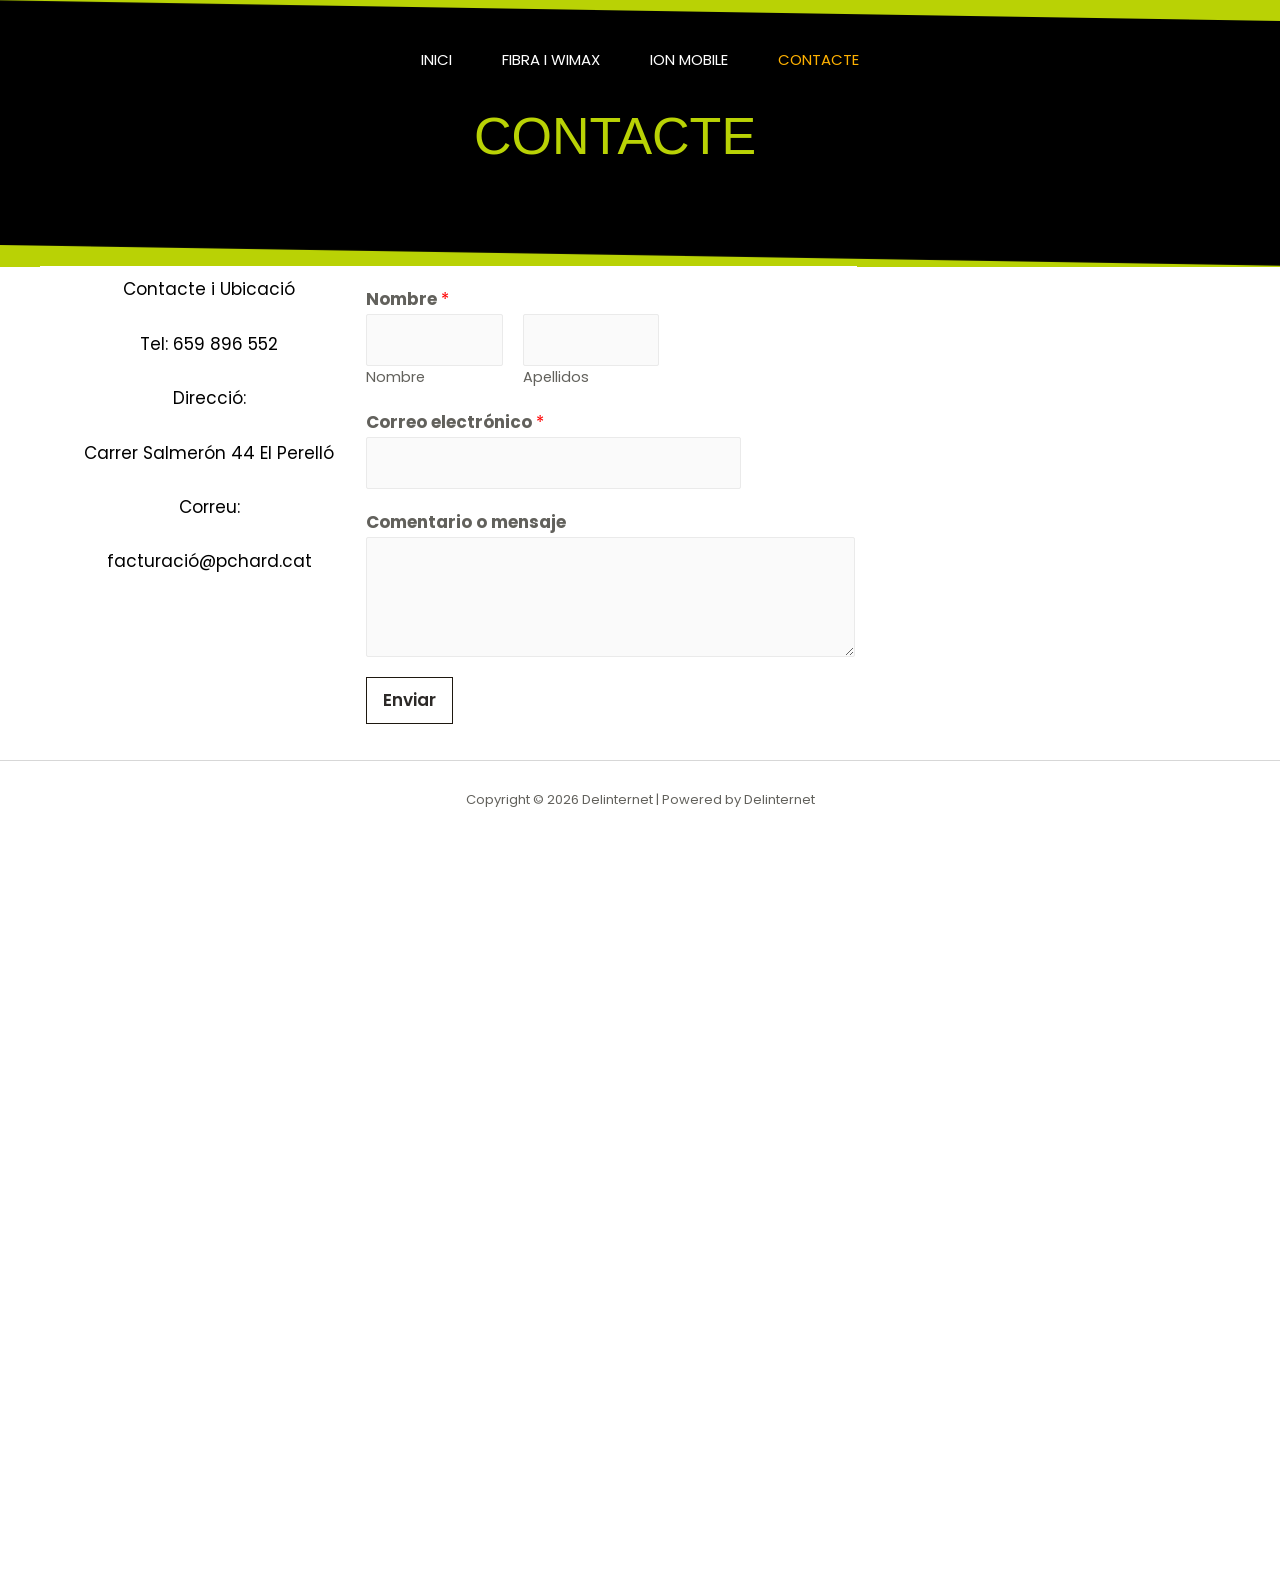
<file: index0449.html>
<HTML>
<!-- Created by HTTrack Website Copier/3.49-2 [XR&CO'2014] -->

<!-- Mirrored from localhost/pchard.cat/?p=395 by HTTrack Website Copier/3.x [XR&CO'2014], Mon, 08 Jun 2026 13:29:20 GMT -->
<!-- Added by HTTrack --><meta http-equiv="content-type" content="text/html;charset=UTF-8" /><!-- /Added by HTTrack -->
<HEAD>
<META HTTP-EQUIV="Content-Type" CONTENT="text/html;charset=UTF-8"><META HTTP-EQUIV="Refresh" CONTENT="0; URL=contacte/index.html"><TITLE>Page has moved</TITLE>
</HEAD>
<BODY>
<A HREF="contacte/index.html"><h3>Click here...</h3></A>
</BODY>
<!-- Created by HTTrack Website Copier/3.49-2 [XR&CO'2014] -->

<!-- Mirrored from localhost/pchard.cat/?p=395 by HTTrack Website Copier/3.x [XR&CO'2014], Mon, 08 Jun 2026 13:29:20 GMT -->
</HTML>
</file>
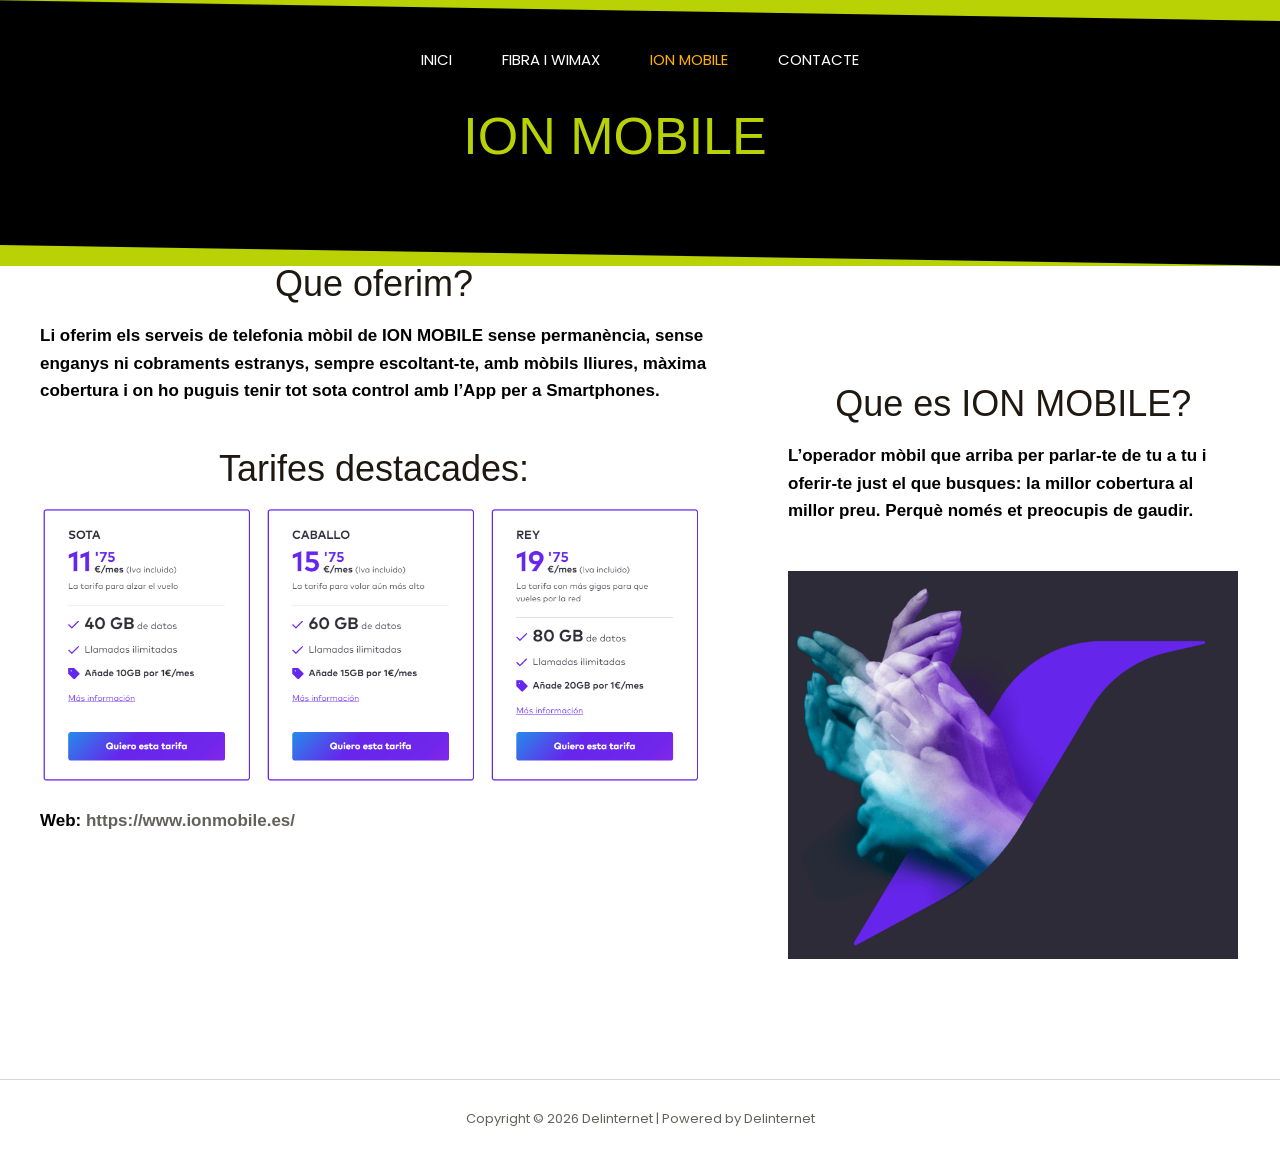
<file: index51fe.html>
<HTML>
<!-- Created by HTTrack Website Copier/3.49-2 [XR&CO'2014] -->

<!-- Mirrored from localhost/pchard.cat/?p=394 by HTTrack Website Copier/3.x [XR&CO'2014], Mon, 08 Jun 2026 13:29:20 GMT -->
<!-- Added by HTTrack --><meta http-equiv="content-type" content="text/html;charset=UTF-8" /><!-- /Added by HTTrack -->
<HEAD>
<META HTTP-EQUIV="Content-Type" CONTENT="text/html;charset=UTF-8"><META HTTP-EQUIV="Refresh" CONTENT="0; URL=ion-mobile-2/index.html"><TITLE>Page has moved</TITLE>
</HEAD>
<BODY>
<A HREF="ion-mobile-2/index.html"><h3>Click here...</h3></A>
</BODY>
<!-- Created by HTTrack Website Copier/3.49-2 [XR&CO'2014] -->

<!-- Mirrored from localhost/pchard.cat/?p=394 by HTTrack Website Copier/3.x [XR&CO'2014], Mon, 08 Jun 2026 13:29:20 GMT -->
</HTML>
</file>
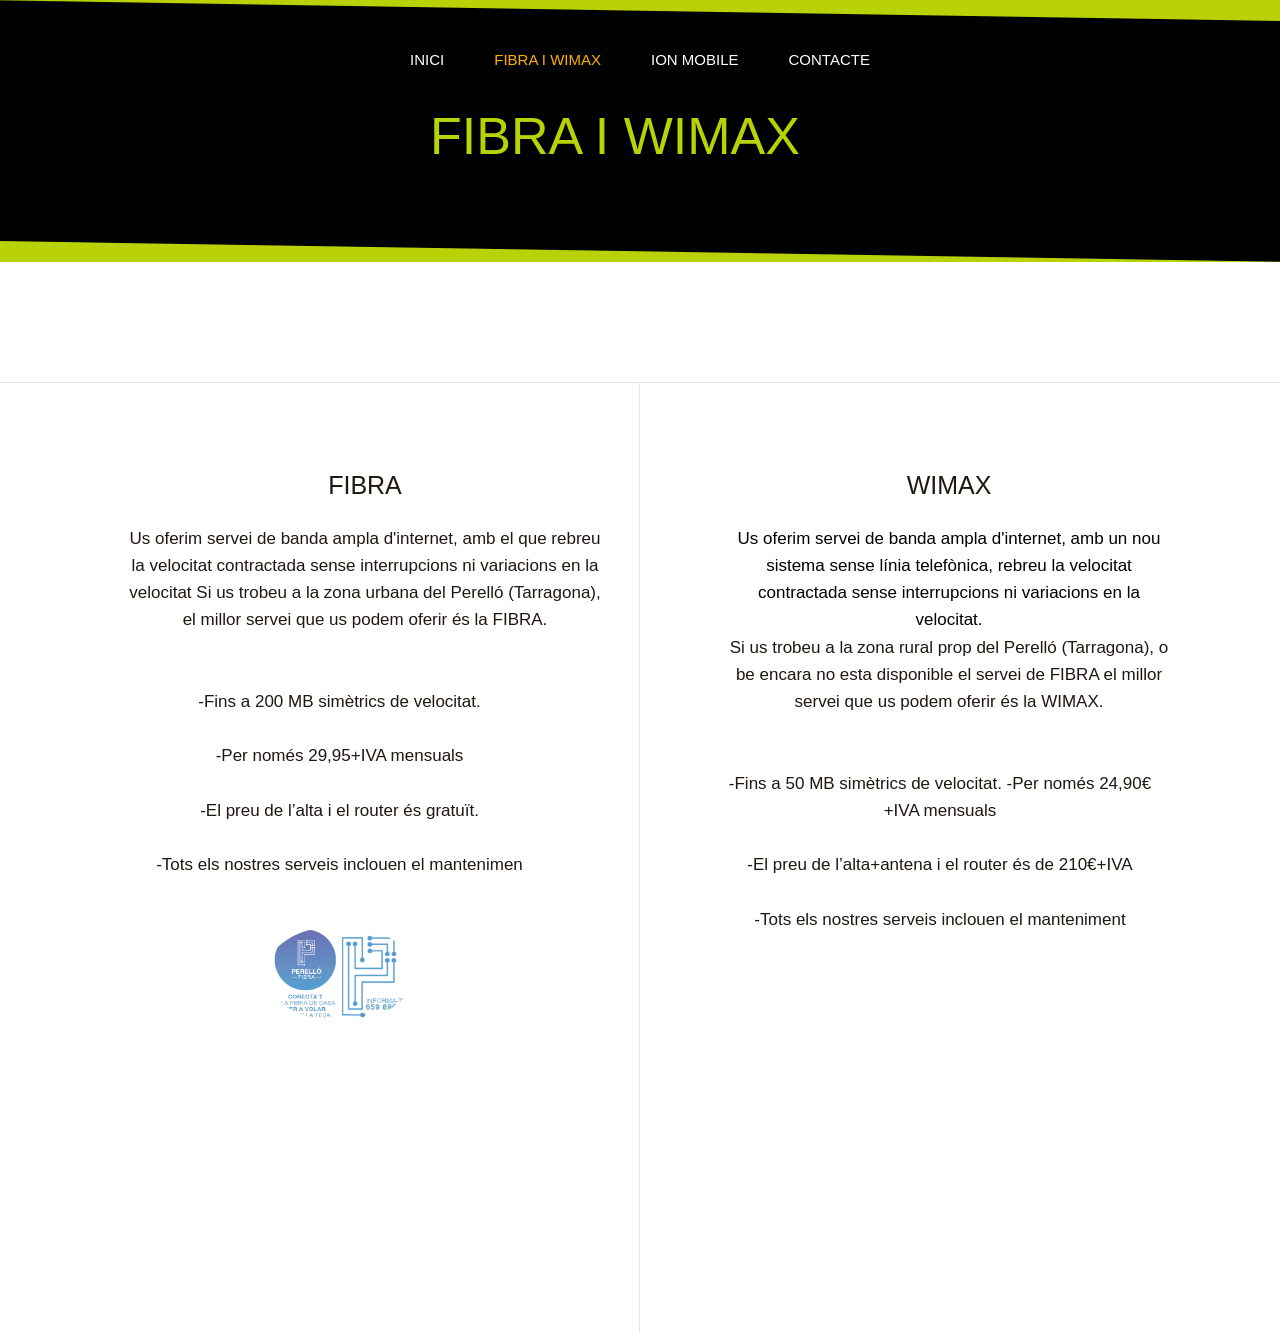
<file: indexa9ab.html>
<HTML>
<!-- Created by HTTrack Website Copier/3.49-2 [XR&CO'2014] -->

<!-- Mirrored from localhost/pchard.cat/?p=393 by HTTrack Website Copier/3.x [XR&CO'2014], Mon, 08 Jun 2026 13:29:20 GMT -->
<!-- Added by HTTrack --><meta http-equiv="content-type" content="text/html;charset=UTF-8" /><!-- /Added by HTTrack -->
<HEAD>
<META HTTP-EQUIV="Content-Type" CONTENT="text/html;charset=UTF-8"><META HTTP-EQUIV="Refresh" CONTENT="0; URL=fibra-2/index.html"><TITLE>Page has moved</TITLE>
</HEAD>
<BODY>
<A HREF="fibra-2/index.html"><h3>Click here...</h3></A>
</BODY>
<!-- Created by HTTrack Website Copier/3.49-2 [XR&CO'2014] -->

<!-- Mirrored from localhost/pchard.cat/?p=393 by HTTrack Website Copier/3.x [XR&CO'2014], Mon, 08 Jun 2026 13:29:20 GMT -->
</HTML>
</file>
<file: wp-content/themes/astra/assets/css/minified/main.min87e3.css>
@charset "UTF-8";address,blockquote,body,dd,dl,dt,fieldset,figure,h1,h2,h3,h4,h5,h6,hr,html,iframe,legend,li,ol,p,pre,textarea,ul{border:0;font-size:100%;font-style:inherit;font-weight:inherit;margin:0;outline:0;padding:0;vertical-align:baseline}html{-webkit-text-size-adjust:100%;-ms-text-size-adjust:100%}body{margin:0}main,nav{display:block}progress{display:inline-block;vertical-align:baseline}a{background-color:transparent}a:active{outline:0}a,a:focus,a:hover,a:visited{text-decoration:none}abbr[title]{border-bottom:1px dotted}b,strong{font-weight:700}dfn{font-style:italic}mark{background:#ff0;color:#000}small{font-size:80%}sub,sup{font-size:75%;line-height:0;position:relative;vertical-align:baseline}sup{top:-.5em}sub{bottom:-.25em}img{border:0}svg:not(:root){overflow:hidden}figure{margin:0}hr{box-sizing:content-box;height:0}pre{overflow:auto}code,kbd,pre,samp{font-size:1em}button,input,optgroup,select,textarea{color:inherit;font:inherit;margin:0}button{overflow:visible}button,select{text-transform:none}button,html input[type=button],input[type=reset],input[type=submit]{-webkit-appearance:button;cursor:pointer}button[disabled],html input[disabled]{cursor:default}button::-moz-focus-inner,input::-moz-focus-inner{border:0;padding:0}input{line-height:normal}input[type=checkbox],input[type=radio]{box-sizing:border-box;padding:0}input[type=number]::-webkit-inner-spin-button,input[type=number]::-webkit-outer-spin-button{height:auto}input[type=search]{-webkit-appearance:textfield;box-sizing:content-box}#comments .submit,.search .search-submit{padding:10px 15px;border-radius:2px;line-height:1.85714285714286;border:0}.search .site-main .ast-search-submit{display:none}input[type=search]::-webkit-search-cancel-button,input[type=search]::-webkit-search-decoration{-webkit-appearance:none}fieldset{border:1px solid #eaeaea;margin:0 0;padding:.35em .625em .75em}legend{border:0;padding:0}fieldset legend{margin-bottom:1.5em;padding:0 .5em}textarea{overflow:auto}optgroup{font-weight:700}table{border-collapse:collapse;border-spacing:0}td,th{padding:0}/*!
 * Bootstrap v4.0.0-alpha.2 (https://getbootstrap.com)
 */.ast-container{max-width:100%}.ast-container,.ast-container-fluid{margin-left:auto;margin-right:auto;padding-left:20px;padding-right:20px}.ast-row{margin-left:-20px;margin-right:-20px}.ast-grid-common-col{position:relative;min-height:1px;padding-left:20px;padding-right:20px}.ast-float{float:left}@media (max-width:992px){.ast-width-sm-25{width:25%}.ast-width-md-50{width:50%}}@media (max-width:768px){.ast-width-md-25{width:25%}}.ast-full-width{width:100%}.ast-width-50{width:50%}@media (min-width:768px){.ast-width-md-4{width:33.3333333333%}.ast-width-md-16{width:16.6666666667%}.ast-width-md-6{width:50%;float:left}.ast-width-md-3{width:25%}.ast-width-md-66{width:66.6666666667%}}@media (min-width:769px){.ast-width-md-20{width:20%}}@media (min-width:992px){.ast-width-lg-33{width:33.3333333333%}.ast-width-lg-16{width:16.6666666667%}.ast-width-lg-50{width:50%}.ast-width-lg-66{width:66.6666666667%}}h1,h2,h3,h4,h5,h6{clear:both}.entry-content h1,h1{color:#808285;font-size:2em;line-height:1.2}.entry-content h2,h2{color:#808285;font-size:1.7em;line-height:1.3}.entry-content h3,h3{color:#808285;font-size:1.5em;line-height:1.4}.entry-content h4,h4{color:#808285;line-height:1.5;font-size:1.3em}.entry-content h5,h5{color:#808285;line-height:1.6;font-size:1.2em}.entry-content h6,h6{color:#808285;line-height:1.7;font-size:1.1em}html{box-sizing:border-box}*,:after,:before{box-sizing:inherit}body{color:#808285;background:#fff;font-style:normal}ol,ul{margin:0 0 1.5em 3em}ul{list-style:disc}ol{list-style:decimal}li>ol,li>ul{margin-bottom:0;margin-left:1.5em}dt{font-weight:700}dd{margin:0 1.5em 1.5em}b,strong{font-weight:700}cite,dfn,em,i{font-style:italic}blockquote,q{quotes:"" ""}blockquote:after,blockquote:before,q:after,q:before{content:""}blockquote{border-left:5px solid rgba(0,0,0,.05);padding:20px;font-size:1.2em;font-style:italic;margin:0 0 1.5em;position:relative}address{margin:0 0 1.5em}abbr,acronym{border-bottom:1px dotted #666;cursor:help}pre{background:#eee;font-family:"Courier 10 Pitch",Courier,monospace;margin-bottom:1.6em;overflow:auto;max-width:100%;padding:1.6em}code,kbd,tt,var{font:15px Monaco,Consolas,"Andale Mono","DejaVu Sans Mono",monospace}img{height:auto;max-width:100%}hr{background-color:#ccc;border:0;height:1px;margin-bottom:1.5em}.ast-button,.button,button,input,select,textarea{color:#808285;font-weight:400;font-size:100%;margin:0;vertical-align:baseline}button,input{line-height:normal}big{font-size:125%}ins,mark{background:0 0;text-decoration:none}table,td,th{border:1px solid rgba(0,0,0,.1)}table{border-collapse:separate;border-spacing:0;border-width:1px 0 0 1px;margin:0 0 1.5em;width:100%}th{font-weight:700}td,th{padding:8px;border-width:0 1px 1px 0}.ast-button,.button,button,input[type=button],input[type=reset],input[type=submit]{border:1px solid;border-color:#eaeaea;border-radius:2px;background:#e6e6e6;padding:.6em 1em .4em;color:#fff}.ast-button:focus,.ast-button:hover,.button:focus,.button:hover,button:focus,button:hover,input[type=button]:focus,input[type=button]:hover,input[type=reset]:focus,input[type=reset]:hover,input[type=submit]:focus,input[type=submit]:hover{color:#fff;border-color:#eaeaea}.ast-button:active,.ast-button:focus,.button:active,.button:focus,button:active,button:focus,input[type=button]:active,input[type=button]:focus,input[type=reset]:active,input[type=reset]:focus,input[type=submit]:active,input[type=submit]:focus{border-color:#eaeaea;outline:0}input[type=email],input[type=password],input[type=search],input[type=tel],input[type=text],input[type=url],textarea{color:#666;border:1px solid #ccc;border-radius:2px;-webkit-appearance:none}input[type=email]:focus,input[type=password]:focus,input[type=search]:focus,input[type=tel]:focus,input[type=text]:focus,input[type=url]:focus,textarea:focus{color:#111}textarea{padding-left:3px;width:100%}a{color:#4169e1}a:focus,a:hover{color:#191970}a:focus{outline:thin dotted}a:hover{outline:0}.screen-reader-text{border:0;clip:rect(1px,1px,1px,1px);height:1px;margin:-1px;overflow:hidden;padding:0;position:absolute;width:1px;word-wrap:normal!important}.screen-reader-text:focus{background-color:#f1f1f1;border-radius:2px;box-shadow:0 0 2px 2px rgba(0,0,0,.6);clip:auto!important;color:#21759b;display:block;font-size:12.25px;font-size:.875rem;height:auto;left:5px;line-height:normal;padding:15px 23px 14px;text-decoration:none;top:5px;width:auto;z-index:100000}.alignleft{display:inline;float:left;margin-right:1.5em}.alignright{display:inline;float:right;margin-left:1.5em}.aligncenter{clear:both;text-align:center;display:block;margin-left:auto;margin-right:auto}embed,iframe,object{max-width:100%}.wp-caption{margin-bottom:1.5em;max-width:100%}.wp-caption img[class*=wp-image-]{display:block;margin-left:auto;margin-right:auto}.wp-caption .wp-caption-text{margin:.8075em 0}.wp-caption-text{text-align:center}::selection{color:#fff;background:#0274be}body{-webkit-font-smoothing:antialiased;-moz-osx-font-smoothing:grayscale}body:not(.logged-in){position:relative}#page{position:relative}a,a:focus{text-decoration:none}.secondary a *,.site-footer a *,.site-header a *,a{transition:all .2s linear}.capitalize{text-transform:uppercase}img{vertical-align:middle}.entry-content h1,.entry-content h2,.entry-content h3,.entry-content h4,.entry-content h5,.entry-content h6{margin-bottom:20px}p{margin-bottom:1.75em}blockquote{margin:1.5em 1em 1.5em 3em;font-size:1.1em;line-height:inherit;position:relative}.ast-button,.button,input[type=button],input[type=submit]{border-radius:0;padding:18px 30px;border:0;box-shadow:none;text-shadow:none}.ast-button:hover,.button:hover,input[type=button]:hover,input[type=submit]:hover{box-shadow:none}.ast-button:active,.ast-button:focus,.button:active,.button:focus,input[type=button]:active,input[type=button]:focus,input[type=submit]:active,input[type=submit]:focus{box-shadow:none}.site-title{font-weight:400}.site-description,.site-title{margin-bottom:0}.site-description a,.site-description:focus a,.site-description:hover a,.site-title a,.site-title:focus a,.site-title:hover a{transition:all .2s linear}.site-title a,.site-title a:focus,.site-title a:hover,.site-title a:visited{color:#222}.site-description a,.site-description a:focus,.site-description a:hover,.site-description a:visited{color:#999}.search-form .search-field{outline:0}.ast-search-menu-icon{position:relative;z-index:3}.site .skip-link{background-color:#f1f1f1;box-shadow:0 0 1px 1px rgba(0,0,0,.2);color:#21759b;display:block;font-family:Montserrat,"Helvetica Neue",sans-serif;font-size:14px;font-weight:700;left:-9999em;outline:0;padding:15px 23px 14px;text-decoration:none;text-transform:none;top:-9999em}.site .skip-link:focus{clip:auto;height:auto;left:6px;top:7px;width:auto;z-index:100000;outline:thin dotted}.logged-in .site .skip-link{box-shadow:0 0 2px 2px rgba(0,0,0,.2);font-family:"Open Sans",sans-serif}input,select{line-height:1}.ast-button,.ast-custom-button,body,button,input[type=button],input[type=submit],textarea{line-height:1.85714285714286}.site-title a{line-height:1.2}.site-header .site-description{line-height:1.5}.ast-single-post .entry-title,.ast-single-post .entry-title a{line-height:1.2}.entry-title,.entry-title a{font-weight:400}.ast-oembed-container{position:relative;padding-top:56.25%;height:0;overflow:hidden;max-width:100%;height:auto}.ast-oembed-container embed,.ast-oembed-container iframe,.ast-oembed-container object{position:absolute;top:0;left:0;width:100%;height:100%}body .ast-oembed-container *{position:absolute;top:0;left:0;width:100%;height:100%}.ast-hidden{display:none!important}body{background-color:#fff}#page{display:block}#primary,#secondary{width:100%}#primary{margin:4em 0}.ast-separate-container{background-color:#f5f5f5}.ast-separate-container #primary{padding:4em 0;margin:0;border:0}.ast-separate-container .site-main>.ast-row{margin-left:0;margin-right:0}.ast-separate-container .ast-article-post,.ast-separate-container .ast-article-single:not(.ast-related-post){background-color:#fff}.ast-separate-container .ast-article-post,.ast-separate-container .ast-article-single{border-bottom:1px solid #eee;margin:0;padding:5.34em 6.67em}.ast-separate-container .blog-layout-1{padding:0;border-bottom:0}.ast-separate-container .ast-article-single{border-bottom:0}@media (max-width:1200px){.ast-separate-container .ast-article-post,.ast-separate-container .ast-article-single{margin:0;padding:3.34em 2.4em}}@media (min-width:993px){.ast-separate-container #primary,.ast-separate-container.ast-left-sidebar #primary,.ast-separate-container.ast-right-sidebar #primary{margin:4em 0;padding:0}.ast-right-sidebar #primary{padding-right:60px}.ast-left-sidebar #primary{padding-left:60px}}@media (max-width:992px){.ast-separate-container #primary,.ast-separate-container.ast-left-sidebar #primary,.ast-separate-container.ast-right-sidebar #primary{padding-left:0;padding-right:0}.ast-right-sidebar #primary{padding-right:30px}.ast-left-sidebar #primary{padding-left:30px}}.ast-search-icon .astra-search-icon{font-size:1.3em}.main-navigation{height:100%;-js-display:inline-flex;display:inline-flex}.main-navigation ul{list-style:none;margin:0;padding-left:0;position:relative}.main-header-menu .menu-link,.main-header-menu>a{text-decoration:none;padding:0 1em;display:inline-block;transition:all .2s linear}.main-header-menu .menu-item{position:relative}.main-header-menu .menu-item.focus>.sub-menu,.main-header-menu .menu-item:hover>.sub-menu{right:auto;left:0}.main-header-menu .ast-left-align-sub-menu.focus>.sub-menu,.main-header-menu .ast-left-align-sub-menu:hover>.sub-menu{right:0;left:auto}@media (min-width:769px){.main-header-menu .ast-sub-menu-goes-outside.focus>.sub-menu,.main-header-menu .ast-sub-menu-goes-outside:hover>.sub-menu{left:-100%}.main-header-menu .ast-left-align-sub-menu .sub-menu .menu-item.focus>.sub-menu,.main-header-menu .ast-left-align-sub-menu .sub-menu .menu-item:hover>.sub-menu{left:-100%}}.main-header-menu .sub-menu{width:240px;background:#fff;left:-999em;position:absolute;top:100%;z-index:99999}@media (min-width:769px){.main-header-menu .sub-menu .menu-item.focus>.sub-menu,.main-header-menu .sub-menu .menu-item:hover>.sub-menu{left:100%;right:auto}.main-header-menu .sub-menu .ast-left-align-sub-menu.focus>.sub-menu,.main-header-menu .sub-menu .ast-left-align-sub-menu:focus * .sub-menu,.main-header-menu .sub-menu .ast-left-align-sub-menu:hover * .sub-menu,.main-header-menu .sub-menu .ast-left-align-sub-menu:hover>.sub-menu{left:-100%}.main-header-menu .sub-menu .main-header-menu .ast-sub-menu-goes-outside.focus>.sub-menu,.main-header-menu .sub-menu .main-header-menu .ast-sub-menu-goes-outside:hover>.sub-menu{left:-100%}}.main-header-menu .sub-menu .menu-link{padding:.9em 1em;display:block;word-wrap:break-word}.main-header-menu .sub-menu .menu-item:not(.menu-item-has-children) .menu-link .icon-arrow:first-of-type{display:none}#ast-desktop-header .main-header-menu .sub-menu .menu-item.menu-item-has-children>.menu-link .icon-arrow svg{position:absolute;right:.6em;top:50%;transform:translate(0,-50%) rotate(270deg)}.main-header-menu .sub-menu .sub-menu{top:0}.submenu-with-border .sub-menu{border-width:1px;border-style:solid}.submenu-with-border .sub-menu .menu-link{border-width:0 0 1px;border-style:solid}.submenu-with-border .sub-menu .sub-menu{top:-1px}.ast-desktop .submenu-with-border .sub-menu>.menu-item:last-child>.menu-link{border-bottom-width:0}.ast-header-break-point .main-navigation{padding-left:0}.ast-header-break-point .main-navigation ul .menu-item .menu-link{padding:0 20px;display:inline-block;width:100%;border:0;border-bottom-width:1px;border-style:solid;border-color:#eaeaea}.ast-header-break-point .main-navigation ul .menu-item .menu-link .icon-arrow:first-of-type{margin-right:5px}.ast-header-break-point .main-navigation ul .sub-menu .menu-item:not(.menu-item-has-children) .menu-link .icon-arrow:first-of-type{display:inline}.ast-header-break-point .main-navigation .sub-menu .menu-item .menu-link{padding-left:30px}.ast-header-break-point .main-navigation .sub-menu .menu-item .menu-item .menu-link{padding-left:40px}.ast-header-break-point .main-navigation .sub-menu .menu-item .menu-item .menu-item .menu-link{padding-left:50px}.ast-header-break-point .main-navigation .sub-menu .menu-item .menu-item .menu-item .menu-item .menu-link{padding-left:60px}.ast-header-break-point .main-header-menu{background-color:#f9f9f9;border-top-width:1px;border-style:solid;border-color:#eaeaea}.ast-header-break-point .main-header-menu .sub-menu{background-color:#f9f9f9;position:static;opacity:1;visibility:visible;border:0;width:auto}.ast-header-break-point .main-header-menu .sub-menu .ast-left-align-sub-menu.focus>.sub-menu,.ast-header-break-point .main-header-menu .sub-menu .ast-left-align-sub-menu:hover>.sub-menu{left:0}.ast-header-break-point .main-header-menu .ast-sub-menu-goes-outside.focus>.sub-menu,.ast-header-break-point .main-header-menu .ast-sub-menu-goes-outside:hover>.sub-menu{left:0}.ast-header-break-point .submenu-with-border .sub-menu{border:0}.ast-header-break-point .dropdown-menu-toggle{display:none}.ast-mobile-menu-buttons{display:none}.ast-button-wrap{display:inline-block}.ast-button-wrap button{box-shadow:none;border:none}.ast-button-wrap .menu-toggle{padding:0;width:2.2em;height:2.1em;font-size:1.5em;font-weight:400;border-radius:2px;-webkit-font-smoothing:antialiased;-moz-osx-font-smoothing:grayscale;border-radius:2px;vertical-align:middle;line-height:1.85714285714286}.ast-button-wrap .menu-toggle.main-header-menu-toggle{padding:0 .5em;width:auto;text-align:center}.ast-button-wrap .menu-toggle.main-header-menu-toggle .mobile-menu{font-size:15px;font-size:1rem;font-weight:600}.ast-button-wrap .menu-toggle .menu-toggle-icon{font-style:normal;display:inline-block;vertical-align:middle;line-height:2.05}.ast-button-wrap .menu-toggle .menu-toggle-icon:before{content:"\e5d2";font-family:Astra;text-decoration:inherit}.ast-button-wrap .menu-toggle .icon-menu-bars svg:nth-child(2){display:none}.ast-button-wrap .menu-toggle.toggled .menu-toggle-icon:before{content:"\e5cd"}.ast-button-wrap .menu-toggle.toggled .icon-menu-bars svg:nth-child(1){display:none}.ast-button-wrap .menu-toggle.toggled .icon-menu-bars svg:nth-child(2){display:block}.ast-button-wrap .menu-toggle .mobile-menu-wrap{display:inline-block}.ast-button-wrap .menu-toggle:focus{outline:thin dotted}.header-main-layout-1 .ast-main-header-bar-alignment{margin-left:auto}.site-navigation{height:100%}.site-header .menu-link *{transition:none}.ast-icon.icon-arrow svg{height:.6em;width:.6em;position:relative;margin-left:10px}.ast-icon.icon-search svg{height:1em;width:.9em;margin-top:3px;margin-right:2px}.ast-header-break-point .user-select{clear:both}.ast-header-break-point .ast-mobile-menu-buttons{display:block;align-self:center}.ast-header-break-point .main-header-bar-navigation{flex:auto}.ast-header-break-point .ast-main-header-bar-alignment{display:block;width:100%;flex:auto;order:4}.ast-header-break-point .ast-icon.icon-arrow svg{height:.85em;width:.95em;position:relative;margin-left:10px}.site-main .comment-navigation,.site-main .post-navigation,.site-main .posts-navigation{margin:0 0 1.5em;overflow:hidden}.comment-navigation .nav-next,.comment-navigation .nav-previous,.post-navigation .nav-next,.post-navigation .nav-previous,.posts-navigation .nav-next,.posts-navigation .nav-previous{width:50%;display:inline-block}.comment-navigation .nav-next,.post-navigation .nav-next,.posts-navigation .nav-next{text-align:right}.ast-icon svg{fill:currentColor}.post-navigation a{background:0 0;font-size:16px;font-size:1.06666rem;padding:0 1.5em;height:2.33333em;line-height:calc(2.33333em - 3px)}.sticky{display:block}.hentry{margin:0 0 1.5em}.byline,.updated:not(.published){display:none}.group-blog .byline,.single .byline{display:inline}.page-links{clear:both;margin-top:1em}.page-links a{display:inline-block}.page-links a .page-link{border-color:#eaeaea;background:0 0}.page-links .page-link{padding:0;margin:0 0 .3em .3em;border:2px solid #eaeaea;color:#000;background:0 0;font-size:.8em;width:2.5em;height:2.5em;line-height:calc( 2.5em - 4px);display:inline-block;text-align:center;transition:all .2s linear}.page-links .page-link:focus,.page-links .page-link:hover{color:#000}@media (max-width:768px){.page-links .page-link{margin-bottom:6px}}.entry-content>:last-child,.entry-summary>:last-child,.page-content>:last-child{margin-bottom:0}.bypostauthor{display:block}.ast-no-sidebar .entry-content .alignfull{margin-left:calc(-50vw + 50%);margin-right:calc(-50vw + 50%);max-width:100vw;width:100vw}.ast-no-sidebar .entry-content .alignfull .alignfull,.ast-no-sidebar .entry-content .alignfull .alignwide{width:100%;margin-left:auto;margin-right:auto}.ast-no-sidebar .entry-content .alignwide{margin-left:calc(-41vw + 50%);margin-right:calc(-41vw + 50%);max-width:unset;width:unset}.ast-no-sidebar .entry-content .alignwide .alignfull,.ast-no-sidebar .entry-content .alignwide .alignwide{width:100%;margin-left:auto;margin-right:auto}.ast-no-sidebar .entry-content .wp-block-column .alignfull,.ast-no-sidebar .entry-content .wp-block-column .alignwide{margin-left:auto;margin-right:auto;width:100%}.blocks-gallery-grid,.wp-block-gallery{margin:0}.wp-block-separator{max-width:100px}.wp-block-separator.is-style-dots,.wp-block-separator.is-style-wide{max-width:none}.entry-content .has-2-columns .wp-block-column:first-child{padding-right:10px}.entry-content .has-2-columns .wp-block-column:last-child{padding-left:10px}@media (max-width:782px){.entry-content .wp-block-columns .wp-block-column{flex-basis:100%}.entry-content .has-2-columns .wp-block-column:first-child{padding-right:0}.entry-content .has-2-columns .wp-block-column:last-child{padding-left:0}}body{overflow-x:hidden}body .entry-content .wp-block-latest-posts{margin-left:0}body .entry-content .wp-block-latest-posts li{list-style:none}.ast-no-sidebar .ast-container .entry-content .wp-block-latest-posts{margin-left:0}.ast-header-break-point .entry-content .alignwide{margin-left:auto;margin-right:auto}.entry-content .blocks-gallery-item img{margin-bottom:auto}.wp-block-pullquote{border-top:4px solid #555d66;border-bottom:4px solid #555d66;color:#40464d}.widget-title{font-weight:400;margin-bottom:1em;line-height:1.5}.widget{margin:0 0 2.8em 0}.widget:last-child{margin-bottom:0}.widget select{max-width:100%}.widget ul{margin:0;list-style-type:none}.no-widget-text{margin-bottom:0}.widget_nav_menu ul ul.sub-menu{margin-top:.25em}.widget_nav_menu ul ul.sub-menu li{padding-left:20px}.widget_nav_menu ul ul.sub-menu a:after{left:-20px}.widget_nav_menu ul ul.sub-menu ul a:after{left:-40px}.widget_nav_menu ul ul.sub-menu ul ul a:after{left:-60px}.widget_nav_menu li{transition:all .2s linear}.widget_search .search-form{position:relative;padding:0;background:initial;color:inherit}.widget_search .search-form>label{position:relative}.widget_search .search-form i{color:#3a3a3a}.widget_search .search-form button{position:absolute;top:0;right:15px;border:none;padding:0;cursor:pointer;background:0 0}.widget_search .search-form input[type=submit],.widget_search .search-form input[type=submit]:focus,.widget_search .search-form input[type=submit]:hover{padding:13px 20px;border-radius:2px;border:none;top:0;right:0;position:absolute;color:transparent;background:0 0;max-width:45px;z-index:2}.widget_search .search-form .search-field{background:#fafafa;border-width:1px;border-color:#eaeaea;border-radius:2px}.widget_search .search-field,.widget_search .search-field:focus{width:100%;padding:16px 45px 16px 15px}.widget_archive ul.children,.widget_categories ul.children,.widget_pages ul.children{position:relative;margin-top:5px;width:100%}.widget_archive ul.children li,.widget_categories ul.children li,.widget_pages ul.children li{padding-left:20px}.widget_archive li ul.children a:after,.widget_categories li ul.children a:after,.widget_pages li ul.children a:after{left:-20px}.widget_archive li ul.children ul a:after,.widget_categories li ul.children ul a:after,.widget_pages li ul.children ul a:after{left:-40px}.widget_tag_cloud .tagcloud{margin-top:10px;display:inline-block}.widget_tag_cloud .tagcloud a{border:1px solid #e2e2e2;padding:.5em .9em;display:inline-block;margin-bottom:4px;font-size:14px;margin-right:4px;line-height:1.5;transition:all .2s linear}.widget_calendar table,.widget_calendar td,.widget_calendar th{padding:0;text-align:center}.widget_calendar table,.widget_calendar th{border:none}.widget_calendar td{border-right:none;border-left:none}.widget_calendar caption{line-height:2.7em}.widget_calendar thead{line-height:2.5em}.widget_calendar thead a{color:#0274be;font-size:1rem;vertical-align:middle}.widget_calendar thead td{vertical-align:middle;font-weight:700}.widget_calendar thead>tr>th{line-height:2.5em;border-bottom:2px solid #eaeaea;border-top:2px solid #eaeaea}.widget_calendar tbody{line-height:2.1em;text-align:center}.widget_calendar tbody>tr>td{width:14.2857%}.widget_calendar tbody>tr:first-child>td{padding-top:3px}.widget_calendar #today{background:#0274be}.ast-builder-grid-row{display:grid;grid-template-columns:auto auto;align-items:center;grid-column-gap:20px;overflow-wrap:anywhere}.ast-builder-grid-row>.site-header-section{flex-wrap:nowrap}.ast-builder-footer-grid-columns{grid-column-gap:50px}.ast-builder-grid-row.ast-grid-center-col-layout{grid-template-columns:1fr auto 1fr}.ast-builder-layout-element{align-items:center}.ast-builder-grid-row.ast-grid-center-col-layout-only{-js-display:flex;display:flex;height:100%;justify-content:center}.ast-builder-grid-row.ast-grid-center-col-layout-only .ast-grid-section-center{flex-grow:1}.site-header-section{height:100%;min-height:0;align-items:center}.site-header-section .ast-main-header-bar-alignment{height:100%}.site-header-section>*{padding:0 10px}.site-header-section>div:first-child{padding-left:0}.site-header-section>div:last-child{padding-right:0}.site-header-section .ast-builder-menu{align-items:center}.ast-builder-layout-element.ast-header-search{height:auto}.ast-grid-right-center-section{justify-content:flex-start;flex-grow:1}.ast-grid-right-section{justify-content:flex-end}.ast-grid-right-section .ast-site-identity>:first-child{text-align:right}.ast-grid-right-section .ast-grid-right-center-section .ast-site-identity>:first-child{text-align:left}.ast-grid-left-center-section{justify-content:flex-end;flex-grow:1}.ast-logo-title-inline .ast-site-identity{padding:1em 0;-js-display:inline-flex;display:inline-flex;vertical-align:middle;align-items:center;transition:all .2s linear}.ast-grid-section-center{justify-content:center}.ast-grid-section-center .ast-site-identity>:first-child{text-align:center}.ast-builder-social-element{line-height:1;color:#3a3a3a;background:0 0;vertical-align:middle;transition:all 10ms;margin-left:6px;margin-right:6px;justify-content:center;align-items:center}.ast-builder-social-element:hover{color:#0274be}.ast-builder-social-element .social-item-label{padding-left:6px}.ast-social-stack-desktop .ast-builder-social-element,.ast-social-stack-mobile .ast-builder-social-element,.ast-social-stack-tablet .ast-builder-social-element{margin-top:6px;margin-bottom:6px}.ahfb-svg-iconset{-js-display:inline-flex;display:inline-flex;align-self:center}.ahfb-svg-iconset svg{width:17px;height:17px;transition:none}.ahfb-svg-iconset svg>*{transition:none}.ast-footer-copyright p{margin-bottom:0}.ast-builder-grid-row-container{display:grid;align-content:center}.main-header-bar .main-header-bar-navigation{height:100%}.ast-nav-menu .sub-menu{line-height:1.45}.ast-builder-menu .main-navigation{padding:0}.ast-builder-menu .main-navigation>ul{align-self:center}.ast-footer-copyright,.ast-footer-social-wrap,.site-footer-focus-item{width:100%}#astra-footer-menu{margin:0;list-style:none;background:inherit}#astra-footer-menu>ul{margin:0;list-style:none;background:inherit}.ast-header-break-point #ast-mobile-header{display:block}.ast-header-break-point .main-header-bar-navigation{line-height:3}.ast-header-break-point .main-header-bar-navigation .menu-item-has-children>.ast-menu-toggle{display:inline-block;position:absolute;font-size:inherit;top:0;right:20px;cursor:pointer;-webkit-font-smoothing:antialiased;-moz-osx-font-smoothing:grayscale;padding:0 .907em;font-weight:400;line-height:inherit}.ast-header-break-point .main-header-bar-navigation .menu-item-has-children .sub-menu{display:none}.ast-header-break-point .ast-mobile-header-wrap .ast-above-header-wrap .main-header-bar-navigation .ast-submenu-expanded>.ast-menu-toggle::before,.ast-header-break-point .ast-mobile-header-wrap .ast-main-header-wrap .main-header-bar-navigation .ast-submenu-expanded>.ast-menu-toggle::before{transform:rotateX(180deg)}.ast-header-break-point .ast-nav-menu .sub-menu{line-height:3}.site-footer-section{justify-content:center}.site-footer-section>*{margin-bottom:10px}.site-footer-section>:last-child{margin-bottom:0}.site-primary-footer-wrap{padding-top:45px;padding-bottom:45px}.site-above-footer-wrap,.site-below-footer-wrap{padding-top:20px;padding-bottom:20px}.ast-hfb-header.ast-header-break-point .main-header-bar-navigation{width:100%;margin:0}.ast-hfb-header .menu-toggle.toggled .ast-mobile-svg{display:none}.ast-hfb-header .menu-toggle.toggled .ast-close-svg{display:block}.menu-toggle .ast-close-svg{display:none}.ast-mobile-header-wrap .menu-toggle .mobile-menu-toggle-icon{-js-display:inline-flex;display:inline-flex;align-self:center}.ast-mobile-header-wrap .menu-toggle .mobile-menu-wrap{-js-display:inline-flex;display:inline-flex;align-self:center;margin-left:.4em}.ast-mobile-header-wrap .ast-button-wrap .menu-toggle.main-header-menu-toggle{-js-display:flex;display:flex;align-items:center;width:auto;height:auto}.menu-toggle .mobile-menu-toggle-icon{-js-display:inline-flex;display:inline-flex;align-self:center}.menu-toggle .mobile-menu-wrap{-js-display:inline-flex;display:inline-flex;align-self:center;margin-left:.4em}.ast-hfb-header .ast-button-wrap .menu-toggle .mobile-menu-wrap{align-items:center;-js-display:flex;display:flex}.ast-button-wrap .menu-toggle.main-header-menu-toggle{padding:.5em;align-items:center;-js-display:flex;display:flex}.ast-search-menu-icon.ast-inline-search .search-field{width:100%;padding:.6em;padding-right:5.5em}@media (min-width:769px){.footer-nav-wrap .astra-footer-horizontal-menu li{margin:0}.footer-nav-wrap .astra-footer-horizontal-menu li:first-child a{padding-left:0}.footer-nav-wrap .astra-footer-horizontal-menu li:last-child a{padding-right:0}.footer-nav-wrap .astra-footer-horizontal-menu a{padding:0 .5em}}.site-header{z-index:99;position:relative}.main-header-container{position:relative}.main-header-bar-wrap{position:relative}.main-header-bar{background-color:#fff;border-bottom-color:#eaeaea;border-bottom-style:solid}.ast-header-break-point .main-header-bar{border:0}.ast-header-break-point .main-header-bar{border-bottom-color:#eaeaea;border-bottom-style:solid}.main-header-bar{margin-left:auto;margin-right:auto}.ast-desktop .main-header-menu.ast-menu-shadow .sub-menu{box-shadow:0 4px 10px -2px rgba(0,0,0,.1)}.ast-header-custom-item-inside .button-custom-menu-item .menu-link{display:none}.ast-header-custom-item-inside.ast-header-break-point .button-custom-menu-item{padding-left:0;padding-right:0;margin-top:0;margin-bottom:0}.ast-header-custom-item-inside.ast-header-break-point .button-custom-menu-item .ast-custom-button-link{display:none}.ast-header-custom-item-inside.ast-header-break-point .button-custom-menu-item .menu-link{display:block}.site-branding{line-height:1;align-self:center}.ast-menu-toggle{display:none;background:0 0;color:inherit;border-style:dotted;border-color:transparent}.ast-menu-toggle:focus,.ast-menu-toggle:hover{background:0 0;border-color:inherit;color:inherit}.ast-menu-toggle:focus{outline:thin dotted}.ast-main-header-nav-open .main-header-bar{padding-bottom:0}.main-header-bar{z-index:4;position:relative}.main-header-bar .main-header-bar-navigation:empty{padding:0}.main-header-bar .main-header-bar-navigation .sub-menu{line-height:1.45}.main-header-bar .main-header-bar-navigation .menu-item-has-children>.menu-link:after{line-height:normal}.custom-mobile-logo-link{display:none}.ast-site-identity{padding:1em 0}.ast-header-break-point .site-header .main-header-bar-wrap .site-branding{flex:1;align-self:center}.ast-header-break-point .ast-site-identity{width:100%}.ast-header-break-point .main-header-bar{display:block;line-height:3}.ast-header-break-point .main-header-bar .main-header-bar-navigation{line-height:3}.ast-header-break-point .main-header-bar .main-header-bar-navigation .sub-menu{line-height:3}.ast-header-break-point .main-header-bar .main-header-bar-navigation .menu-item-has-children .sub-menu{display:none}.ast-header-break-point .main-header-bar .main-header-bar-navigation .menu-item-has-children>.ast-menu-toggle{display:inline-block;position:absolute;font-size:inherit;top:-1px;right:20px;cursor:pointer;-webkit-font-smoothing:antialiased;-moz-osx-font-smoothing:grayscale;padding:0 .907em;font-weight:400;line-height:inherit;transition:all .2s}.ast-header-break-point .main-header-bar .main-header-bar-navigation .ast-submenu-expanded>.ast-menu-toggle::before{transform:rotateX(180deg)}.ast-header-break-point .main-header-bar .main-header-bar-navigation .main-header-menu{border-top-width:1px;border-style:solid;border-color:#eaeaea}.ast-header-break-point .main-navigation{display:block;width:100%}.ast-header-break-point .main-navigation ul ul{left:auto;right:auto}.ast-header-break-point .main-navigation .stack-on-mobile li{width:100%}.ast-header-break-point .main-navigation .widget{margin-bottom:1em}.ast-header-break-point .main-navigation .widget li{width:auto}.ast-header-break-point .main-navigation .widget:last-child{margin-bottom:0}.ast-header-break-point .main-header-bar-navigation{width:calc(100% + 40px);margin:0 -20px}.ast-header-break-point .main-header-menu ul ul{top:0}.ast-header-break-point .ast-builder-menu{width:100%}.ast-header-break-point .ast-mobile-header-wrap .ast-flex.stack-on-mobile{flex-wrap:wrap}.ast-desktop .main-header-menu>.menu-item .sub-menu:before{position:absolute;content:'';top:0;left:0;width:100%;transform:translateY(-100%)}input[type=email],input[type=number],input[type=password],input[type=reset],input[type=search],input[type=tel],input[type=text],input[type=url],select,textarea{color:#666;padding:.75em;height:auto;border-width:1px;border-style:solid;border-color:#eaeaea;border-radius:2px;background:#fafafa;box-shadow:none;box-sizing:border-box;transition:all .2s linear}input[type=email]:focus,input[type=password]:focus,input[type=reset]:focus,input[type=search]:focus,input[type=tel]:focus,input[type=text]:focus,input[type=url]:focus,select:focus,textarea:focus{background-color:#fff;border-color:#eaeaea;box-shadow:none}input[type=button],input[type=button]:focus,input[type=button]:hover,input[type=reset],input[type=reset]:focus,input[type=reset]:hover,input[type=submit],input[type=submit]:focus,input[type=submit]:hover{box-shadow:none}textarea{width:100%}input[type=search]:focus{outline:thin dotted}input[type=range]{-webkit-appearance:none;width:100%;margin:5.7px 0;padding:0;border:none}input[type=range]:focus{outline:0}input[type=range]::-webkit-slider-runnable-track{width:100%;height:8.6px;cursor:pointer;box-shadow:2.6px 2.6px .4px #ccc,0 0 2.6px #d9d9d9;background:rgba(255,255,255,.2);border-radius:13.6px;border:0 solid #fff}input[type=range]::-webkit-slider-thumb{box-shadow:0 0 0 rgba(255,221,0,.37),0 0 0 rgba(255,224,26,.37);border:7.9px solid #0274be;height:20px;width:20px;border-radius:50px;background:#0274be;cursor:pointer;-webkit-appearance:none;margin-top:-5.7px}input[type=range]:focus::-webkit-slider-runnable-track{background:rgba(255,255,255,.2)}input[type=range]::-moz-range-track{width:100%;height:8.6px;cursor:pointer;box-shadow:2.6px 2.6px .4px #ccc,0 0 2.6px #d9d9d9;background:rgba(255,255,255,.2);border-radius:13.6px;border:0 solid #fff}input[type=range]::-moz-range-thumb{box-shadow:0 0 0 rgba(255,221,0,.37),0 0 0 rgba(255,224,26,.37);border:7.9px solid #0274be;height:20px;width:20px;border-radius:50px;background:#0274be;cursor:pointer}input[type=range]::-ms-track{width:100%;height:8.6px;cursor:pointer;background:0 0;border-color:transparent;color:transparent}input[type=range]::-ms-fill-lower{background:rgba(199,199,199,.2);border:0 solid #fff;border-radius:27.2px;box-shadow:2.6px 2.6px .4px #ccc,0 0 2.6px #d9d9d9}input[type=range]::-ms-fill-upper{background:rgba(255,255,255,.2);border:0 solid #fff;border-radius:27.2px;box-shadow:2.6px 2.6px .4px #ccc,0 0 2.6px #d9d9d9}input[type=range]::-ms-thumb{box-shadow:0 0 0 rgba(255,221,0,.37),0 0 0 rgba(255,224,26,.37);border:7.9px solid #0274be;height:20px;width:20px;border-radius:50px;background:#0274be;cursor:pointer;height:8.6px}input[type=range]:focus::-ms-fill-lower{background:rgba(255,255,255,.2)}input[type=range]:focus::-ms-fill-upper{background:rgba(255,255,255,.2)}input[type=color]{border:none;width:100px;padding:0;height:30px;cursor:pointer}input[type=color]::-webkit-color-swatch-wrapper{padding:0;border:none}input[type=color]::-webkit-color-swatch{border:none}.page .entry-header{margin-bottom:1.5em}.search .entry-header{margin-bottom:1em}.ast-single-post .entry-header.ast-header-without-markup,.ast-single-post .entry-header.ast-no-title.ast-no-thumbnail{margin-bottom:0}.entry-header{margin-bottom:1em;word-wrap:break-word}.entry-header+.ast-blog-featured-section{margin-top:.5em}.entry-content{word-wrap:break-word}.entry-content p{margin-bottom:1.6em}.read-more{margin-bottom:0}.read-more .ast-right-arrow{font-size:1em}.ast-no-thumb .ast-blog-featured-section{margin-bottom:0}.ast-no-thumb .entry-header+.ast-blog-featured-section{margin-top:0}.ast-blog-featured-section{margin-bottom:1.5em}.error404 .page-header{margin-bottom:1.5em}.error404 .page-header .page-title{margin-bottom:0}.archive .entry-title,.blog .entry-title,.search .entry-title{line-height:1.3}.archive .format-aside .entry-title,.archive .format-status .entry-title,.blog .format-aside .entry-title,.blog .format-status .entry-title{display:none}.page-title{margin-bottom:1em;font-weight:400}.entry-title{margin-bottom:.2em}.ast-article-post{margin-bottom:2.5em}.ast-article-post:last-child{margin-bottom:0;border-bottom:0}.search .site-content .content-area .search-form{margin-bottom:3em}.blog-layout-1 .post-thumb{padding-left:0;padding-right:0;position:relative}.blog .posted-on{z-index:1}.ast-blog-featured-section .posted-on{width:5.714285714em;height:5.714285714em;padding:.7em}.ast-blog-featured-section .posted-on .date-month,.ast-blog-featured-section .posted-on .date-year{font-size:.8571428571em;line-height:1em}.ast-blog-featured-section .posted-on .date-day{font-size:2.5em;line-height:.9em;font-weight:900;margin:.1em 0}.ast-author-box img.avatar{border-radius:50%;margin:0 0 0 20px}.ast-archive-description{margin-bottom:2.5em;padding-bottom:1.3333em;border-bottom:1px solid #eee}.ast-archive-description .ast-archive-title{margin-bottom:4px;font-size:40px;font-size:2.85714rem;font-weight:300}.ast-archive-description p{margin-bottom:0;font-size:20px;font-size:1.42857rem;line-height:1.65;font-weight:300}.ast-separate-container .ast-archive-description,.ast-separate-container .ast-author-box{background-color:#eee;padding-bottom:0;border-bottom:0}@media (max-width:1200px){.ast-separate-container .ast-archive-description{margin:0;padding:3.34em 2.4em}}@media (max-width:992px){.ast-separate-container .ast-archive-description{padding:2.14em}}@media (min-width:1201px){.ast-separate-container .ast-archive-description,.ast-separate-container .ast-author-box{margin:0;padding:5em 6.67em 3.33333em}}.single .entry-header{margin-bottom:2em}.single .post-navigation{margin:0;padding:2em 0 0;border-top:1px solid #eee}@media (max-width:768px){.single .post-navigation{padding-top:1.5em}}.single .post-navigation a{margin:2px;display:inline-block;text-align:center;color:#000}@media (min-width:421px){.single .post-navigation .nav-links{-js-display:flex;display:flex}.single .post-navigation .nav-next,.single .post-navigation .nav-previous{flex:auto}}@media (max-width:420px){.single .post-navigation .ast-left-arrow,.single .post-navigation .ast-right-arrow{display:none}.single .post-navigation .nav-next,.single .post-navigation .nav-previous{width:100%}.single .post-navigation .nav-next a,.single .post-navigation .nav-previous a{width:100%}.single .post-navigation .nav-previous{margin-bottom:1em}}.single .entry-header .ast-single-post-order+.post-thumb img{margin-top:2em;margin-bottom:0}.single .entry-header.ast-no-title .post-thumb+.ast-single-post-order{margin-top:0}.single .entry-header .post-thumb+.ast-single-post-order{margin-top:2em}.single .entry-header .post-thumb img{margin-top:0;margin-bottom:0}.page .has-post-thumbnail .post-thumb img{margin-bottom:1.5em}.post-password-form{text-align:center}@media (max-width:420px){.post-password-form input[type=password]{display:block;margin:10px auto}}.post-password-form input[type=submit]{padding:10px 20px;border-radius:2px}.ast-separate-container .post-navigation{border-top:0;padding-left:3.33333em;padding-right:3.33333em}@media (max-width:420px){.ast-separate-container .post-navigation{padding-left:0;padding-right:0}}@media (max-width:768px){.ast-separate-container .entry-header{margin-bottom:1em}}.ast-404-layout-1{text-align:center;margin:4em auto}.ast-404-layout-1 .page-sub-title{font-size:1.5rem;font-weight:700}.ast-404-layout-1 .widget_search{padding-top:.5em}.ast-404-search{margin-top:1.5em}.ast-404-search .widget_search{max-width:370px;margin:0 auto}.ast-separate-container .error-404,.ast-separate-container .no-results{background-color:#fff}@media (max-width:1200px){.ast-separate-container .ast-404-layout-1,.ast-separate-container .no-results{margin:0;padding:3.34em 2.4em}}@media (max-width:768px){.ast-separate-container .ast-404-layout-1,.ast-separate-container .no-results{padding:1.5em 2.14em}}@media (max-width:544px){.ast-separate-container .ast-404-layout-1,.ast-separate-container .no-results{padding:1.5em 1em}}@media (min-width:1201px){.ast-separate-container .ast-404-layout-1,.ast-separate-container .no-results{margin:0;padding:5.34em 6.67em}}.blog-layout-1{width:100%;display:inline-block;padding-bottom:2em;vertical-align:middle;border-bottom:1px solid #eee}.blog-layout-1 .posted-on{left:0}.blog-layout-1 .post-content,.blog-layout-1 .post-thumb{padding-left:0;padding-right:0}.ast-flex{-js-display:flex;display:flex;flex-wrap:wrap}.ast-flex-1{flex:1}.ast-inline-flex{-js-display:inline-flex;display:inline-flex;align-items:center;flex-wrap:wrap;align-content:center}.ast-justify-content-flex-start{justify-content:flex-start}.ast-justify-content-flex-end{justify-content:flex-end}.ast-justify-content-center{justify-content:center}.ast-justify-content-space-between{justify-content:space-between}.ast-justify-content-space-around{justify-content:space-around}.ast-align-content-flex-start{align-content:flex-start}.ast-align-content-flex-end{align-content:flex-end}.ast-align-content-center{align-content:center}.ast-align-content-space-between{align-content:space-between}.ast-align-content-space-around{align-content:space-around}.ast-align-content-stretch{align-content:stretch}.ast-flex-grow-1{flex-grow:1}
</file>
<file: wp-content/uploads/elementor/css/post-7fa8f.css>
.elementor-kit-7{--e-global-color-primary:#6EC1E4;--e-global-color-secondary:#54595F;--e-global-color-text:#7A7A7A;--e-global-color-accent:#61CE70;--e-global-typography-primary-font-family:"General Sans";--e-global-typography-primary-font-weight:600;--e-global-typography-secondary-font-family:"Roboto Slab";--e-global-typography-secondary-font-weight:400;--e-global-typography-text-font-family:"General Sans";--e-global-typography-text-font-weight:400;--e-global-typography-accent-font-family:"General Sans";--e-global-typography-accent-font-weight:500;}.elementor-section.elementor-section-boxed > .elementor-container{max-width:1200px;}.e-con{--container-max-width:1200px;}.elementor-widget:not(:last-child){margin-block-end:20px;}.elementor-element{--widgets-spacing:20px 20px;}{}h1.entry-title{display:var(--page-title-display);}@media(max-width:1024px){.elementor-section.elementor-section-boxed > .elementor-container{max-width:1024px;}.e-con{--container-max-width:1024px;}}@media(max-width:767px){.elementor-section.elementor-section-boxed > .elementor-container{max-width:767px;}.e-con{--container-max-width:767px;}}
</file>
<file: wp-content/uploads/elementor/css/post-66861.css>
.elementor-6 .elementor-element.elementor-element-503c399c:not(.elementor-motion-effects-element-type-background), .elementor-6 .elementor-element.elementor-element-503c399c > .elementor-motion-effects-container > .elementor-motion-effects-layer{background-color:transparent;background-image:radial-gradient(at center center, #000000 84%, #71B230 100%);}.elementor-6 .elementor-element.elementor-element-503c399c > .elementor-background-overlay{background-color:transparent;background-image:radial-gradient(at center center, var( --e-global-color-astglobalcolor6 ) 0%, #000000 100%);opacity:0.96;transition:background 0.3s, border-radius 0.3s, opacity 0.3s;}.elementor-6 .elementor-element.elementor-element-503c399c{transition:background 0.3s, border 0.3s, border-radius 0.3s, box-shadow 0.3s;padding:100px 0px 100px 0px;}.elementor-6 .elementor-element.elementor-element-503c399c > .elementor-shape-top .elementor-shape-fill{fill:#B9D205;}.elementor-6 .elementor-element.elementor-element-503c399c > .elementor-shape-top svg{height:20px;}.elementor-6 .elementor-element.elementor-element-503c399c > .elementor-shape-bottom .elementor-shape-fill{fill:#B9D205;}.elementor-6 .elementor-element.elementor-element-503c399c > .elementor-shape-bottom svg{height:20px;}.elementor-bc-flex-widget .elementor-6 .elementor-element.elementor-element-3154d7b8.elementor-column .elementor-widget-wrap{align-items:center;}.elementor-6 .elementor-element.elementor-element-3154d7b8.elementor-column.elementor-element[data-element_type="column"] > .elementor-widget-wrap.elementor-element-populated{align-content:center;align-items:center;}.elementor-6 .elementor-element.elementor-element-3154d7b8 > .elementor-element-populated{padding:0px 50px 0px 0px;}.elementor-6 .elementor-element.elementor-element-03b3cf8{text-align:center;}.elementor-6 .elementor-element.elementor-element-03b3cf8 .elementor-heading-title{color:#B9D205;font-family:"Trebuchet MS", Sans-serif;}.elementor-6 .elementor-element.elementor-element-00d1d88{--display:flex;--flex-direction:column;--container-widget-width:100%;--container-widget-height:initial;--container-widget-flex-grow:0;--container-widget-align-self:initial;--background-transition:0.3s;}.elementor-6 .elementor-element.elementor-element-72906c3{color:var( --e-global-color-astglobalcolor2 );}body.elementor-page-6:not(.elementor-motion-effects-element-type-background), body.elementor-page-6 > .elementor-motion-effects-container > .elementor-motion-effects-layer{background-color:#ffffff;}@media(max-width:1024px){.elementor-6 .elementor-element.elementor-element-503c399c{padding:100px 30px 120px 30px;}}@media(max-width:767px){.elementor-6 .elementor-element.elementor-element-503c399c{padding:80px 20px 119px 20px;}.elementor-6 .elementor-element.elementor-element-3154d7b8 > .elementor-element-populated{padding:30px 0px 0px 0px;}}
</file>
<file: wp-content/uploads/elementor/css/post-395feb7.css>
.elementor-395 .elementor-element.elementor-element-425f5f0:not(.elementor-motion-effects-element-type-background), .elementor-395 .elementor-element.elementor-element-425f5f0 > .elementor-motion-effects-container > .elementor-motion-effects-layer{background-color:var( --e-global-color-astglobalcolor6 );}.elementor-395 .elementor-element.elementor-element-425f5f0 > .elementor-background-overlay{background-color:var( --e-global-color-astglobalcolor6 );opacity:0.96;transition:background 0.3s, border-radius 0.3s, opacity 0.3s;}.elementor-395 .elementor-element.elementor-element-425f5f0{transition:background 0.3s, border 0.3s, border-radius 0.3s, box-shadow 0.3s;padding:100px 0px 100px 0px;}.elementor-395 .elementor-element.elementor-element-425f5f0 > .elementor-shape-top .elementor-shape-fill{fill:#B9D205;}.elementor-395 .elementor-element.elementor-element-425f5f0 > .elementor-shape-top svg{height:22px;}.elementor-395 .elementor-element.elementor-element-425f5f0 > .elementor-shape-bottom .elementor-shape-fill{fill:#B9D205;}.elementor-395 .elementor-element.elementor-element-425f5f0 > .elementor-shape-bottom svg{height:22px;}.elementor-bc-flex-widget .elementor-395 .elementor-element.elementor-element-4e630245.elementor-column .elementor-widget-wrap{align-items:center;}.elementor-395 .elementor-element.elementor-element-4e630245.elementor-column.elementor-element[data-element_type="column"] > .elementor-widget-wrap.elementor-element-populated{align-content:center;align-items:center;}.elementor-395 .elementor-element.elementor-element-4e630245 > .elementor-element-populated{padding:0px 50px 0px 0px;}.elementor-395 .elementor-element.elementor-element-197f5c9b .elementor-image-box-wrapper{text-align:center;}.elementor-395 .elementor-element.elementor-element-197f5c9b .elementor-image-box-title{margin-bottom:4px;color:#B9D205;font-family:"Trebuchet MS", Sans-serif;}.elementor-395 .elementor-element.elementor-element-197f5c9b > .elementor-widget-container{margin:0px 0px -5px 0px;padding:5px 0px 0px 0px;}.elementor-395 .elementor-element.elementor-element-fb71d65:not(.elementor-motion-effects-element-type-background) > .elementor-widget-wrap, .elementor-395 .elementor-element.elementor-element-fb71d65 > .elementor-widget-wrap > .elementor-motion-effects-container > .elementor-motion-effects-layer{background-color:#FFFFFF;}.elementor-395 .elementor-element.elementor-element-fb71d65 > .elementor-element-populated{transition:background 0.3s, border 0.3s, border-radius 0.3s, box-shadow 0.3s;}.elementor-395 .elementor-element.elementor-element-fb71d65 > .elementor-element-populated > .elementor-background-overlay{transition:background 0.3s, border-radius 0.3s, opacity 0.3s;}.elementor-395 .elementor-element.elementor-element-a64c9d5{color:var( --e-global-color-astglobalcolor6 );width:var( --container-widget-width, 107.469% );max-width:107.469%;--container-widget-width:107.469%;--container-widget-flex-grow:0;}.elementor-395 .elementor-element.elementor-element-a64c9d5.elementor-element{--flex-grow:0;--flex-shrink:0;}.elementor-395 .elementor-element.elementor-element-7ec58374:not(.elementor-motion-effects-element-type-background) > .elementor-widget-wrap, .elementor-395 .elementor-element.elementor-element-7ec58374 > .elementor-widget-wrap > .elementor-motion-effects-container > .elementor-motion-effects-layer{background-color:#FFFFFF;}.elementor-395 .elementor-element.elementor-element-7ec58374 > .elementor-element-populated{transition:background 0.3s, border 0.3s, border-radius 0.3s, box-shadow 0.3s;}.elementor-395 .elementor-element.elementor-element-7ec58374 > .elementor-element-populated > .elementor-background-overlay{transition:background 0.3s, border-radius 0.3s, opacity 0.3s;}.elementor-395 .elementor-element.elementor-element-ad4a00b{width:var( --container-widget-width, 101.66% );max-width:101.66%;--container-widget-width:101.66%;--container-widget-flex-grow:0;}.elementor-395 .elementor-element.elementor-element-ad4a00b.elementor-element{--align-self:center;--order:99999 /* order end hack */;--flex-grow:0;--flex-shrink:0;}body.elementor-page-395:not(.elementor-motion-effects-element-type-background), body.elementor-page-395 > .elementor-motion-effects-container > .elementor-motion-effects-layer{background-color:#ffffff;}@media(min-width:768px){.elementor-395 .elementor-element.elementor-element-fb71d65{width:26.333%;}.elementor-395 .elementor-element.elementor-element-7ec58374{width:41.75%;}.elementor-395 .elementor-element.elementor-element-3fb38c19{width:31.792%;}}@media(max-width:1024px){.elementor-395 .elementor-element.elementor-element-425f5f0{padding:100px 30px 120px 30px;}.elementor-395 .elementor-element.elementor-element-197f5c9b .elementor-image-box-wrapper{text-align:left;}}@media(max-width:767px){.elementor-395 .elementor-element.elementor-element-425f5f0{padding:80px 20px 119px 20px;}.elementor-395 .elementor-element.elementor-element-4e630245 > .elementor-element-populated{padding:30px 0px 0px 0px;}}
</file>
<file: wp-content/plugins/wpforms-lite/assets/css/frontend/classic/wpforms-base.min3704.css>
.wpforms-container .wpforms-form .wpforms-error-alert{border:1px solid #cccccc;text-shadow:0 1px 0 rgba(255,255,255,0.5);padding:10px 15px;font-size:14px;margin:0 0 10px 0}.wpforms-container .wpforms-form .wpforms-error-alert{color:#b94a48;background-color:#f2dede;border-color:#eed3d7}div[style*="z-index: 2147483647"] div[style*="border-width: 11px"][style*="position: absolute"][style*="pointer-events: none"]{border-style:none}.wpforms-is-turnstile iframe{margin-left:-2px !important}.wpforms-container .wpforms-error-container,.wpforms-container noscript.wpforms-error-noscript{color:#990000}.wpforms-container label.wpforms-error{display:block;color:#990000;font-size:0.9em;float:none;cursor:default}.wpforms-container .wpforms-field input.wpforms-error,.wpforms-container .wpforms-field input.user-invalid,.wpforms-container .wpforms-field textarea.wpforms-error,.wpforms-container .wpforms-field textarea.user-invalid,.wpforms-container .wpforms-field select.wpforms-error,.wpforms-container .wpforms-field select.user-invalid,.wpforms-container .wpforms-field.wpforms-has-error .choices__inner{border:1px solid #cc0000}.wpforms-container .wpforms-field-credit-card-expiration label.wpforms-error,.wpforms-container .wpforms-field-credit-card-code label.wpforms-error{display:none !important}.wpforms-container .wpforms-page-indicator{margin:0 0 20px 0;overflow:hidden}.wpforms-container .wpforms-page-indicator.circles{border-top:1px solid #dfdfdf;border-bottom:1px solid #dfdfdf;padding:15px 10px}.wpforms-container .wpforms-page-indicator.circles .wpforms-page-indicator-page{float:left;margin:0 20px 0 0}.wpforms-container .wpforms-page-indicator.circles .wpforms-page-indicator-page:last-of-type{margin:0}.wpforms-container .wpforms-page-indicator.circles .wpforms-page-indicator-page-number{height:40px;width:40px;border-radius:50%;display:inline-block;margin:0 10px 0 0;line-height:40px;text-align:center;background-color:#ddd;color:#666}.wpforms-container .wpforms-page-indicator.circles .active .wpforms-page-indicator-page-number{color:#fff}.wpforms-container .wpforms-page-indicator.connector .wpforms-page-indicator-page{float:left;text-align:center;line-height:1.2}.wpforms-container .wpforms-page-indicator.connector .wpforms-page-indicator-page-number{display:block;text-indent:-9999px;height:6px;background-color:#ddd;margin:0 0 16px 0;position:relative}.wpforms-container .wpforms-page-indicator.connector .wpforms-page-indicator-page-triangle{position:absolute;top:100%;left:50%;width:0;height:0;margin-left:-5px;border-style:solid;border-width:6px 5px 0 5px;border-color:transparent transparent transparent transparent}.wpforms-container .wpforms-page-indicator.connector .wpforms-page-indicator-page-title{display:inline-block;padding:0 15px;font-size:16px}.wpforms-container .wpforms-page-indicator.progress{font-size:18px}.wpforms-container .wpforms-page-indicator.progress .wpforms-page-indicator-page-progress-wrap{display:block;width:100%;background-color:#ddd;height:18px;border-radius:10px;overflow:hidden;position:relative;margin:5px 0 0}.wpforms-container .wpforms-page-indicator.progress .wpforms-page-indicator-page-progress{height:18px;position:absolute;left:0;top:0}div.wpforms-container .wpforms-notice{background-color:#fff;border:1px solid #ddd;border-left-width:12px;color:#333;font-size:16px;line-height:1.5;margin-bottom:30px;padding:20px 36px 20px 26px;position:relative}div.wpforms-container .wpforms-notice .wpforms-delete{-webkit-touch-callout:none;-webkit-user-select:none;-moz-user-select:none;-ms-user-select:none;user-select:none;-moz-appearance:none;-webkit-appearance:none;background-color:rgba(10,10,10,0.2);border:none;border-radius:290486px;cursor:pointer;display:inline-block;height:20px;margin:0;padding:0;outline:none;vertical-align:top;width:20px;position:absolute;right:10px;top:10px}div.wpforms-container .wpforms-notice .wpforms-delete:before,div.wpforms-container .wpforms-notice .wpforms-delete:after{background-color:#fff;content:"";display:block;left:50%;position:absolute;top:50%;-webkit-transform:translateX(-50%) translateY(-50%) rotate(45deg);transform:translateX(-50%) translateY(-50%) rotate(45deg);-webkit-transform-origin:center center;transform-origin:center center}div.wpforms-container .wpforms-notice .wpforms-delete:before{height:2px;width:50%}div.wpforms-container .wpforms-notice .wpforms-delete:after{height:50%;width:2px}div.wpforms-container .wpforms-notice .wpforms-delete:hover,div.wpforms-container .wpforms-notice .wpforms-delete:focus{background-color:rgba(10,10,10,0.3)}div.wpforms-container .wpforms-notice a{text-decoration:underline}div.wpforms-container .wpforms-notice p{margin:0 0 20px 0}div.wpforms-container .wpforms-notice p:last-of-type{margin-bottom:0}div.wpforms-container-full .wpforms-notice.wpforms-info .wpforms-notice-action,div.wpforms-container-full .wpforms-notice.wpforms-info{border-color:#3273dc}div.wpforms-container-full .wpforms-notice.wpforms-success .wpforms-notice-action,div.wpforms-container-full .wpforms-notice.wpforms-success{border-color:#23d160}div.wpforms-container-full .wpforms-notice.wpforms-warning .wpforms-notice-action,div.wpforms-container-full .wpforms-notice.wpforms-warning{border-color:#ffdd57}div.wpforms-container-full .wpforms-notice.wpforms-error .wpforms-notice-action,div.wpforms-container-full .wpforms-notice.wpforms-error{border-color:#ff3860}div.wpforms-container-full .wpforms-notice .wpforms-notice-actions{margin-top:20px}div.wpforms-container-full .wpforms-notice .wpforms-notice-action{border:2px solid;margin-right:20px;padding:5px;text-decoration:none}div.wpforms-container-full .wpforms-notice .wpforms-notice-action:hover,div.wpforms-container-full .wpforms-notice .wpforms-notice-action:focus,div.wpforms-container-full .wpforms-notice .wpforms-notice-action:active{color:#fff}div.wpforms-container-full .wpforms-notice.wpforms-info .wpforms-notice-action:hover,div.wpforms-container-full .wpforms-notice.wpforms-info .wpforms-notice-action:focus,div.wpforms-container-full .wpforms-notice.wpforms-info .wpforms-notice-action:active{background-color:#3273dc}div.wpforms-container-full .wpforms-notice.wpforms-success .wpforms-notice-action:hover,div.wpforms-container-full .wpforms-notice.wpforms-success .wpforms-notice-action:focus,div.wpforms-container-full .wpforms-notice.wpforms-success .wpforms-notice-action:active{background-color:#23d160}div.wpforms-container-full .wpforms-notice.wpforms-warning .wpforms-notice-action:hover,div.wpforms-container-full .wpforms-notice.wpforms-warning .wpforms-notice-action:focus,div.wpforms-container-full .wpforms-notice.wpforms-warning .wpforms-notice-action:active{background-color:#ffdd57;color:inherit}div.wpforms-container-full .wpforms-notice.wpforms-error .wpforms-notice-action:hover,div.wpforms-container-full .wpforms-notice.wpforms-error .wpforms-notice-action:focus,div.wpforms-container-full .wpforms-notice.wpforms-error .wpforms-notice-action:active{background-color:#ff3860}.wpforms-preview-notice-links{line-height:2.4}.wpforms-container .wpforms-title{font-size:26px;margin:0 0 10px 0}.wpforms-container .wpforms-description{margin:0 0 10px 0}.wpforms-container .wpforms-submit-container{padding:10px 0 0 0;position:relative}.wpforms-container .wpforms-submit-spinner{margin-left:0.5em}.wpforms-container{margin-bottom:26px}.wpforms-container .wpforms-field-hp{display:none !important;position:absolute !important;left:-9000px !important}.wpforms-container .wpforms-field.wpforms-field-hidden{display:none;padding:0}.wpforms-container .wpforms-screen-reader-element{position:absolute !important;clip:rect(0, 0, 0, 0);height:1px;width:1px;border:0;overflow:hidden;word-wrap:normal !important}.amp-form-submit-success .wpforms-field-container,.amp-form-submit-success .wpforms-submit-container{display:none}.edit-post-visual-editor .wpforms-gutenberg-form-selector-wrap h3{width:100%;margin:10px 0 5px;font-weight:700;font-size:20px}.edit-post-visual-editor .wpforms-gutenberg-form-selector-wrap img{margin-right:25px;width:initial}.edit-post-visual-editor .wpforms-gutenberg-form-selector-wrap .components-base-control{width:100%}div.wpforms-gutenberg-form-selector .wpforms-form input:disabled,div.wpforms-gutenberg-form-selector .wpforms-form textarea:disabled,div.wpforms-gutenberg-form-selector .wpforms-form select:disabled,div.wpforms-gutenberg-form-selector .wpforms-form button[type=submit]:disabled{cursor:not-allowed}div.wpforms-container .wpforms-form .choices.is-open.is-flipped .choices__inner,div.wpforms-container .wpforms-form .choices.is-open .choices__list--dropdown{border-radius:0 0 2px 2px}div.wpforms-container .wpforms-form .choices.is-open.is-flipped .choices__list--dropdown,div.wpforms-container .wpforms-form .choices.is-open .choices__inner{border-radius:2px 2px 0 0}div.wpforms-container .wpforms-form .choices .choices__inner{border-radius:2px;min-height:35px}div.wpforms-container .wpforms-form .choices .choices__inner .choices__list--single{height:auto}div.wpforms-container .wpforms-form .choices .choices__inner .choices__list--multiple .choices__item{line-height:1.3}body.rtl .wpforms-field-phone input[type=tel]{direction:ltr;unicode-bidi:embed;text-align:right}body.rtl .wpforms-container .wpforms-first{float:right}body.rtl .wpforms-container .wpforms-first+.wpforms-one-half{margin-right:4%;margin-left:0}.wpforms-clear:before{content:" ";display:table}.wpforms-clear:after{clear:both;content:" ";display:table}.wpforms-container ul,.wpforms-container ul li{background:none;border:0;margin:0;list-style:none}.wpforms-container input.wpforms-field-medium,.wpforms-container select.wpforms-field-medium,.wpforms-container .wpforms-field-row.wpforms-field-medium{max-width:60%}.wpforms-container textarea.wpforms-field-medium{height:120px}.wpforms-container input.wpforms-field-small,.wpforms-container select.wpforms-field-small,.wpforms-container .wpforms-field-row.wpforms-field-small{max-width:25%}.wpforms-container textarea.wpforms-field-small{height:70px}.wpforms-container input.wpforms-field-large,.wpforms-container select.wpforms-field-large,.wpforms-container .wpforms-field-row.wpforms-field-large{max-width:100%}.wpforms-container textarea.wpforms-field-large{height:220px}.wpforms-container .wpforms-field{padding:10px 0;position:relative}.wpforms-container .wpforms-field-description,.wpforms-container .wpforms-field-limit-text{font-size:0.85em;margin:5px 0 0 0}.wpforms-container .wpforms-field-description.wpforms-disclaimer-description{background-color:#fff;border:1px solid #ddd;padding:15px 15px 0;height:125px;overflow-y:scroll;overflow-x:hidden}.wpforms-container .wpforms-field-description.wpforms-disclaimer-description p{margin:0 0 15px 0}.wpforms-container .wpforms-field-description-before,.wpforms-container .wpforms-field-description.before{font-size:0.85em;margin:0 0 5px 0}.wpforms-container .wpforms-field-label{display:block;font-weight:700;float:none;word-break:break-word;word-wrap:break-word}.wpforms-container .wpforms-field-sublabel{display:block;font-size:0.85em;float:none}.wpforms-container .wpforms-field-label-inline{display:inline;vertical-align:baseline;font-weight:400;word-break:break-word}.wpforms-container .wpforms-field-label.wpforms-label-hide,.wpforms-container .wpforms-field-sublabel.wpforms-sublabel-hide{position:absolute;top:-99999px;left:-99999px}.wpforms-container .wpforms-required-label{color:#ff0000;font-weight:normal}.wpforms-container .wpforms-field-row{margin-bottom:8px;position:relative}.wpforms-container .wpforms-field .wpforms-field-row:last-of-type{margin-bottom:0}.wpforms-container .wpforms-field-row:before{content:" ";display:table}.wpforms-container .wpforms-field-row:after{clear:both;content:" ";display:table}.wpforms-container .wpforms-form .wpforms-field-address .wpforms-one-half:only-child{margin-left:0}.wpforms-container .wpforms-five-sixths,.wpforms-container .wpforms-four-sixths,.wpforms-container .wpforms-four-fifths,.wpforms-container .wpforms-one-fifth,.wpforms-container .wpforms-one-fourth,.wpforms-container .wpforms-one-half,.wpforms-container .wpforms-one-sixth,.wpforms-container .wpforms-one-third,.wpforms-container .wpforms-three-fourths,.wpforms-container .wpforms-three-fifths,.wpforms-container .wpforms-three-sixths,.wpforms-container .wpforms-two-fourths,.wpforms-container .wpforms-two-fifths,.wpforms-container .wpforms-two-sixths,.wpforms-container .wpforms-two-thirds{float:left;margin-left:20px;clear:none}.wpforms-container .wpforms-one-half,.wpforms-container .wpforms-three-sixths,.wpforms-container .wpforms-two-fourths{width:calc( 50% - 10px)}.wpforms-container .wpforms-one-third,.wpforms-container .wpforms-two-sixths{width:calc( 100% / 3 - 20px)}.wpforms-container .wpforms-one-third.wpforms-first,.wpforms-container .wpforms-two-sixths.wpforms-first{width:calc( 100% / 3)}.wpforms-container .wpforms-four-sixths,.wpforms-container .wpforms-two-thirds{width:calc( 2 * 100% / 3 - 20px)}.wpforms-container .wpforms-four-sixths.wpforms-first,.wpforms-container .wpforms-two-thirds.wpforms-first{width:calc( 2 * 100% / 3)}.wpforms-container .wpforms-one-fourth{width:calc( 25% - 20px)}.wpforms-container .wpforms-one-fourth.wpforms-first{width:25%}.wpforms-container .wpforms-three-fourths{width:calc( 75% - 20px)}.wpforms-container .wpforms-three-fourths.wpforms-first{width:75%}.wpforms-container .wpforms-one-fifth{width:calc( 100% / 5 - 20px)}.wpforms-container .wpforms-one-fifth.wpforms-first{width:calc( 100% / 5)}.wpforms-container .wpforms-two-fifths{width:calc( 2 * 100% / 5 - 20px)}.wpforms-container .wpforms-two-fifths.wpforms-first{width:calc( 2 * 100% / 5)}.wpforms-container .wpforms-three-fifths{width:calc( 3 * 100% / 5 - 20px)}.wpforms-container .wpforms-three-fifths.wpforms-first{width:calc( 3 * 100% / 5)}.wpforms-container .wpforms-four-fifths{width:calc( 4 * 100% / 5 - 20px)}.wpforms-container .wpforms-four-fifths.wpforms-first{width:calc( 4 * 100% / 5)}.wpforms-container .wpforms-one-sixth{width:calc( 100% / 6 - 20px)}.wpforms-container .wpforms-one-sixth.wpforms-first{width:calc( 100% / 6)}.wpforms-container .wpforms-five-sixths{width:calc( 5 * 100% / 6 - 20px)}.wpforms-container .wpforms-five-sixths.wpforms-first{width:calc( 5 * 100% / 6)}.wpforms-container .wpforms-first{clear:both !important;margin-left:0 !important}.wpforms-container .wpforms-checkbox-2-columns ul,.wpforms-container .wpforms-multiplechoice-2-columns ul,.wpforms-container .wpforms-list-2-columns ul,.wpforms-container .wpforms-checkbox-3-columns ul,.wpforms-container .wpforms-multiplechoice-3-columns ul,.wpforms-container .wpforms-list-3-columns ul{display:-ms-flex;display:-webkit-flex;display:flex;-webkit-flex-wrap:wrap;flex-wrap:wrap}.wpforms-container .wpforms-checkbox-2-columns ul li,.wpforms-container .wpforms-multiplechoice-2-columns ul li,.wpforms-container .wpforms-list-2-columns ul li{width:50%;display:block;padding-right:26px}.wpforms-container .wpforms-checkbox-3-columns ul li,.wpforms-container .wpforms-multiplechoice-3-columns ul li,.wpforms-container .wpforms-list-3-columns ul li{width:33.3333%;display:block;padding-right:26px}.wpforms-container .wpforms-list-inline ul li{display:inline-block;margin-right:20px;vertical-align:top}.wpforms-container .wpforms-first-half{float:left;width:48%;clear:both}.wpforms-container .wpforms-last-half{float:right;width:48%;clear:none}.wpforms-container .wpforms-first-third{float:left;width:30.666666667%;clear:both}.wpforms-container .wpforms-middle-third{float:left;width:30.666666667%;margin-left:4%;clear:none}.wpforms-container .wpforms-last-third{float:right;width:30.666666667%;clear:none}.wpforms-container .wpforms-last{float:right !important;margin-right:0 !important;clear:none}.wpforms-container.inline-fields{overflow:hidden}.wpforms-container.inline-fields .wpforms-field-container{display:table;width:calc(100% - 160px);float:left}.wpforms-container.inline-fields .wpforms-field{display:table-cell;padding-right:2%;vertical-align:top}.wpforms-container.inline-fields .wpforms-submit-container{float:right;width:160px}.wpforms-container.inline-fields .wpforms-submit{display:block;width:100%}.wpforms-container.inline-fields input.wpforms-field-medium,.wpforms-container.inline-fields select.wpforms-field-medium,.wpforms-container.inline-fields .wpforms-field-row.wpforms-field-medium{max-width:100%}.wpforms-container input[type=date],.wpforms-container input[type=datetime],.wpforms-container input[type=datetime-local],.wpforms-container input[type=email],.wpforms-container input[type=month],.wpforms-container input[type=number],.wpforms-container input[type=password],.wpforms-container input[type=range],.wpforms-container input[type=search],.wpforms-container input[type=tel],.wpforms-container input[type=text],.wpforms-container input[type=time],.wpforms-container input[type=url],.wpforms-container input[type=week],.wpforms-container select,.wpforms-container textarea{display:block;width:100%;box-sizing:border-box;-webkit-box-sizing:border-box;-moz-box-sizing:border-box;float:none;font-family:inherit}.wpforms-container input[type=checkbox],.wpforms-container input[type=radio]{width:13px;height:13px;margin:2px 10px 0 3px;display:inline-block;vertical-align:baseline}.wpforms-container amp-img>img{position:absolute}.wpforms-container .wpforms-recaptcha-container{padding:10px 0 20px 0;clear:both}.wpforms-container .wpforms-field-date-time-date-sep{display:inline-block;padding:0 5px}.wpforms-container .wpforms-field-date-time-date-year,.wpforms-container .wpforms-field-date-time-date-day,.wpforms-container .wpforms-field-date-time-date-month{display:inline-block;width:auto}.wpforms-container .wpforms-field-rating-item{padding:0 6px 0 0;margin:0;display:inline-block}.wpforms-container .wpforms-field-rating svg{cursor:pointer;-webkit-transform:perspective(1px) translateZ(0);transform:perspective(1px) translateZ(0);box-shadow:0 0 1px transparent;opacity:0.60}.wpforms-container .wpforms-field-rating-item.selected svg,.wpforms-container .wpforms-field-rating-item.hover svg{-webkit-transform:scale(1.3);transform:scale(1.3);opacity:1}.wpforms-field-container .wpforms-field-date-time .wpforms-field-row{display:flex;flex-wrap:wrap;align-items:start;gap:10px 4%}.wpforms-field-container .wpforms-field-date-time .wpforms-field-row::before,.wpforms-field-container .wpforms-field-date-time .wpforms-field-row::after{position:absolute}.wpforms-field-container .wpforms-field-date-time .wpforms-date-type-dropdown{align-items:center;display:flex;flex-grow:1;flex-wrap:wrap}.wpforms-field-container .wpforms-field-date-time .wpforms-date-type-dropdown .wpforms-field-date-dropdown-wrap{width:100%}.wpforms-field-container .wpforms-field-date-time .wpforms-date-type-dropdown+.wpforms-field-row-block{flex:1;min-width:30%}.wpforms-field-container .wpforms-field-date-time .wpforms-date-type-dropdown .wpforms-field-sublabel{width:100%}.wpforms-field-container .wpforms-field-date-time .wpforms-field-date-dropdown-wrap{align-items:center;display:flex;flex-grow:1;flex-wrap:nowrap;margin:0 -6px 0 -6px}.wpforms-field-container .wpforms-field-date-time .wpforms-field-date-dropdown-wrap.wpforms-field-small{width:calc( 25% + 12px)}.wpforms-field-container .wpforms-field-date-time .wpforms-field-date-dropdown-wrap.wpforms-field-medium{width:calc( 60% + 12px)}.wpforms-field-container .wpforms-field-date-time .wpforms-field-date-dropdown-wrap.wpforms-field-large{width:calc( 100% + 12px)}.wpforms-field-container .wpforms-field-date-time .wpforms-field-date-dropdown-wrap select{margin:0 6px 0 6px}.wpforms-field-container .wpforms-field-date-time .wpforms-field-date-time-date-day,.wpforms-field-container .wpforms-field-date-time .wpforms-field-date-time-date-month{width:calc( 30% - 12px)}.wpforms-field-container .wpforms-field-date-time .wpforms-field-date-time-date-year{width:calc( 40% - 12px)}.wpforms-field-container .wpforms-field-date-time .wpforms-date-type-datepicker{width:clamp(50%, 100px, 100%)}.wpforms-field-container .wpforms-field-date-time .wpforms-date-type-datepicker+.wpforms-field-row-block{width:clamp(50%, 100px, 100%)}.wpforms-container .wpforms-datepicker-wrap{position:relative}.wpforms-container .wpforms-datepicker-wrap .wpforms-datepicker-clear{position:absolute;background-image:url(../../../pro/images/times-solid-white.html);background-position:50% 50%;background-repeat:no-repeat;background-color:#cccccc;background-size:8px;width:16px;height:16px;cursor:pointer;display:block;border-radius:50%;right:10px;top:50%;margin-top:-8px;transition:all 0.3s}.wpforms-container .wpforms-datepicker-wrap .wpforms-datepicker-clear:hover{background-color:red}.wpforms-container .wpforms-datepicker-wrap .wpforms-field-small+.wpforms-datepicker-clear{right:calc( 75% + 10px)}.wpforms-container .wpforms-datepicker-wrap .wpforms-field-medium+.wpforms-datepicker-clear{right:calc( 40% + 10px)}.wpforms-container .wpforms-field-rating-item{padding:0 6px 0 0;margin:0;display:inline-block}.wpforms-container .wpforms-field-rating svg{cursor:pointer;-webkit-transform:perspective(1px) translateZ(0);transform:perspective(1px) translateZ(0);box-shadow:0 0 1px transparent;opacity:0.60}.wpforms-container .wpforms-field-rating-item.selected svg,.wpforms-container .wpforms-field-rating-item.hover svg{-webkit-transform:scale(1.3);transform:scale(1.3);opacity:1}.wpforms-container ul.wpforms-image-choices label:not(.wpforms-error){cursor:pointer;position:relative}.wpforms-container ul.wpforms-image-choices label input{top:50%}.wpforms-container .wpforms-list-inline .wpforms-image-choices-modern li{margin:5px 5px 5px 5px}.wpforms-container .wpforms-image-choices-modern img{display:inline-block;margin:0 auto;max-width:100%}.wpforms-container .wpforms-image-choices-modern label:not(.wpforms-error){background-color:#fff;display:inline-block;margin:0 auto;cursor:pointer;border:1px solid #fff;border-radius:3px;padding:20px 20px 18px 20px;transition:all 0.5s;text-align:center}.wpforms-container .wpforms-image-choices-modern label:not(.wpforms-error):hover{border:1px solid #ddd}.wpforms-container .wpforms-image-choices-modern .wpforms-selected label{box-shadow:0 0 20px 0 rgba(0,0,0,0.1)}.wpforms-container .wpforms-image-choices-modern .wpforms-image-choices-image:after{content:"\2714";font-size:22px;line-height:32px;color:#fff;background:green;opacity:0;position:absolute;top:50%;left:50%;margin:-16px 0 0 -16px;width:32px;height:32px;border-radius:50%;transition:all 0.5s}.wpforms-container .wpforms-image-choices-modern .wpforms-selected .wpforms-image-choices-image:after{opacity:1}.wpforms-container .wpforms-image-choices-modern .wpforms-image-choices-image{display:block;position:relative}.wpforms-container .wpforms-image-choices-modern .wpforms-selected .wpforms-image-choices-label{font-weight:700}.wpforms-container .wpforms-image-choices-modern .wpforms-image-choices-label{display:block;margin-top:12px}.wpforms-container .wpforms-list-inline .wpforms-image-choices-classic li{margin:0 10px 10px 0 !important}.wpforms-container .wpforms-image-choices-classic img{display:inline-block;margin:0 auto;max-width:100%}.wpforms-container .wpforms-image-choices-classic label:not(.wpforms-error){background-color:#fff;display:inline-block;margin:0 auto;cursor:pointer;border:2px solid #fff;padding:10px;text-align:center}.wpforms-container .wpforms-image-choices-classic label:not(.wpforms-error):hover{border-color:#ddd}.wpforms-container .wpforms-image-choices-classic .wpforms-image-choices-image{display:block}.wpforms-container .wpforms-image-choices-classic .wpforms-selected label{border-color:#666 !important}.wpforms-container .wpforms-image-choices-classic .wpforms-image-choices-label{display:block;margin-top:8px}.wpforms-container ul.wpforms-icon-choices,.wpforms-container ul.wpforms-icon-choices *{box-sizing:border-box}.wpforms-container ul.wpforms-icon-choices{display:flex;flex-direction:column;width:100%;padding:0 1px 0 1px !important;margin:12px 0 -20px 0 !important}.wpforms-container ul.wpforms-icon-choices+.wpforms-field-description,.wpforms-container ul.wpforms-icon-choices+.wpforms-error{margin-top:15px}.wpforms-container ul.wpforms-icon-choices li{min-width:120px;padding-right:0 !important;margin:0 0 20px 0 !important}.wpforms-container ul.wpforms-icon-choices label{position:relative;display:block;margin:0;cursor:pointer}.wpforms-container ul.wpforms-icon-choices .wpforms-icon-choices-icon{display:block}.wpforms-container ul.wpforms-icon-choices svg{margin:0 auto;fill:var(--wpforms-icon-choices-color)}.wpforms-container ul.wpforms-icon-choices.wpforms-icon-choices-none svg{margin:0}.wpforms-container ul.wpforms-icon-choices.wpforms-icon-choices-default li,.wpforms-container ul.wpforms-icon-choices.wpforms-icon-choices-modern li{margin:0 0 22px 0 !important}.wpforms-container ul.wpforms-icon-choices.wpforms-icon-choices-default label{text-align:center}.wpforms-container ul.wpforms-icon-choices.wpforms-icon-choices-default label:focus-within .wpforms-icon-choices-icon{box-shadow:0 0 0 1px var(--wpforms-icon-choices-color)}.wpforms-container ul.wpforms-icon-choices.wpforms-icon-choices-default .wpforms-icon-choices-icon{position:relative;z-index:1;margin-bottom:10px;padding:15px 20px 45px 20px;background-color:#ffffff;box-shadow:0 0 0 1px #cccccc;border-radius:6px}.wpforms-container ul.wpforms-icon-choices.wpforms-icon-choices-default .wpforms-icon-choices-icon:hover{box-shadow:0 0 0 1px var(--wpforms-icon-choices-color)}.wpforms-container ul.wpforms-icon-choices.wpforms-icon-choices-default .wpforms-icon-choices-icon svg{position:relative;z-index:2}.wpforms-container ul.wpforms-icon-choices.wpforms-icon-choices-default .wpforms-icon-choices-icon-bg{display:block;position:absolute;z-index:0;top:0;right:0;bottom:0;left:0;border-radius:6px;background-color:#ffffff}.wpforms-container ul.wpforms-icon-choices.wpforms-icon-choices-default .wpforms-selected .wpforms-icon-choices-icon{background-color:transparent;box-shadow:0 0 0 1px var(--wpforms-icon-choices-color);box-sizing:border-box}.wpforms-container ul.wpforms-icon-choices.wpforms-icon-choices-default .wpforms-selected .wpforms-icon-choices-icon-bg{background-color:var(--wpforms-icon-choices-color);opacity:.1}.wpforms-container ul.wpforms-icon-choices.wpforms-icon-choices-modern li label{background-color:#ffffff !important;box-shadow:0 0 0 1px #cccccc;border-radius:6px;height:100%;padding:20px 20px 15px 20px;text-align:center}.wpforms-container ul.wpforms-icon-choices.wpforms-icon-choices-modern li label:hover{box-shadow:0 0 0 1px var(--wpforms-icon-choices-color)}.wpforms-container ul.wpforms-icon-choices.wpforms-icon-choices-modern li:focus-within label{box-shadow:0 0 0 1px var(--wpforms-icon-choices-color)}.wpforms-container ul.wpforms-icon-choices.wpforms-icon-choices-modern li.wpforms-selected label{box-shadow:0 0 0 1px var(--wpforms-icon-choices-color),0 2px 10px rgba(0,0,0,0.15)}.wpforms-container ul.wpforms-icon-choices.wpforms-icon-choices-modern li .wpforms-icon-choices-icon{margin-bottom:10px}.wpforms-container ul.wpforms-icon-choices.wpforms-icon-choices-classic li label{background-color:#ffffff !important;height:100%;padding:20px 20px 15px 20px;text-align:center}.wpforms-container ul.wpforms-icon-choices.wpforms-icon-choices-classic li label:hover{box-shadow:0 0 0 1px #999999}.wpforms-container ul.wpforms-icon-choices.wpforms-icon-choices-classic li:focus-within label{box-shadow:0 0 0 1px #999999}.wpforms-container ul.wpforms-icon-choices.wpforms-icon-choices-classic li.wpforms-selected label{box-shadow:0 0 0 1px var(--wpforms-icon-choices-color)}.wpforms-container ul.wpforms-icon-choices.wpforms-icon-choices-classic li .wpforms-icon-choices-icon{margin-bottom:10px}.wpforms-container .wpforms-field-radio ul.wpforms-icon-choices-default li .wpforms-icon-choices-icon:before,.wpforms-container .wpforms-field-payment-multiple ul.wpforms-icon-choices-default li .wpforms-icon-choices-icon:before{content:"";position:absolute;z-index:2;bottom:15px;left:calc(50% - 8px);display:block;width:16px;height:16px;background-color:#ffffff;box-shadow:0 0 0 1px #cccccc;border-radius:50%;margin:15px auto 0}.wpforms-container .wpforms-field-radio ul.wpforms-icon-choices-default li.wpforms-selected .wpforms-icon-choices-icon:before,.wpforms-container .wpforms-field-payment-multiple ul.wpforms-icon-choices-default li.wpforms-selected .wpforms-icon-choices-icon:before{box-shadow:0 0 0 1px var(--wpforms-icon-choices-color)}.wpforms-container .wpforms-field-radio ul.wpforms-icon-choices-default li.wpforms-selected .wpforms-icon-choices-icon:after,.wpforms-container .wpforms-field-payment-multiple ul.wpforms-icon-choices-default li.wpforms-selected .wpforms-icon-choices-icon:after{content:"";position:absolute;z-index:2;bottom:calc(15px + 4px);left:calc(50% - 4px);display:block;width:8px;height:8px;background-color:var(--wpforms-icon-choices-color);border-radius:50%}.wpforms-container .wpforms-field-checkbox ul.wpforms-icon-choices-default li .wpforms-icon-choices-icon:before,.wpforms-container .wpforms-field-payment-checkbox ul.wpforms-icon-choices-default li .wpforms-icon-choices-icon:before{content:"";position:absolute;z-index:2;bottom:15px;left:calc(50% - 8px);display:block;width:16px;height:16px;background-color:#ffffff;box-shadow:0 0 0 1px #cccccc;border-radius:3px;margin:15px auto 0}.wpforms-container .wpforms-field-checkbox ul.wpforms-icon-choices-default li.wpforms-selected .wpforms-icon-choices-icon:before,.wpforms-container .wpforms-field-payment-checkbox ul.wpforms-icon-choices-default li.wpforms-selected .wpforms-icon-choices-icon:before{box-shadow:0 0 0 1px var(--wpforms-icon-choices-color)}.wpforms-container .wpforms-field-checkbox ul.wpforms-icon-choices-default li.wpforms-selected .wpforms-icon-choices-icon:after,.wpforms-container .wpforms-field-payment-checkbox ul.wpforms-icon-choices-default li.wpforms-selected .wpforms-icon-choices-icon:after{content:"";box-sizing:border-box;display:block;position:absolute;z-index:2;bottom:23px;left:calc(50% - 6px);width:6px;height:10px;border-style:solid;border-color:var(--wpforms-icon-choices-color);border-width:0 2px 2px 0;transform-origin:bottom left;transform:rotate(45deg)}.wpforms-container .wpforms-list-2-columns ul.wpforms-icon-choices,.wpforms-container .wpforms-list-3-columns ul.wpforms-icon-choices,.wpforms-container .wpforms-list-inline ul.wpforms-icon-choices{flex-direction:row;flex-wrap:wrap}.wpforms-container .wpforms-list-2-columns ul.wpforms-icon-choices li,.wpforms-container .wpforms-list-3-columns ul.wpforms-icon-choices li,.wpforms-container .wpforms-list-inline ul.wpforms-icon-choices li{margin-right:20px !important}.wpforms-container .wpforms-list-2-columns ul.wpforms-icon-choices.wpforms-icon-choices-default li,.wpforms-container .wpforms-list-2-columns ul.wpforms-icon-choices.wpforms-icon-choices-modern li,.wpforms-container .wpforms-list-3-columns ul.wpforms-icon-choices.wpforms-icon-choices-default li,.wpforms-container .wpforms-list-3-columns ul.wpforms-icon-choices.wpforms-icon-choices-modern li,.wpforms-container .wpforms-list-inline ul.wpforms-icon-choices.wpforms-icon-choices-default li,.wpforms-container .wpforms-list-inline ul.wpforms-icon-choices.wpforms-icon-choices-modern li{margin-right:22px !important;margin-bottom:22px !important}.wpforms-container .wpforms-list-2-columns ul.wpforms-icon-choices li{width:calc( 100% / 2 - 20px / 2)}.wpforms-container .wpforms-list-2-columns ul.wpforms-icon-choices li:nth-child(2n){margin-right:0 !important}.wpforms-container .wpforms-list-2-columns ul.wpforms-icon-choices.wpforms-icon-choices-default li,.wpforms-container .wpforms-list-2-columns ul.wpforms-icon-choices.wpforms-icon-choices-modern li{width:calc( 100% / 2 - 22px / 2)}.wpforms-container .wpforms-list-3-columns ul.wpforms-icon-choices li{width:calc( 100% / 3 - 20px * 2 / 3)}.wpforms-container .wpforms-list-3-columns ul.wpforms-icon-choices li:nth-child(3n){margin-right:0 !important}.wpforms-container .wpforms-list-3-columns ul.wpforms-icon-choices.wpforms-icon-choices-default li,.wpforms-container .wpforms-list-3-columns ul.wpforms-icon-choices.wpforms-icon-choices-modern li{width:calc( 100% / 3 - 22px * 2 / 3)}.wpforms-container .wpforms-list-inline ul.wpforms-icon-choices li{width:auto;max-width:calc( 100% / 4 - 20px)}.wpforms-container .wpforms-form textarea.wpforms-field-small.wp-editor-area{height:100px}.wpforms-container .wpforms-form textarea.wpforms-field-medium.wp-editor-area{height:250px}.wpforms-container .wpforms-form textarea.wpforms-field-large.wp-editor-area{height:400px}.wpforms-container .wpforms-form textarea.wp-editor-area:focus{outline:none}.wpforms-container .wpforms-field-layout{padding:0}ul.wpforms-icon-choices,ul.wpforms-icon-choices *{box-sizing:border-box}ul.wpforms-icon-choices{display:flex;flex-direction:column;width:100%;padding:0 1px 0 1px !important;margin:12px 0 -20px 0 !important}ul.wpforms-icon-choices+.wpforms-field-description,ul.wpforms-icon-choices+.wpforms-error{margin-top:15px}ul.wpforms-icon-choices li{min-width:120px;padding-right:0 !important;margin:0 0 20px 0 !important}ul.wpforms-icon-choices label{position:relative;display:block;margin:0;cursor:pointer}ul.wpforms-icon-choices .wpforms-icon-choices-icon{display:block}ul.wpforms-icon-choices svg{margin:0 auto;fill:var(--wpforms-icon-choices-color)}ul.wpforms-icon-choices.wpforms-icon-choices-none svg{margin:0}ul.wpforms-icon-choices.wpforms-icon-choices-default li,ul.wpforms-icon-choices.wpforms-icon-choices-modern li{margin:0 0 22px 0 !important}ul.wpforms-icon-choices.wpforms-icon-choices-default label{text-align:center}ul.wpforms-icon-choices.wpforms-icon-choices-default label:focus-within .wpforms-icon-choices-icon{box-shadow:0 0 0 1px var(--wpforms-icon-choices-color)}ul.wpforms-icon-choices.wpforms-icon-choices-default .wpforms-icon-choices-icon{position:relative;z-index:1;margin-bottom:10px;padding:15px 20px 45px 20px;background-color:#ffffff;box-shadow:0 0 0 1px #cccccc;border-radius:6px}ul.wpforms-icon-choices.wpforms-icon-choices-default .wpforms-icon-choices-icon:hover{box-shadow:0 0 0 1px var(--wpforms-icon-choices-color)}ul.wpforms-icon-choices.wpforms-icon-choices-default .wpforms-icon-choices-icon svg{position:relative;z-index:2}ul.wpforms-icon-choices.wpforms-icon-choices-default .wpforms-icon-choices-icon-bg{display:block;position:absolute;z-index:0;top:0;right:0;bottom:0;left:0;border-radius:6px;background-color:#ffffff}ul.wpforms-icon-choices.wpforms-icon-choices-default .wpforms-selected .wpforms-icon-choices-icon{background-color:transparent;box-shadow:0 0 0 1px var(--wpforms-icon-choices-color);box-sizing:border-box}ul.wpforms-icon-choices.wpforms-icon-choices-default .wpforms-selected .wpforms-icon-choices-icon-bg{background-color:var(--wpforms-icon-choices-color);opacity:.1}ul.wpforms-icon-choices.wpforms-icon-choices-modern li label{background-color:#ffffff !important;box-shadow:0 0 0 1px #cccccc;border-radius:6px;height:100%;padding:20px 20px 15px 20px;text-align:center}ul.wpforms-icon-choices.wpforms-icon-choices-modern li label:hover{box-shadow:0 0 0 1px var(--wpforms-icon-choices-color)}ul.wpforms-icon-choices.wpforms-icon-choices-modern li:focus-within label{box-shadow:0 0 0 1px var(--wpforms-icon-choices-color)}ul.wpforms-icon-choices.wpforms-icon-choices-modern li.wpforms-selected label{box-shadow:0 0 0 1px var(--wpforms-icon-choices-color),0 2px 10px rgba(0,0,0,0.15)}ul.wpforms-icon-choices.wpforms-icon-choices-modern li .wpforms-icon-choices-icon{margin-bottom:10px}ul.wpforms-icon-choices.wpforms-icon-choices-classic li label{background-color:#ffffff !important;height:100%;padding:20px 20px 15px 20px;text-align:center}ul.wpforms-icon-choices.wpforms-icon-choices-classic li label:hover{box-shadow:0 0 0 1px #999999}ul.wpforms-icon-choices.wpforms-icon-choices-classic li:focus-within label{box-shadow:0 0 0 1px #999999}ul.wpforms-icon-choices.wpforms-icon-choices-classic li.wpforms-selected label{box-shadow:0 0 0 1px var(--wpforms-icon-choices-color)}ul.wpforms-icon-choices.wpforms-icon-choices-classic li .wpforms-icon-choices-icon{margin-bottom:10px}.wpforms-field-radio ul.wpforms-icon-choices-default li .wpforms-icon-choices-icon:before,.wpforms-field-payment-multiple ul.wpforms-icon-choices-default li .wpforms-icon-choices-icon:before{content:"";position:absolute;z-index:2;bottom:15px;left:calc(50% - 8px);display:block;width:16px;height:16px;background-color:#ffffff;box-shadow:0 0 0 1px #cccccc;border-radius:50%;margin:15px auto 0}.wpforms-field-radio ul.wpforms-icon-choices-default li.wpforms-selected .wpforms-icon-choices-icon:before,.wpforms-field-payment-multiple ul.wpforms-icon-choices-default li.wpforms-selected .wpforms-icon-choices-icon:before{box-shadow:0 0 0 1px var(--wpforms-icon-choices-color)}.wpforms-field-radio ul.wpforms-icon-choices-default li.wpforms-selected .wpforms-icon-choices-icon:after,.wpforms-field-payment-multiple ul.wpforms-icon-choices-default li.wpforms-selected .wpforms-icon-choices-icon:after{content:"";position:absolute;z-index:2;bottom:calc(15px + 4px);left:calc(50% - 4px);display:block;width:8px;height:8px;background-color:var(--wpforms-icon-choices-color);border-radius:50%}.wpforms-field-checkbox ul.wpforms-icon-choices-default li .wpforms-icon-choices-icon:before,.wpforms-field-payment-checkbox ul.wpforms-icon-choices-default li .wpforms-icon-choices-icon:before{content:"";position:absolute;z-index:2;bottom:15px;left:calc(50% - 8px);display:block;width:16px;height:16px;background-color:#ffffff;box-shadow:0 0 0 1px #cccccc;border-radius:3px;margin:15px auto 0}.wpforms-field-checkbox ul.wpforms-icon-choices-default li.wpforms-selected .wpforms-icon-choices-icon:before,.wpforms-field-payment-checkbox ul.wpforms-icon-choices-default li.wpforms-selected .wpforms-icon-choices-icon:before{box-shadow:0 0 0 1px var(--wpforms-icon-choices-color)}.wpforms-field-checkbox ul.wpforms-icon-choices-default li.wpforms-selected .wpforms-icon-choices-icon:after,.wpforms-field-payment-checkbox ul.wpforms-icon-choices-default li.wpforms-selected .wpforms-icon-choices-icon:after{content:"";box-sizing:border-box;display:block;position:absolute;z-index:2;bottom:23px;left:calc(50% - 6px);width:6px;height:10px;border-style:solid;border-color:var(--wpforms-icon-choices-color);border-width:0 2px 2px 0;transform-origin:bottom left;transform:rotate(45deg)}.wpforms-list-2-columns ul.wpforms-icon-choices,.wpforms-list-3-columns ul.wpforms-icon-choices,.wpforms-list-inline ul.wpforms-icon-choices{flex-direction:row;flex-wrap:wrap}.wpforms-list-2-columns ul.wpforms-icon-choices li,.wpforms-list-3-columns ul.wpforms-icon-choices li,.wpforms-list-inline ul.wpforms-icon-choices li{margin-right:20px !important}.wpforms-list-2-columns ul.wpforms-icon-choices.wpforms-icon-choices-default li,.wpforms-list-2-columns ul.wpforms-icon-choices.wpforms-icon-choices-modern li,.wpforms-list-3-columns ul.wpforms-icon-choices.wpforms-icon-choices-default li,.wpforms-list-3-columns ul.wpforms-icon-choices.wpforms-icon-choices-modern li,.wpforms-list-inline ul.wpforms-icon-choices.wpforms-icon-choices-default li,.wpforms-list-inline ul.wpforms-icon-choices.wpforms-icon-choices-modern li{margin-right:22px !important;margin-bottom:22px !important}.wpforms-list-2-columns ul.wpforms-icon-choices li{width:calc( 100% / 2 - 20px / 2)}.wpforms-list-2-columns ul.wpforms-icon-choices li:nth-child(2n){margin-right:0 !important}.wpforms-list-2-columns ul.wpforms-icon-choices.wpforms-icon-choices-default li,.wpforms-list-2-columns ul.wpforms-icon-choices.wpforms-icon-choices-modern li{width:calc( 100% / 2 - 22px / 2)}.wpforms-list-3-columns ul.wpforms-icon-choices li{width:calc( 100% / 3 - 20px * 2 / 3)}.wpforms-list-3-columns ul.wpforms-icon-choices li:nth-child(3n){margin-right:0 !important}.wpforms-list-3-columns ul.wpforms-icon-choices.wpforms-icon-choices-default li,.wpforms-list-3-columns ul.wpforms-icon-choices.wpforms-icon-choices-modern li{width:calc( 100% / 3 - 22px * 2 / 3)}.wpforms-list-inline ul.wpforms-icon-choices li{width:auto;max-width:calc( 100% / 4 - 20px)}@media only screen and (max-width: 600px){.wpforms-container .wpforms-field:not(.wpforms-field-phone):not(.wpforms-field-select-style-modern):not(.wpforms-field-radio):not(.wpforms-field-checkbox):not(.wpforms-field-layout){overflow-x:hidden}.wpforms-container .wpforms-field{padding-right:1px;padding-left:1px}.wpforms-container .wpforms-form .wpforms-field>*{max-width:100%}.wpforms-container .wpforms-mobile-full{width:100%;margin-left:0;float:none}.wpforms-container .wpforms-checkbox-2-columns ul li,.wpforms-container .wpforms-multiplechoice-2-columns ul li,.wpforms-container .wpforms-list-2-columns ul li,.wpforms-container .wpforms-checkbox-3-columns ul li,.wpforms-container .wpforms-multiplechoice-3-columns ul li,.wpforms-container .wpforms-list-3-columns ul li{float:none;width:100%}.wpforms-container .wpforms-page-indicator.circles .wpforms-page-indicator-page{float:none;display:block;margin:0 0 10px 0}.wpforms-container .wpforms-page-indicator.circles .wpforms-page-indicator-page-number{width:30px;height:30px;line-height:30px}.wpforms-container .wpforms-page-indicator.connector .wpforms-page-indicator-page{width:100% !important;padding:5px 10px}.wpforms-container .wpforms-page-indicator.connector .wpforms-page-indicator-page-number{display:none}.wpforms-container .wpforms-page-indicator.connector .wpforms-page-indicator-page.active{font-weight:700}.wpforms-container.inline-fields .wpforms-field-container,.wpforms-container.inline-fields .wpforms-field{display:block;width:100%}.wpforms-container.inline-fields .wpforms-submit-container{width:100%}}
</file>
<file: wp-content/uploads/elementor/css/post-393019a.css>
.elementor-393 .elementor-element.elementor-element-453b76b7:not(.elementor-motion-effects-element-type-background), .elementor-393 .elementor-element.elementor-element-453b76b7 > .elementor-motion-effects-container > .elementor-motion-effects-layer{background-color:#000501;}.elementor-393 .elementor-element.elementor-element-453b76b7 > .elementor-background-overlay{background-color:transparent;background-image:radial-gradient(at center center, #000000 100%, #f2295b 100%);opacity:0.96;transition:background 0.3s, border-radius 0.3s, opacity 0.3s;}.elementor-393 .elementor-element.elementor-element-453b76b7{transition:background 0.3s, border 0.3s, border-radius 0.3s, box-shadow 0.3s;padding:100px 0px 100px 0px;}.elementor-393 .elementor-element.elementor-element-453b76b7 > .elementor-shape-top .elementor-shape-fill{fill:#B9D205;}.elementor-393 .elementor-element.elementor-element-453b76b7 > .elementor-shape-top svg{height:22px;}.elementor-393 .elementor-element.elementor-element-453b76b7 > .elementor-shape-bottom .elementor-shape-fill{fill:#B9D205;}.elementor-393 .elementor-element.elementor-element-453b76b7 > .elementor-shape-bottom svg{height:22px;}.elementor-bc-flex-widget .elementor-393 .elementor-element.elementor-element-51e92ac3.elementor-column .elementor-widget-wrap{align-items:center;}.elementor-393 .elementor-element.elementor-element-51e92ac3.elementor-column.elementor-element[data-element_type="column"] > .elementor-widget-wrap.elementor-element-populated{align-content:center;align-items:center;}.elementor-393 .elementor-element.elementor-element-51e92ac3 > .elementor-element-populated{padding:0px 50px 0px 0px;}.elementor-393 .elementor-element.elementor-element-6224cad3 .elementor-image-box-wrapper{text-align:center;}.elementor-393 .elementor-element.elementor-element-6224cad3 .elementor-image-box-title{margin-bottom:0px;color:#B9D205;font-family:"Trebuchet MS", Sans-serif;}.elementor-393 .elementor-element.elementor-element-6224cad3 > .elementor-widget-container{margin:0px 0px -5px 0px;padding:5px 0px 0px 0px;}.elementor-393 .elementor-element.elementor-element-96f9f39:not(.elementor-motion-effects-element-type-background), .elementor-393 .elementor-element.elementor-element-96f9f39 > .elementor-motion-effects-container > .elementor-motion-effects-layer{background-color:var( --e-global-color-astglobalcolor5 );}.elementor-393 .elementor-element.elementor-element-96f9f39{transition:background 0.3s, border 0.3s, border-radius 0.3s, box-shadow 0.3s;padding:120px 0px 0px 0px;}.elementor-393 .elementor-element.elementor-element-96f9f39 > .elementor-background-overlay{transition:background 0.3s, border-radius 0.3s, opacity 0.3s;}.elementor-393 .elementor-element.elementor-element-ebecbc8{border-style:solid;border-width:1px 0px 0px 0px;border-color:#A7A09040;transition:background 0.3s, border 0.3s, border-radius 0.3s, box-shadow 0.3s;margin-top:0px;margin-bottom:0px;}.elementor-393 .elementor-element.elementor-element-ebecbc8 > .elementor-background-overlay{transition:background 0.3s, border-radius 0.3s, opacity 0.3s;}.elementor-393 .elementor-element.elementor-element-bf12c8d > .elementor-element-populated{border-style:solid;border-width:0px 1px 0px 0px;border-color:#A7A09040;transition:background 0.3s, border 0.3s, border-radius 0.3s, box-shadow 0.3s;padding:14% 14% 34% 14%;}.elementor-393 .elementor-element.elementor-element-bf12c8d > .elementor-element-populated > .elementor-background-overlay{transition:background 0.3s, border-radius 0.3s, opacity 0.3s;}.elementor-393 .elementor-element.elementor-element-81f0d69 .elementor-image-box-wrapper{text-align:center;}.elementor-393 .elementor-element.elementor-element-81f0d69 .elementor-image-box-title{color:var( --e-global-color-astglobalcolor2 );font-family:"Trebuchet MS", Sans-serif;}.elementor-393 .elementor-element.elementor-element-81f0d69 .elementor-image-box-description{color:var( --e-global-color-astglobalcolor2 );}.elementor-393 .elementor-element.elementor-element-81f0d69{width:var( --container-widget-width, 111.827% );max-width:111.827%;--container-widget-width:111.827%;--container-widget-flex-grow:0;}.elementor-393 .elementor-element.elementor-element-81f0d69.elementor-element{--flex-grow:0;--flex-shrink:0;}.elementor-393 .elementor-element.elementor-element-7fff55c{color:var( --e-global-color-astglobalcolor2 );}.elementor-393 .elementor-element.elementor-element-461a022 > .elementor-element-populated{border-style:solid;border-width:0px 0px 0px 0px;border-color:#A7A09040;transition:background 0.3s, border 0.3s, border-radius 0.3s, box-shadow 0.3s;padding:14% 14% 14% 14%;}.elementor-393 .elementor-element.elementor-element-461a022 > .elementor-element-populated > .elementor-background-overlay{transition:background 0.3s, border-radius 0.3s, opacity 0.3s;}.elementor-393 .elementor-element.elementor-element-b1e6a52 .elementor-image-box-wrapper{text-align:center;}.elementor-393 .elementor-element.elementor-element-b1e6a52 .elementor-image-box-title{color:var( --e-global-color-astglobalcolor2 );font-family:"Trebuchet MS", Sans-serif;}.elementor-393 .elementor-element.elementor-element-b1e6a52 .elementor-image-box-description{color:var( --e-global-color-astglobalcolor6 );}.elementor-393 .elementor-element.elementor-element-b1e6a52{width:var( --container-widget-width, 104.167% );max-width:104.167%;--container-widget-width:104.167%;--container-widget-flex-grow:0;}.elementor-393 .elementor-element.elementor-element-b1e6a52.elementor-element{--flex-grow:0;--flex-shrink:0;}.elementor-393 .elementor-element.elementor-element-42a5a7e{color:var( --e-global-color-astglobalcolor2 );}body.elementor-page-393:not(.elementor-motion-effects-element-type-background), body.elementor-page-393 > .elementor-motion-effects-container > .elementor-motion-effects-layer{background-color:#ffffff;}@media(max-width:1024px){.elementor-393 .elementor-element.elementor-element-453b76b7{padding:100px 30px 120px 30px;}.elementor-393 .elementor-element.elementor-element-6224cad3 .elementor-image-box-wrapper{text-align:left;}.elementor-393 .elementor-element.elementor-element-96f9f39{padding:50px 0px 0px 0px;}.elementor-393 .elementor-element.elementor-element-bf12c8d > .elementor-element-populated{padding:30px 30px 30px 30px;}.elementor-393 .elementor-element.elementor-element-461a022 > .elementor-element-populated{padding:30px 30px 30px 30px;}}@media(max-width:767px){.elementor-393 .elementor-element.elementor-element-453b76b7{padding:80px 20px 119px 20px;}.elementor-393 .elementor-element.elementor-element-51e92ac3 > .elementor-element-populated{padding:30px 0px 0px 0px;}.elementor-393 .elementor-element.elementor-element-96f9f39{padding:50px 0px 40px 0px;}.elementor-393 .elementor-element.elementor-element-ebecbc8{border-width:0px 0px 0px 0px;}.elementor-393 .elementor-element.elementor-element-bf12c8d > .elementor-element-populated{border-width:1px 0px 0px 0px;}.elementor-393 .elementor-element.elementor-element-81f0d69 .elementor-image-box-wrapper{text-align:left;}.elementor-393 .elementor-element.elementor-element-461a022 > .elementor-element-populated{border-width:1px 0px 0px 0px;}.elementor-393 .elementor-element.elementor-element-b1e6a52 .elementor-image-box-wrapper{text-align:left;}}
</file>
<file: wp-content/uploads/elementor/css/post-394bec4.css>
.elementor-394 .elementor-element.elementor-element-6712c61:not(.elementor-motion-effects-element-type-background), .elementor-394 .elementor-element.elementor-element-6712c61 > .elementor-motion-effects-container > .elementor-motion-effects-layer{background-color:#000000;}.elementor-394 .elementor-element.elementor-element-6712c61 > .elementor-background-overlay{background-color:transparent;background-image:radial-gradient(at center center, var( --e-global-color-astglobalcolor6 ) 0%, var( --e-global-color-astglobalcolor6 ) 100%);opacity:0.96;transition:background 0.3s, border-radius 0.3s, opacity 0.3s;}.elementor-394 .elementor-element.elementor-element-6712c61{transition:background 0.3s, border 0.3s, border-radius 0.3s, box-shadow 0.3s;padding:100px 0px 100px 0px;}.elementor-394 .elementor-element.elementor-element-6712c61 > .elementor-shape-top .elementor-shape-fill{fill:#B9D205;}.elementor-394 .elementor-element.elementor-element-6712c61 > .elementor-shape-top svg{height:22px;}.elementor-394 .elementor-element.elementor-element-6712c61 > .elementor-shape-bottom .elementor-shape-fill{fill:#B9D205;}.elementor-394 .elementor-element.elementor-element-6712c61 > .elementor-shape-bottom svg{height:22px;}.elementor-bc-flex-widget .elementor-394 .elementor-element.elementor-element-6381662d.elementor-column .elementor-widget-wrap{align-items:center;}.elementor-394 .elementor-element.elementor-element-6381662d.elementor-column.elementor-element[data-element_type="column"] > .elementor-widget-wrap.elementor-element-populated{align-content:center;align-items:center;}.elementor-394 .elementor-element.elementor-element-6381662d > .elementor-element-populated{padding:0px 50px 0px 0px;}.elementor-394 .elementor-element.elementor-element-6b0d1005 .elementor-image-box-wrapper{text-align:center;}.elementor-394 .elementor-element.elementor-element-6b0d1005 .elementor-image-box-title{margin-bottom:4px;color:#B9D205;font-family:"Trebuchet MS", Sans-serif;}.elementor-394 .elementor-element.elementor-element-6b0d1005 > .elementor-widget-container{margin:0px 0px -5px 0px;padding:5px 0px 0px 0px;}.elementor-394 .elementor-element.elementor-element-6f55bde > .elementor-container > .elementor-column > .elementor-widget-wrap{align-content:flex-start;align-items:flex-start;}.elementor-394 .elementor-element.elementor-element-6f55bde:not(.elementor-motion-effects-element-type-background), .elementor-394 .elementor-element.elementor-element-6f55bde > .elementor-motion-effects-container > .elementor-motion-effects-layer{background-color:var( --e-global-color-astglobalcolor5 );}.elementor-394 .elementor-element.elementor-element-6f55bde{transition:background 0.3s, border 0.3s, border-radius 0.3s, box-shadow 0.3s;padding:0px 0px 0px 0px;}.elementor-394 .elementor-element.elementor-element-6f55bde > .elementor-background-overlay{transition:background 0.3s, border-radius 0.3s, opacity 0.3s;}.elementor-394 .elementor-element.elementor-element-4c93a71 > .elementor-element-populated{padding:0px 0px 0px 0px;}.elementor-394 .elementor-element.elementor-element-d202e4c{text-align:center;}.elementor-394 .elementor-element.elementor-element-495ca73{text-align:center;}.elementor-394 .elementor-element.elementor-element-495ca73 .elementor-heading-title{font-family:"Trebuchet MS", Sans-serif;}.elementor-394 .elementor-element.elementor-element-471ef89{color:var( --e-global-color-astglobalcolor6 );font-family:"Trebuchet MS", Sans-serif;font-weight:bold;}.elementor-394 .elementor-element.elementor-element-5462b9a{text-align:center;}.elementor-394 .elementor-element.elementor-element-5462b9a .elementor-heading-title{font-family:"Trebuchet MS", Sans-serif;}.elementor-394 .elementor-element.elementor-element-af5e6a5{color:var( --e-global-color-astglobalcolor6 );font-family:"Trebuchet MS", Sans-serif;font-weight:bold;}.elementor-394 .elementor-element.elementor-element-f7e829d > .elementor-element-populated{padding:120px 0px 120px 80px;}.elementor-394 .elementor-element.elementor-element-830ff3d{text-align:center;}.elementor-394 .elementor-element.elementor-element-830ff3d .elementor-heading-title{font-family:"Trebuchet MS", Sans-serif;}.elementor-394 .elementor-element.elementor-element-574955d{color:var( --e-global-color-astglobalcolor6 );font-family:"Trebuchet MS", Sans-serif;font-weight:bold;}.elementor-394 .elementor-element.elementor-element-7e7340b{text-align:left;}body.elementor-page-394:not(.elementor-motion-effects-element-type-background), body.elementor-page-394 > .elementor-motion-effects-container > .elementor-motion-effects-layer{background-color:#ffffff;}@media(max-width:1024px){.elementor-394 .elementor-element.elementor-element-6712c61{padding:100px 30px 120px 30px;}.elementor-394 .elementor-element.elementor-element-6b0d1005 .elementor-image-box-wrapper{text-align:left;}.elementor-394 .elementor-element.elementor-element-6f55bde{padding:50px 0px 50px 0px;}.elementor-bc-flex-widget .elementor-394 .elementor-element.elementor-element-4c93a71.elementor-column .elementor-widget-wrap{align-items:flex-start;}.elementor-394 .elementor-element.elementor-element-4c93a71.elementor-column.elementor-element[data-element_type="column"] > .elementor-widget-wrap.elementor-element-populated{align-content:flex-start;align-items:flex-start;}.elementor-394 .elementor-element.elementor-element-f7e829d > .elementor-element-populated{padding:0px 50px 0px 50px;}}@media(max-width:767px){.elementor-394 .elementor-element.elementor-element-6712c61{padding:80px 20px 119px 20px;}.elementor-394 .elementor-element.elementor-element-6381662d > .elementor-element-populated{padding:30px 0px 0px 0px;}}@media(min-width:768px){.elementor-394 .elementor-element.elementor-element-4c93a71{width:55.667%;}.elementor-394 .elementor-element.elementor-element-f7e829d{width:44.208%;}}@media(max-width:1024px) and (min-width:768px){.elementor-394 .elementor-element.elementor-element-4c93a71{width:40%;}.elementor-394 .elementor-element.elementor-element-f7e829d{width:60%;}}
</file>
